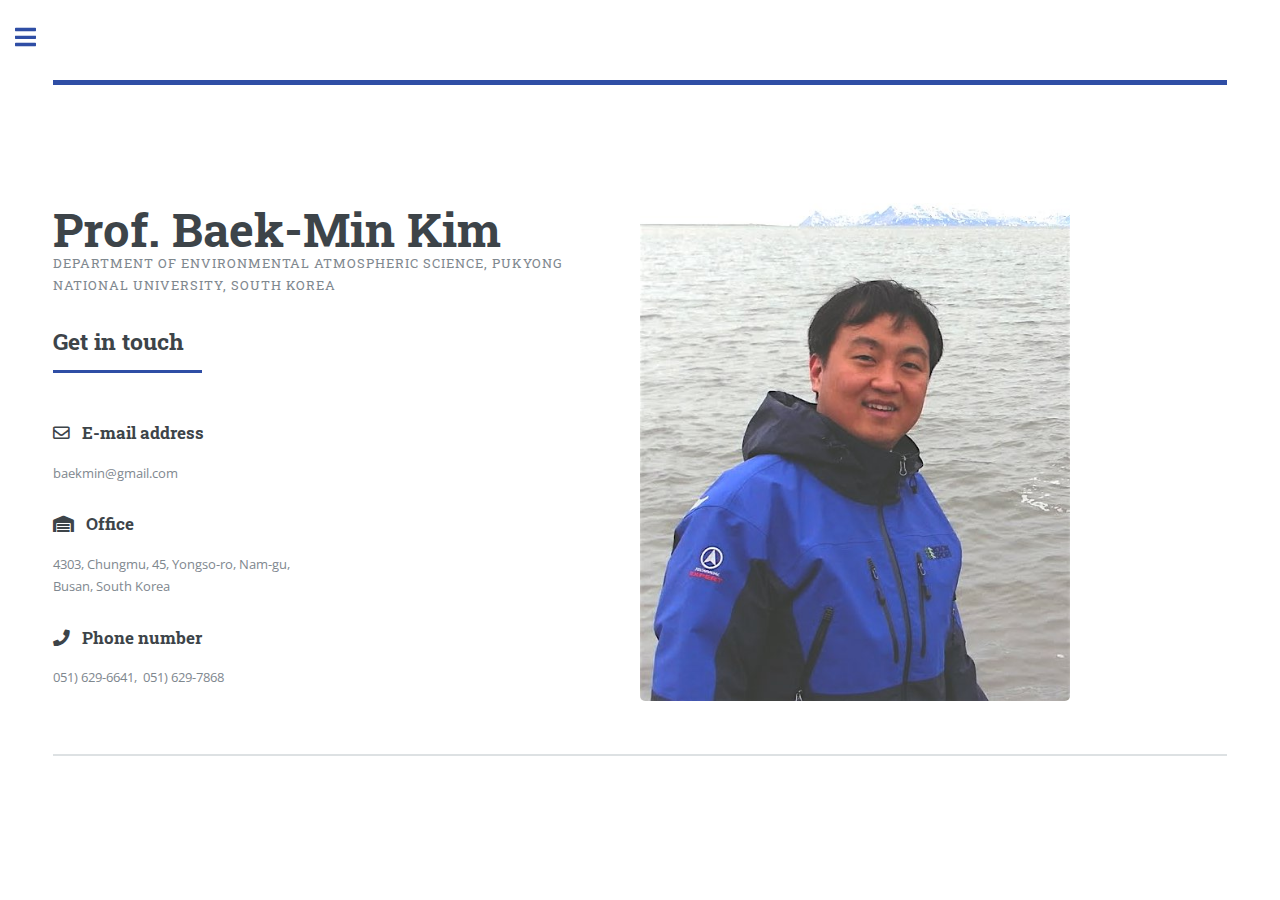
<file: index.html>
<!DOCTYPE HTML>
<!--
	Editorial by HTML5 UP
	html5up.net | @ajlkn
	Free for personal and commercial use under the CCA 3.0 license (html5up.net/license)
-->
<html>
	<head>
		<title>Polar Prediction Lab</title>
		<meta charset="utf-8" />
		<meta name="viewport" content="width=device-width, initial-scale=1, user-scalable=no" />
		<link rel="stylesheet" href="assets/css/main.css" />
	</head>
	<body class="is-preload">

		<!-- Wrapper -->
			<div id="wrapper">

				<!-- Main -->
					<div id="main">
						<div class="inner">

							<!-- Header -->
								<header id="header">
									<!--<a href="index.html" class="logo"><strong>Editorial</strong> by HTML5 UP</a>-->
								<!--	<ul class="icons">
										<li><a href="#" class="icon brands fa-twitter"><span class="label">Twitter</span></a></li>
										<li><a href="#" class="icon brands fa-facebook-f"><span class="label">Facebook</span></a></li>
										<li><a href="#" class="icon brands fa-snapchat-ghost"><span class="label">Snapchat</span></a></li>
										<li><a href="#" class="icon brands fa-instagram"><span class="label">Instagram</span></a></li>
										<li><a href="#" class="icon brands fa-medium-m"><span class="label">Medium</span></a></li>
									</ul>
								-->
								</header>

							<!-- Banner -->
								<section id="banner">
									<div class="content">
										<header>
											<h1 style="display:inline"><br>
											Prof. Baek-Min Kim</h1>
											<p>Department of Environmental Atmospheric Science, Pukyong National University, South Korea</p>
										</header>
										<header class="major">
											<h2>Get in touch </h2>
										</header>


											<article>

												<div class="content">
													<h3><span class="icon fa-envelope"></span>&nbsp&nbsp E-mail address</h3>
													<p>baekmin@gmail.com</p>
												</div>
											</article>
  										<article>
												<div class="content">
													<h3><span class="icon solid fa-warehouse"></span>&nbsp&nbsp Office</h3>
													<p>4303, Chungmu, 45, Yongso-ro, Nam-gu, Busan, South Korea</p>
												</div>
											</article>
											<article>
												<div class="content">
													<h3><span class="icon solid fa-phone"></span>&nbsp&nbsp Phone number</h3>
													<p>051) 629-6641,&nbsp 051) 629-7868</p>
												</div>
											</article>
									</div>
									<span class="image object">
										<img src="images/main.jpg" alt="" style="width: 430px;" />
									</span>
								</section>

							<!-- Section -->

								<section>

								</section>


						</div>
					</div>

				<!-- Sidebar -->
					<div id="sidebar">
						<div class="inner">

							<!-- Search -->
							<!--
								<section id="search" class="alt">
									<form method="post" action="#">
										<input type="text" name="query" id="query" placeholder="Search" />
									</form>
								</section>
-->
							<!-- Menu -->
							<script src="menu.js"></script>
							<!-- Section -->
							<!--
								<section>
									<header class="major">
										<h2>Ante interdum</h2>
									</header>
									<div class="mini-posts">
										<article>
											<a href="#" class="image"><img src="images/pic07.jpg" alt="" /></a>
											<p>Aenean ornare velit lacus, ac varius enim lorem ullamcorper dolore aliquam.</p>
										</article>
										<article>
											<a href="#" class="image"><img src="images/pic08.jpg" alt="" /></a>
											<p>Aenean ornare velit lacus, ac varius enim lorem ullamcorper dolore aliquam.</p>
										</article>
										<article>
											<a href="#" class="image"><img src="images/pic09.jpg" alt="" /></a>
											<p>Aenean ornare velit lacus, ac varius enim lorem ullamcorper dolore aliquam.</p>
										</article>
									</div>
									<ul class="actions">
										<li><a href="#" class="button">More</a></li>
									</ul>
								</section>
-->
							<!-- Section -->
								<!--<section>
									<header class="major">
										<h2>Get in touch</h2>
									</header>
									<p>Sed varius enim lorem ullamcorper dolore aliquam aenean ornare velit lacus, ac varius enim lorem ullamcorper dolore. Proin sed aliquam facilisis ante interdum. Sed nulla amet lorem feugiat tempus aliquam.</p>
									<ul class="contact">
										<li class="icon solid fa-envelope"><a href="#">information@untitled.tld</a></li>
										<li class="icon solid fa-phone">(000) 000-0000</li>
										<li class="icon solid fa-home">1234 Somewhere Road #8254<br />
										Nashville, TN 00000-0000</li>
									</ul>
								</section>
-->
							<!-- Footer -->
								<footer id="footer">
									<p class="copyright">&copy; Untitled. All rights reserved. Demo Images: <a href="https://unsplash.com">Unsplash</a>. Design: <a href="https://html5up.net">HTML5 UP</a>.</p>
								</footer>

						</div>
					</div>

			</div>

		<!-- Scripts -->
			<script src="assets/js/jquery.min.js"></script>
			<script src="assets/js/browser.min.js"></script>
			<script src="assets/js/breakpoints.min.js"></script>
			<script src="assets/js/util.js"></script>
			<script src="assets/js/main.js"></script>

	</body>
</html>
</file>
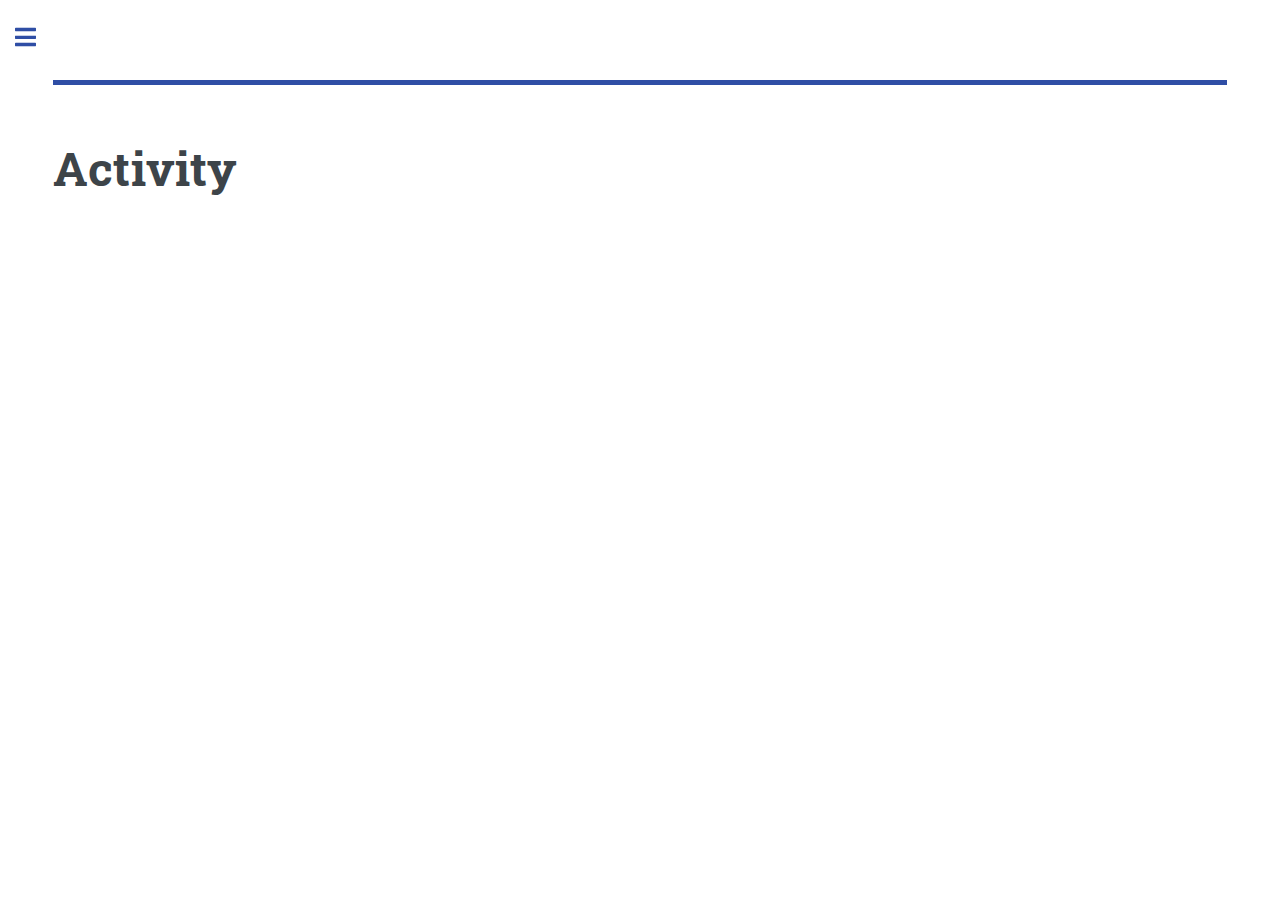
<file: activity.html>
<!DOCTYPE HTML>
<!--
	Editorial by HTML5 UP
	html5up.net | @ajlkn
	Free for personal and commercial use under the CCA 3.0 license (html5up.net/license)
-->
<html>
	<head>
		<title>Polar Prediction Lab - Activity</title>
		<meta charset="utf-8" />
		<meta name="viewport" content="width=device-width, initial-scale=1, user-scalable=no" />
		<link rel="stylesheet" href="assets/css/main.css" />
	</head>
	<body class="is-preload">

		<!-- Wrapper -->
			<div id="wrapper">

				<!-- Main -->
					<div id="main">
						<div class="inner">

							<!-- Header -->
								<header id="header">

								</header>

							<!-- Content -->
								<section>
									<header class="main">
										<h1>Activity</h1>
									</header>

									<!-- Content -->



									<!-- Elements -->

								</section>

						</div>
					</div>

				<!-- Sidebar -->
					<div id="sidebar">
						<div class="inner">

							<!-- Search -->


							<!-- Menu -->
								<nav id="menu">
									<header class="major">
										<h2>Menu</h2>
									</header>
									<ul>
										<li><a href="index.html">Homepage</a></li>
										<li><a href="activity.html">activity</a></li>
										<li>
											<span class="opener">publication</span>
											<ul>
												<li><a href="article.html">article and paper</a></li>
												<li><a href="book.html">book</a></li>

											</ul>

										</li>
										<li>											<li>
											<span class="opener">Lecture</span>
											<ul>
												<li><a href="mestatics.html">Meteorological statistics</a></li>
<!--												<li><a href="#">book</a></li> -->
											</ul>

										</li>
										<li><a href="people.html">people</a></li>

								</nav>


							<!-- Section -->
								<section>
									<header class="major">
										<h2>Get in touch</h2>
									</header>

									<ul class="contact">
										<li class="icon solid fa-envelope"><a href="#">baekmin@gmail.com</a></li>
	                  <li class="icon solid fa-warehouse">4303, Chungmu, 45, Yongso-ro, Nam-gu, Busan, South Korea<br />
										<li class="icon solid fa-phone">051) 629-6641,&nbsp 051) 629-7868</li>
									</li>
									</ul>
								</section>

							<!-- Footer -->
								<footer id="footer">
									<p class="copyright">&copy; Untitled. All rights reserved. Demo Images: <a href="https://unsplash.com">Unsplash</a>. Design: <a href="https://html5up.net">HTML5 UP</a>.</p>
								</footer>

						</div>
					</div>

			</div>

		<!-- Scripts -->
			<script src="assets/js/jquery.min.js"></script>
			<script src="assets/js/browser.min.js"></script>
			<script src="assets/js/breakpoints.min.js"></script>
			<script src="assets/js/util.js"></script>
			<script src="assets/js/main.js"></script>

	</body>
</html>
</file>
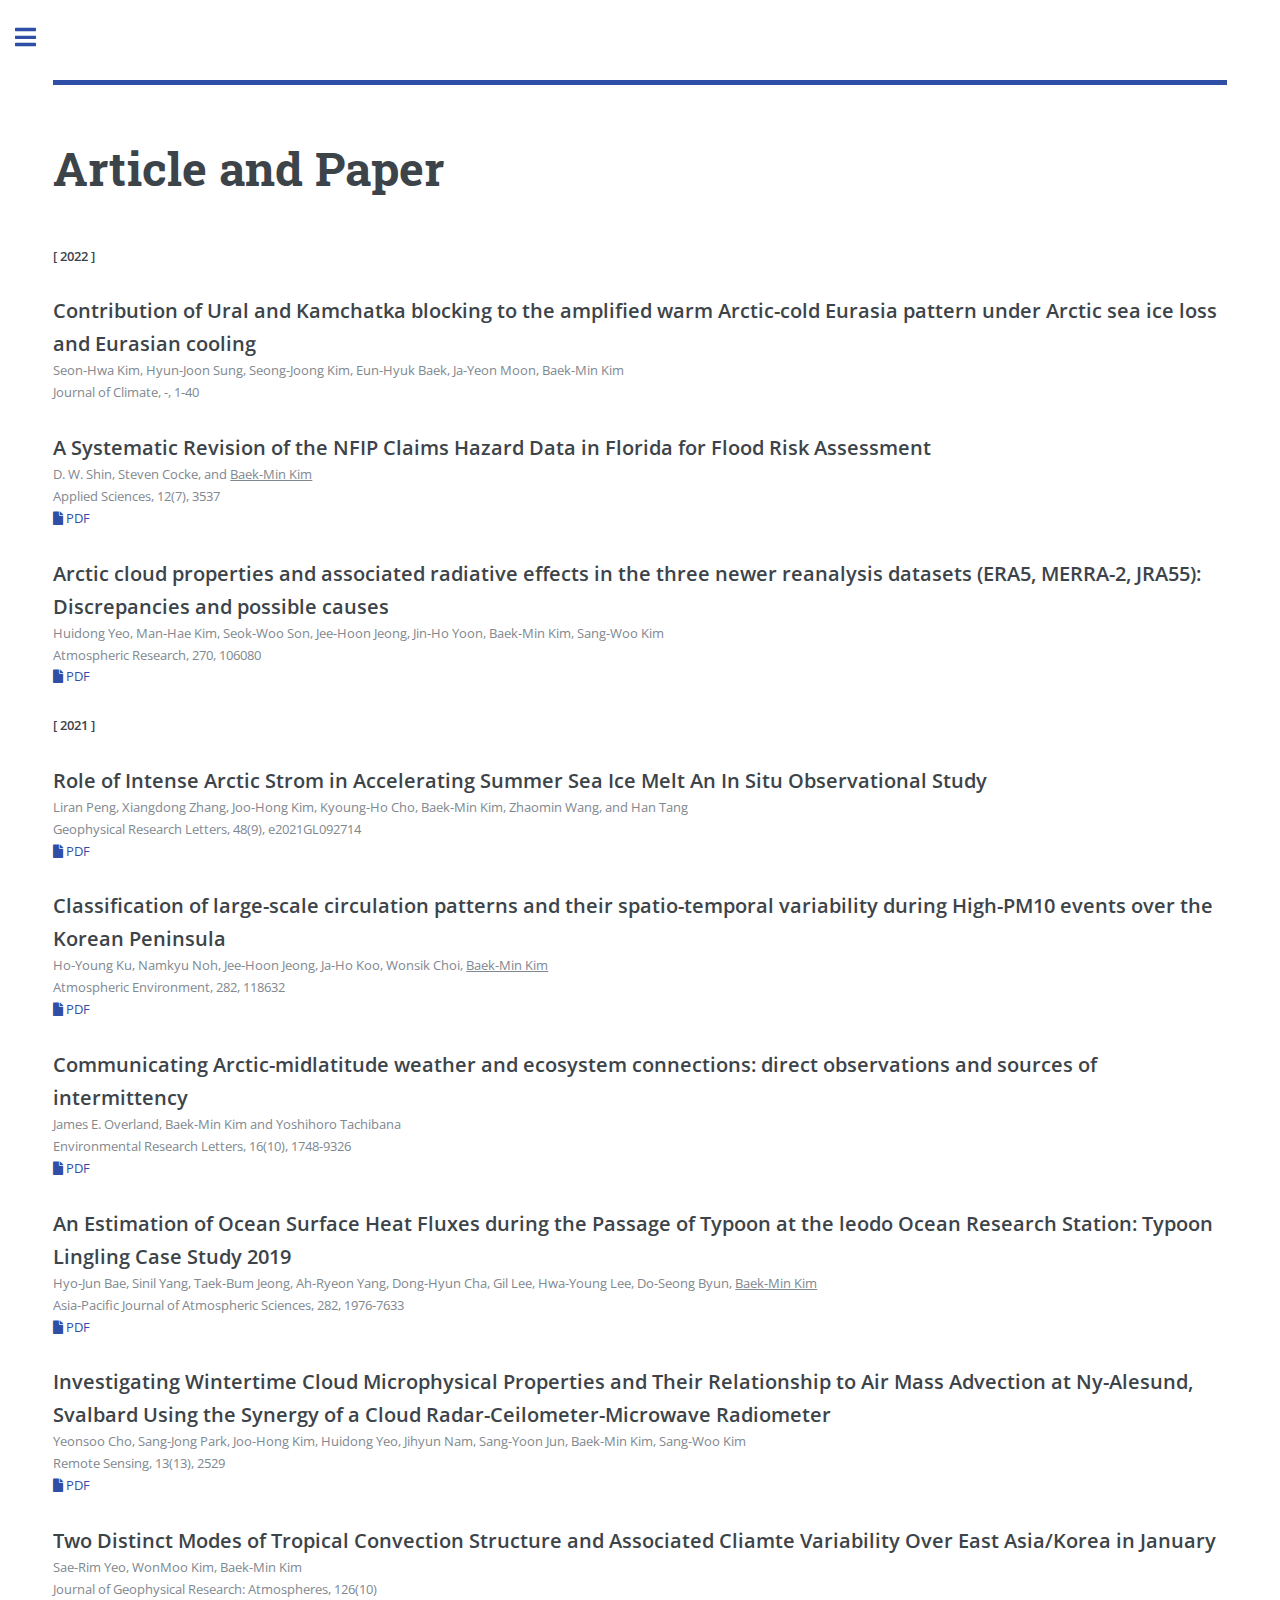
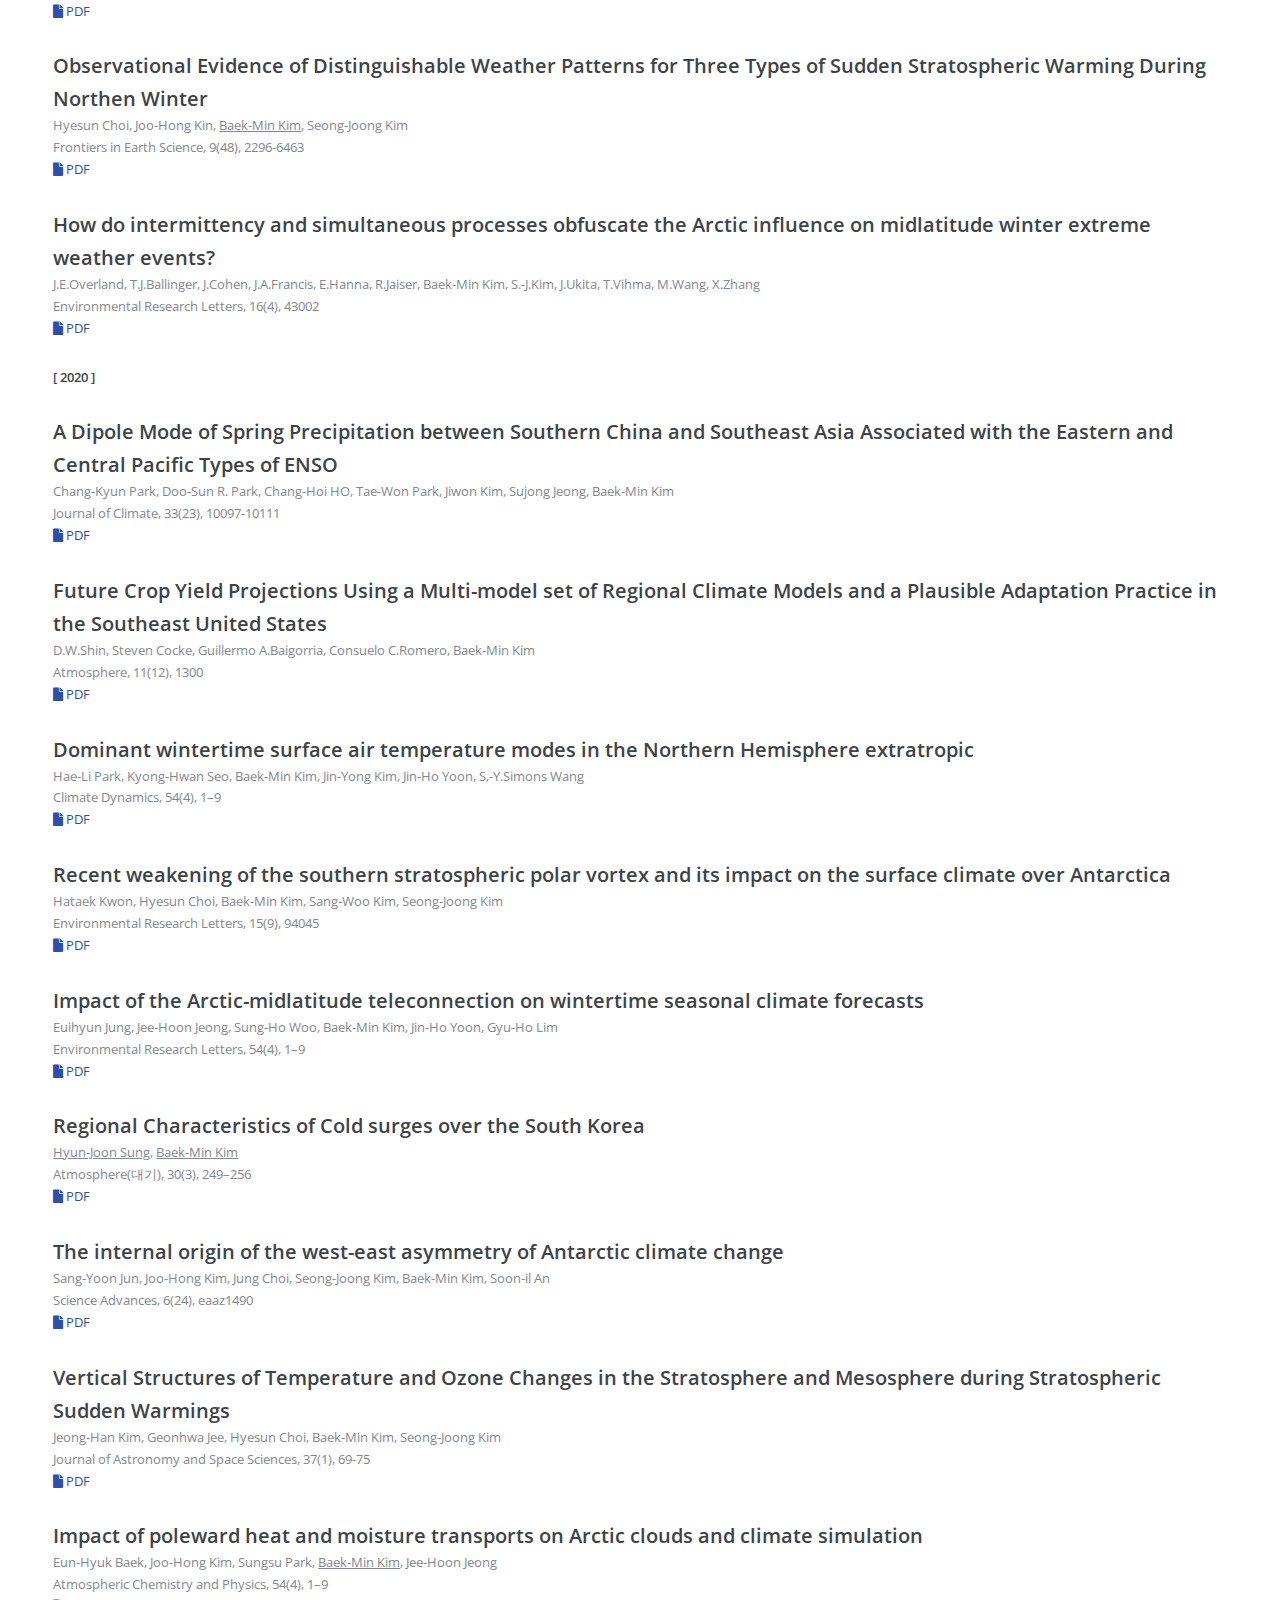
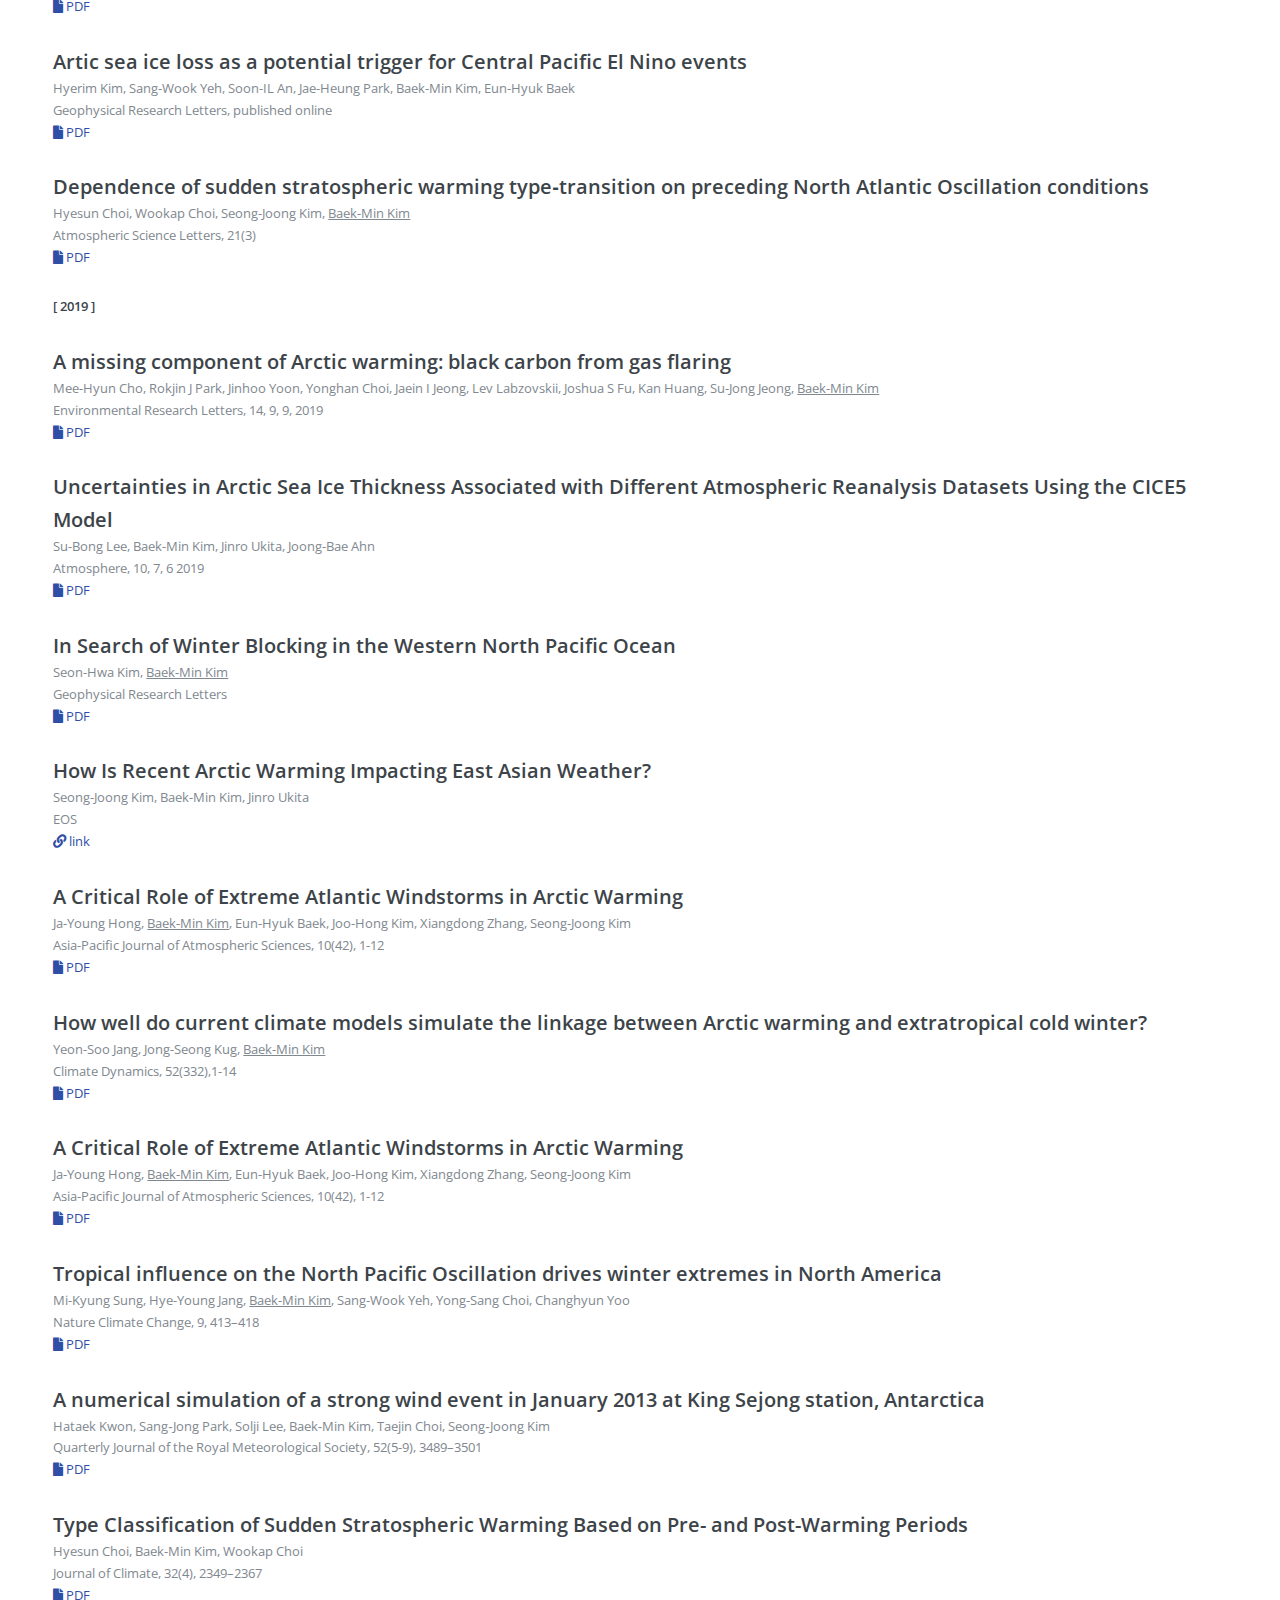
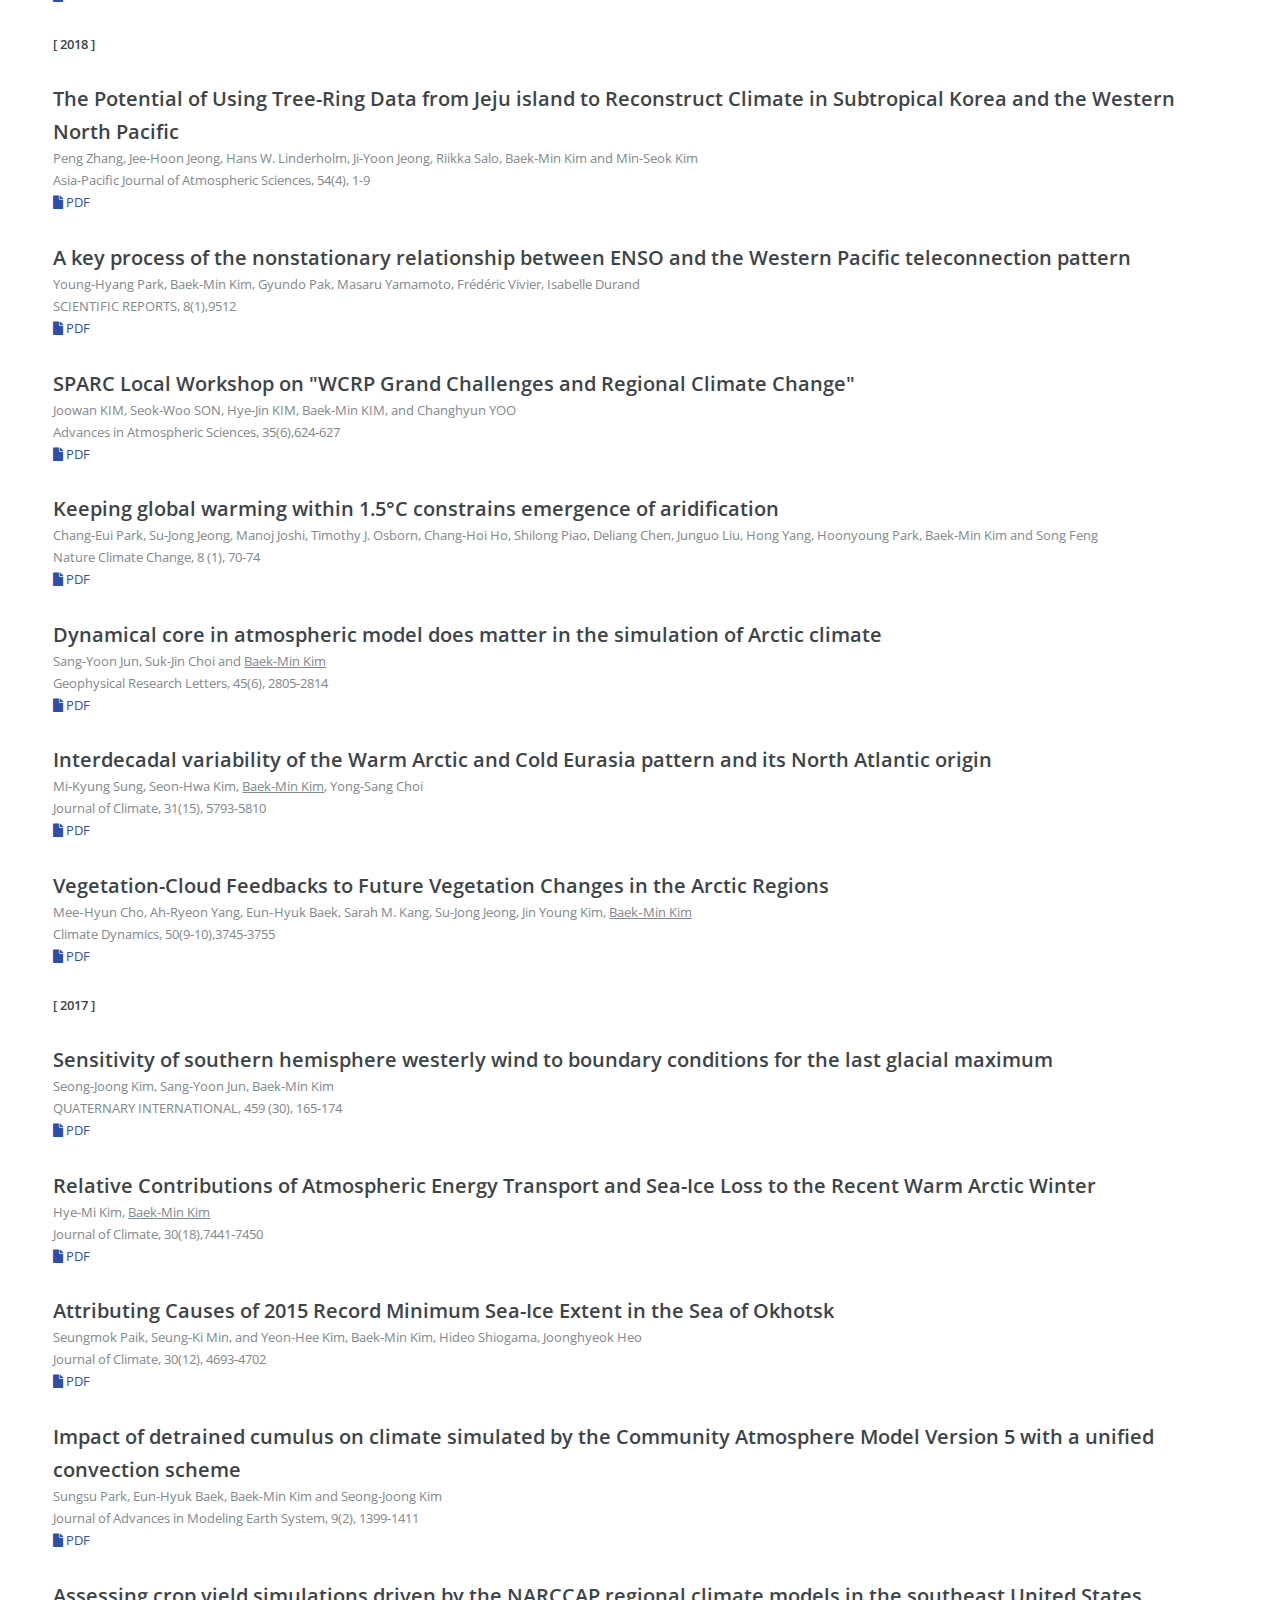
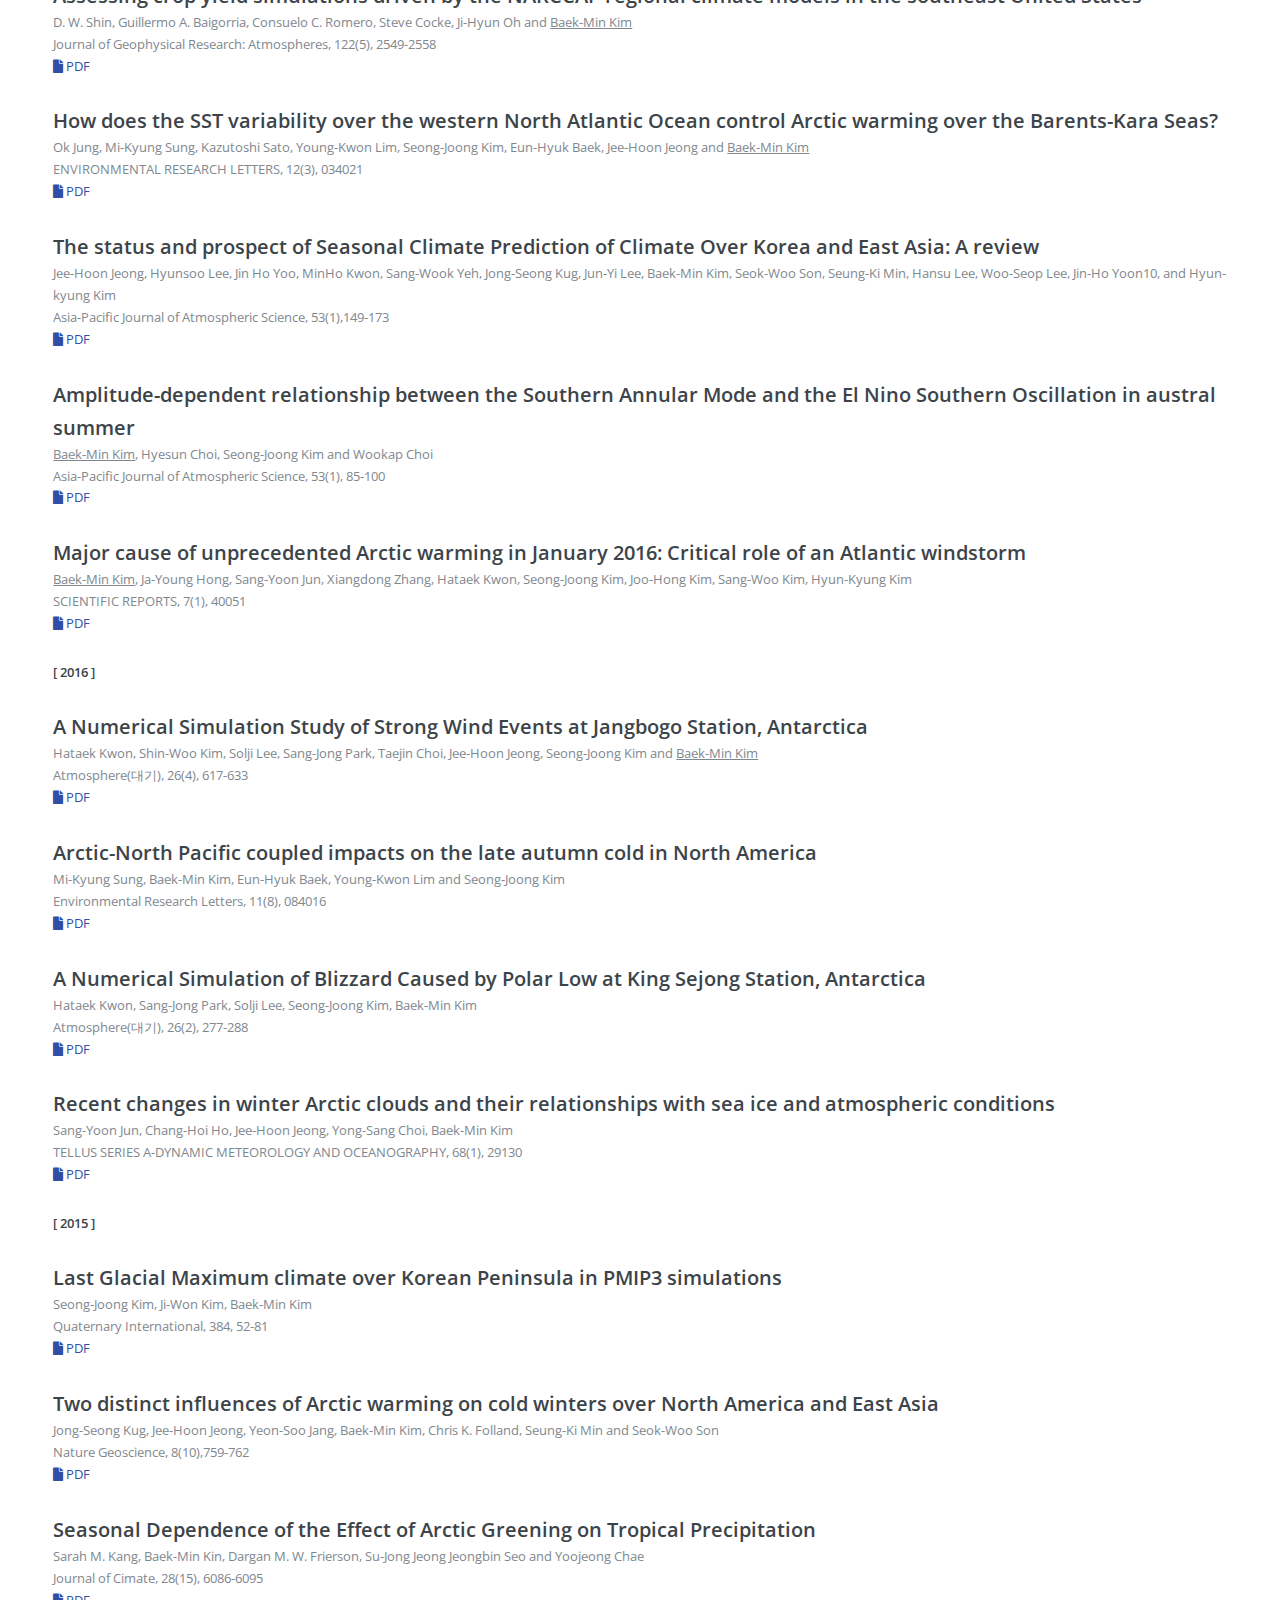
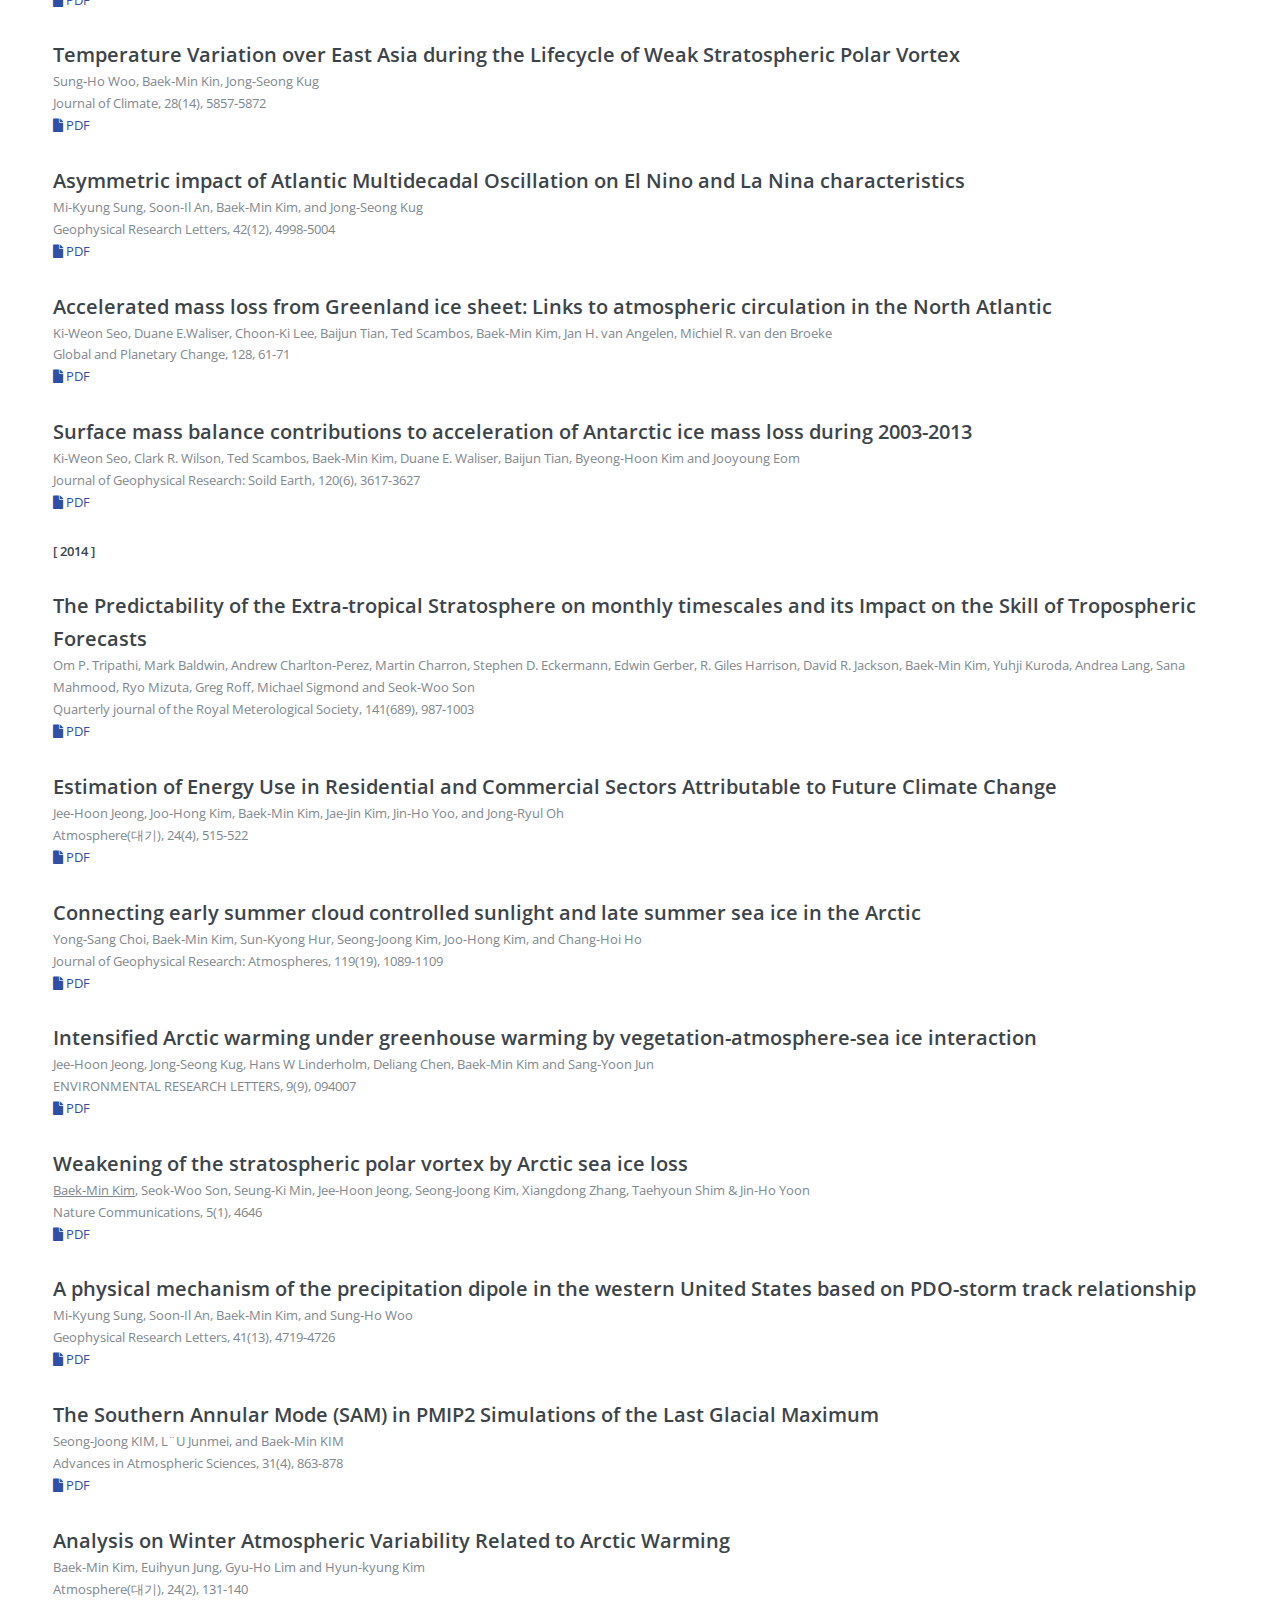
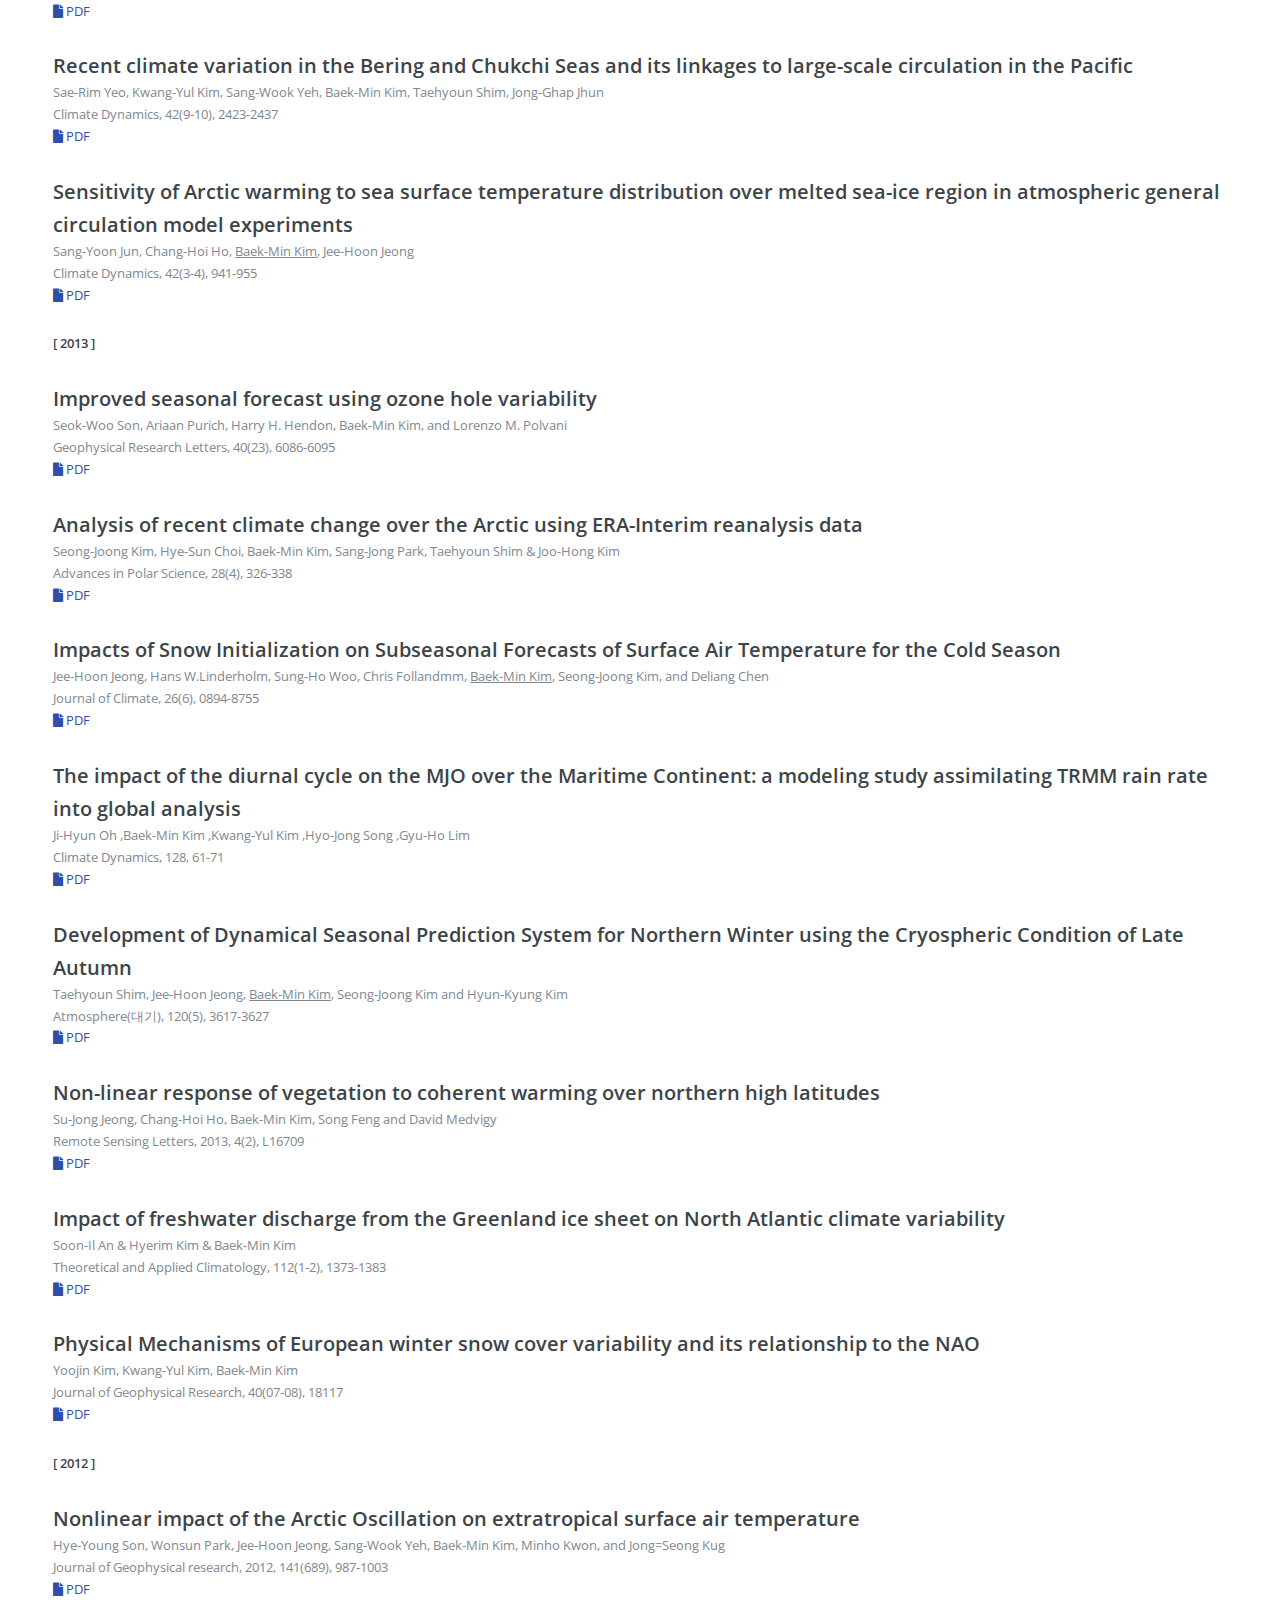
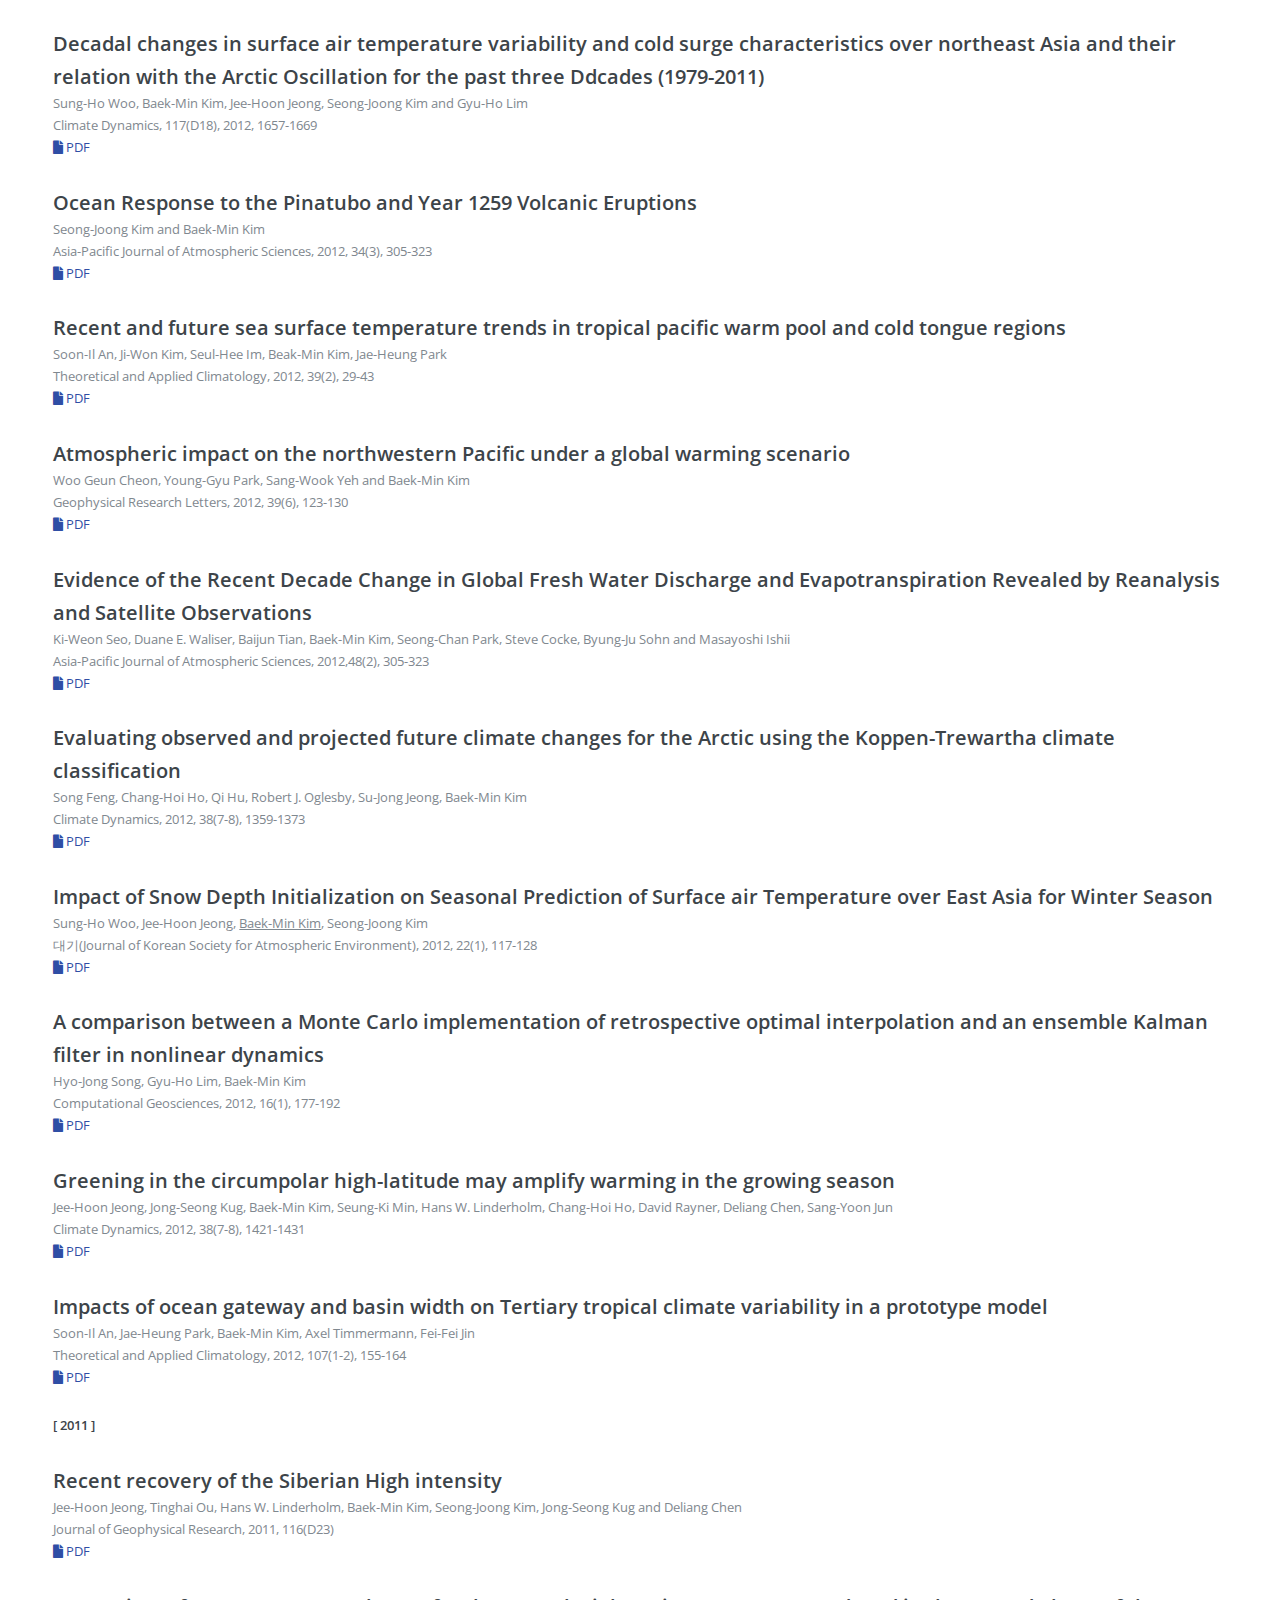
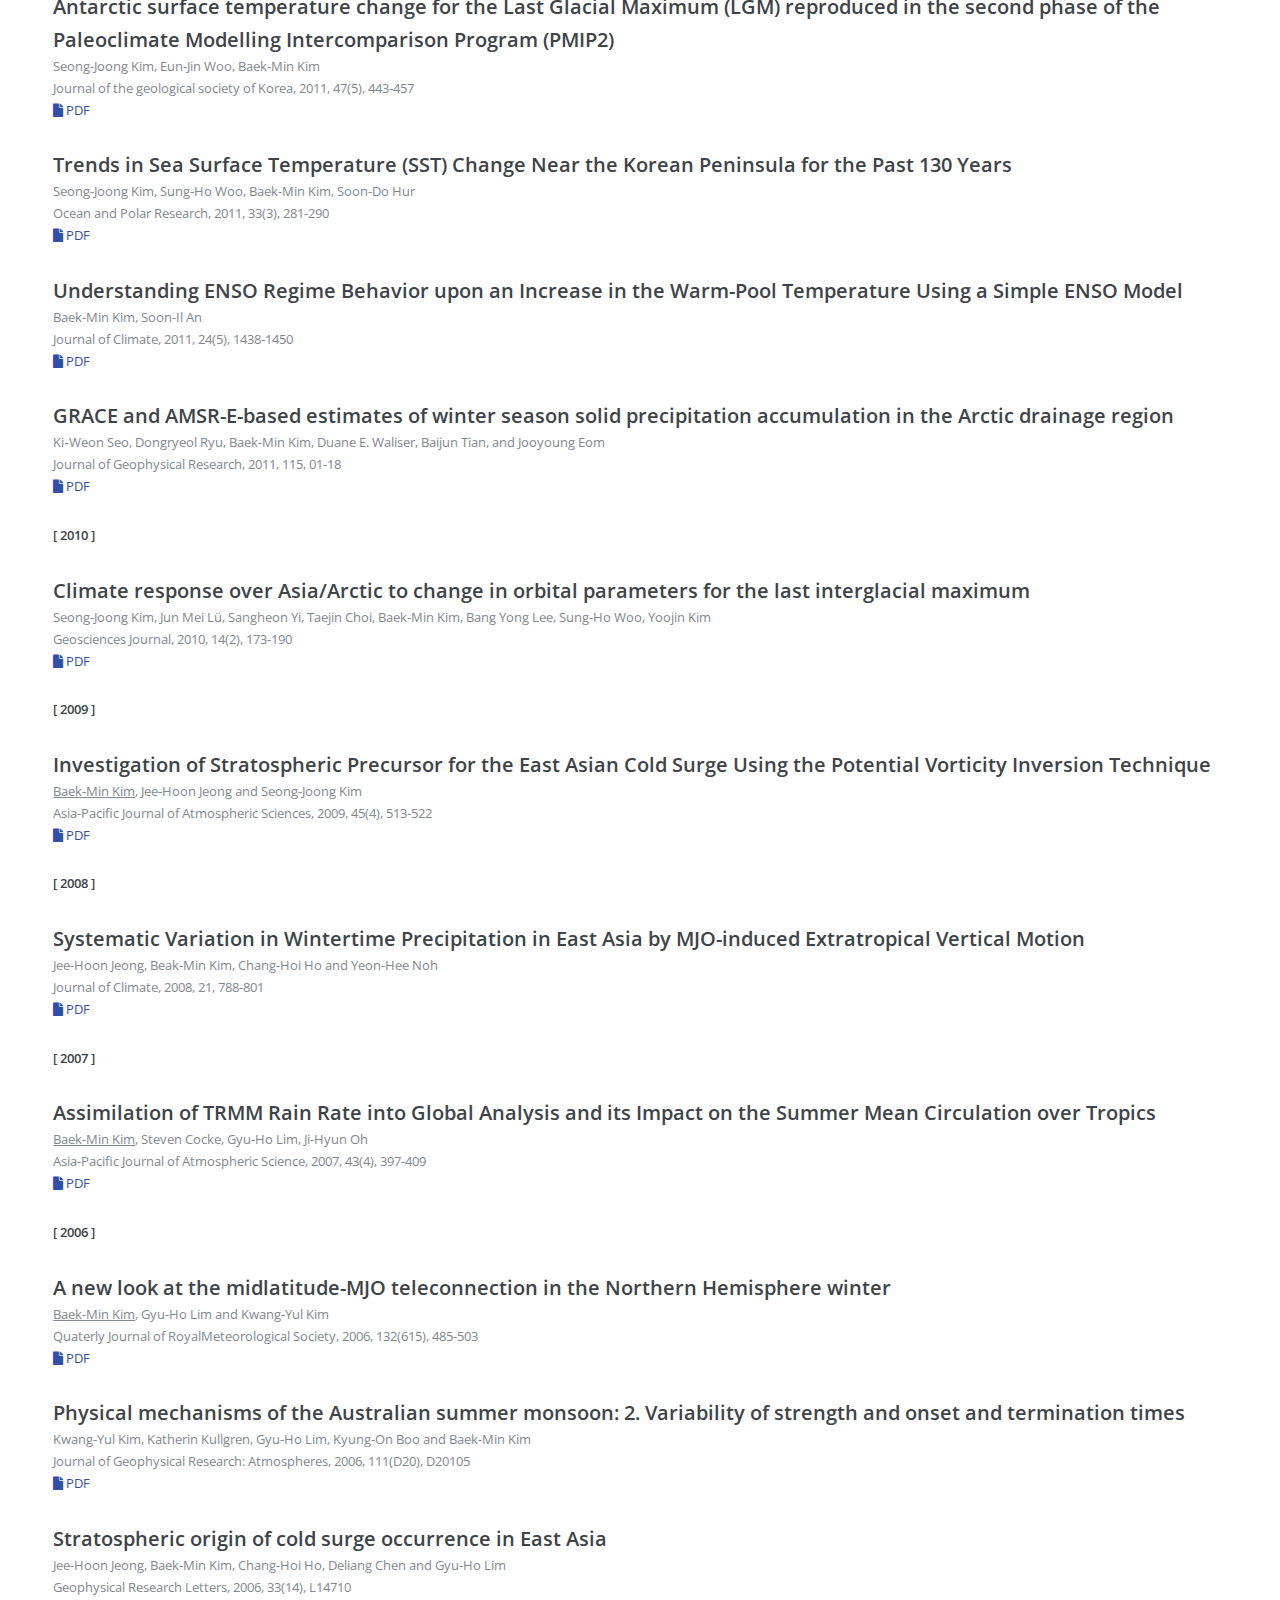
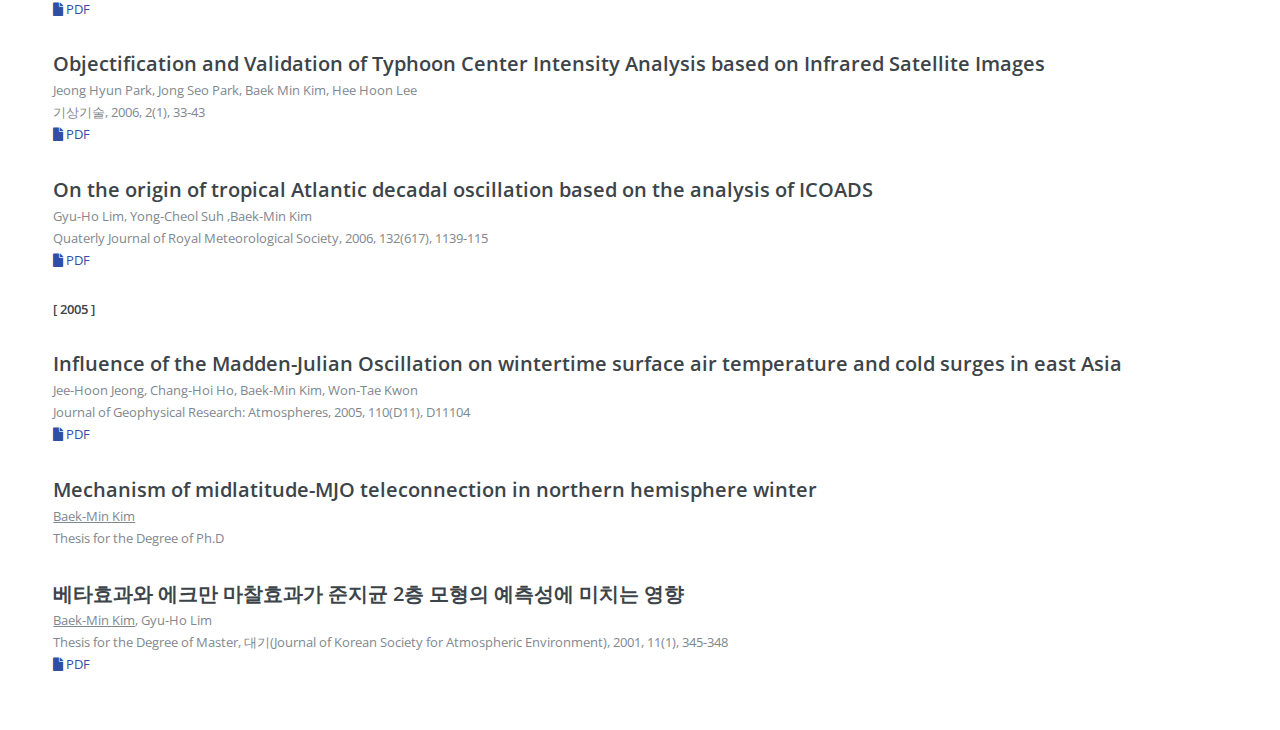
<file: article.html>
<!DOCTYPE HTML>
<!--
	Editorial by HTML5 UP
	html5up.net | @ajlkn
	Free for personal and commercial use under the CCA 3.0 license (html5up.net/license)
-->
<html>
	<head>
		<title>Polar Prdiction Lab - Article</title>
		<meta charset="utf-8" />
		<meta name="viewport" content="width=device-width, initial-scale=1, user-scalable=no" />
		<link rel="stylesheet" href="assets/css/main.css" />
	</head>
	<body class="is-preload">

		<!-- Wrapper -->
			<div id="wrapper">

				<!-- Main -->
					<div id="main">
						<div class="inner">

							<!-- Header -->
								<header id="header">

								</header>

							<!-- Content -->
								<section>
									<header class="main">
										<h1>Article and Paper</h1>
									</header>


									<p><b>[ 2022 ]</b>

									<p><b  style="font-size:20px">Contribution of Ural and Kamchatka blocking to the amplified warm Arctic-cold Eurasia pattern under Arctic sea ice loss and Eurasian cooling</b>
									<br>Seon-Hwa Kim, Hyun-Joon Sung, Seong-Joong Kim, Eun-Hyuk Baek, Ja-Yeon Moon, Baek-Min Kim
									<br>Journal of Climate, -, 1-40
<!--									<br><a class="icon solid fa-file" href="https://drive.google.com/file/d/1GfXeNrSLbkO3KmOFj5tBnIrL-n9E5L_B/view?usp=sharing"> PDF</a> -->

									<p><b  style="font-size:20px">A Systematic Revision of the NFIP Claims Hazard Data in Florida for Flood Risk Assessment</b>
									<br>D. W. Shin, Steven Cocke, and <u>Baek-Min Kim</u>
									<br>Applied Sciences, 12(7), 3537
									<br><a class="icon solid fa-file" href="https://drive.google.com/file/d/1pzvWR7AjYssQPnpr7YdkWi8hSMW-EHzK/view?usp=sharing"> PDF</a>

									<p><b  style="font-size:20px">Arctic cloud properties and associated radiative effects in the three newer reanalysis datasets (ERA5, MERRA-2, JRA55): Discrepancies and possible causes</b>
									<br>Huidong Yeo, Man-Hae Kim, Seok-Woo Son, Jee-Hoon Jeong, Jin-Ho Yoon, Baek-Min Kim, Sang-Woo Kim
									<br>Atmospheric Research, 270, 106080
									<br><a class="icon solid fa-file" href="https://drive.google.com/file/d/1FScvYaFUyVze4Y2rCy21z6GS3ZUdv43u/view?usp=sharing"> PDF</a>



									<p><b>[ 2021 ]</b>

									<p><b  style="font-size:20px">Role of Intense Arctic Strom in Accelerating Summer Sea Ice Melt An In Situ Observational Study</b>
									<br>Liran Peng, Xiangdong Zhang, Joo-Hong Kim, Kyoung-Ho Cho, Baek-Min Kim, Zhaomin Wang, and Han Tang
									<br>Geophysical Research Letters, 48(9), e2021GL092714
									<br><a class="icon solid fa-file" href="https://drive.google.com/file/d/1K3uQ0ut72vsZxKF-znDvjtTbJ9a42yJM/view?usp=sharing"> PDF</a>

									<p><b  style="font-size:20px">Classification of large-scale circulation patterns and their spatio-temporal variability during High-PM10 events over the Korean Peninsula</b>
									<br>Ho-Young Ku, Namkyu Noh, Jee-Hoon Jeong, Ja-Ho Koo, Wonsik Choi, <u>Baek-Min Kim</u>
									<br>Atmospheric Environment, 282, 118632
									<br><a class="icon solid fa-file" href="https://drive.google.com/file/d/1GfXeNrSLbkO3KmOFj5tBnIrL-n9E5L_B/view?usp=sharing"> PDF</a>

									<p><b  style="font-size:20px">Communicating Arctic-midlatitude weather and ecosystem connections: direct observations and sources of intermittency</b>
									<br>James E. Overland, Baek-Min Kim and Yoshihoro Tachibana
									<br>Environmental Research Letters, 16(10), 1748-9326
									<br><a class="icon solid fa-file" href="https://drive.google.com/file/d/1O48OEWn681jK7yhxfKGbP-HgRA9AlZxo/view?usp=sharing"> PDF</a>

									<p><b  style="font-size:20px">An Estimation of Ocean Surface Heat Fluxes during the Passage of Typoon at the leodo Ocean Research Station: Typoon Lingling Case Study 2019</b>
									<br>Hyo-Jun Bae, Sinil Yang, Taek-Bum Jeong, Ah-Ryeon Yang, Dong-Hyun Cha, Gil Lee, Hwa-Young Lee, Do-Seong Byun, <u>Baek-Min Kim</u>
									<br>Asia-Pacific Journal of Atmospheric Sciences, 282, 1976-7633
									<br><a class="icon solid fa-file" href="https://drive.google.com/file/d/1iQIQXFz5nV3iEgDhUONZovYu4FQLVuDy/view?usp=sharing"> PDF</a>


									<p><b  style="font-size:20px">Investigating Wintertime Cloud Microphysical Properties and Their Relationship to Air Mass Advection at Ny-Alesund, Svalbard Using the Synergy of a Cloud Radar-Ceilometer-Microwave Radiometer</b>
									<br>Yeonsoo Cho, Sang-Jong Park, Joo-Hong Kim, Huidong Yeo, Jihyun Nam, Sang-Yoon Jun, Baek-Min Kim, Sang-Woo Kim
									<br>Remote Sensing, 13(13), 2529
									<br><a class="icon solid fa-file" href="https://drive.google.com/file/d/1ZujqZT_KPSws08xKmVjeZrQyq7Uk1Uyc/view?usp=sharing"> PDF</a>


									<p><b  style="font-size:20px">Two Distinct Modes of Tropical Convection Structure and Associated Cliamte Variability Over East Asia/Korea in January</b>
									<br>Sae-Rim Yeo, WonMoo Kim, Baek-Min Kim
									<br>Journal of Geophysical Research: Atmospheres, 126(10)
									<br><a class="icon solid fa-file" href="https://drive.google.com/file/d/1WFcTxJnnFt72twdGvXSV17SxAYtUMJQs/view?usp=sharing"> PDF</a>



									<p><b  style="font-size:20px">Observational Evidence of Distinguishable Weather Patterns for Three Types of Sudden Stratospheric Warming During Northen Winter</b>
									<br>Hyesun Choi, Joo-Hong Kin, <u>Baek-Min Kim</u>, Seong-Joong Kim
									<br>Frontiers in Earth Science, 9(48), 2296-6463
									<br><a class="icon solid fa-file" href="https://drive.google.com/file/d/1IdRdqAFW2meb4QyXOM32qNSmwq8eew7p/view?usp=sharing"> PDF</a>


								  <p><b  style="font-size:20px">How do intermittency and simultaneous processes obfuscate the Arctic influence on midlatitude winter extreme weather events?</b>
									<br>J.E.Overland, T.J.Ballinger, J.Cohen, J.A.Francis, E.Hanna, R.Jaiser, Baek-Min Kim, S.-J.Kim, J.Ukita, T.Vihma, M.Wang, X.Zhang
									<br>Environmental Research Letters, 16(4), 43002
									<br><a class="icon solid fa-file" href="https://drive.google.com/file/d/1v0YuPHFrn6n7EAHj_wnUKlwqCvMKSBP6/view?usp=sharing"> PDF</a>


									<p><b>[ 2020 ]</b>

									<p><b  style="font-size:20px">A Dipole Mode of Spring Precipitation between Southern China and Southeast Asia Associated with the Eastern and Central Pacific Types of ENSO</b>
									<br>Chang-Kyun Park, Doo-Sun R. Park, Chang-Hoi HO, Tae-Won Park, Jiwon Kim, Sujong Jeong, Baek-Min Kim
									<br>Journal of Climate, 33(23), 10097-10111
									<br><a class="icon solid fa-file" href="https://drive.google.com/file/d/1URm-73-UBU3ZrKkovbae_KSN_lS2coPr/view?usp=sharing"> PDF</a>

									<p><b  style="font-size:20px">Future Crop Yield Projections Using a Multi-model set of Regional Climate Models and a Plausible Adaptation Practice in the Southeast United States</b>
									<br>D.W.Shin, Steven Cocke, Guillermo A.Baigorria, Consuelo C.Romero, Baek-Min Kim
									<br>Atmosphere, 11(12), 1300
									<br><a class="icon solid fa-file" href="https://drive.google.com/file/d/1-T_R1JrR73xuKAVaOQNZNyRPK8Y4K1H9/view?usp=sharing"> PDF</a>

									<p><b  style="font-size:20px">Dominant wintertime surface air temperature modes in the Northern Hemisphere extratropic</b>
									<br>Hae-Li Park, Kyong-Hwan Seo, Baek-Min Kim, Jin-Yong Kim, Jin-Ho Yoon, S,-Y.Simons Wang
									<br>Climate Dynamics, 54(4), 1–9
									<br><a class="icon solid fa-file" href="https://drive.google.com/file/d/1N799LNFs_9ROzlXgRCSKqBeIJ5_o44zy/view?usp=sharing"> PDF</a>


									<p><b  style="font-size:20px">Recent weakening of the southern stratospheric polar vortex and its impact on the surface climate over Antarctica</b>
									<br>Hataek Kwon, Hyesun Choi, Baek-Min Kim, Sang-Woo Kim, Seong-Joong Kim
									<br>Environmental Research Letters, 15(9), 94045
									<br><a class="icon solid fa-file" href="https://drive.google.com/file/d/1MuZXMmqJYm79dtArig1udy5wHkzBq9Mv/view?usp=sharing"> PDF</a>


									<p><b  style="font-size:20px">Impact of the Arctic-midlatitude teleconnection on wintertime seasonal climate forecasts</b>
									<br>Euihyun Jung, Jee-Hoon Jeong, Sung-Ho Woo, Baek-Min Kim, Jin-Ho Yoon, Gyu-Ho Lim
									<br>Environmental Research Letters, 54(4), 1–9
									<br><a class="icon solid fa-file" href="https://drive.google.com/file/d/1WVr5SZ3rMOe2BQ7boGIueRktBJsrRObi/view?usp=sharing"> PDF</a>


									<p><b  style="font-size:20px">Regional Characteristics of Cold surges over the South Korea</b>
									<br><u>Hyun-Joon Sung</u>, <u>Baek-Min Kim</u>
									<br>Atmosphere(대기), 30(3), 249–256
									<br><a class="icon solid fa-file" href="https://drive.google.com/file/d/1LoAU8zUbJBRD7ZEVDXMVhMVAsGevxuNU/view?usp=sharing"> PDF</a>


									<p><b  style="font-size:20px">The internal origin of the west-east asymmetry of Antarctic climate change</b>
									<br>Sang-Yoon Jun, Joo-Hong Kim, Jung Choi, Seong-Joong Kim, Baek-Min Kim, Soon-il An
									<br>Science Advances, 6(24), eaaz1490
									<br><a class="icon solid fa-file" href="https://drive.google.com/file/d/1fjFWnHRrrIE56qMz9fiyjUEF0V_CwVoR/view?usp=sharing"> PDF</a>


									<p><b  style="font-size:20px">Vertical Structures of Temperature and Ozone Changes in the Stratosphere and Mesosphere during Stratospheric Sudden Warmings</b>
									<br>Jeong-Han Kim, Geonhwa Jee, Hyesun Choi, Baek-Min Kim, Seong-Joong Kim
									<br>Journal of Astronomy and Space Sciences, 37(1), 69-75
									<br><a class="icon solid fa-file" href="https://drive.google.com/file/d/1UYEgZqNvB8TMLprrW5IPLRCoWoRpnj6m/view?usp=sharing"> PDF</a>


									<p><b  style="font-size:20px">Impact of poleward heat and moisture transports on Arctic clouds and climate simulation</b>
									<br>Eun-Hyuk Baek, Joo-Hong Kim, Sungsu Park, <u>Baek-Min Kim</u>, Jee-Hoon Jeong
									<br>Atmospheric Chemistry and Physics, 54(4), 1–9
									<br><a class="icon solid fa-file" href="https://drive.google.com/file/d/1SDA0ImwSbgxr4A4l0K6Fi3NAbZo8Ebct/view?usp=sharing"> PDF</a>

									<p><b  style="font-size:20px">Artic sea ice loss as a potential trigger for Central Pacific El Nino events</b>
									<br>Hyerim Kim, Sang-Wook Yeh, Soon-IL An, Jae-Heung Park, Baek-Min Kim, Eun-Hyuk Baek
									<br>Geophysical Research Letters, published online
									<br><a class="icon solid fa-file" href="https://drive.google.com/file/d/1b3kUQbVv10BhPilGRGu8GXZHkn1R_s_b/view?usp=sharing"> PDF</a>


									<p><b  style="font-size:20px">Dependence of sudden stratospheric warming type‐transition on preceding North Atlantic Oscillation conditions</b>
									<br>Hyesun Choi, Wookap Choi, Seong-Joong Kim, <u>Baek-Min Kim</u>
									<br>Atmospheric Science Letters, 21(3)
									<br><a class="icon solid fa-file" href="https://drive.google.com/file/d/1SxGIsqdM-XzVYIUCvxuQvgntwqMkTR_7/view?usp=sharing"> PDF</a>


									<p><b>[ 2019 ]</b>

									<p><b  style="font-size:20px">A missing component of Arctic warming: black carbon from gas flaring</b>
									<br>Mee-Hyun Cho, Rokjin J Park, Jinhoo Yoon, Yonghan Choi, Jaein I Jeong, Lev Labzovskii, Joshua S Fu, Kan Huang, Su-Jong Jeong, <u>Baek-Min Kim</u>
									<br>Environmental Research Letters, 14, 9, 9, 2019
									<br><a  class="icon solid fa-file" href="https://drive.google.com/file/d/1M10HYSBAY7RtwJtzYUBJE4LbLS_i2A5Q/view?usp=sharing"> PDF</a>

									<p><b  style="font-size:20px">Uncertainties in Arctic Sea Ice Thickness Associated with Different Atmospheric Reanalysis Datasets Using the CICE5 Model</b>
									<br>Su-Bong Lee, Baek-Min Kim, Jinro Ukita, Joong-Bae Ahn
									<br>Atmosphere, 10, 7, 6 2019
									<br><a  class="icon solid fa-file" href="https://drive.google.com/file/d/1MhktfLFsfVkqfc2shbyIuGJtA72JZhl0/view?usp=sharing"> PDF</a>

									<p><b  style="font-size:20px">In Search of Winter Blocking in the Western North Pacific Ocean</b>
									<br>Seon-Hwa Kim, <u>Baek-Min Kim</u>
									<br>Geophysical Research Letters
									<br><a  class="icon solid fa-file" href="https://drive.google.com/file/d/1jvganRFwwsO8hUl5YBMe2IKFf218xHAm/view?usp=sharing"> PDF</a>

									<p><b  style="font-size:20px">How Is Recent Arctic Warming Impacting East Asian Weather?</b>
									<br>Seong-Joong Kim, Baek-Min Kim, Jinro Ukita
									<br>EOS
									<br><a class="icon solid fa-link" href="https://eos.org/meeting-reports/how-is-recent-arctic-warming-impacting-east-asian-weather"> link</a>

									<p><b  style="font-size:20px">A Critical Role of Extreme Atlantic Windstorms in Arctic Warming</b>
									<br>Ja-Young Hong, <u>Baek-Min Kim</u>, Eun-Hyuk Baek, Joo-Hong Kim, Xiangdong Zhang, Seong-Joong Kim
									<br>Asia-Pacific Journal of Atmospheric Sciences, 10(42), 1-12
									<br><a class="icon solid fa-file" href="https://drive.google.com/file/d/11WMfHIoUK7C9AB5ceL3vOG-2SP7TidJk/view?usp=sharing"> PDF</a>

									<p><b  style="font-size:20px">How well do current climate models simulate the linkage between Arctic warming and extratropical cold winter?</b>
									<br>Yeon-Soo Jang, Jong-Seong Kug, <u>Baek-Min Kim</u>
									<br>Climate Dynamics, 52(332),1-14
									<br><a class="icon solid fa-file" href="https://drive.google.com/file/d/1uNmcNq8p0oUu1sWJgn6-Pen5ayd4cNrf/view?usp=sharing"> PDF</a>

									<p><b  style="font-size:20px">A Critical Role of Extreme Atlantic Windstorms in Arctic Warming</b>
									<br>Ja-Young Hong, <u>Baek-Min Kim</u>, Eun-Hyuk Baek, Joo-Hong Kim, Xiangdong Zhang, Seong-Joong Kim
									<br>Asia-Pacific Journal of Atmospheric Sciences, 10(42), 1-12
									<br><a class="icon solid fa-file" href="https://drive.google.com/file/d/11WMfHIoUK7C9AB5ceL3vOG-2SP7TidJk/view?usp=sharing"> PDF</a>

									<p><b  style="font-size:20px">Tropical influence on the North Pacific Oscillation drives winter extremes in North America</b>
									<br>Mi-Kyung Sung, Hye-Young Jang, <u>Baek-Min Kim</u>, Sang-Wook Yeh, Yong-Sang Choi, Changhyun Yoo
									<br>Nature Climate Change, 9, 413–418
								  <br><a  class="icon solid fa-file"  href="https://drive.google.com/file/d/1HbvaZed4OzsKkPle8Pm54PNoh7bVlSWT/view?usp=sharing"> PDF</a>


									<p><b  style="font-size:20px">A numerical simulation of a strong wind event in January 2013 at King Sejong station, Antarctica</b>
									<br>Hataek Kwon, Sang‐Jong Park, Solji Lee, Baek‐Min Kim, Taejin Choi, Seong‐Joong Kim
									<br>Quarterly Journal of the Royal Meteorological Society, 52(5-9), 3489–3501
									<br><a class="icon solid fa-file" href="https://drive.google.com/file/d/1niq1ewD0oIdHgZVhpxEot2QYpGrFIz60/view?usp=sharing"> PDF</a>

									<p><b  style="font-size:20px">Type Classification of Sudden Stratospheric Warming Based on Pre- and Post-Warming Periods</b>
									<br>Hyesun Choi, Baek-Min Kim, Wookap Choi
									<br>Journal of Climate, 32(4), 2349–2367
									<br><a class="icon solid fa-file" href="https://drive.google.com/file/d/1RxfM_8f4qfsvq2paWbQclWbz9YJUhc4G/view?usp=sharing"> PDF</a>

									<p></P>
									<p><b>[ 2018 ]</b>
									<p><b  style="font-size:20px">The Potential of Using Tree-Ring Data from Jeju island to Reconstruct Climate in Subtropical Korea and the Western North Pacific</b>
									<br>Peng Zhang, Jee-Hoon Jeong, Hans W. Linderholm, Ji-Yoon Jeong, Riikka Salo, Baek-Min Kim and Min-Seok Kim
									<br>Asia-Pacific Journal of Atmospheric Sciences, 54(4), 1-9
									<br><a class="icon solid fa-file" href="https://drive.google.com/file/d/1dzXeiQj2jnKbnl_BzO26kUN3iDqJNiZd/view?usp=sharing"> PDF</a>

									<p><b  style="font-size:20px">A key process of the nonstationary relationship between ENSO and the Western Pacific teleconnection pattern</b>
									<br>Young-Hyang Park, Baek-Min Kim, Gyundo Pak, Masaru Yamamoto, Frédéric Vivier, Isabelle Durand
									<br>SCIENTIFIC REPORTS, 8(1),9512
									<br><a class="icon solid fa-file" href="https://drive.google.com/file/d/160G3HTYZV_NyYhE8xEsKInDH0Nymn1E_/view?usp=sharing"> PDF</a>

									<p><b  style="font-size:20px">SPARC Local Workshop on "WCRP Grand Challenges and Regional Climate Change"</b>
									<br>Joowan KIM, Seok-Woo SON, Hye-Jin KIM, Baek-Min KIM, and Changhyun YOO
									<br>Advances in Atmospheric Sciences, 35(6),624-627
									<br><a class="icon solid fa-file" href="https://drive.google.com/file/d/1wLp7jfzDLwTGLJvjCXFCkpGIN_wUvZoe/view?usp=sharing"> PDF</a>

									<p><b  style="font-size:20px">Keeping global warming within 1.5°C constrains emergence of aridification</b>
									<br>Chang-Eui Park, Su-Jong Jeong, Manoj Joshi, Timothy J. Osborn, Chang-Hoi Ho, Shilong Piao, Deliang Chen, Junguo Liu, Hong Yang, Hoonyoung Park, Baek-Min Kim and Song Feng
									<br>Nature Climate Change, 8 (1), 70-74
									<br><a class="icon solid fa-file" href="https://drive.google.com/file/d/15zHv9pvh2Y4-jCKu0hmeHIuA5XvLjE0c/view?usp=sharing"> PDF</a>

									<p><b  style="font-size:20px">Dynamical core in atmospheric model does matter in the simulation of Arctic climate</b>
									<br>Sang-Yoon Jun, Suk-Jin Choi and <u>Baek-Min Kim</u>
									<br>Geophysical Research Letters, 45(6), 2805-2814
									<br><a class="icon solid fa-file" href="https://drive.google.com/file/d/17FlljPVqO4ewMPrGnFTThsunar24gezv/view?usp=sharing"> PDF</a>

									<p><b  style="font-size:20px">Interdecadal variability of the Warm Arctic and Cold Eurasia pattern and its North Atlantic origin</b>
									<br>Mi-Kyung Sung, Seon-Hwa Kim, <u>Baek-Min Kim</u>, Yong-Sang Choi
									<br>Journal of Climate, 31(15), 5793-5810
									<br><a class="icon solid fa-file" href="https://drive.google.com/file/d/1xj5NXV3_9-TDUQtLE5BM5iz0hHHQcL2J/view?usp=sharing"> PDF</a>

									<p><b  style="font-size:20px">Vegetation-Cloud Feedbacks to Future Vegetation Changes in the Arctic Regions</b>
									<br>Mee‑Hyun Cho, Ah‑Ryeon Yang, Eun‑Hyuk Baek, Sarah M. Kang, Su‑Jong Jeong, Jin Young Kim, <u>Baek‑Min Kim</u>
									<br>Climate Dynamics, 50(9-10),3745-3755
									<br><a class="icon solid fa-file" href="https://drive.google.com/file/d/1WV236nq6Sh-pTd6cnmffB052dsaF9wJg/view?usp=sharing"> PDF</a>

									<p><b>[ 2017 ]</b></p>


									<p><b  style="font-size:20px">Sensitivity of southern hemisphere westerly wind to boundary conditions for the last glacial maximum</b>
									<br>Seong-Joong Kim, Sang-Yoon Jun, Baek-Min Kim
									<br>QUATERNARY INTERNATIONAL, 459 (30), 165-174
									<br><a class="icon solid fa-file" href="https://drive.google.com/file/d/1wSfaxC7GV0QZoMRjSOXwyJxpR8Ryjl67/view?usp=sharing"> PDF</a>

									<p><b  style="font-size:20px">Relative Contributions of Atmospheric Energy Transport  and Sea-Ice Loss to the Recent Warm Arctic Winter</b>
									<br>Hye-Mi Kim, <u>Baek-Min Kim</u>
									<br>Journal of Climate, 30(18),7441-7450
									<br><a class="icon solid fa-file" href="https://drive.google.com/file/d/1quqv9FbFPfqdummflC1bAs8PV8du7XaF/view?usp=sharing"> PDF</a>

									<p><b  style="font-size:20px">Attributing Causes of 2015 Record Minimum Sea-Ice Extent in the Sea of Okhotsk</b>
									<br>Seungmok Paik, Seung-Ki Min, and Yeon-Hee Kim, Baek-Min Kim, Hideo Shiogama, Joonghyeok Heo
									<br>Journal of Climate, 30(12), 4693-4702
									<br><a class="icon solid fa-file" href="https://drive.google.com/file/d/11BdFjKJ01Opi6xe3_H1cy3EEVVcILfM2/view?usp=sharing"> PDF</a>

									<p><b  style="font-size:20px">Impact of detrained cumulus on climate simulated by the Community Atmosphere Model Version 5 with a unified convection scheme</b>
									<br>Sungsu Park, Eun-Hyuk Baek, Baek-Min Kim and Seong-Joong Kim
									<br>Journal of Advances in Modeling Earth System, 9(2), 1399-1411
									<br><a class="icon solid fa-file" href="https://drive.google.com/file/d/1KSI1biKAALA0VzOK29jeOU8FIcNPULtk/view?usp=sharing"> PDF</a>

									<p><b  style="font-size:20px">Assessing crop yield simulations driven by the NARCCAP regional climate models in the southeast United States</b>
									<br>D. W. Shin, Guillermo A. Baigorria, Consuelo C. Romero, Steve Cocke, Ji-Hyun Oh and <u>Baek-Min Kim</u>
									<br>Journal of Geophysical Research: Atmospheres, 122(5), 2549-2558
									<br><a class="icon solid fa-file" href="https://drive.google.com/file/d/1unEkJ1nkkNkgD2MQMWduMBPnivWPAxq6/view?usp=sharing"> PDF</a>

									<p><b  style="font-size:20px">How does the SST variability over the western North Atlantic Ocean control Arctic warming over the Barents-Kara Seas?</b>
									<br>Ok Jung, Mi-Kyung Sung, Kazutoshi Sato, Young-Kwon Lim, Seong-Joong Kim, Eun-Hyuk Baek, Jee-Hoon Jeong and <u>Baek-Min Kim</u>
									<br>ENVIRONMENTAL RESEARCH LETTERS, 12(3), 034021
									<br><a class="icon solid fa-file" href="https://drive.google.com/file/d/1OEWNizGJD9waxWKtcbrEMC0v07sGwALe/view?usp=sharing"> PDF</a>

									<p><b  style="font-size:20px">The status and prospect of Seasonal Climate Prediction of Climate Over Korea and East Asia: A review</b>
									<br>Jee-Hoon Jeong, Hyunsoo Lee, Jin Ho Yoo, MinHo Kwon, Sang-Wook Yeh, Jong-Seong Kug, Jun-Yi Lee, Baek-Min Kim, Seok-Woo Son, Seung-Ki Min, Hansu Lee, Woo-Seop Lee, Jin-Ho Yoon10, and Hyun-kyung Kim
									<br>Asia-Pacific Journal of Atmospheric Science, 53(1),149-173
									<br><a class="icon solid fa-file" href="https://drive.google.com/file/d/1qsU-UdYa_M1WDxBTEEBP8JUDP2sOszGF/view?usp=sharing"> PDF</a>

									<p><b  style="font-size:20px">Amplitude-dependent relationship between the Southern Annular Mode and the El Nino Southern Oscillation in austral summer</b>
									<br><u>Baek-Min Kim</u>, Hyesun Choi, Seong-Joong Kim and Wookap Choi
									<br>Asia-Pacific Journal of Atmospheric Science, 53(1), 85-100
									<br><a class="icon solid fa-file" href="https://drive.google.com/file/d/1eJBJMF4B7BstAMSK3V6svehxmUAq4p6H/view?usp=sharing"> PDF</a>

									<p><b  style="font-size:20px">Major cause of unprecedented Arctic warming in January 2016: Critical role of an Atlantic windstorm</b>
									<br><u>Baek-Min Kim</u>, Ja-Young Hong, Sang-Yoon Jun, Xiangdong Zhang, Hataek Kwon, Seong-Joong Kim, Joo-Hong Kim, Sang-Woo Kim, Hyun-Kyung Kim
									<br>SCIENTIFIC REPORTS, 7(1), 40051
									<br><a class="icon solid fa-file" href="https://drive.google.com/file/d/1JUjWNcX7mDnt62_BQRPDO3wCbFwbc_lw/view?usp=sharing"> PDF</a>

									<p><b>[ 2016 ]</b> </p>
									<p><b  style="font-size:20px">A Numerical Simulation Study of Strong Wind Events at Jangbogo Station, Antarctica</b>
									<br>Hataek Kwon, Shin-Woo Kim, Solji Lee, Sang-Jong Park, Taejin Choi, Jee-Hoon Jeong, Seong-Joong Kim and <u>Baek-Min Kim</u>
									<br>Atmosphere(대기), 26(4), 617-633
									<br><a class="icon solid fa-file" href="https://drive.google.com/file/d/120RW0M9xevEFUf6vfGI2zKI742YqWOv4/view?usp=sharing"> PDF</a>

									<p><b  style="font-size:20px">Arctic-North Pacific coupled impacts on the late autumn cold in North America</b>
									<br>Mi-Kyung Sung, Baek-Min Kim, Eun-Hyuk Baek, Young-Kwon Lim and Seong-Joong Kim
									<br>Environmental Research Letters, 11(8), 084016
									<br><a class="icon solid fa-file" href="https://drive.google.com/file/d/12SfiPBrmqxuz91AUqFofXTGMqb2oD3_G/view?usp=sharing"> PDF</a>

									<p><b  style="font-size:20px">A Numerical Simulation of Blizzard Caused by Polar Low at King Sejong Station, Antarctica</b>
									<br>Hataek Kwon, Sang-Jong Park, Solji Lee, Seong-Joong Kim, Baek-Min Kim
									<br>Atmosphere(대기), 26(2), 277-288
									<br><a class="icon solid fa-file" href="https://drive.google.com/file/d/1M2MrE0EslA-Y36xhmi5Nm8gBubztdeR_/view?usp=sharing"> PDF</a>

									<p><b  style="font-size:20px">Recent changes in winter Arctic clouds and their relationships with sea ice and atmospheric conditions</b>
									<br>Sang-Yoon Jun, Chang-Hoi Ho, Jee-Hoon Jeong, Yong-Sang Choi, Baek-Min Kim
									<br>TELLUS SERIES A-DYNAMIC METEOROLOGY AND OCEANOGRAPHY, 68(1), 29130
									<br><a class="icon solid fa-file" href="https://drive.google.com/file/d/1RFEmmbrJrTi3w75LfZcpdHZP5BIBAzoY/view?usp=sharing"> PDF</a>

									<p><b>[ 2015 ]</b>
									<p><b  style="font-size:20px">Last Glacial Maximum climate over Korean Peninsula in PMIP3 simulations</b>
									<br>Seong-Joong Kim, Ji-Won Kim, Baek-Min Kim
									<br>Quaternary International, 384, 52-81
									<br><a class="icon solid fa-file" href="https://drive.google.com/file/d/1zVDbF1-5GgQ14hDobAhjcewXEUzxVLuR/view?usp=sharing"> PDF</a>

									<p><b  style="font-size:20px">Two distinct influences of Arctic warming on cold winters over North America and East Asia</b>
									<br>Jong-Seong Kug, Jee-Hoon Jeong, Yeon-Soo Jang, Baek-Min Kim, Chris K. Folland, Seung-Ki Min and Seok-Woo Son
									<br>Nature Geoscience, 8(10),759-762
									<br><a class="icon solid fa-file" href="https://drive.google.com/file/d/1Axp8Pn57qDZaZoimE5UQK3cg-n3o2tCS/view?usp=sharing"> PDF</a>

									<p><b  style="font-size:20px">Seasonal Dependence of the Effect of Arctic Greening on Tropical Precipitation</b>
									<br>Sarah M. Kang, Baek-Min Kin, Dargan M. W. Frierson, Su-Jong Jeong Jeongbin Seo and Yoojeong Chae
									<br>Journal of Cimate, 28(15), 6086-6095
									<br><a class="icon solid fa-file" href="https://drive.google.com/file/d/1tURYSVN1J6-Bkbe9f3gQblseY4bBYZcK/view?usp=sharing"> PDF</a>

									<p><b  style="font-size:20px">Temperature Variation over East Asia during the Lifecycle of Weak Stratospheric Polar Vortex</b>
									<br>Sung-Ho Woo, Baek-Min Kin, Jong-Seong Kug
									<br>Journal of Climate, 28(14), 5857-5872
									<br><a class="icon solid fa-file" href="https://drive.google.com/file/d/1jHs9ewEIfEp9MmEzv2K6KAL_LeUiEds-/view?usp=sharing"> PDF</a>

									<p><b  style="font-size:20px">Asymmetric impact of Atlantic Multidecadal Oscillation on El Nino and La Nina characteristics</b>
									<br>Mi-Kyung Sung, Soon-Il An, Baek-Min Kim, and Jong-Seong Kug
									<br>Geophysical Research Letters, 42(12), 4998-5004
									<br><a class="icon solid fa-file" href="https://drive.google.com/file/d/1D5iNPGxljApUK6OCJQRKqHyaneFBW2eJ/view?usp=sharing"> PDF</a>

									<p><b  style="font-size:20px">Accelerated mass loss from Greenland ice sheet: Links to atmospheric circulation in the North Atlantic</b>
									<br>Ki-Weon Seo, Duane E.Waliser, Choon-Ki Lee, Baijun Tian, Ted Scambos, Baek-Min Kim, Jan H. van Angelen, Michiel R. van den Broeke
									<br>Global and Planetary Change, 128, 61-71
									<br><a class="icon solid fa-file" href="https://drive.google.com/file/d/1bF0xj_pkRdUuq0-sxZtMkmznKQOgzjV-/view?usp=sharing"> PDF</a>

									<p><b  style="font-size:20px">Surface mass balance contributions to acceleration of Antarctic ice mass loss during 2003-2013</b>
									<br>Ki-Weon Seo, Clark R. Wilson, Ted Scambos, Baek-Min Kim, Duane E. Waliser, Baijun Tian, Byeong-Hoon Kim and Jooyoung Eom
									<br>Journal of Geophysical Research: Soild Earth, 120(6), 3617-3627
									<br><a class="icon solid fa-file" href="https://drive.google.com/file/d/16_jD567Iw-75r91ca9AejCTmgaEMy1cp/view?usp=sharing"> PDF</a>

									<p><b>[ 2014 ]</b>


									<p><b  style="font-size:20px">The Predictability of the Extra-tropical Stratosphere on monthly timescales and its Impact on the Skill of Tropospheric Forecasts</b>
									<br>Om P. Tripathi, Mark Baldwin, Andrew Charlton-Perez, Martin Charron, Stephen D. Eckermann, Edwin Gerber, R. Giles Harrison, David R. Jackson, Baek-Min Kim, Yuhji Kuroda, Andrea Lang, Sana Mahmood, Ryo Mizuta, Greg Roff, Michael Sigmond and Seok-Woo Son
									<br>Quarterly journal of the Royal Meterological Society, 141(689), 987-1003
									<br><a class="icon solid fa-file" href="https://drive.google.com/file/d/1rUVnfbglxXM9_-lf_rBVXm4feh_EqJVy/view?usp=sharing"> PDF</a>

									<p><b  style="font-size:20px">Estimation of Energy Use in Residential and Commercial Sectors Attributable to Future Climate Change</b>
									<br>Jee-Hoon Jeong, Joo-Hong Kim, Baek-Min Kim, Jae-Jin Kim, Jin-Ho Yoo, and Jong-Ryul Oh
									<br>Atmosphere(대기), 24(4), 515-522
									<br><a class="icon solid fa-file" href="https://drive.google.com/file/d/1y9vYXRlYbm8MSIgQdUoaP4ZONI-v_933/view?usp=sharing"> PDF</a>

									<p><b  style="font-size:20px">Connecting early summer cloud controlled sunlight and late summer sea ice in the Arctic</b>
									<br>Yong-Sang Choi, Baek-Min Kim, Sun-Kyong Hur, Seong-Joong Kim, Joo-Hong Kim, and Chang-Hoi Ho
									<br>Journal of Geophysical Research: Atmospheres, 119(19), 1089-1109
									<br><a class="icon solid fa-file" href="https://drive.google.com/file/d/1oHiQrxbrX9P0v5pnFW04LFOUG6Vwr1cM/view?usp=sharing"> PDF</a>

									<p><b  style="font-size:20px">Intensified Arctic warming under greenhouse warming by vegetation-atmosphere-sea ice interaction</b>
									<br>Jee-Hoon Jeong, Jong-Seong Kug, Hans W Linderholm, Deliang Chen, Baek-Min Kim and Sang-Yoon Jun
									<br>ENVIRONMENTAL RESEARCH LETTERS, 9(9), 094007
									<br><a class="icon solid fa-file" href="https://drive.google.com/file/d/1hQlmD3nL2_MkIDNqiyoIjtklsSQoMlS_/view?usp=sharing"> PDF</a>

									<p><b  style="font-size:20px">Weakening of the stratospheric polar vortex by Arctic sea ice loss</b>
									<br><u>Baek-Min Kim</u>, Seok-Woo Son, Seung-Ki Min, Jee-Hoon Jeong, Seong-Joong Kim, Xiangdong Zhang, Taehyoun Shim & Jin-Ho Yoon
									<br>Nature Communications, 5(1), 4646
									<br><a class="icon solid fa-file" href="https://drive.google.com/file/d/1T_c1NuJm_Rf2N5RMC9iOyDi9biBdyaEu/view?usp=sharing"> PDF</a>

									<p><b  style="font-size:20px">A physical mechanism of the precipitation dipole in the western United States based on PDO-storm track relationship</b>
									<br>Mi-Kyung Sung, Soon-Il An, Baek-Min Kim, and Sung-Ho Woo
									<br>Geophysical Research Letters, 41(13), 4719-4726
									<br><a class="icon solid fa-file" href="https://drive.google.com/file/d/1GcYGQfgDMtnw-1WpS6iJp93C_grz4c_B/view?usp=sharing"> PDF</a>

									<p><b  style="font-size:20px">The Southern Annular Mode (SAM) in PMIP2 Simulations of the Last Glacial Maximum</b>
									<br>Seong-Joong KIM, L¨U Junmei, and Baek-Min KIM
									<br>Advances in Atmospheric Sciences, 31(4), 863-878
									<br><a class="icon solid fa-file" href="https://drive.google.com/file/d/10ZGr1oxlm3AOMwLYwdhYF1W9aDR34SrD/view?usp=sharing"> PDF</a>

									<p><b  style="font-size:20px">Analysis on Winter Atmospheric Variability Related to Arctic Warming</b>
									<br>Baek-Min Kim, Euihyun Jung, Gyu-Ho Lim and Hyun-kyung Kim
									<br>Atmosphere(대기), 24(2), 131-140
									<br><a class="icon solid fa-file" href="https://drive.google.com/file/d/1qvdZ3jM4WDfP7b_n6_CuaT__xFfgqGBj/view?usp=sharing"> PDF</a>

									<p><b  style="font-size:20px">Recent climate variation in the Bering and Chukchi Seas and its linkages to large-scale circulation in the Pacific</b>
									<br>Sae-Rim Yeo, Kwang-Yul Kim, Sang-Wook Yeh, Baek-Min Kim, Taehyoun Shim, Jong-Ghap Jhun
									<br>Climate Dynamics, 42(9-10), 2423-2437
									<br><a class="icon solid fa-file" href="https://drive.google.com/file/d/1Bes3dRSHh9yiGEHhTWt8_W70LsWu3lyJ/view?usp=sharing"> PDF</a>

									<p><b  style="font-size:20px">Sensitivity of Arctic warming to sea surface temperature distribution over melted sea-ice region in atmospheric general circulation model experiments</b>
									<br>Sang-Yoon Jun, Chang-Hoi Ho, <u>Baek-Min Kim</u>, Jee-Hoon Jeong
									<br>Climate Dynamics, 42(3-4), 941-955
									<br><a class="icon solid fa-file" href="https://drive.google.com/file/d/1SyTKZzmKUqTkFBdiKI-OtR3mbqlkx9J0/view?usp=sharing"> PDF</a>


									<p><b>[ 2013 ]</b>

									<p><b  style="font-size:20px">Improved seasonal forecast using ozone hole variability</b>
									<br>Seok-Woo Son, Ariaan Purich, Harry H. Hendon, Baek-Min Kim, and Lorenzo M. Polvani
									<br>Geophysical Research Letters, 40(23), 6086-6095
									<br><a class="icon solid fa-file" href="https://drive.google.com/file/d/1-esITcH0wR-9MNrNgITdMPdGq4BiM-mR/view?usp=sharing"> PDF</a>

									<p><b  style="font-size:20px">Analysis of recent climate change over the Arctic using ERA-Interim reanalysis data</b>
									<br>Seong-Joong Kim, Hye-Sun Choi, Baek-Min Kim, Sang-Jong Park, Taehyoun Shim & Joo-Hong Kim
									<br>Advances in Polar Science, 28(4), 326-338
									<br><a class="icon solid fa-file" href="https://drive.google.com/file/d/12f_cPpvidd6QYd8mJ1jVNcWXf75-gKWN/view?usp=sharing"> PDF</a>
									<p><b  style="font-size:20px">Impacts of Snow Initialization on Subseasonal Forecasts of Surface Air Temperature for the Cold Season</b>
									<br>Jee-Hoon Jeong, Hans W.Linderholm, Sung-Ho Woo, Chris Follandmm, <u>Baek-Min Kim</u>, Seong-Joong Kim, and Deliang Chen
									<br>Journal of Climate, 26(6), 0894-8755
									<br><a class="icon solid fa-file" href="https://drive.google.com/file/d/1mx1ENM-6cy0tpCeljkrCPWtsxbFy25fF/view?usp=sharing"> PDF</a>

									<p><b  style="font-size:20px">The impact of the diurnal cycle on the MJO over the Maritime Continent: a modeling study assimilating TRMM rain rate into global analysis</b>
									<br>Ji-Hyun Oh ,Baek-Min Kim ,Kwang-Yul Kim ,Hyo-Jong Song ,Gyu-Ho Lim
									<br>Climate Dynamics, 128, 61-71
									<br><a class="icon solid fa-file" href="https://drive.google.com/file/d/1P6cdCgETuOY0gNo3nAJVjhREUcWwLrH4/view?usp=sharing"> PDF</a>

									<p><b  style="font-size:20px">Development of Dynamical Seasonal Prediction System for Northern Winter using the Cryospheric Condition of Late Autumn</b>
									<br>Taehyoun Shim, Jee-Hoon Jeong, <u>Baek-Min Kim</u>, Seong-Joong Kim and Hyun-Kyung Kim
									<br>Atmosphere(대기), 120(5), 3617-3627
									<br><a class="icon solid fa-file" href="https://drive.google.com/file/d/1WDdVcv-Gljjg__lB0KN1xuzazk1rAWLD/view?usp=sharing"> PDF</a>

									<p><b  style="font-size:20px">Non-linear response of vegetation to coherent warming over northern high latitudes</b>
									<br>Su-Jong Jeong, Chang-Hoi Ho, Baek-Min Kim, Song Feng and David Medvigy
									<br>Remote Sensing Letters, 2013, 4(2), L16709
									<br><a class="icon solid fa-file" href="https://drive.google.com/file/d/1j4dMSguaWWDpr6XMnXpV9whscfgy7_y0/view?usp=sharing"> PDF</a>

									<p><b  style="font-size:20px">Impact of freshwater discharge from the Greenland ice sheet on North Atlantic climate variability</b>
									<br>Soon-Il An & Hyerim Kim & Baek-Min Kim
									<br>Theoretical and Applied Climatology, 112(1-2), 1373-1383
									<br><a class="icon solid fa-file" href="https://drive.google.com/file/d/1gEV00dE6WV85bPS6HLTUHcTogLiSlY_g/view?usp=sharing"> PDF</a>

									<p><b  style="font-size:20px">Physical Mechanisms of European winter snow cover variability and its relationship to the NAO</b>
									<br>Yoojin Kim, Kwang-Yul Kim, Baek-Min Kim
									<br>Journal of Geophysical Research, 40(07-08), 18117
									<br><a class="icon solid fa-file" href="https://drive.google.com/file/d/1xCz1JWMwDK1vywz54s5TaoMXCG8aD5an/view?usp=sharing"> PDF</a>


									<p><b>[ 2012 ]</b>

									<p><b  style="font-size:20px">Nonlinear impact of the Arctic Oscillation on extratropical surface air temperature</b>
									<br>Hye-Young Son, Wonsun Park, Jee-Hoon Jeong, Sang-Wook Yeh, Baek-Min Kim, Minho Kwon, and Jong=Seong Kug
									<br>Journal of Geophysical research, 2012, 141(689), 987-1003
									<br><a class="icon solid fa-file" href="https://drive.google.com/file/d/1W7u3BVx8rsWMxoLOCUodV_tAyyxAyghT/view?usp=sharing"> PDF</a>

									<p><b  style="font-size:20px">Decadal changes in surface air temperature variability and cold surge characteristics over northeast Asia and their relation with the Arctic Oscillation for the past three Ddcades (1979-2011)</b>
									<br>Sung-Ho Woo, Baek-Min Kim, Jee-Hoon Jeong, Seong-Joong Kim and Gyu-Ho Lim
									<br>Climate Dynamics, 117(D18), 2012, 1657-1669
									<br><a class="icon solid fa-file" href="https://drive.google.com/file/d/1Kjp5eISJyB3BgINNMVaCzYeHPK7dsGSD/view?usp=sharing"> PDF</a>

									<p><b  style="font-size:20px">Ocean Response to the Pinatubo and Year 1259 Volcanic Eruptions</b>
									<br>Seong-Joong Kim and Baek-Min Kim
									<br>Asia-Pacific Journal of Atmospheric Sciences, 2012, 34(3), 305-323
									<br><a class="icon solid fa-file" href="https://drive.google.com/file/d/1ynfN0Sw7H8kqMCrkMk73lh2bH9SCw412/view?usp=sharing"> PDF</a>

									<p><b  style="font-size:20px">Recent and future sea surface temperature trends in tropical pacific warm pool and cold tongue regions</b>
									<br>Soon-Il An, Ji-Won Kim, Seul-Hee Im, Beak-Min Kim, Jae-Heung Park
									<br>Theoretical and Applied Climatology, 2012, 39(2), 29-43
									<br><a class="icon solid fa-file" href="https://drive.google.com/file/d/1dJ-78cgvS2ElDAyIDqS-QpL-83mw7bSP/view?usp=sharing"> PDF</a>

									<p><b style="font-size:20px">Atmospheric impact on the northwestern Pacific under a global warming scenario</b>
									<br>Woo Geun Cheon, Young-Gyu Park, Sang-Wook Yeh and Baek-Min Kim
									<br>Geophysical Research Letters, 2012, 39(6), 123-130
									<br><a class="icon solid fa-file" href="hhttps://drive.google.com/file/d/1tJw0y79S1VMI0EVOWVrECwHyUyDJMeVF/view?usp=sharing"> PDF</a>

									<p><b  style="font-size:20px">Evidence of the Recent Decade Change in Global Fresh Water Discharge and Evapotranspiration Revealed by Reanalysis and Satellite Observations</b>
									<br>Ki-Weon Seo, Duane E. Waliser, Baijun Tian, Baek-Min Kim, Seong-Chan Park, Steve Cocke, Byung-Ju Sohn and Masayoshi Ishii
									<br>Asia-Pacific Journal of Atmospheric Sciences, 2012,48(2), 305-323
									<br><a class="icon solid fa-file" href="https://drive.google.com/file/d/1ELW2b7z4KuY9RH2vNi3s3FErNO9hSbw0/view?usp=sharing"> PDF</a>

									<p><b  style="font-size:20px">Evaluating observed and projected future climate changes for the Arctic using the Koppen-Trewartha climate classification</b>
									<br>Song Feng, Chang-Hoi Ho, Qi Hu, Robert J. Oglesby, Su-Jong Jeong, Baek-Min Kim
									<br>Climate Dynamics, 2012, 38(7-8), 1359-1373
									<br><a class="icon solid fa-file" href="https://drive.google.com/file/d/1uIy2Z65-4-PiDjinwkBeOkXVinKctQpr/view?usp=sharing"> PDF</a>

									<p><b style="font-size:20px">Impact of Snow Depth Initialization on Seasonal Prediction of Surface air Temperature over East Asia for Winter Season</b>
									<br>Sung-Ho Woo, Jee-Hoon Jeong, <u>Baek-Min Kim</u>, Seong-Joong Kim
									<br>대기(Journal of Korean Society for Atmospheric Environment), 2012, 22(1), 117-128
									<br><a class="icon solid fa-file" href="https://drive.google.com/file/d/1r7c95iSDBKntZTqC_4rB5szqKnXNZ9D6/view?usp=sharing"> PDF</a>

									<p><b style="font-size:20px">A comparison between a Monte Carlo implementation of retrospective optimal interpolation and an ensemble Kalman filter in nonlinear dynamics</b>
									<br>Hyo-Jong Song, Gyu-Ho Lim, Baek-Min Kim
									<br>Computational Geosciences, 2012, 16(1), 177-192
									<br><a class="icon solid fa-file" href="https://drive.google.com/file/d/1lJ665UQ4h8ebE0oYVMIELiezKfKZgo9H/view?usp=sharing"> PDF</a>

									<p><b style="font-size:20px">Greening in the circumpolar high-latitude may amplify warming in the growing season</b>
									<br>Jee-Hoon Jeong, Jong-Seong Kug, Baek-Min Kim, Seung-Ki Min, Hans W. Linderholm, Chang-Hoi Ho, David Rayner, Deliang Chen, Sang-Yoon Jun
									<br>Climate Dynamics, 2012, 38(7-8), 1421-1431
									<br><a class="icon solid fa-file" href="https://drive.google.com/file/d/1d_ZUko2WQ1R6Rl8ZWjYUheqDWoskyx4w/view?usp=sharing"> PDF</a>

									<p><b style="font-size:20px">Impacts of ocean gateway and basin width on Tertiary tropical climate variability in a prototype model</b>
									<br>Soon-Il An, Jae-Heung Park, Baek-Min Kim, Axel Timmermann, Fei-Fei Jin
									<br>Theoretical and Applied Climatology, 2012, 107(1-2), 155-164
									<br><a class="icon solid fa-file" href="https://drive.google.com/file/d/1-1Nca_ixOITUFxBELEzrOoWSAwHnlfoB/view?usp=sharing"> PDF</a>

									<p><b>[ 2011 ]</b>

									<p><b style="font-size:20px">Recent recovery of the Siberian High intensity</b>
									<br>Jee-Hoon Jeong, Tinghai Ou, Hans W. Linderholm, Baek-Min Kim, Seong-Joong Kim, Jong-Seong Kug and Deliang Chen
									<br>Journal of Geophysical Research, 2011, 116(D23)
									<br><a class="icon solid fa-file" href="https://drive.google.com/file/d/1lGSPUgxU4anDjts0okYKQjOwB2lbXLEx/view?usp=sharing"> PDF</a>

									<p><b style="font-size:20px">Antarctic surface temperature change for the Last Glacial Maximum (LGM) reproduced in the second phase of the Paleoclimate Modelling Intercomparison Program (PMIP2)</b>
									<br>Seong-Joong Kim, Eun-Jin Woo, Baek-Min Kim
									<br>Journal of the geological society of Korea, 2011, 47(5), 443-457
									<br><a class="icon solid fa-file" href="https://drive.google.com/file/d/1Pa1SfkUj9YLyMWxoGuSvXvivcpioFyCl/view?usp=sharing"> PDF</a>

									<p><b style="font-size:20px">Trends in Sea Surface Temperature (SST) Change Near the Korean Peninsula for the Past 130 Years</b>
									<br>Seong-Joong Kim, Sung-Ho Woo, Baek-Min Kim, Soon-Do Hur
									<br>Ocean and Polar Research, 2011, 33(3), 281-290
									<br><a class="icon solid fa-file" href="https://drive.google.com/file/d/1sjZyAuOCmi_ASn5Wo0BmJGKBKEfDTlpw/view?usp=sharing"> PDF</a>

									<p><b style="font-size:20px">Understanding ENSO Regime Behavior upon an Increase in the Warm-Pool Temperature Using a Simple ENSO Model</b>
									<br>Baek-Min Kim, Soon-Il An
									<br>Journal of Climate, 2011, 24(5), 1438-1450
									<br><a class="icon solid fa-file" href="https://drive.google.com/file/d/16N5UT8c-6dTN_d7lLGdUgK_uKcSISxbE/view?usp=sharing"> PDF</a>

									<p><b style="font-size:20px">GRACE and AMSR-E-based estimates of winter season solid precipitation accumulation in the Arctic drainage region</b>
									<br>Ki‐Weon Seo, Dongryeol Ryu, Baek‐Min Kim, Duane E. Waliser, Baijun Tian, and Jooyoung Eom
									<br>Journal of Geophysical Research, 2011, 115, 01-18
									<br><a class="icon solid fa-file" href="https://drive.google.com/file/d/1Bkc2HLR8-gcXrmgLxBNP2gs5jF78hxyv/view?usp=sharing"> PDF</a>


									<p><b>[ 2010 ]</b>

									<p><b style="font-size:20px">Climate response over Asia/Arctic to change in orbital parameters for the last interglacial maximum</b>
									<br>Seong-Joong Kim, Jun Mei Lü, Sangheon Yi, Taejin Choi, Baek-Min Kim, Bang Yong Lee, Sung-Ho Woo, Yoojin Kim
									<br>Geosciences Journal, 2010, 14(2), 173-190
									<br><a class="icon solid fa-file" href="https://drive.google.com/file/d/1_SfSiGbVhK6odt1KPciyZeIJiRwv7oeq/view?usp=sharing"> PDF</a>


									<p><b>[ 2009 ]</b>

									<p><b style="font-size:20px">Investigation of Stratospheric Precursor for the East Asian Cold Surge Using the Potential Vorticity Inversion Technique</b>
									<br><u>Baek-Min Kim</u>, Jee-Hoon Jeong and Seong-Joong Kim
									<br>Asia-Pacific Journal of Atmospheric Sciences, 2009, 45(4), 513-522
									<br><a class="icon solid fa-file" href="https://drive.google.com/file/d/1MJgUrj_2c0gPSU0AlYRyCLlkJdpOHk98/view?usp=sharing"> PDF</a>


									<p><b>[ 2008 ]</b>

									<p><b style="font-size:20px">Systematic Variation in Wintertime Precipitation in East Asia by MJO-induced Extratropical Vertical Motion</b>
									<br>Jee-Hoon Jeong, Beak-Min Kim, Chang-Hoi Ho and Yeon-Hee Noh
									<br>Journal of Climate, 2008, 21, 788-801
									<br><a class="icon solid fa-file" href="https://drive.google.com/file/d/1ePZB0n_kiRLVUIfvpw39aazsPn5EoqrK/view?usp=sharing"> PDF</a>


									<p><b>[ 2007 ]</b>

									<p><b style="font-size:20px">Assimilation of TRMM Rain Rate into Global Analysis and its Impact on the Summer Mean Circulation over Tropics</b>
									<br><u>Baek-Min Kim</u>, Steven Cocke, Gyu-Ho Lim, Ji-Hyun Oh
									<br>Asia-Pacific Journal of Atmospheric Science, 2007, 43(4), 397-409
									<br><a class="icon solid fa-file" href="https://drive.google.com/file/d/1ToAfY-yy6QBBxWN8P88NjH25ZlQ4UcAI/view?usp=sharing"> PDF</a>


									<p><b>[ 2006 ]</b>

									<p><b style="font-size:20px">A new look at the midlatitude-MJO teleconnection in the Northern Hemisphere winter</b>
									<br><u>Baek-Min Kim</u>, Gyu-Ho Lim and Kwang-Yul Kim
									<br>Quaterly Journal of RoyalMeteorological Society, 2006, 132(615), 485-503
									<br><a class="icon solid fa-file" href="https://drive.google.com/file/d/11r51pNmnE8xoUnw2U_3pjEmgtN6LxsPI/view?usp=sharing"> PDF</a>


									<p><b style="font-size:20px">Physical mechanisms of the Australian summer monsoon: 2. Variability of strength and onset and termination times</b>
									<br>Kwang-Yul Kim, Katherin Kullgren, Gyu-Ho Lim, Kyung-On Boo and Baek-Min Kim
									<br>Journal of Geophysical Research: Atmospheres, 2006, 111(D20), D20105
									<br><a class="icon solid fa-file" href="https://drive.google.com/file/d/1PPmsP1D7jOE9wjHhCE0zdHJDBYcnjtQG/view?usp=sharing"> PDF</a>

									<p><b style="font-size:20px">Stratospheric origin of cold surge occurrence in East Asia</b>
									<br>Jee-Hoon Jeong, Baek-Min Kim, Chang-Hoi Ho, Deliang Chen and Gyu-Ho Lim
									<br>Geophysical Research Letters, 2006, 33(14), L14710
									<br><a class="icon solid fa-file" href="https://drive.google.com/file/d/1wZCfCnt2zPKwOBGVBXAHCerQJN9NYyRO/view?usp=sharing"> PDF</a>

									<p><b style="font-size:20px">Objectification and Validation of Typhoon Center Intensity Analysis based on Infrared Satellite Images</b>
									<br>Jeong Hyun Park, Jong Seo Park, Baek Min Kim, Hee Hoon Lee
									<br>기상기술, 2006, 2(1), 33-43
									<br><a class="icon solid fa-file" href="https://drive.google.com/file/d/1rw-0gvGFu29qE96ThmCi3twvxYtIrO9W/view?usp=sharing"> PDF</a>

									<p><b style="font-size:20px">On the origin of tropical Atlantic decadal oscillation based on the analysis of ICOADS</b>
									<br>Gyu-Ho Lim, Yong-Cheol Suh ,Baek-Min Kim
									<br>Quaterly Journal of Royal Meteorological Society, 2006, 132(617), 1139-115
									<br><a class="icon solid fa-file" href="https://drive.google.com/file/d/1yetD_vOA5kAtC-KShnMNCKPWIoR4tHPG/view?usp=sharing"> PDF</a>

									<p><b>[ 2005 ]</b>

									<p><b style="font-size:20px">Influence of the Madden-Julian Oscillation on wintertime surface air temperature and cold surges in east Asia</b>
									<br>Jee-Hoon Jeong, Chang-Hoi Ho, Baek-Min Kim, Won-Tae Kwon
									<br>Journal of Geophysical Research: Atmospheres, 2005, 110(D11), D11104
									<br><a class="icon solid fa-file" href="https://drive.google.com/file/d/14gmb9yFSrikwPfuvh8BX6D17mOV1s_Rb/view?usp=sharing"> PDF</a>


									<p><b style="font-size:20px"> Mechanism of midlatitude-MJO teleconnection in northern hemisphere winter</b>
									<br><u>Baek-Min Kim</u>
									<br>Thesis for the Degree of Ph.D


									<p><b style="font-size:20px">베타효과와 에크만 마찰효과가 준지균 2층 모형의 예측성에 미치는 영향</b>
									<br><u>Baek-Min Kim</u>, Gyu-Ho Lim
									<br>Thesis for the Degree of Master, 대기(Journal of Korean Society for Atmospheric Environment), 2001, 11(1), 345-348
									<br><a class="icon solid fa-file" href="https://drive.google.com/file/d/17uHWGoZuA7ACgT6oGESpDIV-weHYQlHb/view?usp=sharing"> PDF</a>




								</section>

						</div>
					</div>

				<!-- Sidebar -->
					<div id="sidebar">
						<div class="inner">

							<!-- Menu -->
							<script src="menu.js"></script>
							<!-- Menu -->

								<section>
									<header class="major">
										<h2>Get in touch</h2>
									</header>

									<ul class="contact">
										<li class="icon solid fa-envelope"><a href="#">baekmin@gmail.com</a></li>
	                  <li class="icon solid fa-warehouse">4303, Chungmu, 45, Yongso-ro, Nam-gu, Busan, South Korea<br />
										<li class="icon solid fa-phone">051) 629-6641,&nbsp 051) 629-7868</li>
									</li>
									</ul>
								</section>

							<!-- Footer -->
								<footer id="footer">
									<p class="copyright">&copy; Untitled. All rights reserved. Demo Images: <a href="https://unsplash.com">Unsplash</a>. Design: <a href="https://html5up.net">HTML5 UP</a>.</p>
								</footer>

						</div>
					</div>

			</div>

		<!-- Scripts -->
			<script src="assets/js/jquery.min.js"></script>
			<script src="assets/js/browser.min.js"></script>
			<script src="assets/js/breakpoints.min.js"></script>
			<script src="assets/js/util.js"></script>
			<script src="assets/js/main.js"></script>

	</body>
</html>
</file>
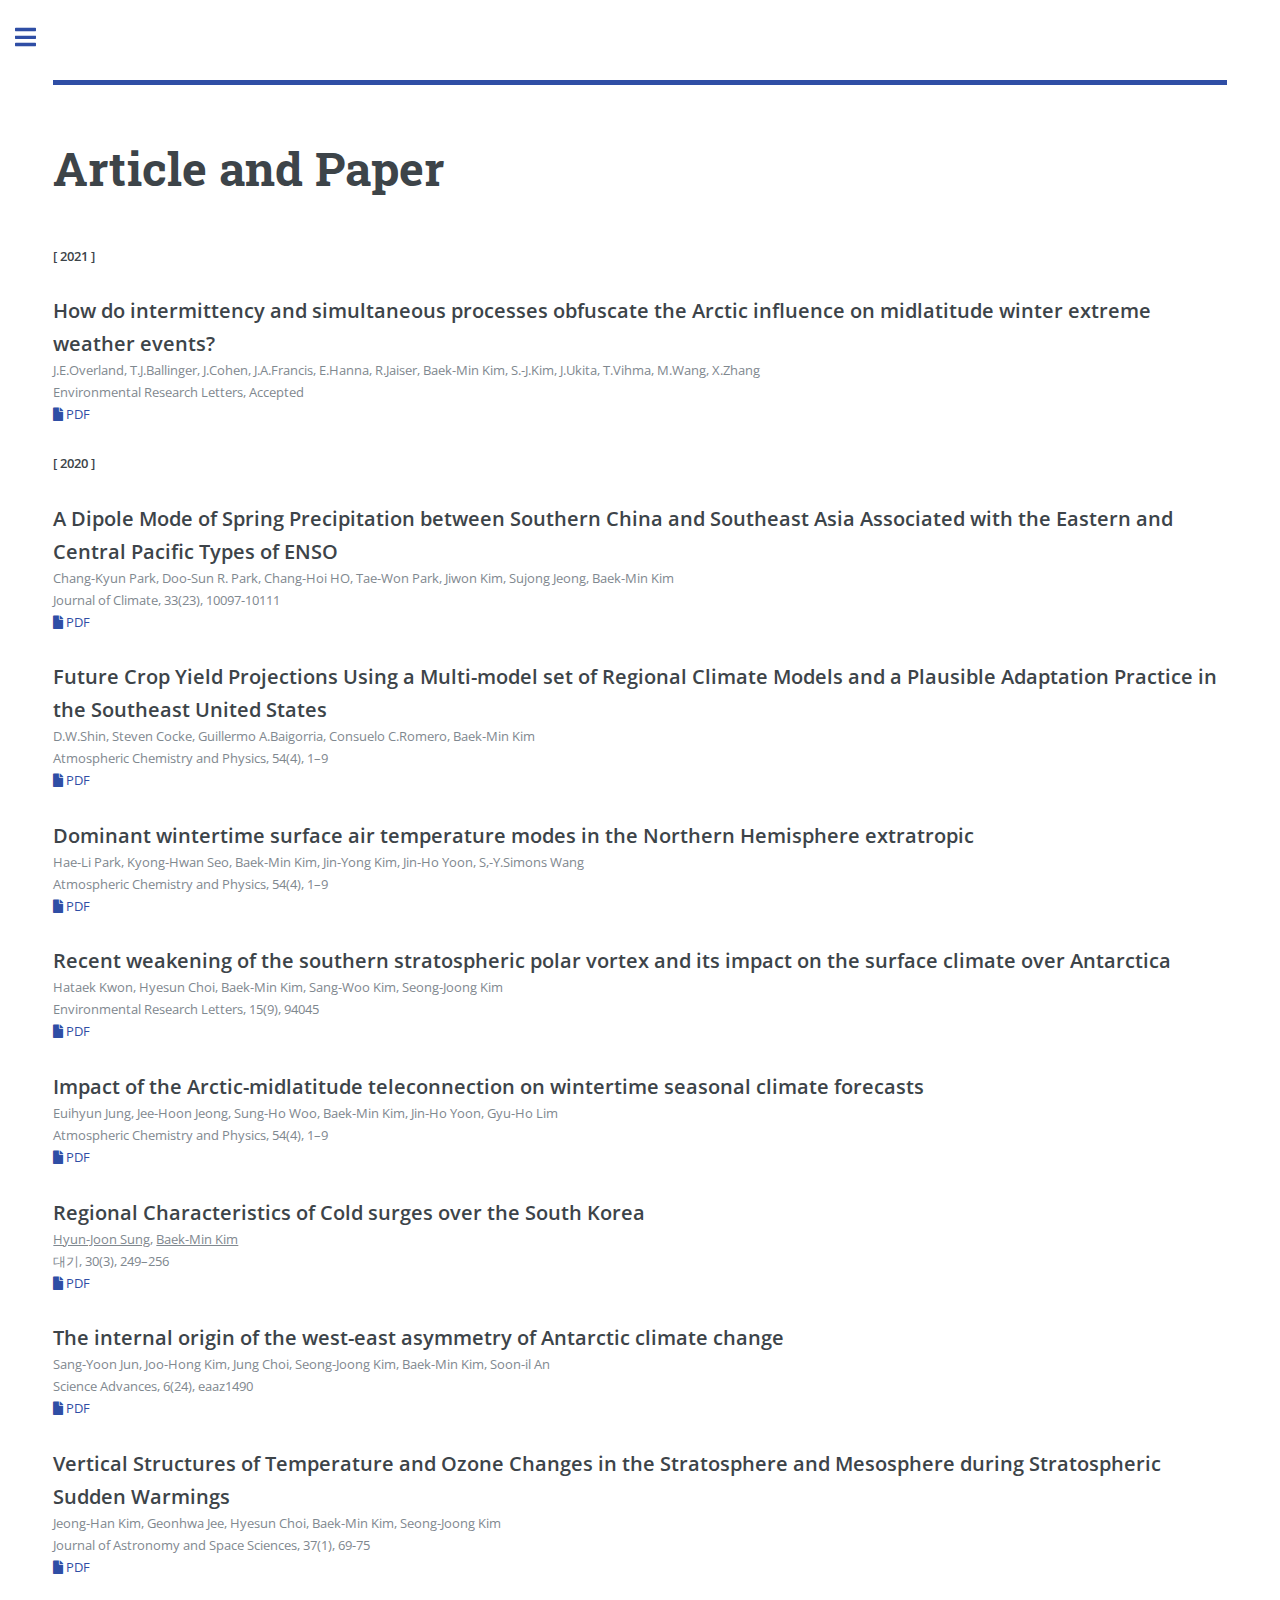
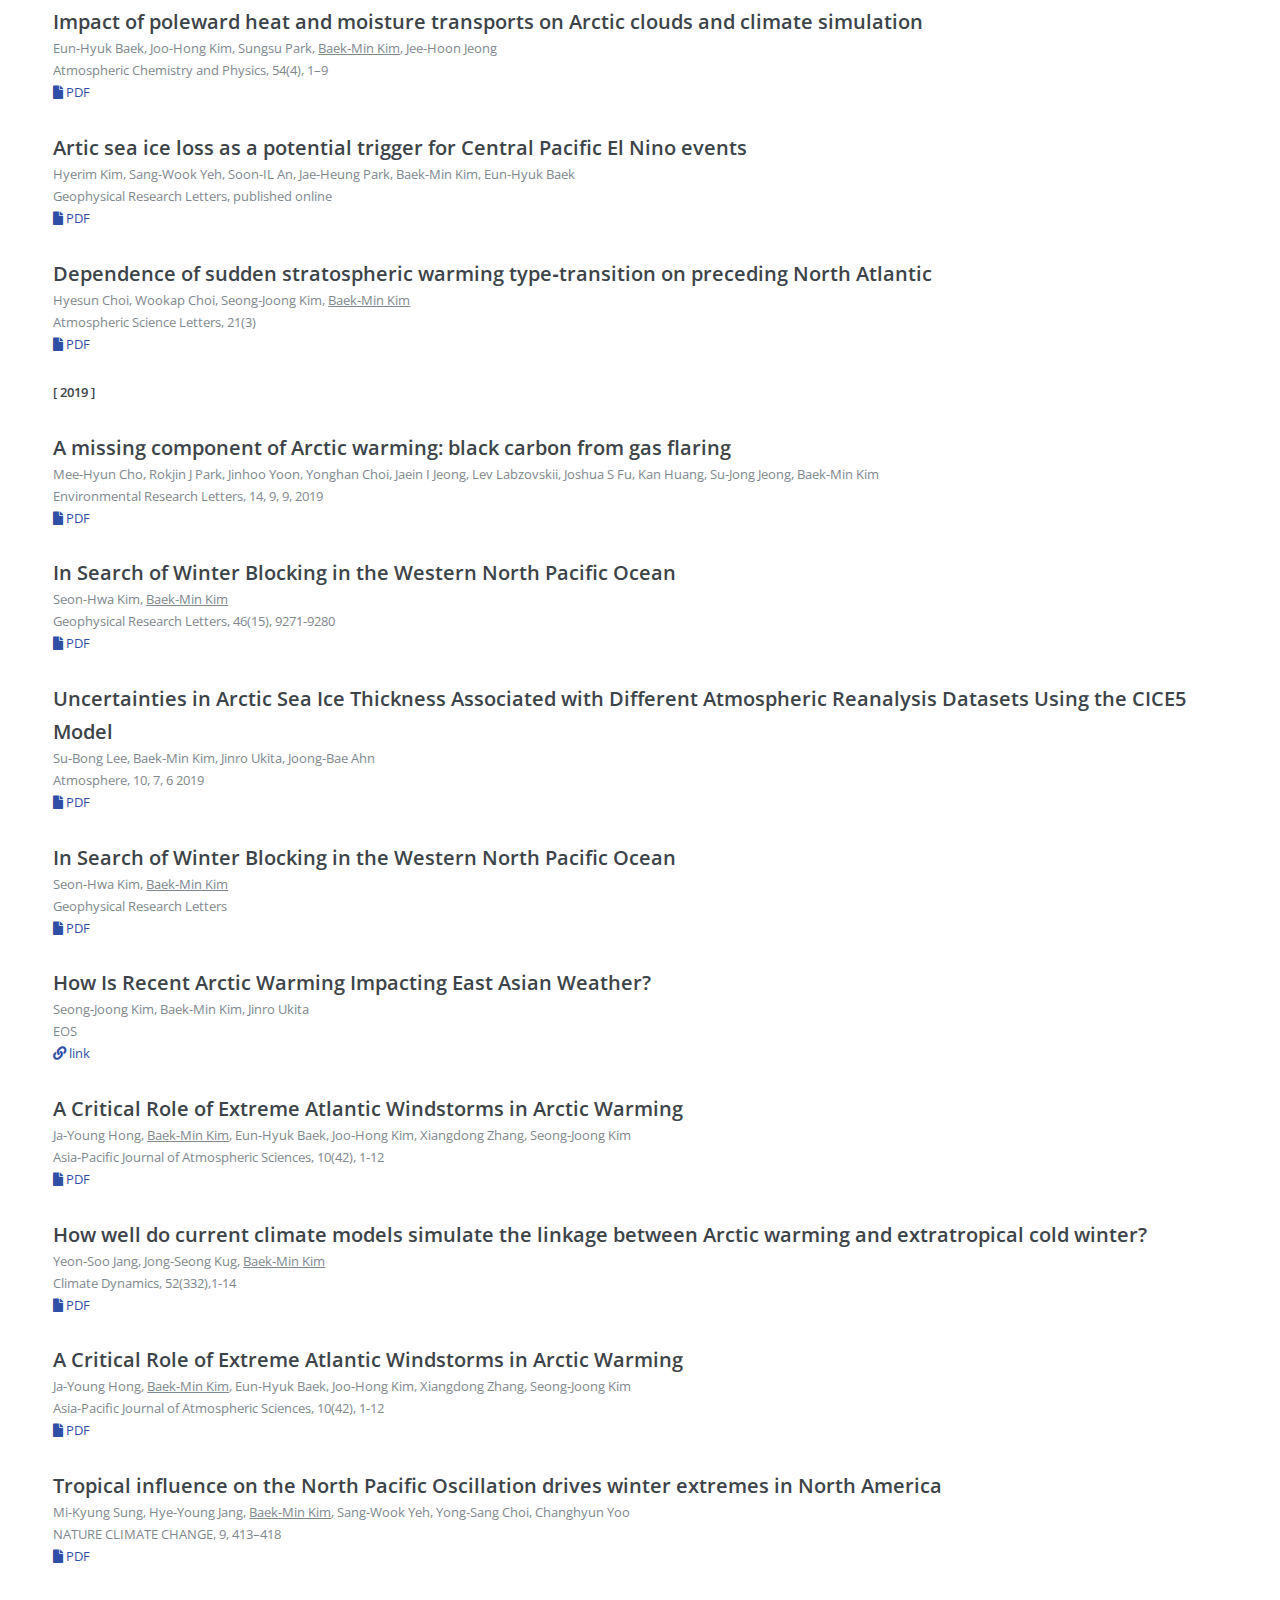
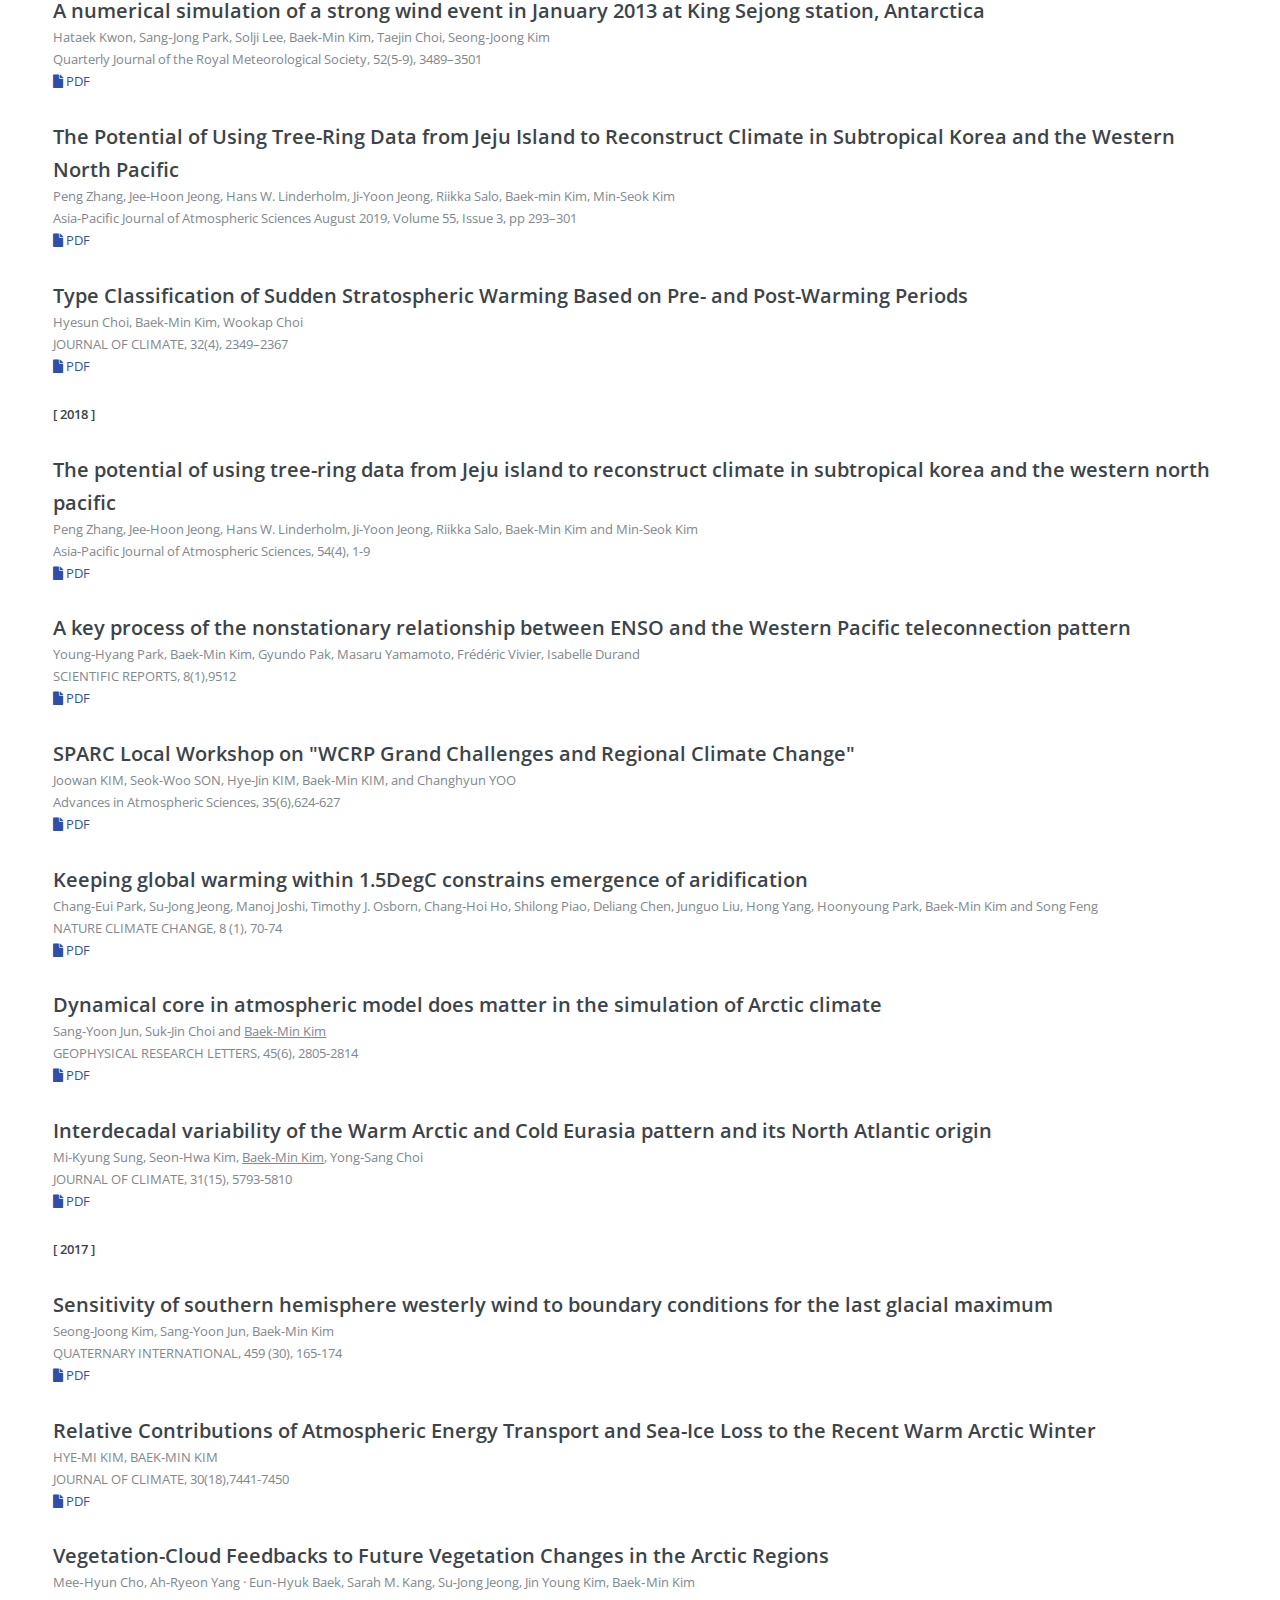
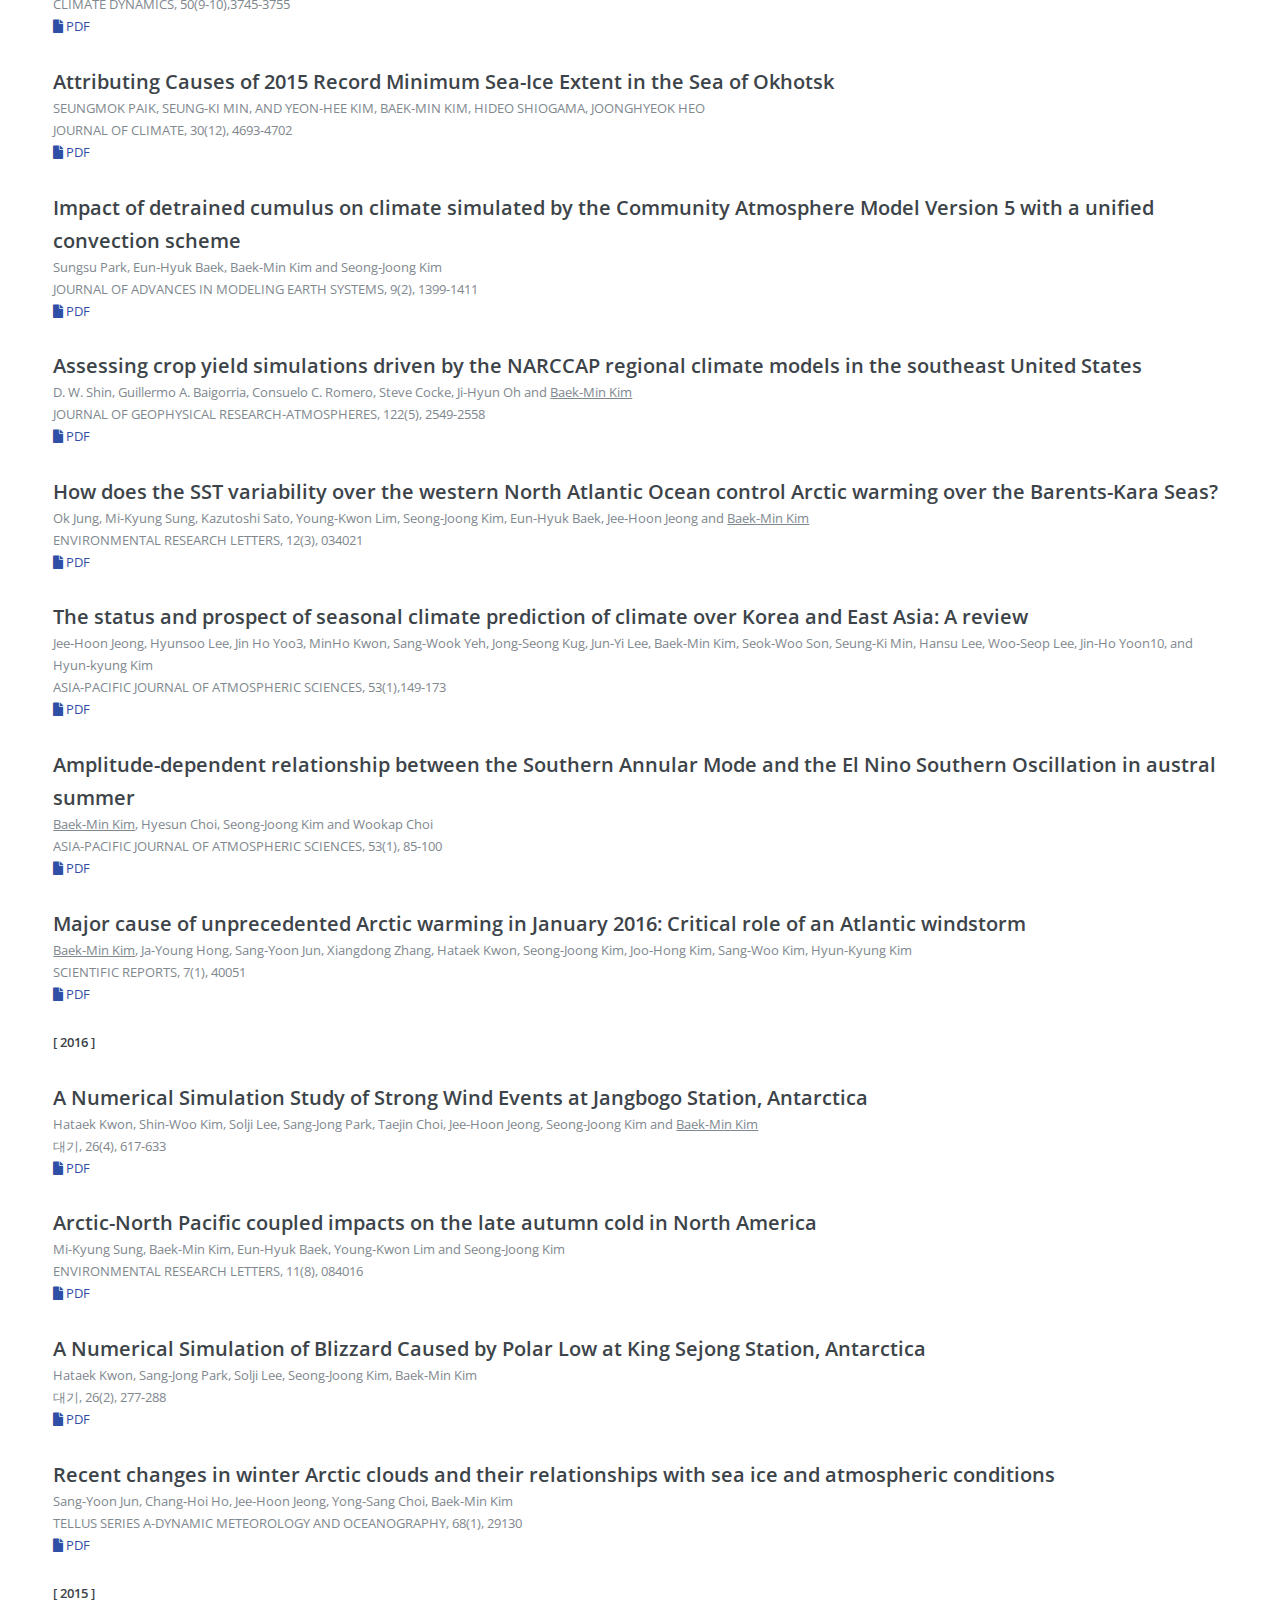
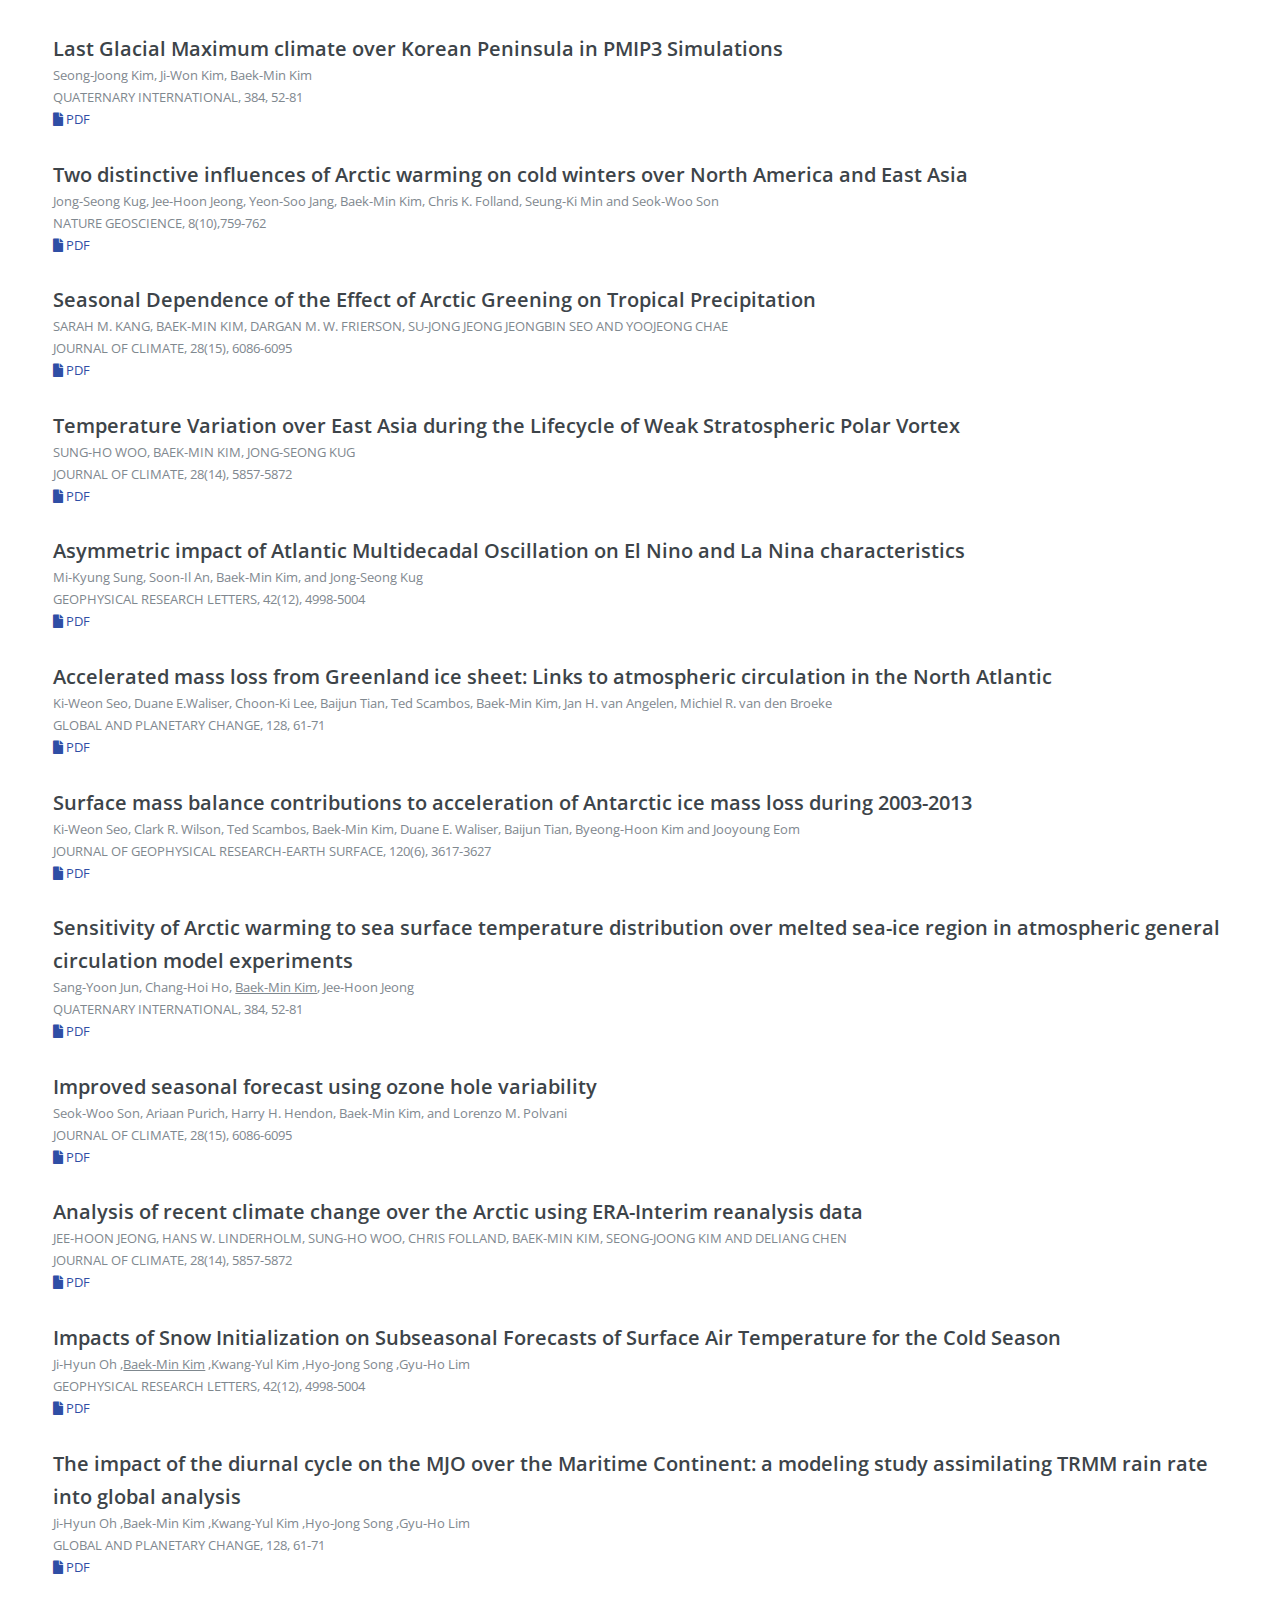
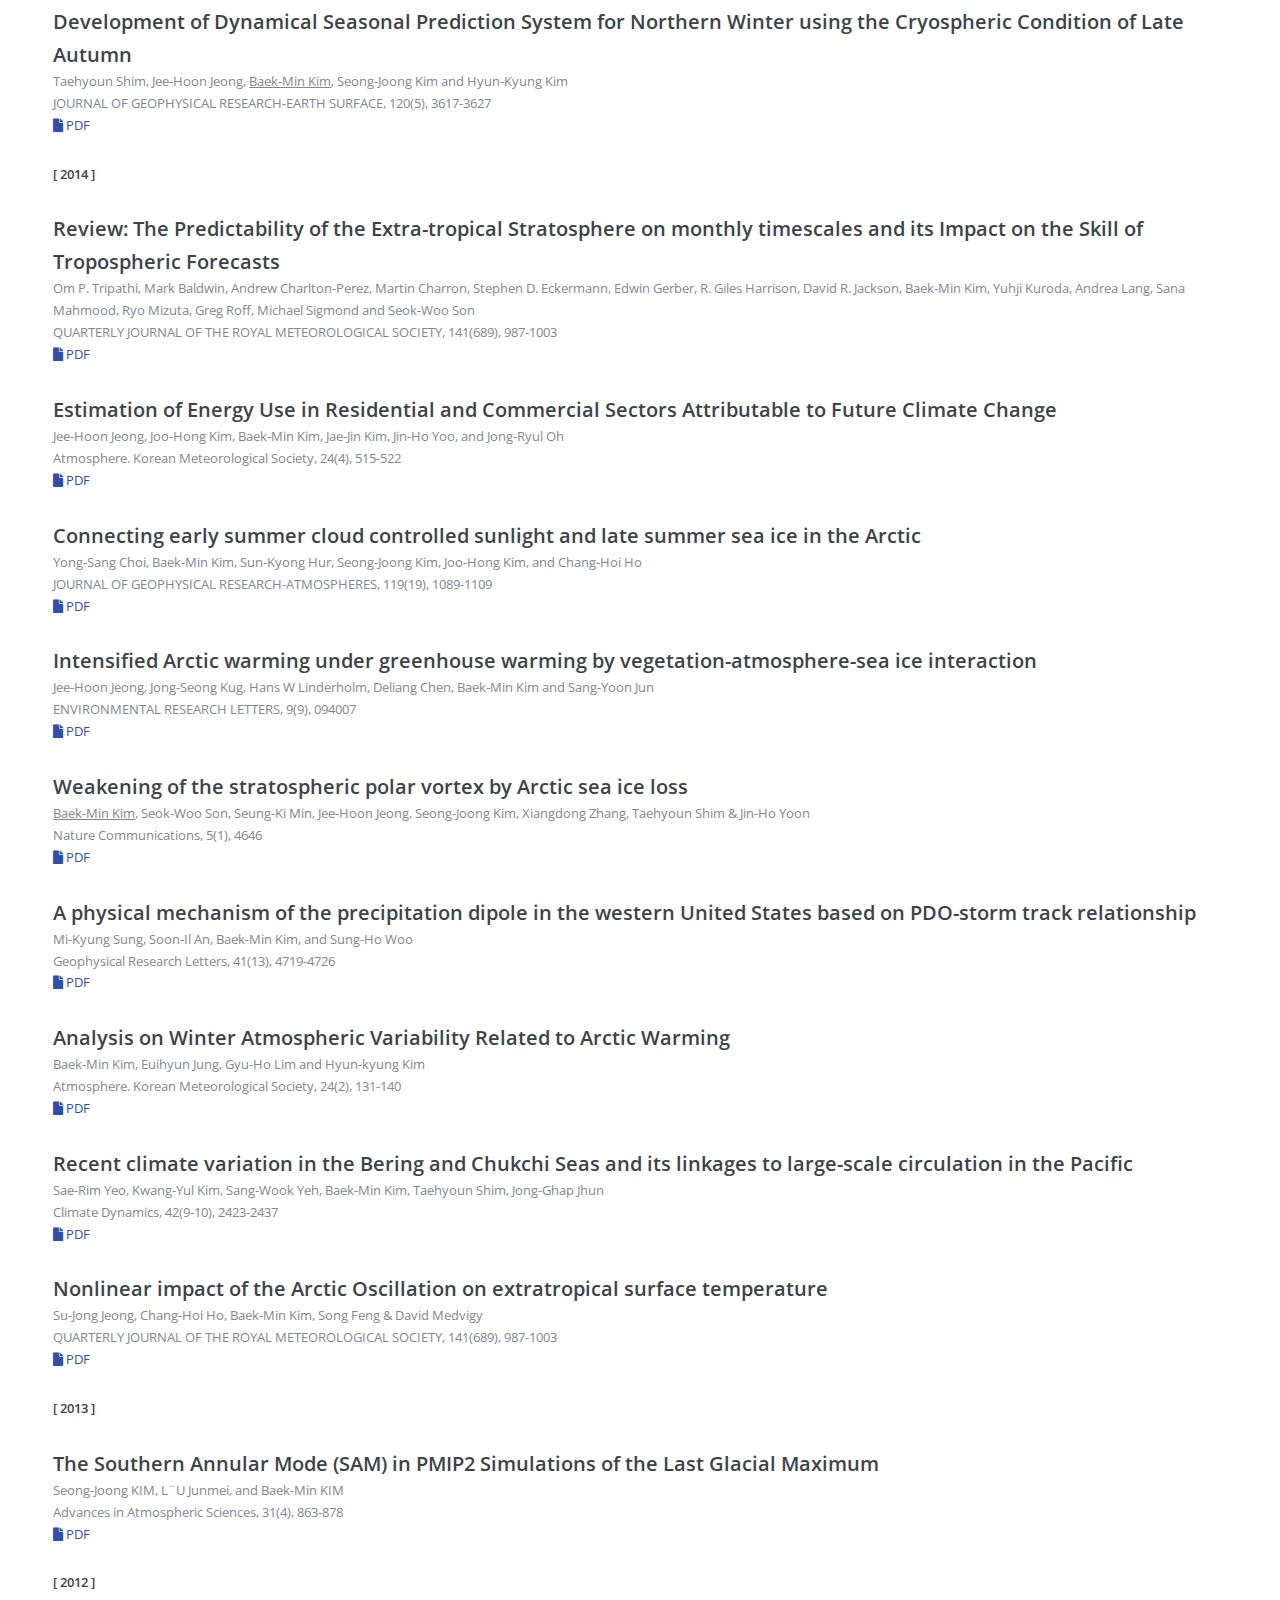
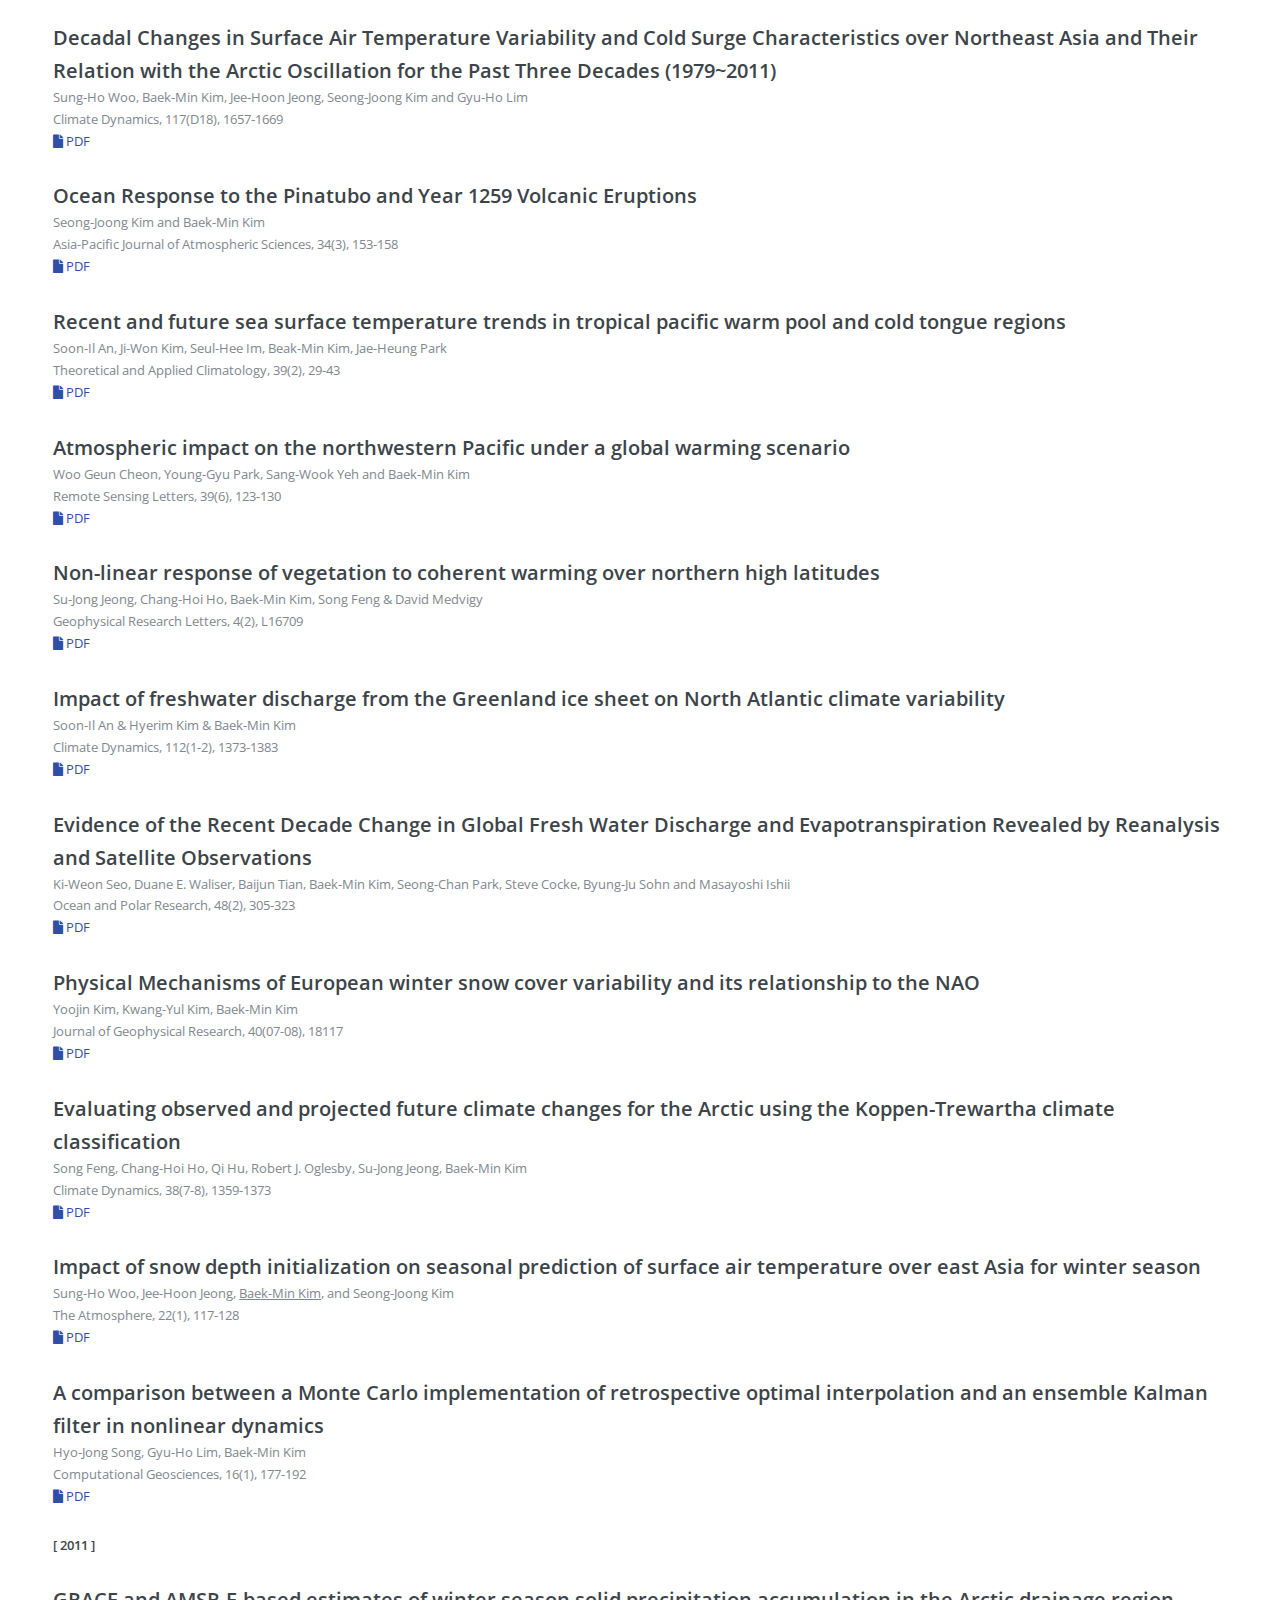
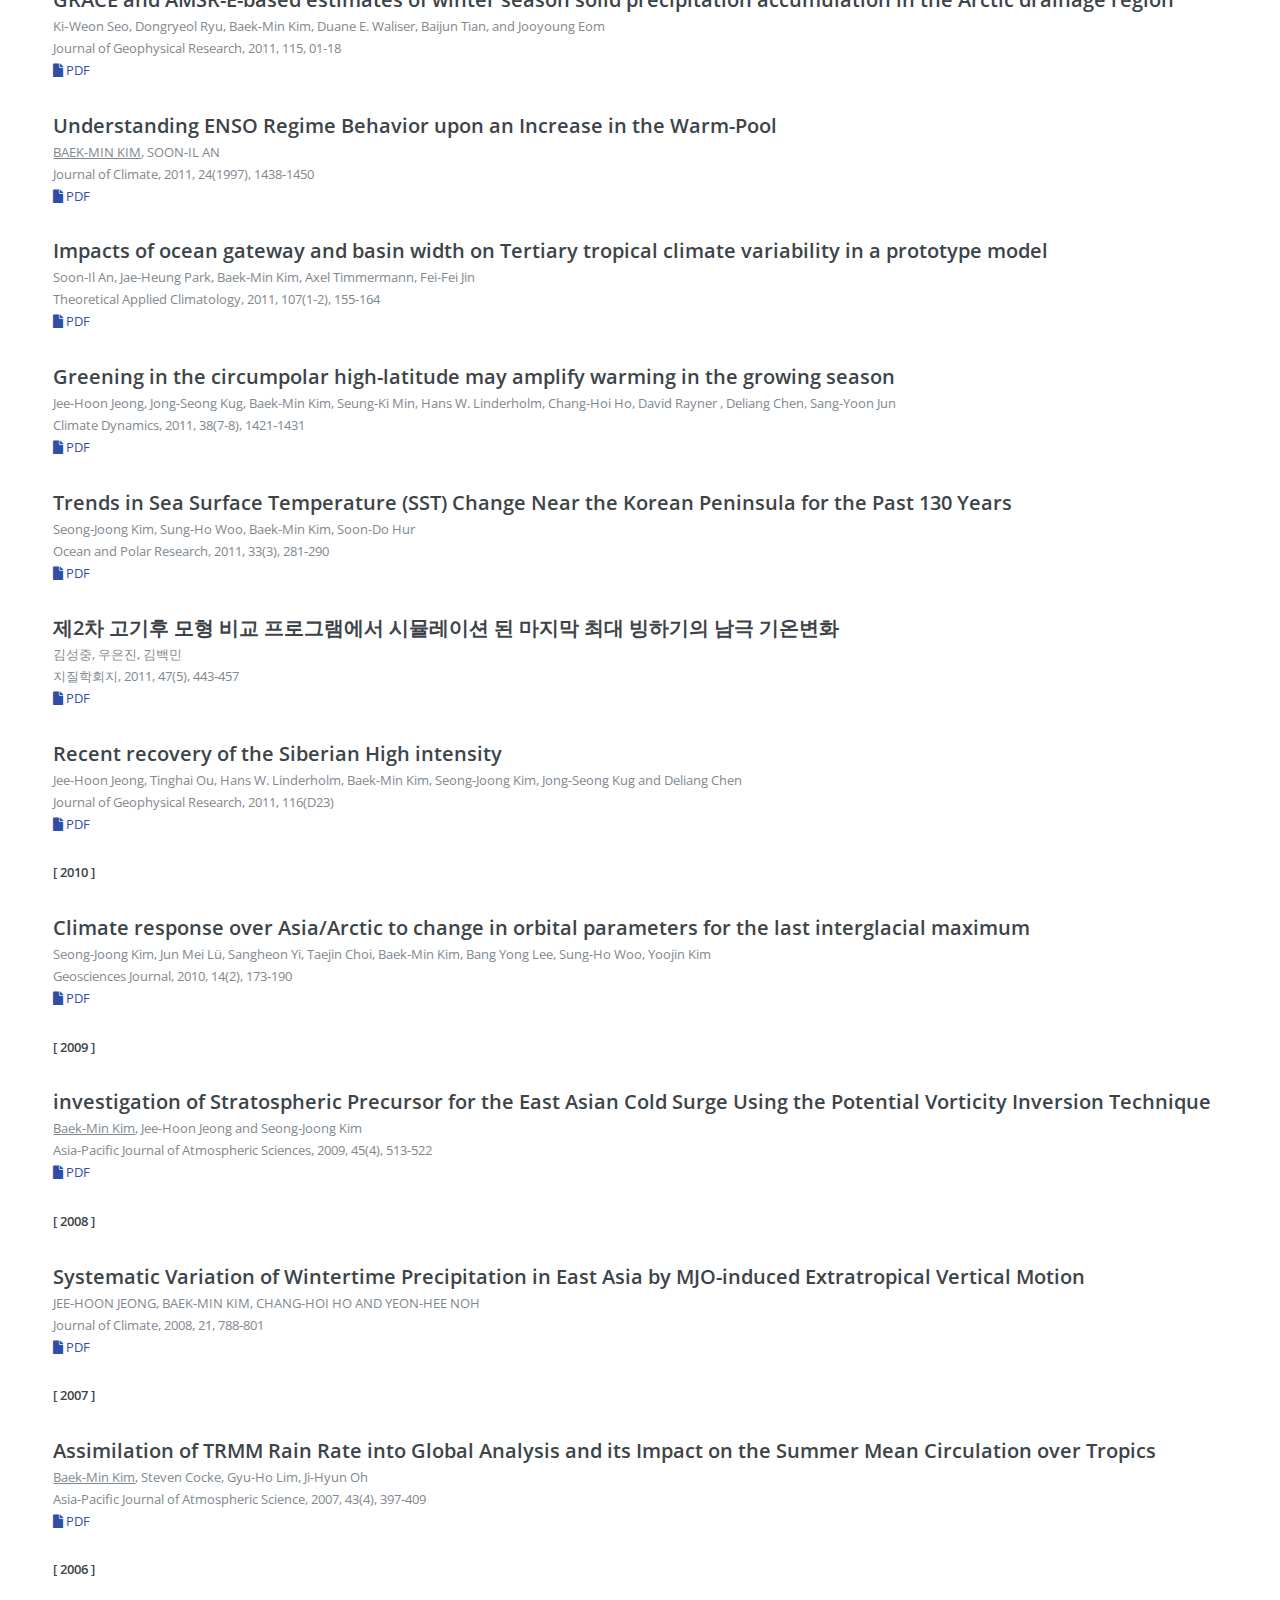
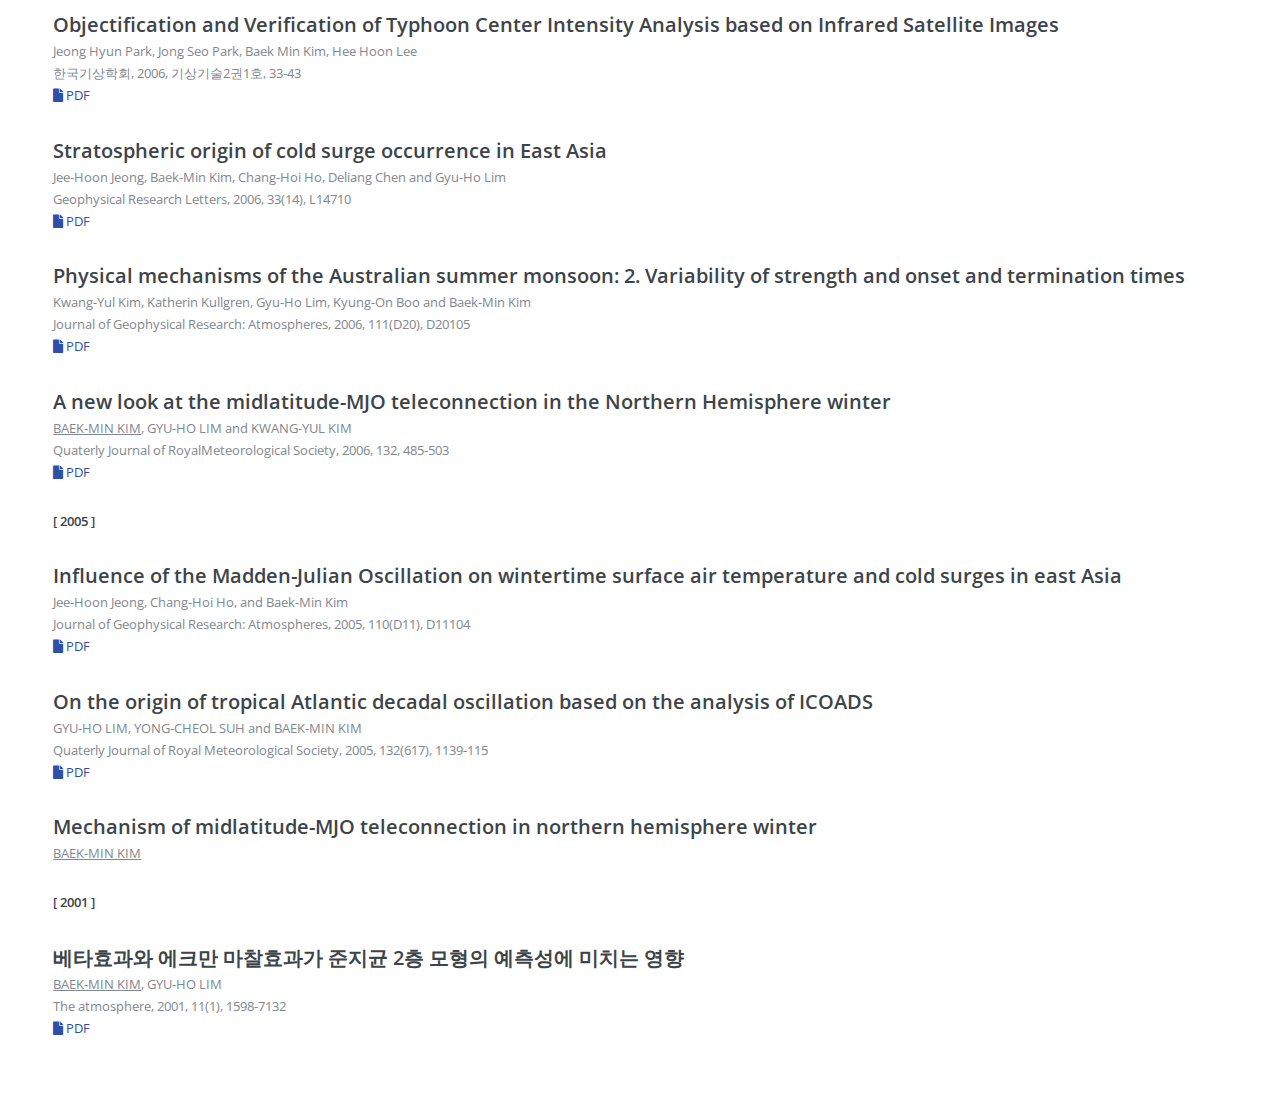
<file: article_2022.04.18_past.html>
<!DOCTYPE HTML>
<!--
	Editorial by HTML5 UP
	html5up.net | @ajlkn
	Free for personal and commercial use under the CCA 3.0 license (html5up.net/license)
-->
<html>
	<head>
		<title>Polar Prdiction Lab - Article</title>
		<meta charset="utf-8" />
		<meta name="viewport" content="width=device-width, initial-scale=1, user-scalable=no" />
		<link rel="stylesheet" href="assets/css/main.css" />
	</head>
	<body class="is-preload">

		<!-- Wrapper -->
			<div id="wrapper">

				<!-- Main -->
					<div id="main">
						<div class="inner">

							<!-- Header -->
								<header id="header">

								</header>

							<!-- Content -->
								<section>
									<header class="main">
										<h1>Article and Paper</h1>
									</header>

									<p><b>[ 2021 ]</b>									
									
								        <p><b  style="font-size:20px">How do intermittency and simultaneous processes obfuscate the Arctic influence on midlatitude winter extreme weather events?</b>
									<br>J.E.Overland, T.J.Ballinger, J.Cohen, J.A.Francis, E.Hanna, R.Jaiser, Baek-Min Kim, S.-J.Kim, J.Ukita, T.Vihma, M.Wang, X.Zhang
									<br>Environmental Research Letters, Accepted
									<br><a class="icon solid fa-file" href="https://drive.google.com/file/d/1JELB1frsicoIvHf_3LqsukSq0DY71PHK/view?usp=sharing"> PDF</a>																	
									
									
									<p><b>[ 2020 ]</b>
										
									<p><b  style="font-size:20px">A Dipole Mode of Spring Precipitation between Southern China and Southeast Asia Associated with the Eastern and Central Pacific Types of ENSO</b>
									<br>Chang-Kyun Park, Doo-Sun R. Park, Chang-Hoi HO, Tae-Won Park, Jiwon Kim, Sujong Jeong, Baek-Min Kim
									<br>Journal of Climate, 33(23), 10097-10111
									<br><a class="icon solid fa-file" href="https://drive.google.com/file/d/1ObfZdu1_H2Y3sCKFi4_jht-BRu252WNR/view?usp=sharing"> PDF</a>																	
										
									<p><b  style="font-size:20px">Future Crop Yield Projections Using a Multi-model set of Regional Climate Models and a Plausible Adaptation Practice in the Southeast United States</b>
									<br>D.W.Shin, Steven Cocke, Guillermo A.Baigorria, Consuelo C.Romero, Baek-Min Kim
									<br>Atmospheric Chemistry and Physics, 54(4), 1–9
									<br><a class="icon solid fa-file" href="https://drive.google.com/file/d/1JLqG1X1KwLnxFd1Wm-N005jtsV-eKSCg/view?usp=sharing"> PDF</a>																												

									<p><b  style="font-size:20px">Dominant wintertime surface air temperature modes in the Northern Hemisphere extratropic</b>
									<br>Hae-Li Park, Kyong-Hwan Seo, Baek-Min Kim, Jin-Yong Kim, Jin-Ho Yoon, S,-Y.Simons Wang
									<br>Atmospheric Chemistry and Physics, 54(4), 1–9
									<br><a class="icon solid fa-file" href="https://drive.google.com/file/d/1woxEm26dlBlQr9kYlIeBWQzs0MlXgUni/view?usp=sharing"> PDF</a>								
										
										
									<p><b  style="font-size:20px">Recent weakening of the southern stratospheric polar vortex and its impact on the surface climate over Antarctica</b>
									<br>Hataek Kwon, Hyesun Choi, Baek-Min Kim, Sang-Woo Kim, Seong-Joong Kim
									<br>Environmental Research Letters, 15(9), 94045
									<br><a class="icon solid fa-file" href="https://drive.google.com/file/d/1_ueEOU33fwE1uUWwr3C4V4_OixF0rJD1/view?usp=sharing"> PDF</a>										

										
									<p><b  style="font-size:20px">Impact of the Arctic-midlatitude teleconnection on wintertime seasonal climate forecasts</b>
									<br>Euihyun Jung, Jee-Hoon Jeong, Sung-Ho Woo, Baek-Min Kim, Jin-Ho Yoon, Gyu-Ho Lim
									<br>Atmospheric Chemistry and Physics, 54(4), 1–9
									<br><a class="icon solid fa-file" href="https://drive.google.com/file/d/1SYuMnkc04Be4-s4omUYRGc9E6vloUhUU/view?usp=sharing"> PDF</a>

										
									<p><b  style="font-size:20px">Regional Characteristics of Cold surges over the South Korea</b>
									<br><u>Hyun-Joon Sung</u>, <u>Baek-Min Kim</u>
									<br>대기, 30(3), 249–256
									<br><a class="icon solid fa-file" href="https://drive.google.com/file/d/1LfqfBqp0gOm9Rcmb0oIfVYb-EDm6Gk3Z/view?usp=sharing"> PDF</a>
										
										
									<p><b  style="font-size:20px">The internal origin of the west-east asymmetry of Antarctic climate change</b>
									<br>Sang-Yoon Jun, Joo-Hong Kim, Jung Choi, Seong-Joong Kim, Baek-Min Kim, Soon-il An
									<br>Science Advances, 6(24), eaaz1490
									<br><a class="icon solid fa-file" href=https://drive.google.com/file/d/1PyFtgOn0PnV9lHFV0nE0gatXHqUjcQjF/view?usp=sharing"> PDF</a>
										
										
									<p><b  style="font-size:20px">Vertical Structures of Temperature and Ozone Changes in the Stratosphere and Mesosphere during Stratospheric Sudden Warmings</b>
									<br>Jeong-Han Kim, Geonhwa Jee, Hyesun Choi, Baek-Min Kim, Seong-Joong Kim
									<br>Journal of Astronomy and Space Sciences, 37(1), 69-75
									<br><a class="icon solid fa-file" href="https://drive.google.com/file/d/1B--_3Hq1d0PpBb2f1_dst_2u5PF4nKOv/view?usp=sharing"> PDF</a>

										
									<p><b  style="font-size:20px">Impact of poleward heat and moisture transports on Arctic clouds and climate simulation</b>
									<br>Eun-Hyuk Baek, Joo-Hong Kim, Sungsu Park, <u>Baek-Min Kim</u>, Jee-Hoon Jeong
									<br>Atmospheric Chemistry and Physics, 54(4), 1–9
									<br><a class="icon solid fa-file" href="https://drive.google.com/open?id=1aBRBGiIrWP2HX1s97gHvPua33k5oViK3"> PDF</a>
										
									<p><b  style="font-size:20px">Artic sea ice loss as a potential trigger for Central Pacific El Nino events</b>
									<br>Hyerim Kim, Sang-Wook Yeh, Soon-IL An, Jae-Heung Park, Baek-Min Kim, Eun-Hyuk Baek
									<br>Geophysical Research Letters, published online
									<br><a class="icon solid fa-file" href="https://drive.google.com/open?id=1GmcKMQyZcZ5R8g32zTNSf9zxbtAwPG4W"> PDF</a>	
																			
										
									<p><b  style="font-size:20px">Dependence of sudden stratospheric warming type‐transition on preceding North Atlantic</b>
									<br>Hyesun Choi, Wookap Choi, Seong-Joong Kim, <u>Baek-Min Kim</u>
									<br>Atmospheric Science Letters, 21(3)
									<br><a class="icon solid fa-file" href="https://drive.google.com/open?id=1w6FzvljByLnUqLjTQ8v_XreSYmIfB4tQ"> PDF</a>
									

									<p><b>[ 2019 ]</b>

									<p><b  style="font-size:20px">A missing component of Arctic warming: black carbon from gas flaring</b>
									<br>Mee-Hyun Cho, Rokjin J Park, Jinhoo Yoon, Yonghan Choi, Jaein I Jeong, Lev Labzovskii, Joshua S Fu, Kan Huang, Su-Jong Jeong, Baek-Min Kim
									<br>Environmental Research Letters, 14, 9, 9, 2019
									<br><a  class="icon solid fa-file" href="https://drive.google.com/open?id=1IWkNij4vdTKdz8toHjaEIPvmH8yTRkaW"> PDF</a>

									
									<p><b  style="font-size:20px">In Search of Winter Blocking in the Western North Paciﬁc Ocean</b>
									<br>Seon-Hwa Kim, <u>Baek-Min Kim</u>
									<br>Geophysical Research Letters, 46(15), 9271-9280
									<br><a class="icon solid fa-file" href="https://drive.google.com/open?id=1J6rJjzvyHo1VAsebGXCI0IvUNH1RAXFo"> PDF</a>										
										
										
										
									<p><b  style="font-size:20px">Uncertainties in Arctic Sea Ice Thickness Associated with Different Atmospheric Reanalysis Datasets Using the CICE5 Model</b>
									<br>Su-Bong Lee, Baek-Min Kim, Jinro Ukita, Joong-Bae Ahn
									<br>Atmosphere, 10, 7, 6 2019
									<br><a  class="icon solid fa-file" href="https://drive.google.com/open?id=1zfgUog9l2gGlkbcNrF3Y8I646irw7Wwi"> PDF</a>
										
									<p><b  style="font-size:20px">In Search of Winter Blocking in the Western North Pacific Ocean</b>
									<br>Seon-Hwa Kim, <u>Baek-Min Kim</u>
									<br>Geophysical Research Letters
									<br><a  class="icon solid fa-file" href="https://drive.google.com/open?id=1GLCdGY28TrrPfLbt2v8U8JkieNQ5_KaI"> PDF</a>
										
									<p><b  style="font-size:20px">How Is Recent Arctic Warming Impacting East Asian Weather?</b>
									<br>Seong-Joong Kim, Baek-Min Kim, Jinro Ukita
									<br>EOS
									<br><a  class="icon solid fa-link" href="https://eos.org/meeting-reports/how-is-recent-arctic-warming-impacting-east-asian-weather"> link</a>
										

									
									<p><b  style="font-size:20px">A Critical Role of Extreme Atlantic Windstorms in Arctic Warming</b>
									<br>Ja-Young Hong, <u>Baek-Min Kim</u>, Eun-Hyuk Baek, Joo-Hong Kim, Xiangdong Zhang, Seong-Joong Kim
									<br>Asia-Pacific Journal of Atmospheric Sciences, 10(42), 1-12
									<br><a class="icon solid fa-file" href="https://drive.google.com/open?id=1uEE1_x_c3lDIAjnupqDpkLlPvFZwlADN"> PDF</a>

									
									
									<p><b  style="font-size:20px">How well do current climate models simulate the linkage between Arctic warming and extratropical cold winter?</b>
									<br>Yeon-Soo Jang, Jong-Seong Kug, <u>Baek-Min Kim</u>
									<br>Climate Dynamics, 52(332),1-14
									<br><a class="icon solid fa-file" href="https://drive.google.com/file/d/1JGKy4Z6oUVM423v5VYU5HEAXtnwVWi5p/view?usp=sharing"> PDF</a>
										
									<p><b  style="font-size:20px">A Critical Role of Extreme Atlantic Windstorms in Arctic Warming</b>
									<br>Ja-Young Hong, <u>Baek-Min Kim</u>, Eun-Hyuk Baek, Joo-Hong Kim, Xiangdong Zhang, Seong-Joong Kim
									<br>Asia-Pacific Journal of Atmospheric Sciences, 10(42), 1-12
									<br><a class="icon solid fa-file" href="https://drive.google.com/open?id=1YYY7KlQEmDNhUEE-Z-WofS332zRGfHW6"> PDF</a>
										
									<p><b  style="font-size:20px">Tropical influence on the North Pacific Oscillation drives winter extremes in North America</b>
										<br>Mi-Kyung Sung, Hye-Young Jang, <u>Baek-Min Kim</u>, Sang-Wook Yeh, Yong-Sang Choi, Changhyun Yoo
									<br>NATURE CLIMATE CHANGE, 9, 413–418
								        <br><a  class="icon solid fa-file"  href="https://drive.google.com/open?id=1mk9TkWoZT2dEOmbsGir3RfOLbf0ZcDHE"> PDF</a>


									
									
									
									
									<p><b  style="font-size:20px">A numerical simulation of a strong wind event in January 2013 at King Sejong station, Antarctica</b>
									<br>Hataek Kwon, Sang‐Jong Park, Solji Lee, Baek‐Min Kim, Taejin Choi, Seong‐Joong Kim
									<br>Quarterly Journal of the Royal Meteorological Society, 52(5-9), 3489–3501
									<br><a class="icon solid fa-file" href="https://drive.google.com/file/d/1UpFxjOZ9v7UJfSqwgSM96uFJbVCLgqWa/view?usp=sharing"> PDF</a>
										
										
									<p><b  style="font-size:20px">The Potential of Using Tree-Ring Data from Jeju Island to Reconstruct Climate in Subtropical Korea and the Western North Pacific</b>
									<br>Peng Zhang, Jee-Hoon Jeong, Hans W. Linderholm, Ji-Yoon Jeong, Riikka Salo, Baek-min Kim, Min-Seok Kim
									<br>Asia-Pacific Journal of Atmospheric Sciences August 2019, Volume 55, Issue 3, pp 293–301
									<br><a  class="icon solid fa-file" href="https://drive.google.com/open?id=1h33UwrNy--udpOoiHV_eDmc_00ZPpu3u"> PDF</a>


									
									
									<p><b  style="font-size:20px">Type Classification of Sudden Stratospheric Warming Based on Pre- and Post-Warming Periods</b>
									<br>Hyesun Choi, Baek-Min Kim, Wookap Choi
									<br>JOURNAL OF CLIMATE, 32(4), 2349–2367
									<br><a class="icon solid fa-file" href="https://drive.google.com/open?id=15kky7VYivcZerOUAXuztqCYVDB86yDgM"> PDF</a>
										
									<p></P>
									<p><b>[ 2018 ]</b>
									<p><b  style="font-size:20px">The potential of using tree-ring data from Jeju island to reconstruct climate in subtropical korea and the western north pacific</b>
									<br>Peng Zhang, Jee-Hoon Jeong, Hans W. Linderholm, Ji-Yoon Jeong, Riikka Salo, Baek-Min Kim and Min-Seok Kim
									<br>Asia-Pacific Journal of Atmospheric Sciences, 54(4), 1-9
									<br><a class="icon solid fa-file" href="https://drive.google.com/open?id=1MeNiGvzMotzzdGbPsjuoSSUgZVxkwGVB"> PDF</a>
										
									<p><b  style="font-size:20px">A key process of the nonstationary relationship between ENSO and the Western Pacific teleconnection pattern</b>
									<br>Young-Hyang Park, Baek-Min Kim, Gyundo Pak, Masaru Yamamoto, Frédéric Vivier, Isabelle Durand
									<br>SCIENTIFIC REPORTS, 8(1),9512
									<br><a class="icon solid fa-file" href="https://drive.google.com/open?id=1BFBLpuWEhwFEGhsKx3zHQWCLqJRT0k-o"> PDF</a>

									<p><b  style="font-size:20px">SPARC Local Workshop on "WCRP Grand Challenges and Regional Climate Change"</b>
									<br>Joowan KIM, Seok-Woo SON, Hye-Jin KIM, Baek-Min KIM, and Changhyun YOO
									<br>Advances in Atmospheric Sciences, 35(6),624-627
									<br><a class="icon solid fa-file" href="https://drive.google.com/open?id=1t2kV6N5dg5EjVAV9FxMMSyKDWIC_c8eU"> PDF</a>
										
									<p><b  style="font-size:20px">Keeping global warming within 1.5DegC constrains emergence of aridification</b>
									<br>Chang-Eui Park, Su-Jong Jeong, Manoj Joshi, Timothy J. Osborn, Chang-Hoi Ho, Shilong Piao, Deliang Chen, Junguo Liu, Hong Yang, Hoonyoung Park, Baek-Min Kim and Song Feng
									<br>NATURE CLIMATE CHANGE, 8 (1), 70-74
									<br><a class="icon solid fa-file" href="https://drive.google.com/open?id=19_u5tfdzlMP80BYf70N139uTyiiTNcEO"> PDF</a>
										
									<p><b  style="font-size:20px">Dynamical core in atmospheric model does matter in the simulation of Arctic climate</b>
									<br>Sang-Yoon Jun, Suk-Jin Choi and <u>Baek-Min Kim</u>
									<br>GEOPHYSICAL RESEARCH LETTERS, 45(6), 2805-2814
									<br><a class="icon solid fa-file" href="https://drive.google.com/open?id=1jj_zr2gGUlw-D95fowyaHgWQHSF5xqvH"> PDF</a>
										
									<p><b  style="font-size:20px">Interdecadal variability of the Warm Arctic and Cold Eurasia pattern and its North Atlantic origin</b>
									<br>Mi-Kyung Sung, Seon-Hwa Kim, <u>Baek-Min Kim</u>, Yong-Sang Choi
									<br>JOURNAL OF CLIMATE, 31(15), 5793-5810
									<br><a class="icon solid fa-file" href="https://drive.google.com/open?id=1K1vW8FKOL0LH5X6PgF7nhL60LfjbUd-d"> PDF</a>
										

									<p><b>[ 2017 ]</b></p>
									<p><b  style="font-size:20px">Sensitivity of southern hemisphere westerly wind to boundary conditions for the last glacial maximum</b>
									<br>Seong-Joong Kim, Sang-Yoon Jun, Baek-Min Kim
									<br>QUATERNARY INTERNATIONAL, 459 (30), 165-174
									<br><a class="icon solid fa-file" href="https://drive.google.com/open?id=1-oad6E0qZvdnMcq9IqQX667zdOh9NzyG"> PDF</a>
										
									<p><b  style="font-size:20px">Relative Contributions of Atmospheric Energy Transport  and Sea-Ice Loss to the Recent Warm Arctic Winter</b>
									<br>HYE-MI KIM, BAEK-MIN KIM
									<br>JOURNAL OF CLIMATE, 30(18),7441-7450
									<br><a class="icon solid fa-file" href="https://drive.google.com/open?id=1VLjKNClz1ZWUlQT7wJeYjo6UlSAYJ28U"> PDF</a>
										
									<p><b  style="font-size:20px">Vegetation-Cloud Feedbacks to Future Vegetation Changes in the Arctic Regions</b>
									<br>Mee‑Hyun Cho, Ah‑Ryeon Yang · Eun‑Hyuk Baek, Sarah M. Kang, Su‑Jong Jeong, Jin Young Kim, Baek‑Min Kim
									<br>CLIMATE DYNAMICS, 50(9-10),3745-3755
									<br><a class="icon solid fa-file" href="https://drive.google.com/open?id=1hLW7vp0hXUDXGW7ZGB1g4P_XKrdL_ECy"> PDF</a>
										
									<p><b  style="font-size:20px">Attributing Causes of 2015 Record Minimum Sea-Ice Extent in the Sea of Okhotsk</b>
									<br>SEUNGMOK PAIK, SEUNG-KI MIN, AND YEON-HEE KIM, BAEK-MIN KIM, HIDEO SHIOGAMA, JOONGHYEOK HEO
									<br>JOURNAL OF CLIMATE, 30(12), 4693-4702
									<br><a class="icon solid fa-file" href="https://drive.google.com/open?id=1k7_pz-4dovbPWc0B6uerZAfyU4od7Vdl"> PDF</a>
										
									<p><b  style="font-size:20px">Impact of detrained cumulus on climate simulated by the Community Atmosphere Model Version 5 with a unified convection scheme</b>
									<br>Sungsu Park, Eun-Hyuk Baek, Baek-Min Kim and Seong-Joong Kim
									<br>JOURNAL OF ADVANCES IN MODELING EARTH SYSTEMS, 9(2), 1399-1411
									<br><a class="icon solid fa-file" href="https://drive.google.com/open?id=1Ay_21Ka1GZAT4m_BuqVS6jMzNZjmky7N"> PDF</a>
										
									<p><b  style="font-size:20px">Assessing crop yield simulations driven by the NARCCAP regional climate models in the southeast United States</b>
									<br>D. W. Shin, Guillermo A. Baigorria, Consuelo C. Romero, Steve Cocke, Ji-Hyun Oh and <u>Baek-Min Kim</u>
									<br>JOURNAL OF GEOPHYSICAL RESEARCH-ATMOSPHERES, 122(5), 2549-2558
									<br><a class="icon solid fa-file" href="https://drive.google.com/open?id=1Vhv6uHS6QZ8nJv4aEV4Hpdow7Ct_rlX_"> PDF</a>
										
									<p><b  style="font-size:20px">How does the SST variability over the western North Atlantic Ocean control Arctic warming over the Barents-Kara Seas?</b>
									<br>Ok Jung, Mi-Kyung Sung, Kazutoshi Sato, Young-Kwon Lim, Seong-Joong Kim, Eun-Hyuk Baek, Jee-Hoon Jeong and <u>Baek-Min Kim</u>
									<br>ENVIRONMENTAL RESEARCH LETTERS, 12(3), 034021
									<br><a class="icon solid fa-file" href="https://drive.google.com/open?id=1tw_aLGjEmfsACLakZsWa-QIbTWbUc31t"> PDF</a>
										
									<p><b  style="font-size:20px">The status and prospect of seasonal climate prediction of climate over Korea and East Asia: A review</b>
									<br>Jee-Hoon Jeong, Hyunsoo Lee, Jin Ho Yoo3, MinHo Kwon, Sang-Wook Yeh, Jong-Seong Kug, Jun-Yi Lee, Baek-Min Kim, Seok-Woo Son, Seung-Ki Min, Hansu Lee, Woo-Seop Lee, Jin-Ho Yoon10, and Hyun-kyung Kim
									<br>ASIA-PACIFIC JOURNAL OF ATMOSPHERIC SCIENCES, 53(1),149-173
									<br><a class="icon solid fa-file" href="https://drive.google.com/open?id=1jBddw9EvMzzhOorzRfPCOaC4Z8geXGsY"> PDF</a>
										
									<p><b  style="font-size:20px">Amplitude-dependent relationship between the Southern Annular Mode and the El Nino Southern Oscillation in austral summer</b>
									<br><u>Baek-Min Kim</u>, Hyesun Choi, Seong-Joong Kim and Wookap Choi
									<br>ASIA-PACIFIC JOURNAL OF ATMOSPHERIC SCIENCES, 53(1), 85-100
									<br><a class="icon solid fa-file" href="https://drive.google.com/open?id=1WN9ffmuzVtTRROXJECfa8XuP4r1rJiMi"> PDF</a>
										
									<p><b  style="font-size:20px">Major cause of unprecedented Arctic warming in January 2016: Critical role of an Atlantic windstorm</b>
									<br><u>Baek-Min Kim</u>, Ja-Young Hong, Sang-Yoon Jun, Xiangdong Zhang, Hataek Kwon, Seong-Joong Kim, Joo-Hong Kim, Sang-Woo Kim, Hyun-Kyung Kim
									<br>SCIENTIFIC REPORTS, 7(1), 40051
									<br><a class="icon solid fa-file" href="https://drive.google.com/open?id=1zA77GN5xP2j9JPfBf5ho6QJRFrMF7qbT"> PDF</a>
										
									<p><b>[ 2016 ]</b> </p>
									<p><b  style="font-size:20px">A Numerical Simulation Study of Strong Wind Events at Jangbogo Station, Antarctica</b>
									<br>Hataek Kwon, Shin-Woo Kim, Solji Lee, Sang-Jong Park, Taejin Choi, Jee-Hoon Jeong, Seong-Joong Kim and <u>Baek-Min Kim</u>
									<br>대기, 26(4), 617-633
									<br><a class="icon solid fa-file" href="https://drive.google.com/open?id=1kDTVSYIpawIw1SDv7LCqljYJAt_ESIif"> PDF</a>
										
									<p><b  style="font-size:20px">Arctic-North Pacific coupled impacts on the late autumn cold in North America</b>
									<br>Mi-Kyung Sung, Baek-Min Kim, Eun-Hyuk Baek, Young-Kwon Lim and Seong-Joong Kim
									<br>ENVIRONMENTAL RESEARCH LETTERS, 11(8), 084016
									<br><a class="icon solid fa-file" href="https://drive.google.com/open?id=138DKCPsqGg1RAdtirfdARsdS3-5FgCj9"> PDF</a>
										
									<p><b  style="font-size:20px">A Numerical Simulation of Blizzard Caused by Polar Low at King Sejong Station, Antarctica</b>
									<br>Hataek Kwon, Sang-Jong Park, Solji Lee, Seong-Joong Kim, Baek-Min Kim
									<br>대기, 26(2), 277-288
									<br><a class="icon solid fa-file" href="https://drive.google.com/open?id=1wz04v5UQe-tho8Uta-t2SaxIq4ytRSN7"> PDF</a>
										
									<p><b  style="font-size:20px">Recent changes in winter Arctic clouds and their relationships with sea ice and atmospheric conditions</b>
									<br>Sang-Yoon Jun, Chang-Hoi Ho, Jee-Hoon Jeong, Yong-Sang Choi, Baek-Min Kim
									<br>TELLUS SERIES A-DYNAMIC METEOROLOGY AND OCEANOGRAPHY, 68(1), 29130
									<br><a class="icon solid fa-file" href="https://drive.google.com/open?id=1F8WX9EC4YJL-MIU2I3s-xsvL6Bl7AQst"> PDF</a>
										
									<p><b>[ 2015 ]</b>
									<p><b  style="font-size:20px">Last Glacial Maximum climate over Korean Peninsula in PMIP3 Simulations</b>
									<br>Seong-Joong Kim, Ji-Won Kim, Baek-Min Kim
									<br>QUATERNARY INTERNATIONAL, 384, 52-81
									<br><a class="icon solid fa-file" href="https://drive.google.com/open?id=1CIoFk5NHZC8Sdpg5rQyUOUQqSngJEmAc"> PDF</a>
										
									<p><b  style="font-size:20px">Two distinctive influences of Arctic warming on cold winters over North America and East Asia</b>
									<br>Jong-Seong Kug, Jee-Hoon Jeong, Yeon-Soo Jang, Baek-Min Kim, Chris K. Folland, Seung-Ki Min and Seok-Woo Son
									<br>NATURE GEOSCIENCE, 8(10),759-762
									<br><a class="icon solid fa-file" href="https://drive.google.com/open?id=1I3PmuhIvjZ9InNpxIVgeN5Z5w_kGo7V5"> PDF</a>
										
									<p><b  style="font-size:20px">Seasonal Dependence of the Effect of Arctic Greening on Tropical Precipitation</b>
									<br>SARAH M. KANG, BAEK-MIN KIM, DARGAN M. W. FRIERSON, SU-JONG JEONG JEONGBIN SEO AND YOOJEONG CHAE
									<br>JOURNAL OF CLIMATE, 28(15), 6086-6095
									<br><a class="icon solid fa-file" href="https://drive.google.com/open?id=1jZD-rBSwoGBZDNbYsrD1HHkIt15MaeYH"> PDF</a>
										
									<p><b  style="font-size:20px">Temperature Variation over East Asia during the Lifecycle of Weak Stratospheric Polar Vortex</b>
									<br>SUNG-HO WOO, BAEK-MIN KIM, JONG-SEONG KUG
									<br>JOURNAL OF CLIMATE, 28(14), 5857-5872
									<br><a class="icon solid fa-file" href="https://drive.google.com/open?id=1LrN_RQTRC7bLtawE8fIpNOnJOb-caHWF"> PDF</a>
										
									<p><b  style="font-size:20px">Asymmetric impact of Atlantic Multidecadal Oscillation on El Nino and La Nina characteristics</b>
									<br>Mi-Kyung Sung, Soon-Il An, Baek-Min Kim, and Jong-Seong Kug
									<br>GEOPHYSICAL RESEARCH LETTERS, 42(12), 4998-5004
									<br><a class="icon solid fa-file" href="https://drive.google.com/open?id=10zhjp77TxZASQzvGHwNy08bJXBv4HNjb"> PDF</a>
										
									<p><b  style="font-size:20px">Accelerated mass loss from Greenland ice sheet: Links to atmospheric circulation in the North Atlantic</b>
									<br>Ki-Weon Seo, Duane E.Waliser, Choon-Ki Lee, Baijun Tian, Ted Scambos, Baek-Min Kim, Jan H. van Angelen, Michiel R. van den Broeke
									<br>GLOBAL AND PLANETARY CHANGE, 128, 61-71
									<br><a class="icon solid fa-file" href="https://drive.google.com/open?id=1SjqPF6wF48GjqZLKyc6AdKnvM9gwtJ3n"> PDF</a>
										
									<p><b  style="font-size:20px">Surface mass balance contributions to acceleration of Antarctic ice mass loss during 2003-2013</b>
									<br>Ki-Weon Seo, Clark R. Wilson, Ted Scambos, Baek-Min Kim, Duane E. Waliser, Baijun Tian, Byeong-Hoon Kim and Jooyoung Eom
									<br>JOURNAL OF GEOPHYSICAL RESEARCH-EARTH SURFACE, 120(6), 3617-3627
									<br><a class="icon solid fa-file" href="https://drive.google.com/open?id=11rrOU_5YMRR_HFYX68WMrcJnb_ogvLL2"> PDF</a>
										
									<p><b  style="font-size:20px">Sensitivity of Arctic warming to sea surface temperature distribution over melted sea-ice region in atmospheric general circulation model experiments</b>
										<br>Sang-Yoon Jun, Chang-Hoi Ho, <u>Baek-Min Kim</u>, Jee-Hoon Jeong
									<br>QUATERNARY INTERNATIONAL, 384, 52-81
									<br><a class="icon solid fa-file" href="https://drive.google.com/open?id=1IGlFKRPxluip1ygQP_CRvoBRXUYB6j0_"> PDF</a>
										
									<p><b  style="font-size:20px">Improved seasonal forecast using ozone hole variability</b>
									<br>Seok-Woo Son, Ariaan Purich, Harry H. Hendon, Baek-Min Kim, and Lorenzo M. Polvani
									<br>JOURNAL OF CLIMATE, 28(15), 6086-6095
									<br><a class="icon solid fa-file" href="https://drive.google.com/open?id=1DvNW4UhETzJVVNNt96_B82exWmrRcCov"> PDF</a>
										
									<p><b  style="font-size:20px">Analysis of recent climate change over the Arctic using ERA-Interim reanalysis data</b>
									<br>JEE-HOON JEONG, HANS W. LINDERHOLM, SUNG-HO WOO, CHRIS FOLLAND, BAEK-MIN KIM, SEONG-JOONG KIM AND DELIANG CHEN
									<br>JOURNAL OF CLIMATE, 28(14), 5857-5872
									<br><a class="icon solid fa-file" href="https://drive.google.com/open?id=1HESBA87_-5cBPE2ZryMQnhvkZi_-f0X1"> PDF</a>
										
									<p><b  style="font-size:20px">Impacts of Snow Initialization on Subseasonal Forecasts of Surface Air Temperature for the Cold Season</b>
									<br>Ji-Hyun Oh ,<u>Baek-Min Kim</u> ,Kwang-Yul Kim ,Hyo-Jong Song ,Gyu-Ho Lim
									<br>GEOPHYSICAL RESEARCH LETTERS, 42(12), 4998-5004
									<br><a class="icon solid fa-file" href="https://drive.google.com/open?id=1EHenEC68Jh8C3WD4sH_hysIzp7EVPtPS"> PDF</a>
									
									<p><b  style="font-size:20px">The impact of the diurnal cycle on the MJO over the Maritime Continent: a modeling study assimilating TRMM rain rate into global analysis</b>
									<br>Ji-Hyun Oh ,Baek-Min Kim ,Kwang-Yul Kim ,Hyo-Jong Song ,Gyu-Ho Lim
									<br>GLOBAL AND PLANETARY CHANGE, 128, 61-71
									<br><a class="icon solid fa-file" href="https://drive.google.com/open?id=1lasy2SEtYLkirj0y6_ngoVOQfxvPNxTg"> PDF</a>
										
									<p><b  style="font-size:20px">Development of Dynamical Seasonal Prediction System for Northern Winter using the Cryospheric Condition of Late Autumn</b>
										<br>Taehyoun Shim, Jee-Hoon Jeong, <u>Baek-Min Kim</u>, Seong-Joong Kim and Hyun-Kyung Kim
									<br>JOURNAL OF GEOPHYSICAL RESEARCH-EARTH SURFACE, 120(5), 3617-3627
									<br><a class="icon solid fa-file" href="https://drive.google.com/open?id=1YsSFvxy1GycwUeUNAvMQauvR7an3oqml"> PDF</a>
										
									<p><b>[ 2014 ]</b>
									<p><b  style="font-size:20px">Review: The Predictability of the Extra-tropical Stratosphere on monthly timescales and its Impact on the Skill of Tropospheric Forecasts</b>
									<br>Om P. Tripathi, Mark Baldwin, Andrew Charlton-Perez, Martin Charron, Stephen D. Eckermann, Edwin Gerber, R. Giles Harrison, David R. Jackson, Baek-Min Kim, Yuhji Kuroda, Andrea Lang, Sana Mahmood, Ryo Mizuta, Greg Roff, Michael Sigmond and Seok-Woo Son
									<br>QUARTERLY JOURNAL OF THE ROYAL METEOROLOGICAL SOCIETY, 141(689), 987-1003
									<br><a class="icon solid fa-file" href="https://drive.google.com/open?id=1s9wr37fjKkxrRTzDhrLEsxrK5J8py49O"> PDF</a>
										
									<p><b  style="font-size:20px">Estimation of Energy Use in Residential and Commercial Sectors Attributable to Future Climate Change</b>
									<br>Jee-Hoon Jeong, Joo-Hong Kim, Baek-Min Kim, Jae-Jin Kim, Jin-Ho Yoo, and Jong-Ryul Oh
									<br>Atmosphere. Korean Meteorological Society, 24(4), 515-522
									<br><a class="icon solid fa-file" href="https://drive.google.com/open?id=19qxJbqjxyBfnoVd-gmZvA_C7IVAT4hHs"> PDF</a>
									
									<p><b  style="font-size:20px">Connecting early summer cloud controlled sunlight and late summer sea ice in the Arctic</b>
									<br>Yong-Sang Choi, Baek-Min Kim, Sun-Kyong Hur, Seong-Joong Kim, Joo-Hong Kim, and Chang-Hoi Ho
									<br>JOURNAL OF GEOPHYSICAL RESEARCH-ATMOSPHERES, 119(19), 1089-1109
									<br><a class="icon solid fa-file" href="https://drive.google.com/open?id=1eyX_JnGwuTyzp8LQpfspO7Z8ZyFL-TzH"> PDF</a>
									
									<p><b  style="font-size:20px">Intensified Arctic warming under greenhouse warming by vegetation-atmosphere-sea ice interaction</b>
									<br>Jee-Hoon Jeong, Jong-Seong Kug, Hans W Linderholm, Deliang Chen, Baek-Min Kim and Sang-Yoon Jun
									<br>ENVIRONMENTAL RESEARCH LETTERS, 9(9), 094007
									<br><a class="icon solid fa-file" href="https://drive.google.com/open?id=1fkK9o-Mf5s3C9uFZjNSzhYkTRA2UOpZI"> PDF</a>
										
									<p><b  style="font-size:20px">Weakening of the stratospheric polar vortex by Arctic sea ice loss</b>
									<br><u>Baek-Min Kim</u>, Seok-Woo Son, Seung-Ki Min, Jee-Hoon Jeong, Seong-Joong Kim, Xiangdong Zhang, Taehyoun Shim & Jin-Ho Yoon
									<br>Nature Communications, 5(1), 4646
									<br><a class="icon solid fa-file" href="https://drive.google.com/open?id=1TetWBcRX3BxKnihx0TXSBRq2QEdIVCl5"> PDF</a>
										
									<p><b  style="font-size:20px">A physical mechanism of the precipitation dipole in the western United States based on PDO-storm track relationship</b>
									<br>Mi-Kyung Sung, Soon-Il An, Baek-Min Kim, and Sung-Ho Woo
									<br>Geophysical Research Letters, 41(13), 4719-4726
									<br><a class="icon solid fa-file" href="https://drive.google.com/open?id=1UHnBLoVpsOfbS7HJlNmwM3CWtsRWDA1K"> PDF</a>
										
									<p><b  style="font-size:20px">Analysis on Winter Atmospheric Variability Related to Arctic Warming</b>
									<br>Baek-Min Kim, Euihyun Jung, Gyu-Ho Lim and Hyun-kyung Kim
									<br>Atmosphere. Korean Meteorological Society, 24(2), 131-140
									<br><a class="icon solid fa-file" href="https://drive.google.com/open?id=1Wk1q6H443b33KijvJBrbc1_ZQC7lY6m2"> PDF</a>
										
									<p><b  style="font-size:20px">Recent climate variation in the Bering and Chukchi Seas and its linkages to large-scale circulation in the Pacific</b>
									<br>Sae-Rim Yeo, Kwang-Yul Kim, Sang-Wook Yeh, Baek-Min Kim, Taehyoun Shim, Jong-Ghap Jhun
									<br>Climate Dynamics, 42(9-10), 2423-2437
									<br><a class="icon solid fa-file" href="https://drive.google.com/open?id=1SMjQ3I2c4dvcq1FYXyTwiIfGOFqQPiY9"> PDF</a>
										
									<p><b  style="font-size:20px">Nonlinear impact of the Arctic Oscillation on extratropical surface temperature</b>
									<br>Su-Jong Jeong, Chang-Hoi Ho, Baek-Min Kim, Song Feng & David Medvigy
									<br>QUARTERLY JOURNAL OF THE ROYAL METEOROLOGICAL SOCIETY, 141(689), 987-1003
									<br><a class="icon solid fa-file" href="https://drive.google.com/open?id=1iWWEQ735pGEFPvQ7ReF_xIGTLJx5snum"> PDF</a>
										
									<p><b>[ 2013 ]</b>
									<p><b  style="font-size:20px">The Southern Annular Mode (SAM) in PMIP2 Simulations of the Last Glacial Maximum</b>
									<br>Seong-Joong KIM, L¨U Junmei, and Baek-Min KIM
									<br>Advances in Atmospheric Sciences, 31(4), 863-878
									<br><a class="icon solid fa-file" href="https://drive.google.com/open?id=1LqMo__XoUNoMh6orTALDwjXWbXAy31PY"> PDF</a>
										
									<p><b>[ 2012 ]</b>
									<p><b  style="font-size:20px">Decadal Changes in Surface Air Temperature Variability and Cold Surge Characteristics over Northeast Asia and Their Relation with the Arctic Oscillation for the Past Three Decades (1979~2011)</b>
									<br>Sung-Ho Woo, Baek-Min Kim, Jee-Hoon Jeong, Seong-Joong Kim and Gyu-Ho Lim
									<br>Climate Dynamics, 117(D18), 1657-1669
									<br><a class="icon solid fa-file" href="https://drive.google.com/open?id=1iHbPZKKJ7xI4fpwQrMTgUbc79sGKVEQM"> PDF</a>
										
									<p><b  style="font-size:20px">Ocean Response to the Pinatubo and Year 1259 Volcanic Eruptions</b>
									<br>Seong-Joong Kim and Baek-Min Kim
									<br>Asia-Pacific Journal of Atmospheric Sciences, 34(3), 153-158
									<br><a class="icon solid fa-file" href="https://drive.google.com/open?id=1AQh4RBGrLzInlfZzJ3UDVV3OKZQuki_S"> PDF</a>
										
									<p><b  style="font-size:20px">Recent and future sea surface temperature trends in tropical pacific warm pool and cold tongue regions</b>
									<br>Soon-Il An, Ji-Won Kim, Seul-Hee Im, Beak-Min Kim, Jae-Heung Park
									<br>Theoretical and Applied Climatology, 39(2), 29-43
									<br><a class="icon solid fa-file" href="https://drive.google.com/open?id=1EPV3_W9LqscEtEYFtbp-is0QHkYK7a0u"> PDF</a>
										
									<p><b style="font-size:20px">Atmospheric impact on the northwestern Pacific under a global warming scenario</b>
									<br>Woo Geun Cheon, Young-Gyu Park, Sang-Wook Yeh and Baek-Min Kim
									<br>Remote Sensing Letters, 39(6), 123-130
									<br><a class="icon solid fa-file" href="https://drive.google.com/open?id=1-by8gfnXHV3n5byHzZ-6GEFODPH0IbfA"> PDF</a>
										
									<p><b  style="font-size:20px">Non-linear response of vegetation to coherent warming over northern high latitudes</b>
									<br>Su-Jong Jeong, Chang-Hoi Ho, Baek-Min Kim, Song Feng & David Medvigy
									<br>Geophysical Research Letters, 4(2), L16709
									<br><a class="icon solid fa-file" href="https://drive.google.com/open?id=1TXF3ZUaH0aH9MBg610lGydIRCGGp3AxI"> PDF</a>
										
									<p><b  style="font-size:20px">Impact of freshwater discharge from the Greenland ice sheet on North Atlantic climate variability</b>
									<br>Soon-Il An & Hyerim Kim & Baek-Min Kim
									<br>Climate Dynamics, 112(1-2), 1373-1383
									<br><a class="icon solid fa-file" href="https://drive.google.com/open?id=15F8airK6_XBn2LCs-5sXIIhgOBoz6geU"> PDF</a>
										
									<p><b  style="font-size:20px">Evidence of the Recent Decade Change in Global Fresh Water Discharge and Evapotranspiration Revealed by Reanalysis and Satellite Observations</b>
									<br>Ki-Weon Seo, Duane E. Waliser, Baijun Tian, Baek-Min Kim, Seong-Chan Park, Steve Cocke, Byung-Ju Sohn and Masayoshi Ishii
									<br>Ocean and Polar Research, 48(2), 305-323
									<br><a class="icon solid fa-file" href="https://drive.google.com/open?id=1MFmZEQf3osmUM-pNAcQqbMjoO0MCrHMf"> PDF</a>
										
									<p><b  style="font-size:20px">Physical Mechanisms of European winter snow cover variability and its relationship to the NAO</b>
									<br>Yoojin Kim, Kwang-Yul Kim, Baek-Min Kim
									<br>Journal of Geophysical Research, 40(07-08), 18117
									<br><a class="icon solid fa-file" href="https://drive.google.com/open?id=1OP93zkYUgo_n8dH7xRJHbs5UVwpN8LGh"> PDF</a>
										
									<p><b  style="font-size:20px">Evaluating observed and projected future climate changes for the Arctic using the Koppen-Trewartha climate classification</b>
									<br>Song Feng, Chang-Hoi Ho, Qi Hu, Robert J. Oglesby, Su-Jong Jeong, Baek-Min Kim
									<br>Climate Dynamics, 38(7-8), 1359-1373
									<br><a class="icon solid fa-file" href="https://drive.google.com/open?id=1XxPFz8a9j4_bZ9D8HFyKqHIaUkOYsrWr"> PDF</a>
									
									<p><b style="font-size:20px">Impact of snow depth initialization on seasonal prediction of surface air temperature over east Asia for winter season</b>
										<br>Sung-Ho Woo, Jee-Hoon Jeong, <u>Baek-Min Kim</u>, and Seong-Joong Kim
									<br>The Atmosphere, 22(1), 117-128
									<br><a class="icon solid fa-file" href="https://drive.google.com/open?id=1zSME2P9yHjhUvpSrmCHP9YIQi0f4bqRR"> PDF</a>
										
									<p><b style="font-size:20px">A comparison between a Monte Carlo implementation of retrospective optimal interpolation and an ensemble Kalman filter in nonlinear dynamics</b>
									<br>Hyo-Jong Song, Gyu-Ho Lim, Baek-Min Kim
									<br>Computational Geosciences, 16(1), 177-192
									<br><a class="icon solid fa-file" href="https://drive.google.com/open?id=102CU93WQu0AK5YDH5wFVfNkTXUOXE9-a"> PDF</a>
										
									<p><b>[ 2011 ]</b>
									<p><b style="font-size:20px">GRACE and AMSR-E-based estimates of winter season solid precipitation accumulation in the Arctic drainage region</b>
									<br>Ki‐Weon Seo, Dongryeol Ryu, Baek‐Min Kim, Duane E. Waliser, Baijun Tian, and Jooyoung Eom
									<br>Journal of Geophysical Research, 2011, 115, 01-18
									<br><a class="icon solid fa-file" href="https://drive.google.com/open?id=1RW7J1TRVVEQ3V62buWBz3ADKRG4Bo17k"> PDF</a>
										
									<p><b style="font-size:20px">Understanding ENSO Regime Behavior upon an Increase in the Warm-Pool</b>
									<br><u>BAEK-MIN KIM</u>, SOON-IL AN
									<br>Journal of Climate, 2011, 24(1997), 1438-1450
									<br><a class="icon solid fa-file" href="https://drive.google.com/open?id=1pe2bFveNUowkWqWEst07qNSuvTPHQKpF"> PDF</a>
										
									<p><b style="font-size:20px">Impacts of ocean gateway and basin width on Tertiary tropical climate variability in a prototype model</b>
									<br>Soon-Il An, Jae-Heung Park, Baek-Min Kim, Axel Timmermann, Fei-Fei Jin
									<br>Theoretical Applied Climatology, 2011, 107(1-2), 155-164
									<br><a class="icon solid fa-file" href="https://drive.google.com/open?id=1wTqG2TNP1kiQ_62HefWzXdavJ1UY6V5Z"> PDF</a>
										
									<p><b style="font-size:20px">Greening in the circumpolar high-latitude may amplify warming in the growing season</b>
									<br>Jee-Hoon Jeong, Jong-Seong Kug, Baek-Min Kim, Seung-Ki Min, Hans W. Linderholm, Chang-Hoi Ho, David Rayner , Deliang Chen, Sang-Yoon Jun
									<br>Climate Dynamics, 2011, 38(7-8), 1421-1431
									<br><a class="icon solid fa-file" href="https://drive.google.com/open?id=1RrSXBv7QSyJEkwKigFeKxg_O_J6-LRID"> PDF</a>
										
									<p><b style="font-size:20px">Trends in Sea Surface Temperature (SST) Change Near the Korean Peninsula for the Past 130 Years</b>
									<br>Seong-Joong Kim, Sung-Ho Woo, Baek-Min Kim, Soon-Do Hur
									<br>Ocean and Polar Research, 2011, 33(3), 281-290
									<br><a class="icon solid fa-file" href="https://drive.google.com/open?id=1a_X8hoJxVo8tka5Hjl2q53iPwJjSOiw1"> PDF</a>
										
									<p><b style="font-size:20px">제2차 고기후 모형 비교 프로그램에서 시뮬레이션 된 마지막 최대 빙하기의 남극 기온변화</b>
									<br>김성중, 우은진, 김백민
									<br>지질학회지, 2011, 47(5), 443-457
									<br><a class="icon solid fa-file" href="https://drive.google.com/open?id=1NzPgSkOzrVlgahyciRGgNpmGdT3spHmb"> PDF</a>
										
									<p><b style="font-size:20px">Recent recovery of the Siberian High intensity</b>
									<br>Jee-Hoon Jeong, Tinghai Ou, Hans W. Linderholm, Baek-Min Kim, Seong-Joong Kim, Jong-Seong Kug and Deliang Chen
									<br>Journal of Geophysical Research, 2011, 116(D23)
									<br><a class="icon solid fa-file" href="https://drive.google.com/open?id=11219skBxQnIYW4F2EEQVNULBCSwAvclO"> PDF</a>
										
									<p><b>[ 2010 ]</b>
									<p><b style="font-size:20px">Climate response over Asia/Arctic to change in orbital parameters for the last interglacial maximum</b>
									<br>Seong-Joong Kim, Jun Mei Lü, Sangheon Yi, Taejin Choi, Baek-Min Kim, Bang Yong Lee, Sung-Ho Woo, Yoojin Kim
									<br>Geosciences Journal, 2010, 14(2), 173-190
									<br><a class="icon solid fa-file" href="https://drive.google.com/open?id=1_GrCxwgcYFNlZcDeauMVuflYtfaQDXH7"> PDF</a>
										
									<p><b>[ 2009 ]</b>
									<p><b style="font-size:20px">investigation of Stratospheric Precursor for the East Asian Cold Surge Using the Potential Vorticity Inversion Technique</b>
									<br><u>Baek-Min Kim</u>, Jee-Hoon Jeong and Seong-Joong Kim
									<br>Asia-Pacific Journal of Atmospheric Sciences, 2009, 45(4), 513-522
									<br><a class="icon solid fa-file" href="https://drive.google.com/open?id=1Z6lIhY3gy_lBbHU5_H_IBEZ3nbiF7uxd"> PDF</a>
										
									<p><b>[ 2008 ]</b>
									<p><b style="font-size:20px">Systematic Variation of Wintertime Precipitation in East Asia by MJO-induced Extratropical Vertical Motion</b>
									<br>JEE-HOON JEONG, BAEK-MIN KIM, CHANG-HOI HO AND YEON-HEE NOH
									<br>Journal of Climate, 2008, 21, 788-801
									<br><a class="icon solid fa-file" href="https://drive.google.com/open?id=14HOU886pXCZc4_cHT_7Vm2gfBsn35xwi"> PDF</a>
										
									<p><b>[ 2007 ]</b>
									<p><b style="font-size:20px">Assimilation of TRMM Rain Rate into Global Analysis and its Impact on the Summer Mean Circulation over Tropics</b>
									<br><u>Baek-Min Kim</u>, Steven Cocke, Gyu-Ho Lim, Ji-Hyun Oh
									<br>Asia-Pacific Journal of Atmospheric Science, 2007, 43(4), 397-409
									<br><a class="icon solid fa-file" href="https://drive.google.com/open?id=1FQWk8w9U-P6jGQeW21aOPDH4lA71injA"> PDF</a>
										
									<p><b>[ 2006 ]</b>
									<p><b style="font-size:20px">Objectification and Verification of Typhoon Center Intensity Analysis based on Infrared Satellite Images</b>
									<br>Jeong Hyun Park, Jong Seo Park, Baek Min Kim, Hee Hoon Lee
									<br>한국기상학회, 2006, 기상기술2권1호, 33-43
									<br><a class="icon solid fa-file" href="https://drive.google.com/open?id=1dveJxHoWYRYUmbsaZWNq0B2U7XY3CI1R"> PDF</a>

									<p><b style="font-size:20px">Stratospheric origin of cold surge occurrence in East Asia</b>
									<br>Jee-Hoon Jeong, Baek-Min Kim, Chang-Hoi Ho, Deliang Chen and Gyu-Ho Lim
									<br>Geophysical Research Letters, 2006, 33(14), L14710
									<br><a class="icon solid fa-file" href="https://drive.google.com/open?id=1W8r7062ihWApaDzKhNfcikYIY8pYpfXz"> PDF</a>
										
									<p><b style="font-size:20px">Physical mechanisms of the Australian summer monsoon: 2. Variability of strength and onset and termination times</b>
									<br>Kwang-Yul Kim, Katherin Kullgren, Gyu-Ho Lim, Kyung-On Boo and Baek-Min Kim
									<br>Journal of Geophysical Research: Atmospheres, 2006, 111(D20), D20105
									<br><a class="icon solid fa-file" href="https://drive.google.com/open?id=1vd14-2NqemTyMnQDH_CuLXV_SWVJ-WFD"> PDF</a>
										
									<p><b style="font-size:20px">A new look at the midlatitude-MJO teleconnection in the Northern Hemisphere winter</b>
									<br><u>BAEK-MIN KIM</u>, GYU-HO LIM and KWANG-YUL KIM
									<br>Quaterly Journal of RoyalMeteorological Society, 2006, 132, 485-503
									<br><a class="icon solid fa-file" href="https://drive.google.com/open?id=1FRpKS3yzhuFqloj84JnpdvvKBOAckI9v"> PDF</a>
										
									<p><b>[ 2005 ]</b>
									<p><b style="font-size:20px">Influence of the Madden-Julian Oscillation on wintertime surface air temperature and cold surges in east Asia</b>
									<br>Jee-Hoon Jeong, Chang-Hoi Ho, and Baek-Min Kim
									<br>Journal of Geophysical Research: Atmospheres, 2005, 110(D11), D11104
									<br><a class="icon solid fa-file" href="https://drive.google.com/open?id=1anArUynE_s7RvmDth942TatGtMe1du3m"> PDF</a>
										
									<p><b style="font-size:20px">On the origin of tropical Atlantic decadal oscillation based on the analysis of ICOADS</b>
									<br>GYU-HO LIM, YONG-CHEOL SUH and BAEK-MIN KIM
									<br>Quaterly Journal of Royal Meteorological Society, 2005, 132(617), 1139-115
									<br><a class="icon solid fa-file" href="https://drive.google.com/open?id=15eXoY38vBbGU4YjW6DxOgMBWgf5ueLRr"> PDF</a>
									
									<p><b style="font-size:20px"> Mechanism of midlatitude-MJO teleconnection in northern hemisphere winter</b>
										<br> <u>BAEK-MIN KIM</u>
									<br>
									<p>
									<p><b>[ 2001 ] </b>
									<p><b style="font-size:20px">베타효과와 에크만 마찰효과가 준지균 2층 모형의 예측성에 미치는 영향</b>
										<br><u>BAEK-MIN KIM</u>, GYU-HO LIM
									<br>The atmosphere, 2001, 11(1), 1598-7132
									<br><a class="icon solid fa-file" href="https://drive.google.com/open?id=1PHk9GTGgw5YXFlxcvs2kW6PNIbonS8t0"> PDF</a>




								</section>

						</div>
					</div>

				<!-- Sidebar -->
					<div id="sidebar">
						<div class="inner">

							<!-- Menu -->
							<script src="menu.js"></script>
							<!-- Menu -->
						
								<section>
									<header class="major">
										<h2>Get in touch</h2>
									</header>

									<ul class="contact">
										<li class="icon solid fa-envelope"><a href="#">baekmin@gmail.com</a></li>
	                  <li class="icon solid fa-warehouse">4303, Chungmu, 45, Yongso-ro, Nam-gu, Busan, South Korea<br />
										<li class="icon solid fa-phone">051) 629-6641,&nbsp 051) 629-7868</li>
									</li>
									</ul>
								</section>

							<!-- Footer -->
								<footer id="footer">
									<p class="copyright">&copy; Untitled. All rights reserved. Demo Images: <a href="https://unsplash.com">Unsplash</a>. Design: <a href="https://html5up.net">HTML5 UP</a>.</p>
								</footer>

						</div>
					</div>

			</div>

		<!-- Scripts -->
			<script src="assets/js/jquery.min.js"></script>
			<script src="assets/js/browser.min.js"></script>
			<script src="assets/js/breakpoints.min.js"></script>
			<script src="assets/js/util.js"></script>
			<script src="assets/js/main.js"></script>

	</body>
</html>
</file>
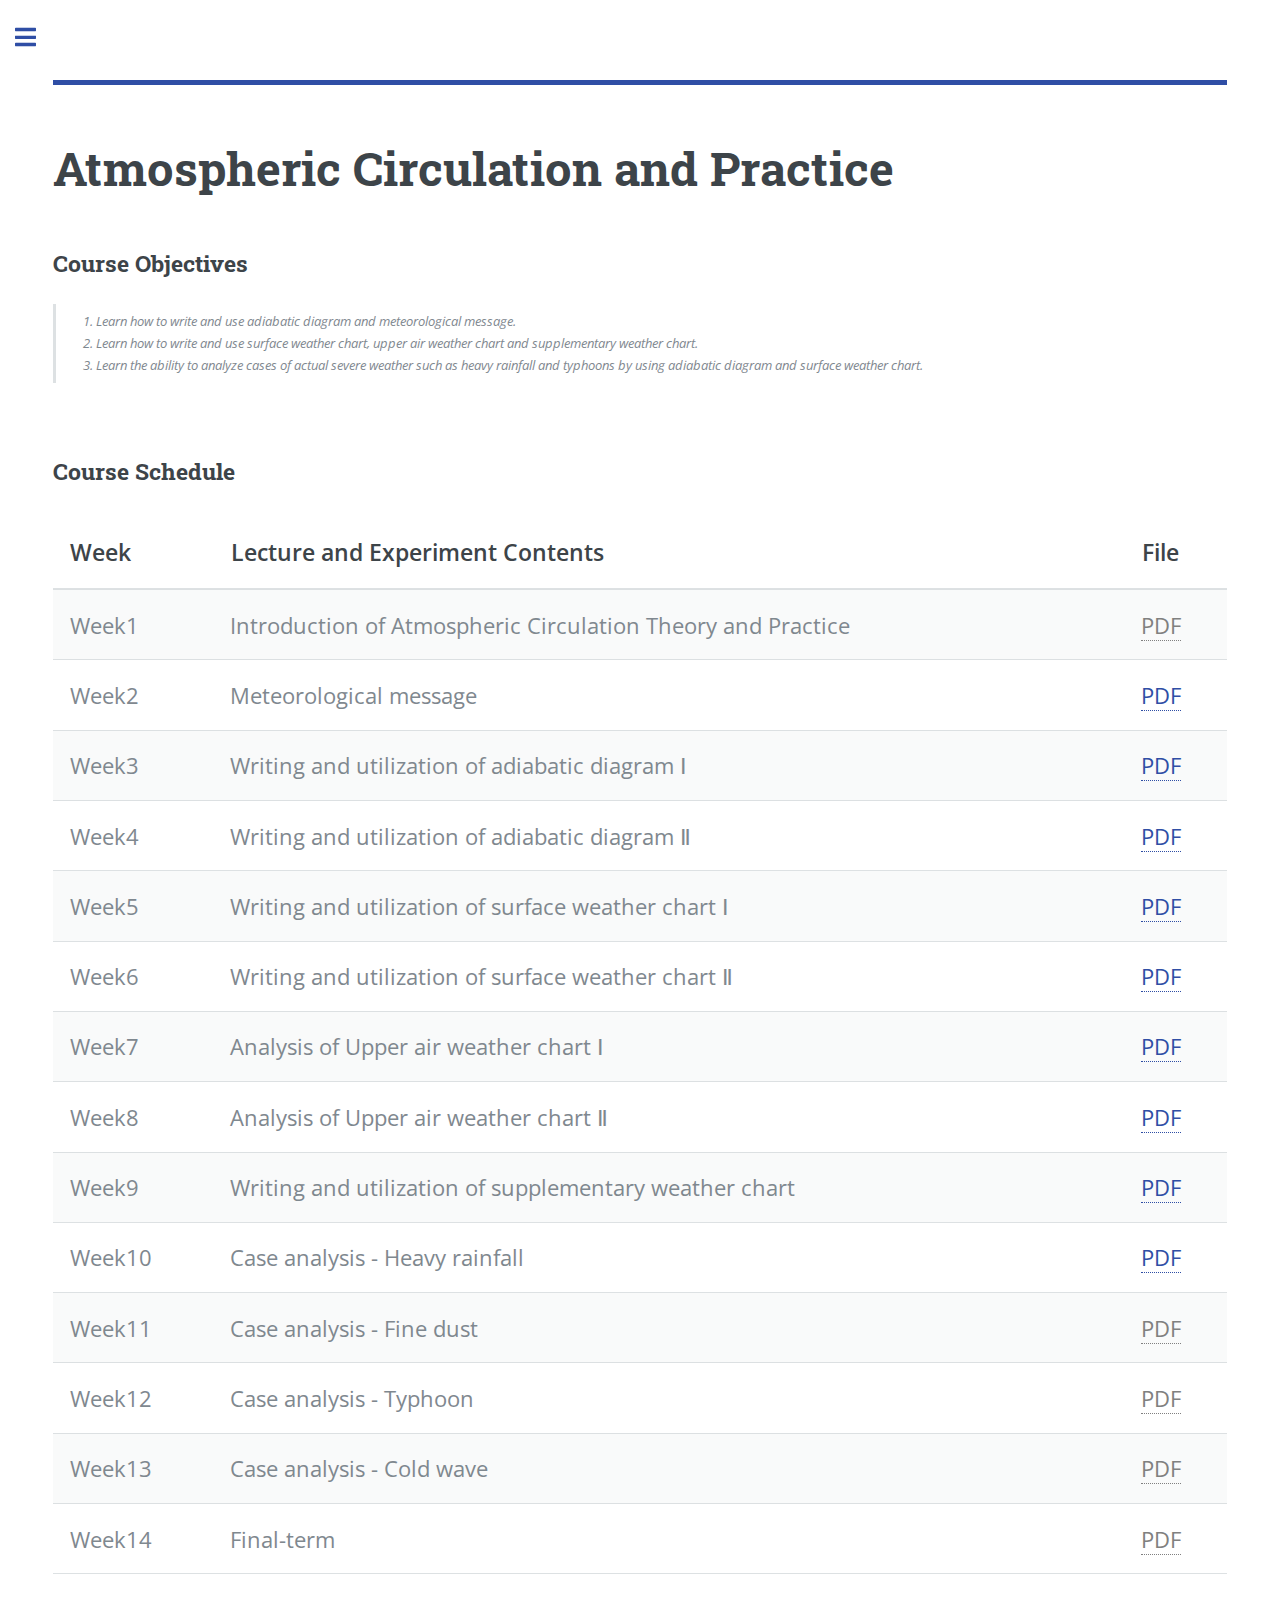
<file: Atmospheric.html>
<!DOCTYPE HTML>
<!--
	Editorial by HTML5 UP
	html5up.net | @ajlkn
	Free for personal and commercial use under the CCA 3.0 license (html5up.net/license)
-->
<html>
	<head>
		<title>Polar Prediction Lab - Lecture</title>
		<meta charset="utf-8" />
		<meta name="viewport" content="width=device-width, initial-scale=1, user-scalable=no" />
		<link rel="stylesheet" href="assets/css/main.css" />
	<body class="is-preload">
	</head>

		<!-- Wrapper -->
			<div id="wrapper">

				<!-- Main -->
					<div id="main">
						<div class="inner">

							<!-- Header -->
								<header id="header">

								</header>

							<!-- Content -->
								<section>
									<header class="main">
										<h1>Atmospheric Circulation and Practice</h1>
									</header>

									<h2>Course Objectives</h2>
									<blockquote>
										1. Learn how to write and use adiabatic diagram and meteorological message.
										<br>
										2. Learn how to write and use surface weather chart, upper air weather chart and supplementary weather chart.
										<br>
										3. Learn the ability to analyze cases of actual severe weather such as heavy rainfall and typhoons by using adiabatic diagram and surface weather chart.
									</blockquote>

									<br>
									<br>

 	  							<h2>Course Schedule</h2>
									<br>
	  								<div class="table-wrapper">
	  									<table style="font-size:22px;">
	  										<thead>
	  											<tr style="font-size:25px;">
  													<th>Week</th>
  													<th>Lecture and Experiment Contents</th>
  													<th>File</th>
  												</tr>
	  										</thead>
  											<tbody>
  												<tr>
		  											<td>Week1</td>
	  												<td>Introduction of Atmospheric Circulation Theory and Practice</td>
	  												<td><a style="color:gray" href="">PDF</a></td>
		  										</tr>
	  											<tr>
	  												<td>Week2</td>
	  												<td>Meteorological message</td>
	  												<td><a href="https://drive.google.com/open?id=1gB-g6Avl46LNI-vwSymTHYVEVA8KrZPr">PDF</a></td>
		  										</tr>
	  											<tr>
	  												<td>Week3</td>
	  												<td>Writing and utilization of adiabatic diagram Ⅰ</td>
	  												<td><a href="https://drive.google.com/open?id=14AjOPykYrTlOaAefW1UqD2NBmZuXBcBW">PDF</a></td>
	  											</tr>
  												<tr>
	  												<td>Week4</td>
	  												<td>Writing and utilization of adiabatic diagram Ⅱ</td>
	  												<td><a href="https://drive.google.com/open?id=1qzZRroFN4R53pK8tuPEIcGa4tBHrzXyF">PDF</a></td>
	  											</tr>
	  											<tr>
	  												<td>Week5</td>
	  												<td>Writing and utilization of surface weather chart Ⅰ</td>
	  												<td><a href="https://drive.google.com/open?id=1QaOokeouVRo5bkUiTOHUq347VQiyEBzu">PDF</a></td>
	  											</tr>
												<tr>
													<td>Week6</td>
													<td>Writing and utilization of surface weather chart Ⅱ</td>
													<td><a href="https://drive.google.com/open?id=1goshKDw5JaALjFSbuSPq-ojxCXqsWcmA">PDF</a></td>
												</tr>
												

												<tr>
													<td>Week7</td>
													<td>Analysis of Upper air weather chart Ⅰ</td>
													<td><a href="https://drive.google.com/open?id=17U6tmB-1f7o1Bu52ZjkfIeuwPLO27Gab">PDF</a></td>
												</tr>
												<tr>
													<td>Week8</td>
													<td>Analysis of Upper air weather chart Ⅱ</td>
													<td><a href="https://drive.google.com/open?id=1QKzNAiY_5VBfW_1vBmFuBusBgJPxFmS1">PDF</a></td>
												</tr>
												<tr>
													<td>Week9</td>
													<td>Writing and utilization of supplementary weather chart </td>
													<td><a href="https://drive.google.com/open?id=1BgH8YuUnvXfcFSpt6nECl0kqLRydgHgj">PDF</a></td>
												</tr>
												<tr>
													<td>Week10</td>
													<td>Case analysis - Heavy rainfall </td>
													<td><a href="https://drive.google.com/open?id=1DJiOt9dRQ1VirfvU4hZBB_yFljl28U3S">PDF</a></td>
												</tr>
												<tr>
													<td>Week11</td>
													<td>Case analysis - Fine dust</td>
													<td><a style="color:gray" href="#">PDF</a></td>
												</tr>
												<tr>
													<td>Week12</td>
													<td>Case analysis - Typhoon</td>
													<td><a style="color:gray" href="#">PDF</a></td>
												</tr>
												<tr>
													<td>Week13</td>
													<td>Case analysis - Cold wave</td>
													<td><a style="color:gray" href="#">PDF</a></td>
												</tr>
												<tr>
													<td>Week14</td>
													<td>Final-term</td>
													<td><a style="color:gray" href="#">PDF</a></td>
												</tr>

	  										</tbody>

	  									</table>
	  								</div>


								</section>

						</div>
					</div>

				<!-- Sidebar -->
					<div id="sidebar">
						<div class="inner">

							<!-- Menu -->
							<!-- Menu -->
							<script src="menu.js"></script>


							<!-- Footer -->
								<footer id="footer">
									<p class="copyright">&copy; Untitled. All rights reserved. Demo Images: <a href="https://unsplash.com">Unsplash</a>. Design: <a href="https://html5up.net">HTML5 UP</a>.</p>
								</footer>

						</div>
					</div>

			</div>

		<!-- Scripts -->
			<script src="assets/js/jquery.min.js"></script>
			<script src="assets/js/browser.min.js"></script>
			<script src="assets/js/breakpoints.min.js"></script>
			<script src="assets/js/util.js"></script>
			<script src="assets/js/main.js"></script>

	</body>
</html>
</file>
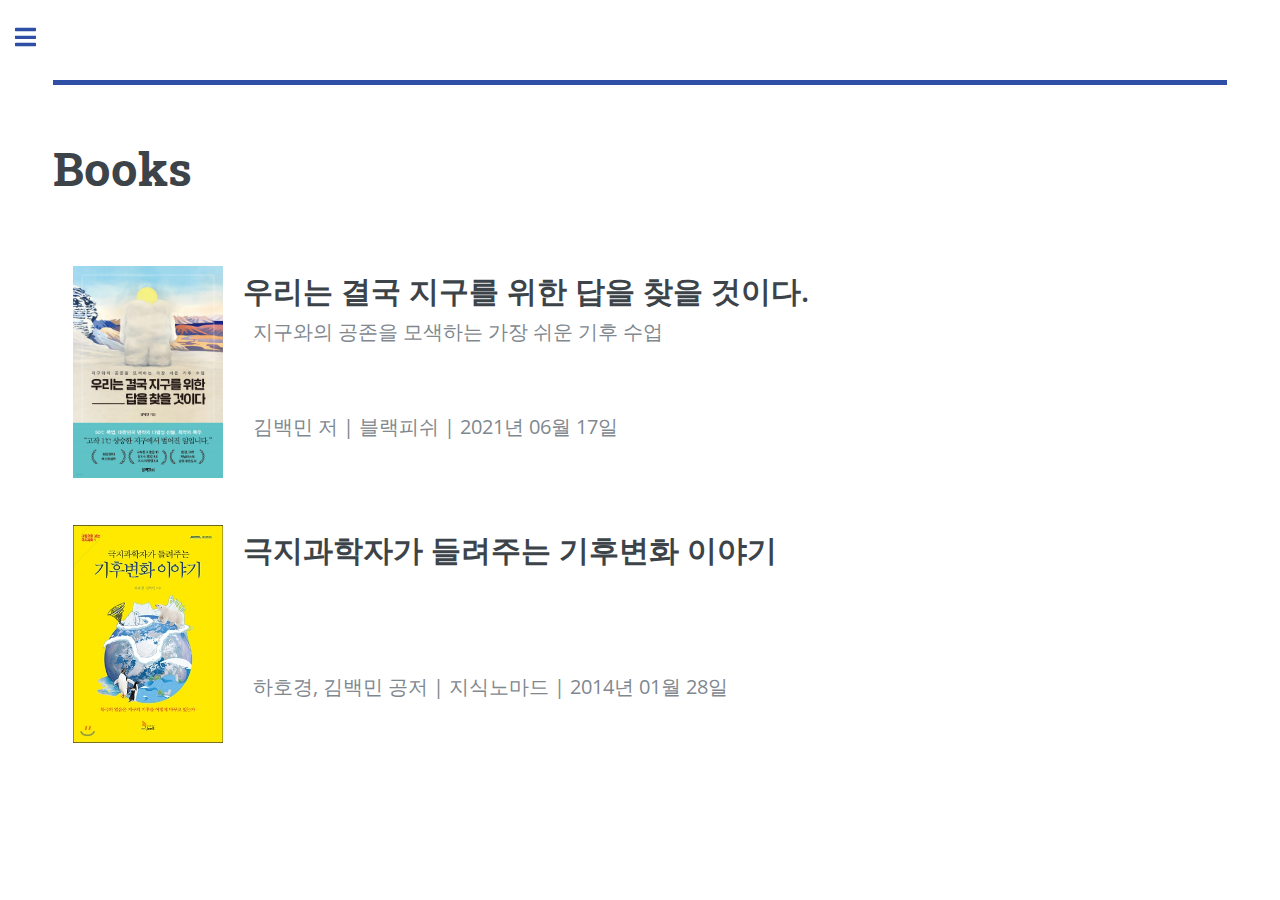
<file: book.html>
<!DOCTYPE HTML>
<!--
	Editorial by HTML5 UP
	html5up.net | @ajlkn
	Free for personal and commercial use under the CCA 3.0 license (html5up.net/license)
-->
<html>
	<head>
		<title>Polar Prediction Lab - Books</title>
		<meta charset="utf-8" />
		<meta name="viewport" content="width=device-width, initial-scale=1, user-scalable=no" />
		<link rel="stylesheet" href="assets/css/main.css" />
	</head>
	<body class="is-preload">

		<!-- Wrapper -->
			<div id="wrapper">

				<!-- Main -->
					<div id="main">
						<div class="inner">

								<header id="header">
								</header>
									<section>
								  	<header class="main">
								  		<h1>Books</h1>
									  </header>



                  <section id="banner" style="padding:20px">
									  <span >
									  	<img src="images/book_3.jpg" alt="" style="width: 150px;margin-right: 20px" />
									  </span>

  		  						<div class="content">
			   						  <b  style="font-size:30px">  우리는 결국 지구를 위한 답을 찾을 것이다.</b>
											<br><p style="padding-left: 10px;font-size:20px"> 지구와의 공존을 모색하는 가장 쉬운 기후 수업</p>
											<br><p style="padding-left: 10px;font-size:20px;"> 김백민 저 | 블랙피쉬 | 2021년 06월 17일</p>
				   				  </div>
										</section>
										<section id="banner" style="padding:20px">
										<span >
									  	<img src="images/book_2.jpg" alt="" style="width: 150px;margin-right: 20px" />
									  </span>

  		  						<div class="content">
			   						  <b  style="font-size:30px">  극지과학자가 들려주는 기후변화 이야기</b>
											<br><p style="padding-left: 10px;font-size:20px">&nbsp</p>
											<br><p style="padding-left: 10px;font-size:20px;"> 하호경, 김백민 공저 | 지식노마드 | 2014년 01월 28일</p>
				   				  </div>


				 		 			</section>
				 	 				</section>

						</div>
					</div>

				<!-- Sidebar -->
					<div id="sidebar">
						<div class="inner">

							<!-- Search -->


							<!-- Menu -->
							<script src="menu.js"></script>

							<!-- Section -->
								<section>
									<header class="major">
										<h2>Get in touch</h2>
									</header>

									<ul class="contact">
										<li class="icon solid fa-envelope"><a href="#">baekmin@gmail.com</a></li>
	                  <li class="icon solid fa-warehouse">4303, Chungmu, 45, Yongso-ro, Nam-gu, Busan, South Korea<br />
										<li class="icon solid fa-phone">051) 629-6641,&nbsp 051) 629-7868</li>
									</li>
									</ul>
								</section>

							<!-- Footer -->
								<footer id="footer">
									<p class="copyright">&copy; Untitled. All rights reserved. Demo Images: <a href="https://unsplash.com">Unsplash</a>. Design: <a href="https://html5up.net">HTML5 UP</a>.</p>
								</footer>

						</div>
					</div>

			</div>

		<!-- Scripts -->
			<script src="assets/js/jquery.min.js"></script>
			<script src="assets/js/browser.min.js"></script>
			<script src="assets/js/breakpoints.min.js"></script>
			<script src="assets/js/util.js"></script>
			<script src="assets/js/main.js"></script>

	</body>
</html>
</file>
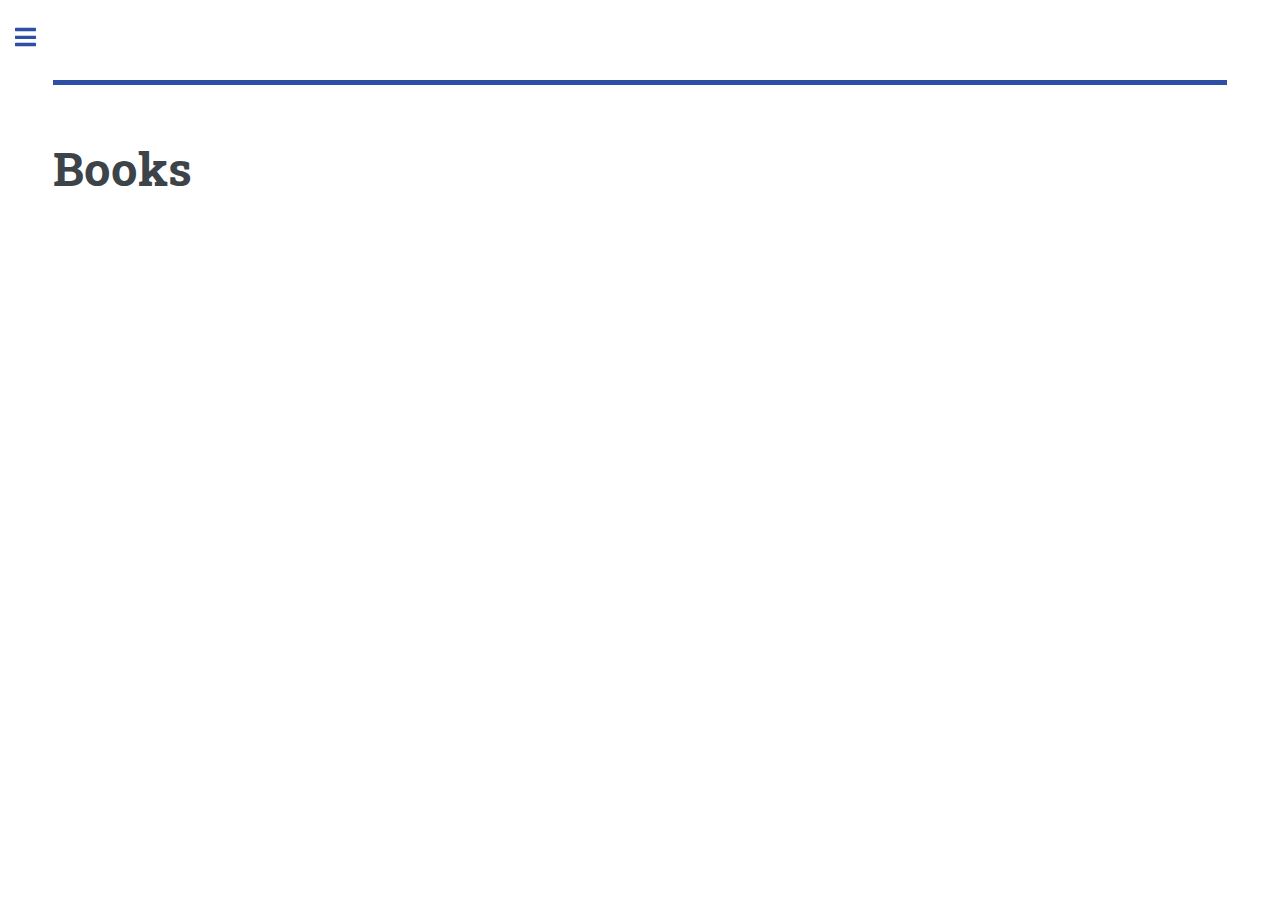
<file: book_past.html>
<!DOCTYPE HTML>
<!--
	Editorial by HTML5 UP
	html5up.net | @ajlkn
	Free for personal and commercial use under the CCA 3.0 license (html5up.net/license)
-->
<html>
	<head>
		<title>Polar Prediction Lab - Books</title>
		<meta charset="utf-8" />
		<meta name="viewport" content="width=device-width, initial-scale=1, user-scalable=no" />
		<link rel="stylesheet" href="assets/css/main.css" />
	</head>
	<body class="is-preload">

		<!-- Wrapper -->
			<div id="wrapper">

				<!-- Main -->
					<div id="main">
						<div class="inner">

							<!-- Header -->
								<header id="header">

								</header>

							<!-- Content -->
								<section>
									<header class="main">
										<h1>Books</h1>
									</header>

									<!-- Content -->



									<!-- Elements -->

								</section>

						</div>
					</div>

				<!-- Sidebar -->
					<div id="sidebar">
						<div class="inner">

							<!-- Search -->


							<!-- Menu -->
							<script src="menu.js"></script>

							<!-- Section -->
								<section>
									<header class="major">
										<h2>Get in touch</h2>
									</header>

									<ul class="contact">
										<li class="icon solid fa-envelope"><a href="#">baekmin@gmail.com</a></li>
	                  <li class="icon solid fa-warehouse">4303, Chungmu, 45, Yongso-ro, Nam-gu, Busan, South Korea<br />
										<li class="icon solid fa-phone">051) 629-6641,&nbsp 051) 629-7868</li>
									</li>
									</ul>
								</section>

							<!-- Footer -->
								<footer id="footer">
									<p class="copyright">&copy; Untitled. All rights reserved. Demo Images: <a href="https://unsplash.com">Unsplash</a>. Design: <a href="https://html5up.net">HTML5 UP</a>.</p>
								</footer>

						</div>
					</div>

			</div>

		<!-- Scripts -->
			<script src="assets/js/jquery.min.js"></script>
			<script src="assets/js/browser.min.js"></script>
			<script src="assets/js/breakpoints.min.js"></script>
			<script src="assets/js/util.js"></script>
			<script src="assets/js/main.js"></script>

	</body>
</html>
</file>
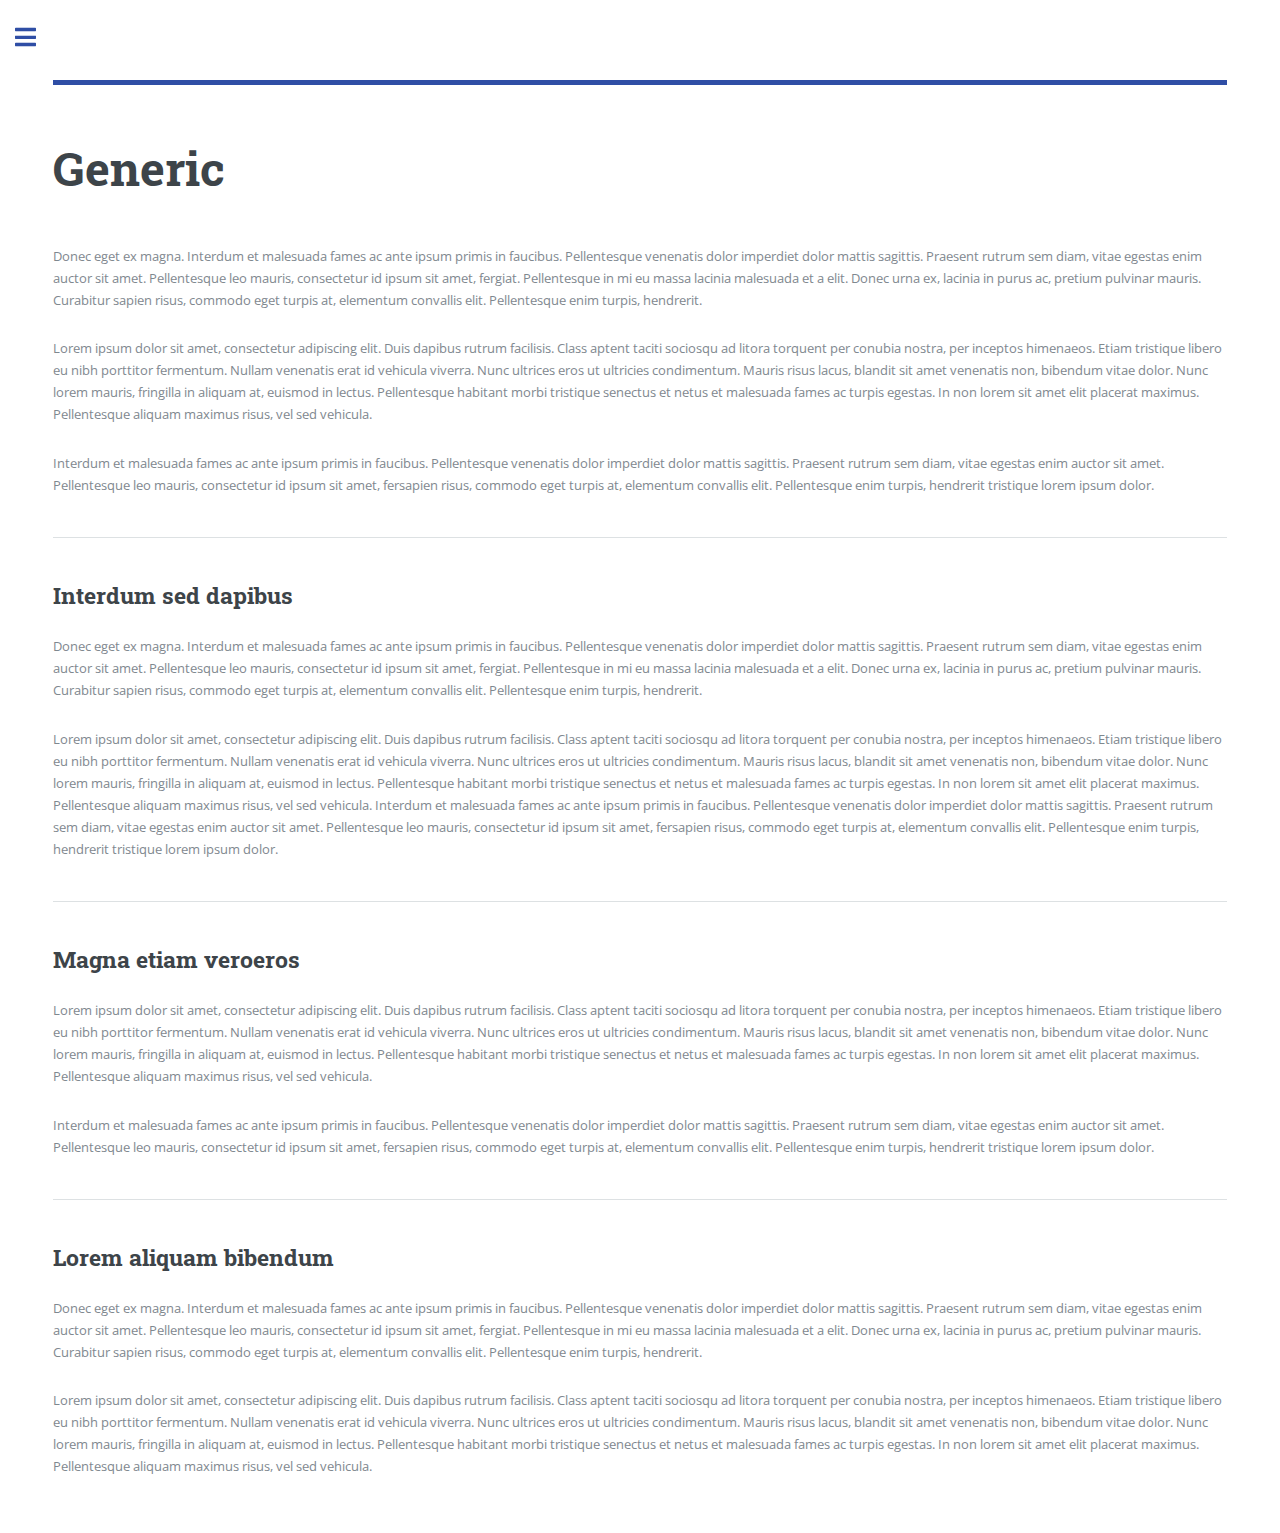
<file: generic_2.html>
<!DOCTYPE HTML>
<!--
	Editorial by HTML5 UP
	html5up.net | @ajlkn
	Free for personal and commercial use under the CCA 3.0 license (html5up.net/license)
-->
<html>
	<head>
		<title>Generic - Editorial by HTML5 UP</title>
		<meta charset="utf-8" />
		<meta name="viewport" content="width=device-width, initial-scale=1, user-scalable=no" />
		<link rel="stylesheet" href="assets/css/main.css" />
	</head>
	<body class="is-preload">

		<!-- Wrapper -->
			<div id="wrapper">

				<!-- Main -->
					<div id="main">
						<div class="inner">

							<!-- Header -->
								<header id="header">

								</header>

							<!-- Content -->
								<section>
									<header class="main">
										<h1>Generic</h1>
									</header>



									<p>Donec eget ex magna. Interdum et malesuada fames ac ante ipsum primis in faucibus. Pellentesque venenatis dolor imperdiet dolor mattis sagittis. Praesent rutrum sem diam, vitae egestas enim auctor sit amet. Pellentesque leo mauris, consectetur id ipsum sit amet, fergiat. Pellentesque in mi eu massa lacinia malesuada et a elit. Donec urna ex, lacinia in purus ac, pretium pulvinar mauris. Curabitur sapien risus, commodo eget turpis at, elementum convallis elit. Pellentesque enim turpis, hendrerit.</p>
									<p>Lorem ipsum dolor sit amet, consectetur adipiscing elit. Duis dapibus rutrum facilisis. Class aptent taciti sociosqu ad litora torquent per conubia nostra, per inceptos himenaeos. Etiam tristique libero eu nibh porttitor fermentum. Nullam venenatis erat id vehicula viverra. Nunc ultrices eros ut ultricies condimentum. Mauris risus lacus, blandit sit amet venenatis non, bibendum vitae dolor. Nunc lorem mauris, fringilla in aliquam at, euismod in lectus. Pellentesque habitant morbi tristique senectus et netus et malesuada fames ac turpis egestas. In non lorem sit amet elit placerat maximus. Pellentesque aliquam maximus risus, vel sed vehicula.</p>
									<p>Interdum et malesuada fames ac ante ipsum primis in faucibus. Pellentesque venenatis dolor imperdiet dolor mattis sagittis. Praesent rutrum sem diam, vitae egestas enim auctor sit amet. Pellentesque leo mauris, consectetur id ipsum sit amet, fersapien risus, commodo eget turpis at, elementum convallis elit. Pellentesque enim turpis, hendrerit tristique lorem ipsum dolor.</p>

									<hr class="major" />

									<h2>Interdum sed dapibus</h2>
									<p>Donec eget ex magna. Interdum et malesuada fames ac ante ipsum primis in faucibus. Pellentesque venenatis dolor imperdiet dolor mattis sagittis. Praesent rutrum sem diam, vitae egestas enim auctor sit amet. Pellentesque leo mauris, consectetur id ipsum sit amet, fergiat. Pellentesque in mi eu massa lacinia malesuada et a elit. Donec urna ex, lacinia in purus ac, pretium pulvinar mauris. Curabitur sapien risus, commodo eget turpis at, elementum convallis elit. Pellentesque enim turpis, hendrerit.</p>
									<p>Lorem ipsum dolor sit amet, consectetur adipiscing elit. Duis dapibus rutrum facilisis. Class aptent taciti sociosqu ad litora torquent per conubia nostra, per inceptos himenaeos. Etiam tristique libero eu nibh porttitor fermentum. Nullam venenatis erat id vehicula viverra. Nunc ultrices eros ut ultricies condimentum. Mauris risus lacus, blandit sit amet venenatis non, bibendum vitae dolor. Nunc lorem mauris, fringilla in aliquam at, euismod in lectus. Pellentesque habitant morbi tristique senectus et netus et malesuada fames ac turpis egestas. In non lorem sit amet elit placerat maximus. Pellentesque aliquam maximus risus, vel sed vehicula. Interdum et malesuada fames ac ante ipsum primis in faucibus. Pellentesque venenatis dolor imperdiet dolor mattis sagittis. Praesent rutrum sem diam, vitae egestas enim auctor sit amet. Pellentesque leo mauris, consectetur id ipsum sit amet, fersapien risus, commodo eget turpis at, elementum convallis elit. Pellentesque enim turpis, hendrerit tristique lorem ipsum dolor.</p>

									<hr class="major" />

									<h2>Magna etiam veroeros</h2>
									<p>Lorem ipsum dolor sit amet, consectetur adipiscing elit. Duis dapibus rutrum facilisis. Class aptent taciti sociosqu ad litora torquent per conubia nostra, per inceptos himenaeos. Etiam tristique libero eu nibh porttitor fermentum. Nullam venenatis erat id vehicula viverra. Nunc ultrices eros ut ultricies condimentum. Mauris risus lacus, blandit sit amet venenatis non, bibendum vitae dolor. Nunc lorem mauris, fringilla in aliquam at, euismod in lectus. Pellentesque habitant morbi tristique senectus et netus et malesuada fames ac turpis egestas. In non lorem sit amet elit placerat maximus. Pellentesque aliquam maximus risus, vel sed vehicula.</p>
									<p>Interdum et malesuada fames ac ante ipsum primis in faucibus. Pellentesque venenatis dolor imperdiet dolor mattis sagittis. Praesent rutrum sem diam, vitae egestas enim auctor sit amet. Pellentesque leo mauris, consectetur id ipsum sit amet, fersapien risus, commodo eget turpis at, elementum convallis elit. Pellentesque enim turpis, hendrerit tristique lorem ipsum dolor.</p>

									<hr class="major" />

									<h2>Lorem aliquam bibendum</h2>
									<p>Donec eget ex magna. Interdum et malesuada fames ac ante ipsum primis in faucibus. Pellentesque venenatis dolor imperdiet dolor mattis sagittis. Praesent rutrum sem diam, vitae egestas enim auctor sit amet. Pellentesque leo mauris, consectetur id ipsum sit amet, fergiat. Pellentesque in mi eu massa lacinia malesuada et a elit. Donec urna ex, lacinia in purus ac, pretium pulvinar mauris. Curabitur sapien risus, commodo eget turpis at, elementum convallis elit. Pellentesque enim turpis, hendrerit.</p>
									<p>Lorem ipsum dolor sit amet, consectetur adipiscing elit. Duis dapibus rutrum facilisis. Class aptent taciti sociosqu ad litora torquent per conubia nostra, per inceptos himenaeos. Etiam tristique libero eu nibh porttitor fermentum. Nullam venenatis erat id vehicula viverra. Nunc ultrices eros ut ultricies condimentum. Mauris risus lacus, blandit sit amet venenatis non, bibendum vitae dolor. Nunc lorem mauris, fringilla in aliquam at, euismod in lectus. Pellentesque habitant morbi tristique senectus et netus et malesuada fames ac turpis egestas. In non lorem sit amet elit placerat maximus. Pellentesque aliquam maximus risus, vel sed vehicula.</p>

								</section>

						</div>
					</div>

				<!-- Sidebar -->
					<div id="sidebar">
						<div class="inner">

							<!-- Menu -->
							<!-- Menu -->
								<nav id="menu">
									<header class="major">
										<h2>Menu</h2>
									</header>
									<ul>
										<li><a href="index.html">Homepage</a></li>
										<li><a href="generic.html">activity</a></li>
										<li>
											<span class="opener">publication</span>
											<ul>
												<li><a href="#">article and paper</a></li>
												<li><a href="#">book</a></li>

											</ul>

										</li>
										<li><a href="elements.html">people</a></li>




								</nav>

							<!-- Section -->
							<!--
								<section>
									<header class="major">
										<h2>Ante interdum</h2>
									</header>
									<div class="mini-posts">
										<article>
											<a href="#" class="image"><img src="images/pic07.jpg" alt="" /></a>
											<p>Aenean ornare velit lacus, ac varius enim lorem ullamcorper dolore aliquam.</p>
										</article>
										<article>
											<a href="#" class="image"><img src="images/pic08.jpg" alt="" /></a>
											<p>Aenean ornare velit lacus, ac varius enim lorem ullamcorper dolore aliquam.</p>
										</article>
										<article>
											<a href="#" class="image"><img src="images/pic09.jpg" alt="" /></a>
											<p>Aenean ornare velit lacus, ac varius enim lorem ullamcorper dolore aliquam.</p>
										</article>
									</div>
									<ul class="actions">
										<li><a href="#" class="button">More</a></li>
									</ul>
								</section>
-->
							
							<!-- Footer -->
								<footer id="footer">
									<p class="copyright">&copy; Untitled. All rights reserved. Demo Images: <a href="https://unsplash.com">Unsplash</a>. Design: <a href="https://html5up.net">HTML5 UP</a>.</p>
								</footer>

						</div>
					</div>

			</div>

		<!-- Scripts -->
			<script src="assets/js/jquery.min.js"></script>
			<script src="assets/js/browser.min.js"></script>
			<script src="assets/js/breakpoints.min.js"></script>
			<script src="assets/js/util.js"></script>
			<script src="assets/js/main.js"></script>

	</body>
</html>
</file>
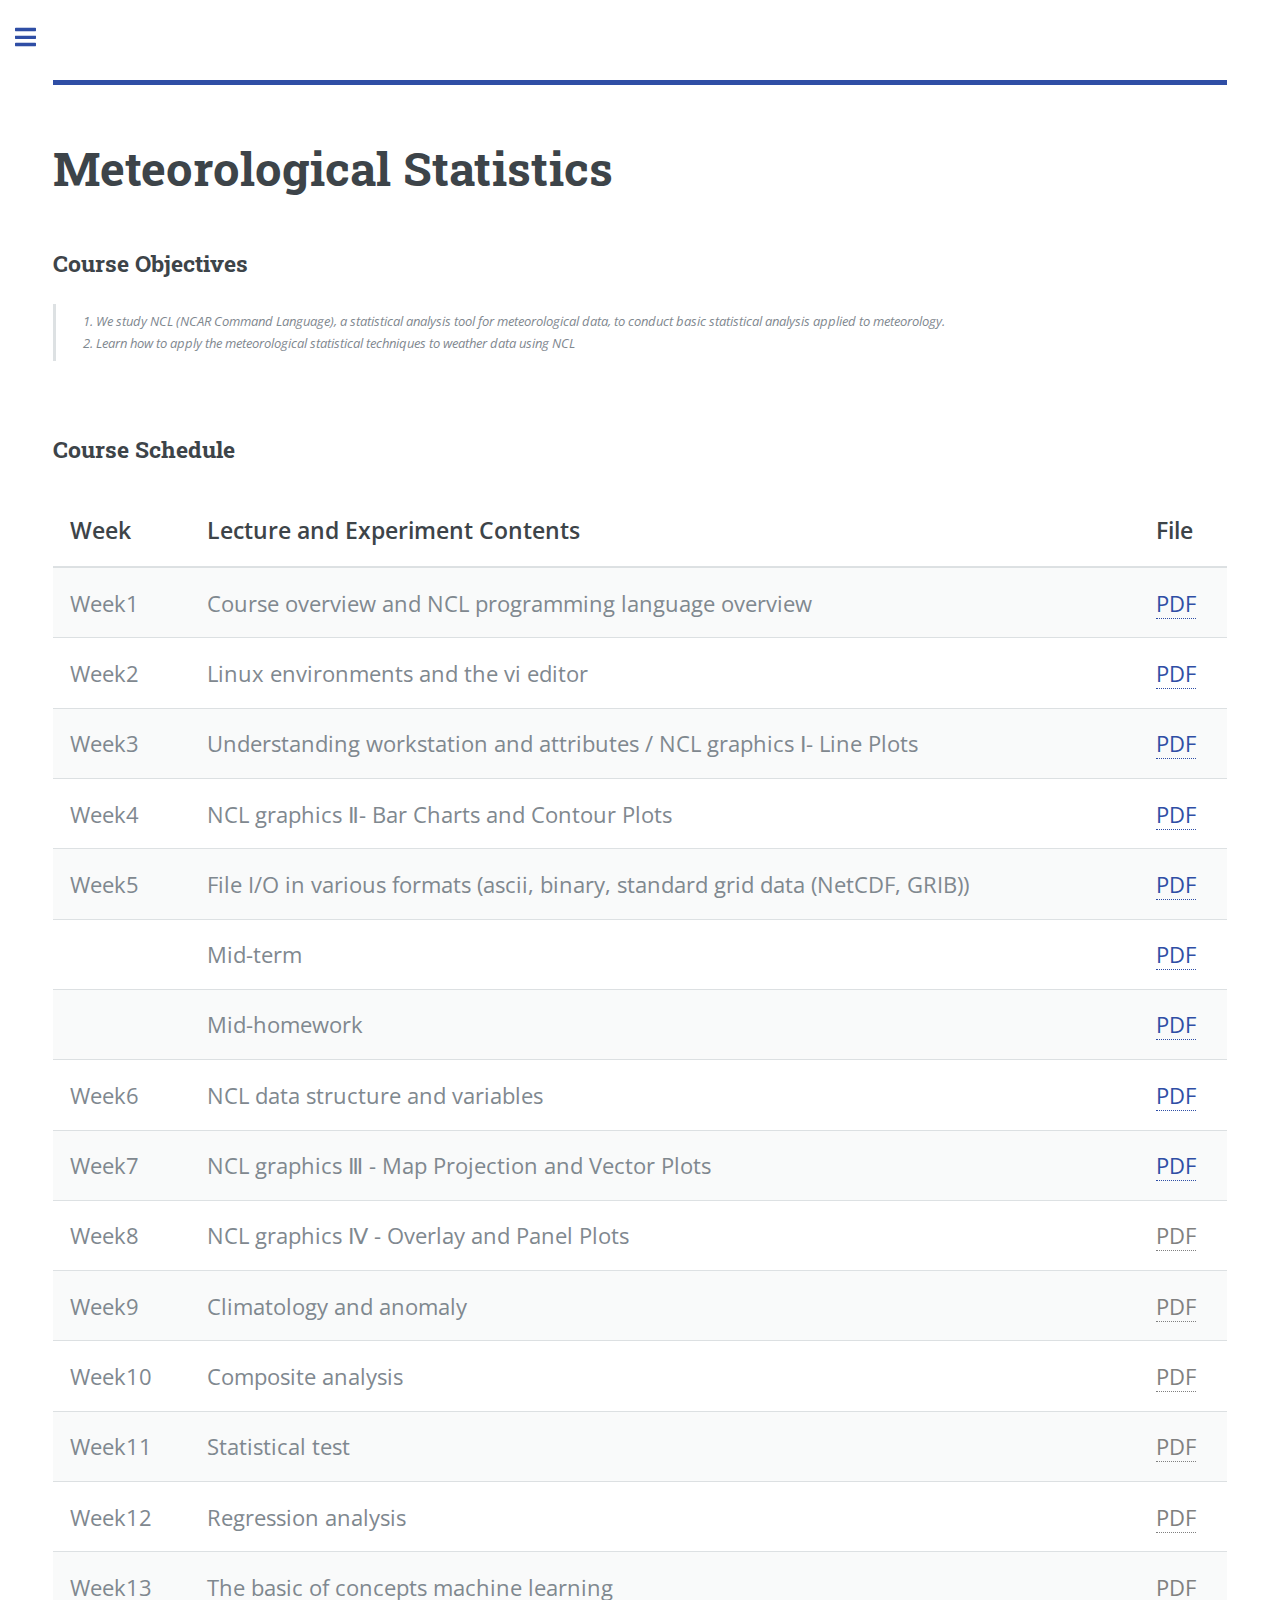
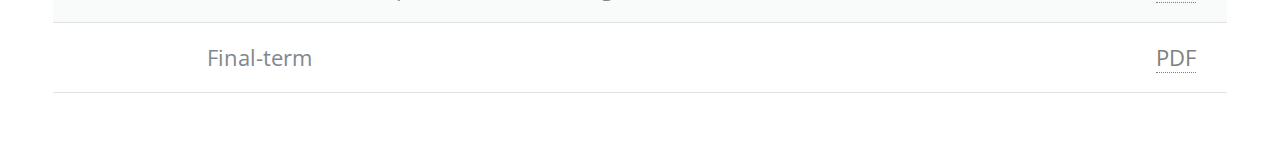
<file: mestatics.html>
<!DOCTYPE HTML>
<!--
	Editorial by HTML5 UP
	html5up.net | @ajlkn
	Free for personal and commercial use under the CCA 3.0 license (html5up.net/license)
-->
<html>
	<head>
		<title>Polar Prediction Lab - Lecture</title>
		<meta charset="utf-8" />
		<meta name="viewport" content="width=device-width, initial-scale=1, user-scalable=no" />
		<link rel="stylesheet" href="assets/css/main.css" />
	<body class="is-preload">
	</head>

		<!-- Wrapper -->
			<div id="wrapper">

				<!-- Main -->
					<div id="main">
						<div class="inner">

							<!-- Header -->
								<header id="header">

								</header>

							<!-- Content -->
								<section>
									<header class="main">
										<h1>Meteorological Statistics</h1>
									</header>

									<h2>Course Objectives</h2>
									<blockquote>1. We study NCL (NCAR Command Language), a statistical analysis tool for meteorological data, to conduct basic statistical analysis applied to meteorology.<br>2. Learn how to apply the meteorological statistical techniques to weather data using NCL</blockquote>

									<br>
									<br>

 	  							<h2>Course Schedule</h2>
									<br>
	  								<div class="table-wrapper">
	  									<table style="font-size:22px;">
	  										<thead>
	  											<tr style="font-size:25px;">
  													<th>Week</th>
  													<th>Lecture and Experiment Contents</th>
  													<th>File</th>
  												</tr>
	  										</thead>
  											<tbody>
  												<tr>
		  											<td>Week1</td>
	  												<td>Course overview and NCL programming language overview</td>
	  												<td><a href="https://drive.google.com/open?id=1iAGvDwwFeDGcuo5B0VeZ_ffbYCRKENvZ">PDF</a></td>
		  										</tr>
	  											<tr>
	  												<td>Week2</td>
	  												<td>Linux environments and the vi editor</td>
	  												<td><a href="https://drive.google.com/open?id=1xU6guUAIxeghD1G1aUy6U8xZf8HIBOXf">PDF</a></td>
		  										</tr>
	  											<tr>
	  												<td>Week3</td>
	  												<td>Understanding workstation and attributes / NCL graphics Ⅰ- Line Plots</td>
	  												<td><a href="https://drive.google.com/open?id=1DkW1uup4UituH63nvKNjisBqxzoWqsgV">PDF</a></td>
	  											</tr>
  												<tr>
	  												<td>Week4</td>
	  												<td>NCL graphics Ⅱ- Bar Charts and Contour Plots</td>
	  												<td><a href="https://drive.google.com/open?id=1xMwamXSz7cf4YJJUQldxx5mTjtq27W45">PDF</a></td>
	  											</tr>
	  											<tr>
	  												<td>Week5</td>
	  												<td>File I/O in various formats (ascii, binary, standard grid data (NetCDF, GRIB))</td>
	  												<td><a href="https://drive.google.com/open?id=14kZ8neE3uV7Z0Yd77BpzvCLXy3VPoyQ_">PDF</a></td>
	  											</tr>
												<tr>
													<td> </td>
													<td>Mid-term</td>
													<td><a href="https://drive.google.com/open?id=1I-UXk3_k-n4EBbYE7U8PQEdOJw2IkzDL">PDF</a></td>
												</tr>
												<tr>
													<td> </td>
													<td>Mid-homework</td>
													<td><a href="https://drive.google.com/open?id=1yqa5m62_vBx_MlrJRGWCl8Pd8sB5O6qC">PDF</a></td>
												</tr>
												
												<tr>
													<td>Week6</td>
													<td>NCL data structure and variables</td>
													<td><a href="https://drive.google.com/open?id=1s4B7XJQSENAhn16qMkHNy82gYJqkmH99">PDF</a></td>
												</tr>
												<tr>
													<td>Week7</td>
													<td>NCL graphics Ⅲ - Map Projection and Vector Plots</td>
													<td><a href="https://drive.google.com/open?id=1q5nyNZUBe-ZGGs4gF-7vl0xO3ryNNiVr">PDF</a></td>
												</tr>
												<tr>
													<td>Week8</td>
													<td>NCL graphics Ⅳ - Overlay and Panel Plots</td>
													<td><a style="color:gray" href="#">PDF</a></td>
												</tr>
												<tr>
													<td>Week9</td>
													<td>Climatology and anomaly</td>
													<td><a style="color:gray" href="#">PDF</a></td>
												</tr>
												<tr>
													<td>Week10</td>
													<td>Composite analysis </td>
													<td><a style="color:gray" href="#">PDF</a></td>
												</tr>
												<tr>
													<td>Week11</td>
													<td>Statistical test</td>
													<td><a style="color:gray" href="#">PDF</a></td>
												</tr>
												<tr>
													<td>Week12</td>
													<td>Regression analysis</td>
													<td><a style="color:gray" href="#">PDF</a></td>
												</tr>
												<tr>
													<td>Week13</td>
													<td>The basic of concepts machine learning</td>
													<td><a style="color:gray" href="#">PDF</a></td>
												</tr>
												<tr>
													<td> </td>
													<td>Final-term</td>
													<td><a style="color:gray" href="#">PDF</a></td>
												</tr>

	  										</tbody>

	  									</table>
	  								</div>


								</section>

						</div>
					</div>

				<!-- Sidebar -->
					<div id="sidebar">
						<div class="inner">

							<!-- Menu -->
							<!-- Menu -->
							<script src="menu.js"></script>
							<!-- Section -->
							<!--
								<section>
									<header class="major">
										<h2>Ante interdum</h2>
									</header>
									<div class="mini-posts">
										<article>
											<a href="#" class="image"><img src="images/pic07.jpg" alt="" /></a>
											<p>Aenean ornare velit lacus, ac varius enim lorem ullamcorper dolore aliquam.</p>
										</article>
										<article>
											<a href="#" class="image"><img src="images/pic08.jpg" alt="" /></a>
											<p>Aenean ornare velit lacus, ac varius enim lorem ullamcorper dolore aliquam.</p>
										</article>
										<article>
											<a href="#" class="image"><img src="images/pic09.jpg" alt="" /></a>
											<p>Aenean ornare velit lacus, ac varius enim lorem ullamcorper dolore aliquam.</p>
										</article>
									</div>
									<ul class="actions">
										<li><a href="#" class="button">More</a></li>
									</ul>
								</section>
-->

							<!-- Footer -->
								<footer id="footer">
									<p class="copyright">&copy; Untitled. All rights reserved. Demo Images: <a href="https://unsplash.com">Unsplash</a>. Design: <a href="https://html5up.net">HTML5 UP</a>.</p>
								</footer>

						</div>
					</div>

			</div>

		<!-- Scripts -->
			<script src="assets/js/jquery.min.js"></script>
			<script src="assets/js/browser.min.js"></script>
			<script src="assets/js/breakpoints.min.js"></script>
			<script src="assets/js/util.js"></script>
			<script src="assets/js/main.js"></script>

	</body>
</html>
</file>
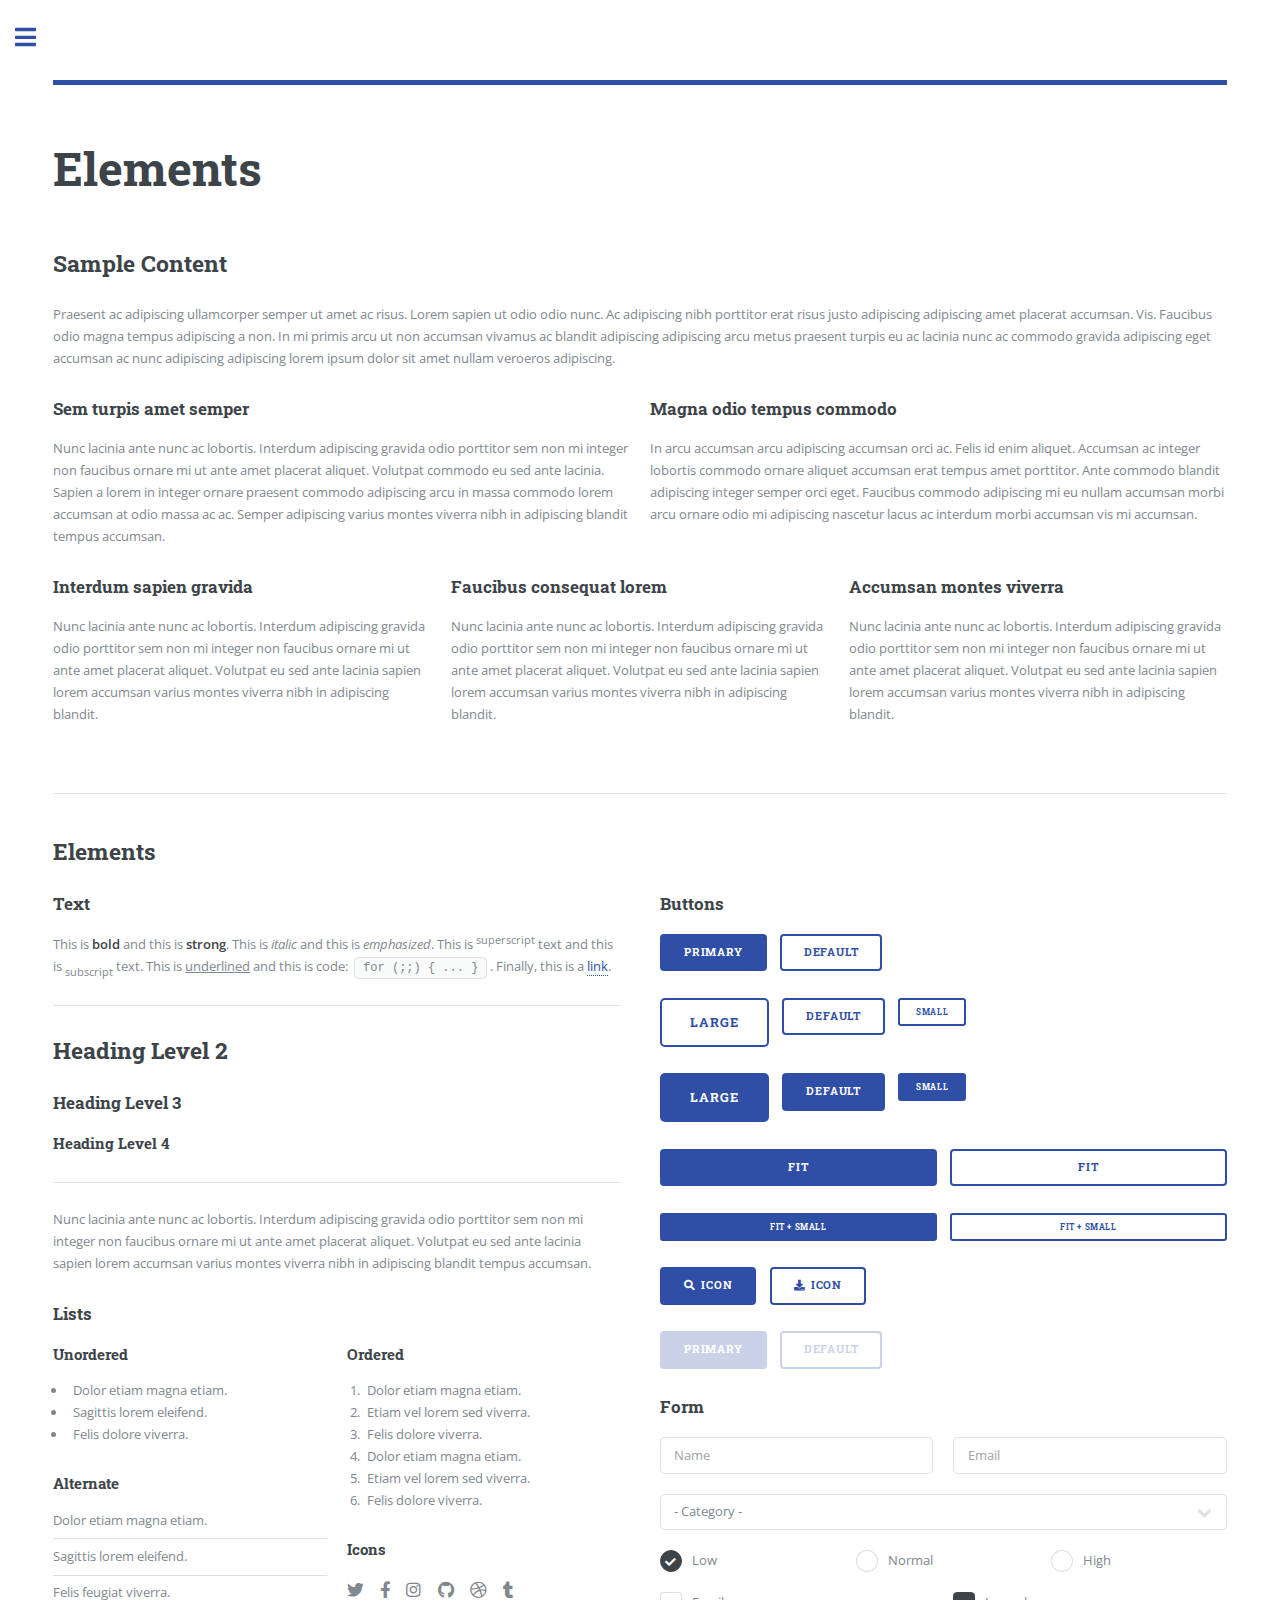
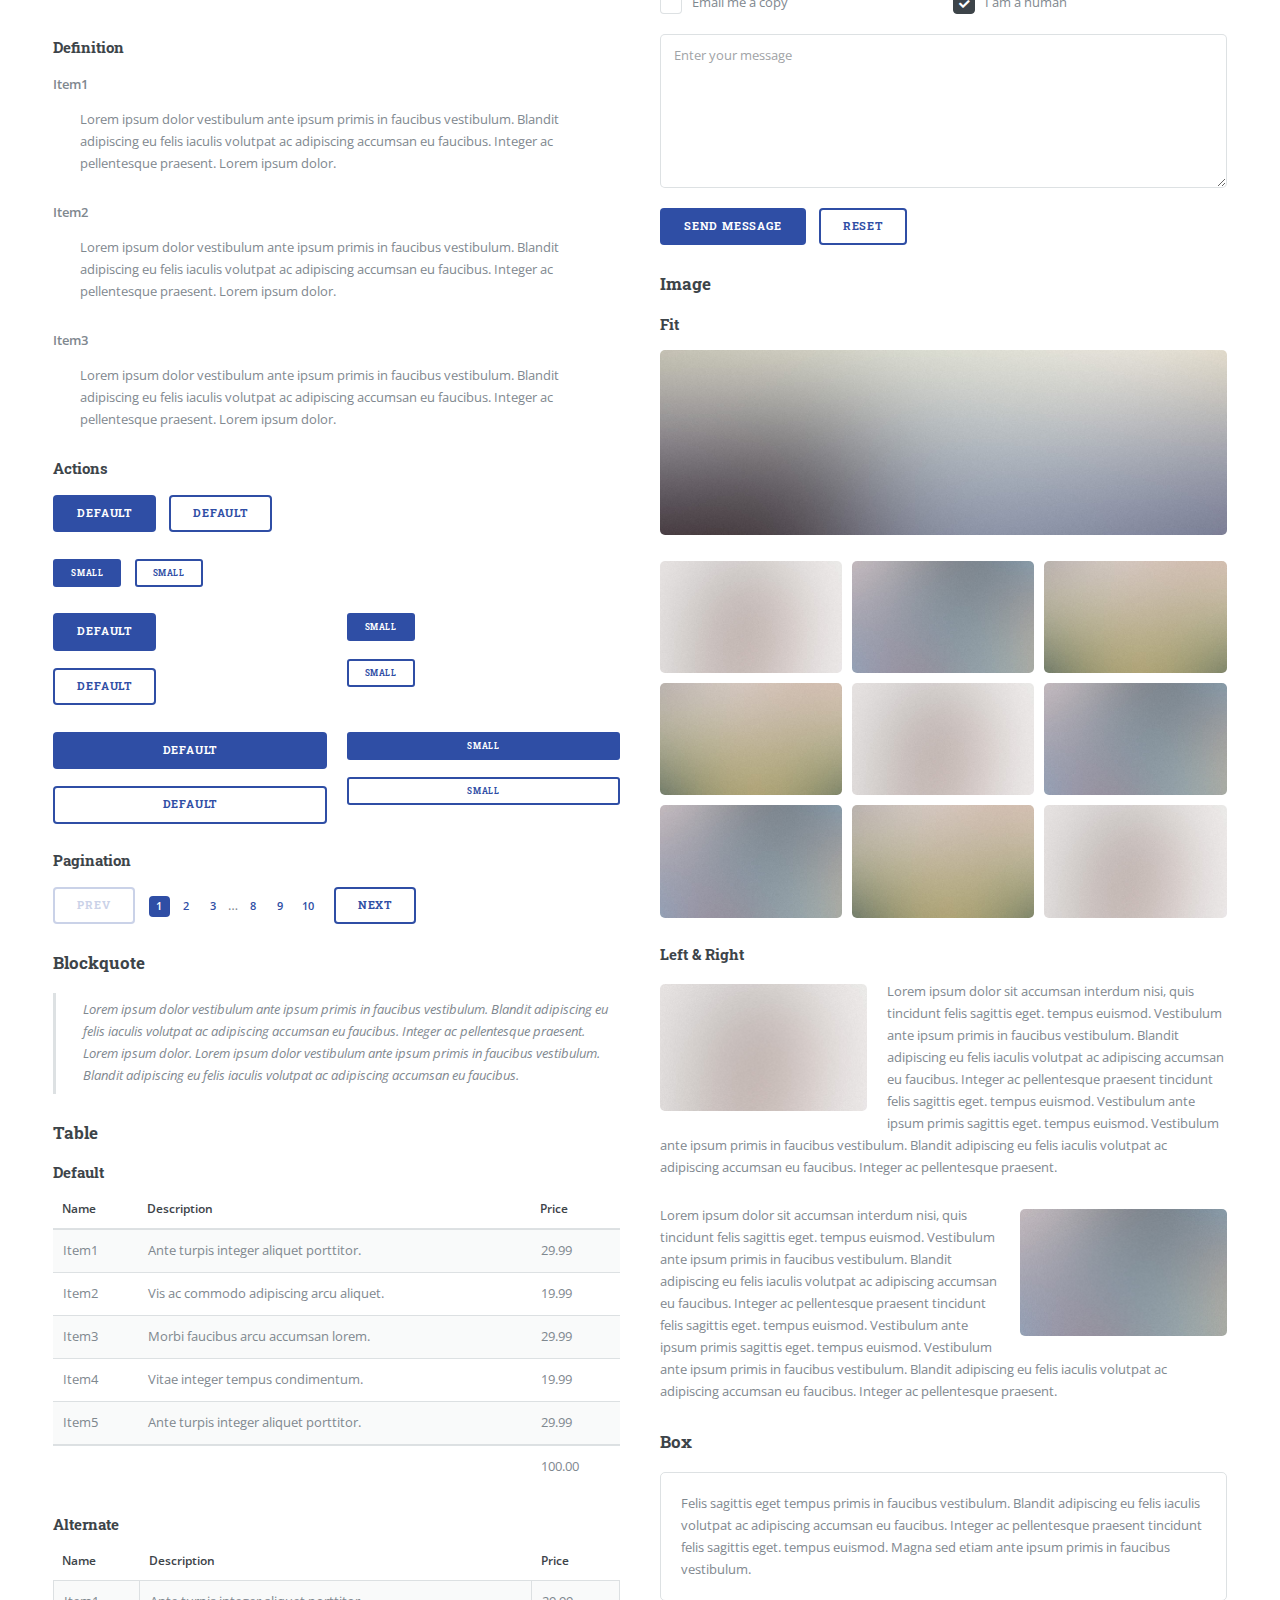
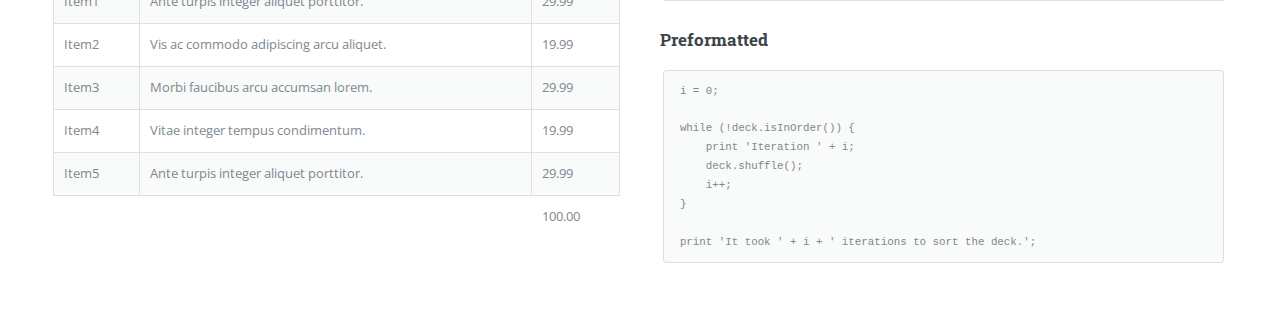
<file: people - 복사본.html>
<!DOCTYPE HTML>
<!--
	Editorial by HTML5 UP
	html5up.net | @ajlkn
	Free for personal and commercial use under the CCA 3.0 license (html5up.net/license)
-->
<html>
	<head>
		<title>Elements - Editorial by HTML5 UP</title>
		<meta charset="utf-8" />
		<meta name="viewport" content="width=device-width, initial-scale=1, user-scalable=no" />
		<link rel="stylesheet" href="assets/css/main.css" />
	</head>
	<body class="is-preload">

		<!-- Wrapper -->
			<div id="wrapper">

				<!-- Main -->
					<div id="main">
						<div class="inner">

							<!-- Header -->
								<header id="header">

								</header>

							<!-- Content -->
								<section>
									<header class="main">
										<h1>Elements</h1>
									</header>

									<!-- Content -->
										<h2 id="content">Sample Content</h2>
										<p>Praesent ac adipiscing ullamcorper semper ut amet ac risus. Lorem sapien ut odio odio nunc. Ac adipiscing nibh porttitor erat risus justo adipiscing adipiscing amet placerat accumsan. Vis. Faucibus odio magna tempus adipiscing a non. In mi primis arcu ut non accumsan vivamus ac blandit adipiscing adipiscing arcu metus praesent turpis eu ac lacinia nunc ac commodo gravida adipiscing eget accumsan ac nunc adipiscing adipiscing lorem ipsum dolor sit amet nullam veroeros adipiscing.</p>
										<div class="row">
											<div class="col-6 col-12-small">
												<h3>Sem turpis amet semper</h3>
												<p>Nunc lacinia ante nunc ac lobortis. Interdum adipiscing gravida odio porttitor sem non mi integer non faucibus ornare mi ut ante amet placerat aliquet. Volutpat commodo eu sed ante lacinia. Sapien a lorem in integer ornare praesent commodo adipiscing arcu in massa commodo lorem accumsan at odio massa ac ac. Semper adipiscing varius montes viverra nibh in adipiscing blandit tempus accumsan.</p>
											</div>
											<div class="col-6 col-12-small">
												<h3>Magna odio tempus commodo</h3>
												<p>In arcu accumsan arcu adipiscing accumsan orci ac. Felis id enim aliquet. Accumsan ac integer lobortis commodo ornare aliquet accumsan erat tempus amet porttitor. Ante commodo blandit adipiscing integer semper orci eget. Faucibus commodo adipiscing mi eu nullam accumsan morbi arcu ornare odio mi adipiscing nascetur lacus ac interdum morbi accumsan vis mi accumsan.</p>
											</div>
											<!-- Break -->
											<div class="col-4 col-12-medium">
												<h3>Interdum sapien gravida</h3>
												<p>Nunc lacinia ante nunc ac lobortis. Interdum adipiscing gravida odio porttitor sem non mi integer non faucibus ornare mi ut ante amet placerat aliquet. Volutpat eu sed ante lacinia sapien lorem accumsan varius montes viverra nibh in adipiscing blandit.</p>
											</div>
											<div class="col-4 col-12-medium">
												<h3>Faucibus consequat lorem</h3>
												<p>Nunc lacinia ante nunc ac lobortis. Interdum adipiscing gravida odio porttitor sem non mi integer non faucibus ornare mi ut ante amet placerat aliquet. Volutpat eu sed ante lacinia sapien lorem accumsan varius montes viverra nibh in adipiscing blandit.</p>
											</div>
											<div class="col-4 col-12-medium">
												<h3>Accumsan montes viverra</h3>
												<p>Nunc lacinia ante nunc ac lobortis. Interdum adipiscing gravida odio porttitor sem non mi integer non faucibus ornare mi ut ante amet placerat aliquet. Volutpat eu sed ante lacinia sapien lorem accumsan varius montes viverra nibh in adipiscing blandit.</p>
											</div>
										</div>

									<hr class="major" />

									<!-- Elements -->
										<h2 id="elements">Elements</h2>
										<div class="row gtr-200">
											<div class="col-6 col-12-medium">

												<!-- Text stuff -->
													<h3>Text</h3>
													<p>This is <b>bold</b> and this is <strong>strong</strong>. This is <i>italic</i> and this is <em>emphasized</em>.
													This is <sup>superscript</sup> text and this is <sub>subscript</sub> text.
													This is <u>underlined</u> and this is code: <code>for (;;) { ... }</code>.
													Finally, this is a <a href="#">link</a>.</p>
													<hr />
													<h2>Heading Level 2</h2>
													<h3>Heading Level 3</h3>
													<h4>Heading Level 4</h4>
													<hr />
													<p>Nunc lacinia ante nunc ac lobortis. Interdum adipiscing gravida odio porttitor sem non mi integer non faucibus ornare mi ut ante amet placerat aliquet. Volutpat eu sed ante lacinia sapien lorem accumsan varius montes viverra nibh in adipiscing blandit tempus accumsan.</p>

												<!-- Lists -->
													<h3>Lists</h3>
													<div class="row">
														<div class="col-6 col-12-small">

															<h4>Unordered</h4>
															<ul>
																<li>Dolor etiam magna etiam.</li>
																<li>Sagittis lorem eleifend.</li>
																<li>Felis dolore viverra.</li>
															</ul>

															<h4>Alternate</h4>
															<ul class="alt">
																<li>Dolor etiam magna etiam.</li>
																<li>Sagittis lorem eleifend.</li>
																<li>Felis feugiat viverra.</li>
															</ul>

														</div>
														<div class="col-6 col-12-small">

															<h4>Ordered</h4>
															<ol>
																<li>Dolor etiam magna etiam.</li>
																<li>Etiam vel lorem sed viverra.</li>
																<li>Felis dolore viverra.</li>
																<li>Dolor etiam magna etiam.</li>
																<li>Etiam vel lorem sed viverra.</li>
																<li>Felis dolore viverra.</li>
															</ol>

															<h4>Icons</h4>
															<ul class="icons">
																<li><a href="#" class="icon brands fa-twitter"><span class="label">Twitter</span></a></li>
																<li><a href="#" class="icon brands fa-facebook-f"><span class="label">Facebook</span></a></li>
																<li><a href="#" class="icon brands fa-instagram"><span class="label">Instagram</span></a></li>
																<li><a href="#" class="icon brands fa-github"><span class="label">Github</span></a></li>
																<li><a href="#" class="icon brands fa-dribbble"><span class="label">Dribbble</span></a></li>
																<li><a href="#" class="icon brands fa-tumblr"><span class="label">Tumblr</span></a></li>
															</ul>

														</div>
													</div>
													<h4>Definition</h4>
													<dl>
														<dt>Item1</dt>
														<dd>
															<p>Lorem ipsum dolor vestibulum ante ipsum primis in faucibus vestibulum. Blandit adipiscing eu felis iaculis volutpat ac adipiscing accumsan eu faucibus. Integer ac pellentesque praesent. Lorem ipsum dolor.</p>
														</dd>
														<dt>Item2</dt>
														<dd>
															<p>Lorem ipsum dolor vestibulum ante ipsum primis in faucibus vestibulum. Blandit adipiscing eu felis iaculis volutpat ac adipiscing accumsan eu faucibus. Integer ac pellentesque praesent. Lorem ipsum dolor.</p>
														</dd>
														<dt>Item3</dt>
														<dd>
															<p>Lorem ipsum dolor vestibulum ante ipsum primis in faucibus vestibulum. Blandit adipiscing eu felis iaculis volutpat ac adipiscing accumsan eu faucibus. Integer ac pellentesque praesent. Lorem ipsum dolor.</p>
														</dd>
													</dl>

													<h4>Actions</h4>
													<ul class="actions">
														<li><a href="#" class="button primary">Default</a></li>
														<li><a href="#" class="button">Default</a></li>
													</ul>
													<ul class="actions small">
														<li><a href="#" class="button primary small">Small</a></li>
														<li><a href="#" class="button small">Small</a></li>
													</ul>
													<div class="row">
														<div class="col-6 col-12-small">
															<ul class="actions stacked">
																<li><a href="#" class="button primary">Default</a></li>
																<li><a href="#" class="button">Default</a></li>
															</ul>
														</div>
														<div class="col-6 col-12-small">
															<ul class="actions stacked">
																<li><a href="#" class="button primary small">Small</a></li>
																<li><a href="#" class="button small">Small</a></li>
															</ul>
														</div>
														<div class="col-6 col-12-small">
															<ul class="actions stacked">
																<li><a href="#" class="button primary fit">Default</a></li>
																<li><a href="#" class="button fit">Default</a></li>
															</ul>
														</div>
														<div class="col-6 col-12-small">
															<ul class="actions stacked">
																<li><a href="#" class="button primary small fit">Small</a></li>
																<li><a href="#" class="button small fit">Small</a></li>
															</ul>
														</div>
													</div>

													<h4>Pagination</h4>
													<ul class="pagination">
														<li><span class="button disabled">Prev</span></li>
														<li><a href="#" class="page active">1</a></li>
														<li><a href="#" class="page">2</a></li>
														<li><a href="#" class="page">3</a></li>
														<li><span>&hellip;</span></li>
														<li><a href="#" class="page">8</a></li>
														<li><a href="#" class="page">9</a></li>
														<li><a href="#" class="page">10</a></li>
														<li><a href="#" class="button">Next</a></li>
													</ul>

												<!-- Blockquote -->
													<h3>Blockquote</h3>
													<blockquote>Lorem ipsum dolor vestibulum ante ipsum primis in faucibus vestibulum. Blandit adipiscing eu felis iaculis volutpat ac adipiscing accumsan eu faucibus. Integer ac pellentesque praesent. Lorem ipsum dolor. Lorem ipsum dolor vestibulum ante ipsum primis in faucibus vestibulum. Blandit adipiscing eu felis iaculis volutpat ac adipiscing accumsan eu faucibus.</blockquote>

												<!-- Table -->
													<h3>Table</h3>

													<h4>Default</h4>
													<div class="table-wrapper">
														<table>
															<thead>
																<tr>
																	<th>Name</th>
																	<th>Description</th>
																	<th>Price</th>
																</tr>
															</thead>
															<tbody>
																<tr>
																	<td>Item1</td>
																	<td>Ante turpis integer aliquet porttitor.</td>
																	<td>29.99</td>
																</tr>
																<tr>
																	<td>Item2</td>
																	<td>Vis ac commodo adipiscing arcu aliquet.</td>
																	<td>19.99</td>
																</tr>
																<tr>
																	<td>Item3</td>
																	<td> Morbi faucibus arcu accumsan lorem.</td>
																	<td>29.99</td>
																</tr>
																<tr>
																	<td>Item4</td>
																	<td>Vitae integer tempus condimentum.</td>
																	<td>19.99</td>
																</tr>
																<tr>
																	<td>Item5</td>
																	<td>Ante turpis integer aliquet porttitor.</td>
																	<td>29.99</td>
																</tr>
															</tbody>
															<tfoot>
																<tr>
																	<td colspan="2"></td>
																	<td>100.00</td>
																</tr>
															</tfoot>
														</table>
													</div>

													<h4>Alternate</h4>
													<div class="table-wrapper">
														<table class="alt">
															<thead>
																<tr>
																	<th>Name</th>
																	<th>Description</th>
																	<th>Price</th>
																</tr>
															</thead>
															<tbody>
																<tr>
																	<td>Item1</td>
																	<td>Ante turpis integer aliquet porttitor.</td>
																	<td>29.99</td>
																</tr>
																<tr>
																	<td>Item2</td>
																	<td>Vis ac commodo adipiscing arcu aliquet.</td>
																	<td>19.99</td>
																</tr>
																<tr>
																	<td>Item3</td>
																	<td> Morbi faucibus arcu accumsan lorem.</td>
																	<td>29.99</td>
																</tr>
																<tr>
																	<td>Item4</td>
																	<td>Vitae integer tempus condimentum.</td>
																	<td>19.99</td>
																</tr>
																<tr>
																	<td>Item5</td>
																	<td>Ante turpis integer aliquet porttitor.</td>
																	<td>29.99</td>
																</tr>
															</tbody>
															<tfoot>
																<tr>
																	<td colspan="2"></td>
																	<td>100.00</td>
																</tr>
															</tfoot>
														</table>
													</div>

											</div>
											<div class="col-6 col-12-medium">

												<!-- Buttons -->
													<h3>Buttons</h3>
													<ul class="actions">
														<li><a href="#" class="button primary">Primary</a></li>
														<li><a href="#" class="button">Default</a></li>
													</ul>
													<ul class="actions">
														<li><a href="#" class="button large">Large</a></li>
														<li><a href="#" class="button">Default</a></li>
														<li><a href="#" class="button small">Small</a></li>
													</ul>
													<ul class="actions">
														<li><a href="#" class="button primary large">Large</a></li>
														<li><a href="#" class="button primary">Default</a></li>
														<li><a href="#" class="button primary small">Small</a></li>
													</ul>
													<ul class="actions fit">
														<li><a href="#" class="button primary fit">Fit</a></li>
														<li><a href="#" class="button fit">Fit</a></li>
													</ul>
													<ul class="actions fit small">
														<li><a href="#" class="button primary fit small">Fit + Small</a></li>
														<li><a href="#" class="button fit small">Fit + Small</a></li>
													</ul>
													<ul class="actions">
														<li><a href="#" class="button primary icon solid fa-search">Icon</a></li>
														<li><a href="#" class="button icon solid fa-download">Icon</a></li>
													</ul>
													<ul class="actions">
														<li><span class="button primary disabled">Primary</span></li>
														<li><span class="button disabled">Default</span></li>
													</ul>

												<!-- Form -->
													<h3>Form</h3>

													<form method="post" action="#">
														<div class="row gtr-uniform">
															<div class="col-6 col-12-xsmall">
																<input type="text" name="demo-name" id="demo-name" value="" placeholder="Name" />
															</div>
															<div class="col-6 col-12-xsmall">
																<input type="email" name="demo-email" id="demo-email" value="" placeholder="Email" />
															</div>
															<!-- Break -->
															<div class="col-12">
																<select name="demo-category" id="demo-category">
																	<option value="">- Category -</option>
																	<option value="1">Manufacturing</option>
																	<option value="1">Shipping</option>
																	<option value="1">Administration</option>
																	<option value="1">Human Resources</option>
																</select>
															</div>
															<!-- Break -->
															<div class="col-4 col-12-small">
																<input type="radio" id="demo-priority-low" name="demo-priority" checked>
																<label for="demo-priority-low">Low</label>
															</div>
															<div class="col-4 col-12-small">
																<input type="radio" id="demo-priority-normal" name="demo-priority">
																<label for="demo-priority-normal">Normal</label>
															</div>
															<div class="col-4 col-12-small">
																<input type="radio" id="demo-priority-high" name="demo-priority">
																<label for="demo-priority-high">High</label>
															</div>
															<!-- Break -->
															<div class="col-6 col-12-small">
																<input type="checkbox" id="demo-copy" name="demo-copy">
																<label for="demo-copy">Email me a copy</label>
															</div>
															<div class="col-6 col-12-small">
																<input type="checkbox" id="demo-human" name="demo-human" checked>
																<label for="demo-human">I am a human</label>
															</div>
															<!-- Break -->
															<div class="col-12">
																<textarea name="demo-message" id="demo-message" placeholder="Enter your message" rows="6"></textarea>
															</div>
															<!-- Break -->
															<div class="col-12">
																<ul class="actions">
																	<li><input type="submit" value="Send Message" class="primary" /></li>
																	<li><input type="reset" value="Reset" /></li>
																</ul>
															</div>
														</div>
													</form>

												<!-- Image -->
													<h3>Image</h3>

													<h4>Fit</h4>
													<span class="image fit"><img src="images/pic11.jpg" alt="" /></span>
													<div class="box alt">
														<div class="row gtr-50 gtr-uniform">
															<div class="col-4"><span class="image fit"><img src="images/pic01.jpg" alt="" /></span></div>
															<div class="col-4"><span class="image fit"><img src="images/pic02.jpg" alt="" /></span></div>
															<div class="col-4"><span class="image fit"><img src="images/pic03.jpg" alt="" /></span></div>
															<!-- Break -->
															<div class="col-4"><span class="image fit"><img src="images/pic03.jpg" alt="" /></span></div>
															<div class="col-4"><span class="image fit"><img src="images/pic01.jpg" alt="" /></span></div>
															<div class="col-4"><span class="image fit"><img src="images/pic02.jpg" alt="" /></span></div>
															<!-- Break -->
															<div class="col-4"><span class="image fit"><img src="images/pic02.jpg" alt="" /></span></div>
															<div class="col-4"><span class="image fit"><img src="images/pic03.jpg" alt="" /></span></div>
															<div class="col-4"><span class="image fit"><img src="images/pic01.jpg" alt="" /></span></div>
														</div>
													</div>

													<h4>Left &amp; Right</h4>
													<p><span class="image left"><img src="images/pic01.jpg" alt="" /></span>Lorem ipsum dolor sit accumsan interdum nisi, quis tincidunt felis sagittis eget. tempus euismod. Vestibulum ante ipsum primis in faucibus vestibulum. Blandit adipiscing eu felis iaculis volutpat ac adipiscing accumsan eu faucibus. Integer ac pellentesque praesent tincidunt felis sagittis eget. tempus euismod. Vestibulum ante ipsum primis sagittis eget. tempus euismod. Vestibulum ante ipsum primis in faucibus vestibulum. Blandit adipiscing eu felis iaculis volutpat ac adipiscing accumsan eu faucibus. Integer ac pellentesque praesent.</p>
													<p><span class="image right"><img src="images/pic02.jpg" alt="" /></span>Lorem ipsum dolor sit accumsan interdum nisi, quis tincidunt felis sagittis eget. tempus euismod. Vestibulum ante ipsum primis in faucibus vestibulum. Blandit adipiscing eu felis iaculis volutpat ac adipiscing accumsan eu faucibus. Integer ac pellentesque praesent tincidunt felis sagittis eget. tempus euismod. Vestibulum ante ipsum primis sagittis eget. tempus euismod. Vestibulum ante ipsum primis in faucibus vestibulum. Blandit adipiscing eu felis iaculis volutpat ac adipiscing accumsan eu faucibus. Integer ac pellentesque praesent.</p>

												<!-- Box -->
													<h3>Box</h3>
													<div class="box">
														<p>Felis sagittis eget tempus primis in faucibus vestibulum. Blandit adipiscing eu felis iaculis volutpat ac adipiscing accumsan eu faucibus. Integer ac pellentesque praesent tincidunt felis sagittis eget. tempus euismod. Magna sed etiam ante ipsum primis in faucibus vestibulum.</p>
													</div>

												<!-- Preformatted Code -->
													<h3>Preformatted</h3>
													<pre><code>i = 0;

while (!deck.isInOrder()) {
    print 'Iteration ' + i;
    deck.shuffle();
    i++;
}

print 'It took ' + i + ' iterations to sort the deck.';
</code></pre>

											</div>
										</div>

								</section>

						</div>
					</div>

				<!-- Sidebar -->
					<div id="sidebar">
						<div class="inner">

							<!-- Search -->
								<section id="search" class="alt">
									<form method="post" action="#">
										<input type="text" name="query" id="query" placeholder="Search" />
									</form>
								</section>

							<!-- Menu -->
								<nav id="menu">
									<header class="major">
										<h2>Menu</h2>
									</header>
									<ul>
										<li><a href="index.html">Homepage</a></li>
										<li><a href="generic.html">Generic</a></li>
										<li><a href="elements.html">Elements</a></li>
										<li>
											<span class="opener">Submenu</span>
											<ul>
												<li><a href="#">Lorem Dolor</a></li>
												<li><a href="#">Ipsum Adipiscing</a></li>
												<li><a href="#">Tempus Magna</a></li>
												<li><a href="#">Feugiat Veroeros</a></li>
											</ul>
										</li>
										<li><a href="#">Etiam Dolore</a></li>
										<li><a href="#">Adipiscing</a></li>
										<li>
											<span class="opener">Another Submenu</span>
											<ul>
												<li><a href="#">Lorem Dolor</a></li>
												<li><a href="#">Ipsum Adipiscing</a></li>
												<li><a href="#">Tempus Magna</a></li>
												<li><a href="#">Feugiat Veroeros</a></li>
											</ul>
										</li>
										<li><a href="#">Maximus Erat</a></li>
										<li><a href="#">Sapien Mauris</a></li>
										<li><a href="#">Amet Lacinia</a></li>
									</ul>
								</nav>

							<!-- Section -->
								<section>
									<header class="major">
										<h2>Ante interdum</h2>
									</header>
									<div class="mini-posts">
										<article>
											<a href="#" class="image"><img src="images/pic07.jpg" alt="" /></a>
											<p>Aenean ornare velit lacus, ac varius enim lorem ullamcorper dolore aliquam.</p>
										</article>
										<article>
											<a href="#" class="image"><img src="images/pic08.jpg" alt="" /></a>
											<p>Aenean ornare velit lacus, ac varius enim lorem ullamcorper dolore aliquam.</p>
										</article>
										<article>
											<a href="#" class="image"><img src="images/pic09.jpg" alt="" /></a>
											<p>Aenean ornare velit lacus, ac varius enim lorem ullamcorper dolore aliquam.</p>
										</article>
									</div>
									<ul class="actions">
										<li><a href="#" class="button">More</a></li>
									</ul>
								</section>

							<!-- Section -->
								<section>
									<header class="major">
										<h2>Get in touch</h2>
									</header>
									<p>Sed varius enim lorem ullamcorper dolore aliquam aenean ornare velit lacus, ac varius enim lorem ullamcorper dolore. Proin sed aliquam facilisis ante interdum. Sed nulla amet lorem feugiat tempus aliquam.</p>
									<ul class="contact">
										<li class="icon solid fa-envelope"><a href="#">information@untitled.tld</a></li>
										<li class="icon solid fa-phone">(000) 000-0000</li>
										<li class="icon solid fa-home">1234 Somewhere Road #8254<br />
										Nashville, TN 00000-0000</li>
									</ul>
								</section>

							<!-- Footer -->
								<footer id="footer">
									<p class="copyright">&copy; Untitled. All rights reserved. Demo Images: <a href="https://unsplash.com">Unsplash</a>. Design: <a href="https://html5up.net">HTML5 UP</a>.</p>
								</footer>

						</div>
					</div>

			</div>

		<!-- Scripts -->
			<script src="assets/js/jquery.min.js"></script>
			<script src="assets/js/browser.min.js"></script>
			<script src="assets/js/breakpoints.min.js"></script>
			<script src="assets/js/util.js"></script>
			<script src="assets/js/main.js"></script>

	</body>
</html>
</file>
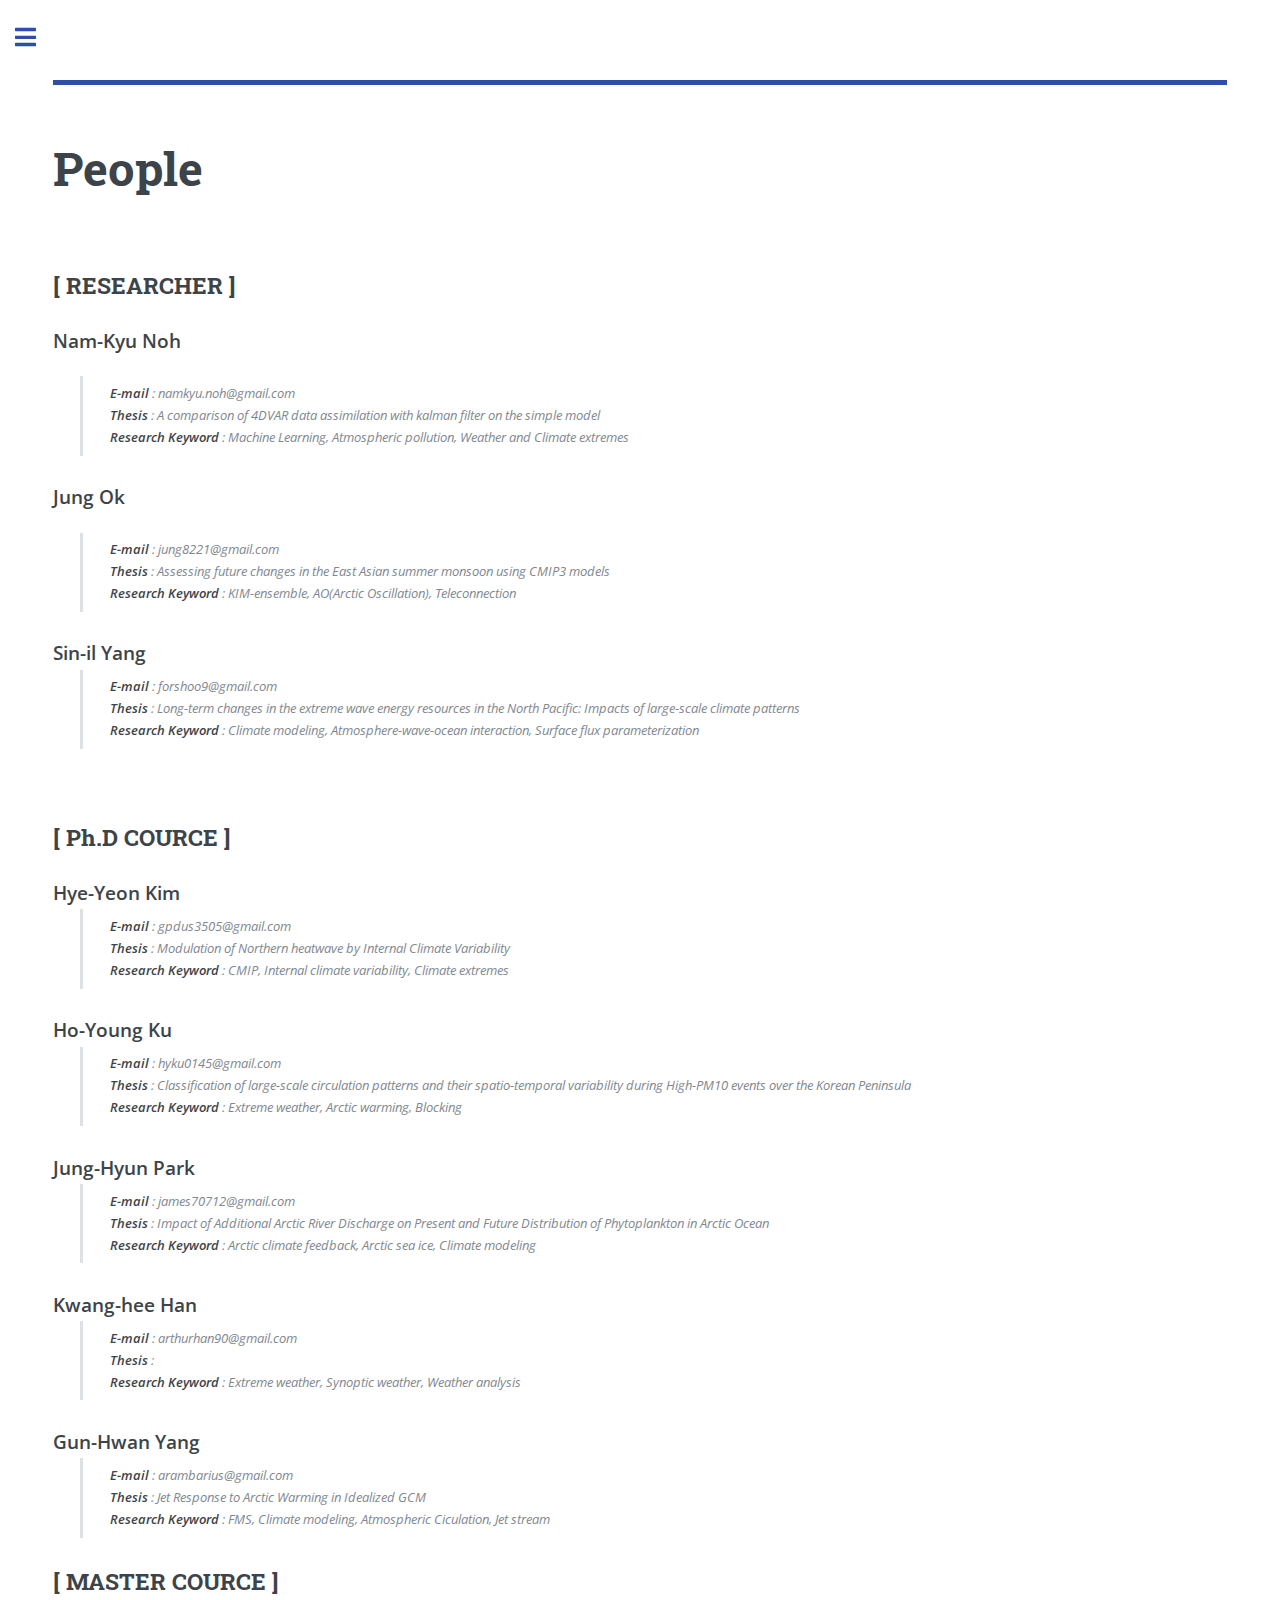
<file: people.html>
<!DOCTYPE HTML>
<!--
	Editorial by HTML5 UP
	html5up.net | @ajlkn
	Free for personal and commercial use under the CCA 3.0 license (html5up.net/license)
-->
<html>
	<head>
		<title>Polar Prediction Lab - People</title>
		<meta charset="utf-8" />
		<meta name="viewport" content="width=device-width, initial-scale=1, user-scalable=no" />
		<link rel="stylesheet" href="assets/css/main.css" />
	</head>
	<body class="is-preload">

		<!-- Wrapper -->
			<div id="wrapper">

				<!-- Main -->
					<div id="main">
						<div class="inner">

							<!-- Header -->
								<header id="header">

								</header>

							<!-- Content -->
								<section>
									<header class="main">
										<h1>People</h1>
									</header>

									<!-- Content -->

									<br>
										<dl>
											<!--<dt style="font-size:23px "><b>[ RESEARCHER ]</b></dt> -->
											<h2>[ RESEARCHER ]</h2>
											<dt style="font-size:19px "><b>Nam-Kyu Noh </b></dt>
											<dd>
												<blockquote>
										    <p style="font-size=17px;margin-bottom: 0px;"><b>E-mail</b> : namkyu.noh@gmail.com<br>
											 	<b>Thesis</b> : A comparison of 4DVAR data assimilation with kalman filter on the simple model<br>
												<b>Research Keyword</b> : Machine Learning, Atmospheric pollution, Weather and Climate extremes</p>
											  </blockquote>
											</dd>
											<dt style="font-size:19px;"><b>Jung Ok </b></dt>
											<dd>
												<blockquote>
												<p style="font-size=17px;margin-bottom: 0px"><b>E-mail</b> : jung8221@gmail.com<br>
												<b>Thesis</b> : Assessing future changes in the East Asian summer monsoon using CMIP3 models<br>
												<b>Research Keyword</b> : KIM-ensemble, AO(Arctic Oscillation), Teleconnection</p>
												</blockquote>
											</dd>
											<dt style="font-size:19px;margin-bottom: 0px;"><b>Sin-il Yang</b></dt>
											<dd>
												<blockquote>
												<p style="font-size=17px;margin-bottom: 0px"><b>E-mail</b> : forshoo9@gmail.com<br>
												<b>Thesis</b> : Long-term changes in the extreme wave energy resources in the North Pacific: Impacts of large-scale climate patterns<br>
												<b>Research Keyword</b> : Climate modeling, Atmosphere-wave-ocean interaction, Surface flux parameterization</p>
												</blockquote>
											</dd>

											<br>
											<br>
											<h2>[ Ph.D COURCE ]</h2>
											<dt style="font-size:19px;margin-bottom: 0px;"><b>Hye-Yeon Kim</b></dt>
											<dd>
												<blockquote>
												<p style="font-size=17px;margin-bottom: 0px"><b>E-mail</b> : gpdus3505@gmail.com<br>
												<b>Thesis</b> : Modulation of Northern heatwave by Internal Climate Variability<br>
												<b>Research Keyword</b> : CMIP, Internal climate variability, Climate extremes</p>
												</blockquote>
											</dd>
											<dt style="font-size:19px;margin-bottom: 0px;"><b>Ho-Young Ku</b></dt>
											<dd>
												<blockquote>
												<p style="font-size=17px;margin-bottom: 0px"><b>E-mail</b> : hyku0145@gmail.com<br>
												<b>Thesis</b> : Classification of large-scale circulation patterns and their spatio-temporal variability during High-PM10 events over the Korean Peninsula<br>
												<b>Research Keyword</b> : Extreme weather, Arctic warming, Blocking</p>
												</blockquote>
											</dd>
											<dt style="font-size:19px;margin-bottom: 0px;"><b>Jung-Hyun Park</b></dt>
											<dd>
												<blockquote>
												<p style="font-size=17px;margin-bottom: 0px"><b>E-mail</b> : james70712@gmail.com<br>
												<b>Thesis</b> : Impact of Additional Arctic River Discharge on Present and Future Distribution of Phytoplankton in Arctic Ocean<br>
												<b>Research Keyword</b> : Arctic climate feedback, Arctic sea ice, Climate modeling</p>
												</blockquote>
											</dd>
											<dt style="font-size:19px;margin-bottom: 0px;"><b>Kwang-hee Han</b></dt>
											<dd>
												<blockquote>
												<p style="font-size=17px;margin-bottom: 0px"><b>E-mail</b> : arthurhan90@gmail.com<br>
												<b>Thesis</b> : <br>
												<b>Research Keyword</b> : Extreme weather, Synoptic weather, Weather analysis</p>
												</blockquote>
											</dd>
											<dt style="font-size:19px;margin-bottom: 0px;"><b>Gun-Hwan Yang</b></dt>
											<dd>
												<blockquote>
												<p style="font-size=17px;margin-bottom: 0px"><b>E-mail</b> : arambarius@gmail.com<br>
												<b>Thesis</b> : Jet Response to Arctic Warming in Idealized GCM<br>
												<b>Research Keyword</b> : FMS, Climate modeling, Atmospheric Ciculation, Jet stream</p>
												</blockquote>
											</dd>


											<h2>[ MASTER COURCE ]</h2>

										</dl>

									<hr class="major" />

									<!-- Elements -->

								</section>

						</div>
					</div>

				<!-- Sidebar -->
					<div id="sidebar">
						<div class="inner">

							<!-- Search -->


							<!-- Menu -->
							<script src="menu.js"></script>

							<!-- Section -->
								<section>
									<header class="major">
										<h2>Get in touch</h2>
									</header>

									<ul class="contact">
										<li class="icon solid fa-envelope"><a href="#">baekmin@gmail.com</a></li>
	                  <li class="icon solid fa-warehouse">4303, Chungmu, 45, Yongso-ro, Nam-gu, Busan, South Korea<br />
										<li class="icon solid fa-phone">051) 629-6641,&nbsp 051) 629-7868</li>
									</li>
									</ul>
								</section>

							<!-- Footer -->
								<footer id="footer">
									<p class="copyright">&copy; Untitled. All rights reserved. Demo Images: <a href="https://unsplash.com">Unsplash</a>. Design: <a href="https://html5up.net">HTML5 UP</a>.</p>
								</footer>

						</div>
					</div>

			</div>

		<!-- Scripts -->
			<script src="assets/js/jquery.min.js"></script>
			<script src="assets/js/browser.min.js"></script>
			<script src="assets/js/breakpoints.min.js"></script>
			<script src="assets/js/util.js"></script>
			<script src="assets/js/main.js"></script>

	</body>
</html>
</file>
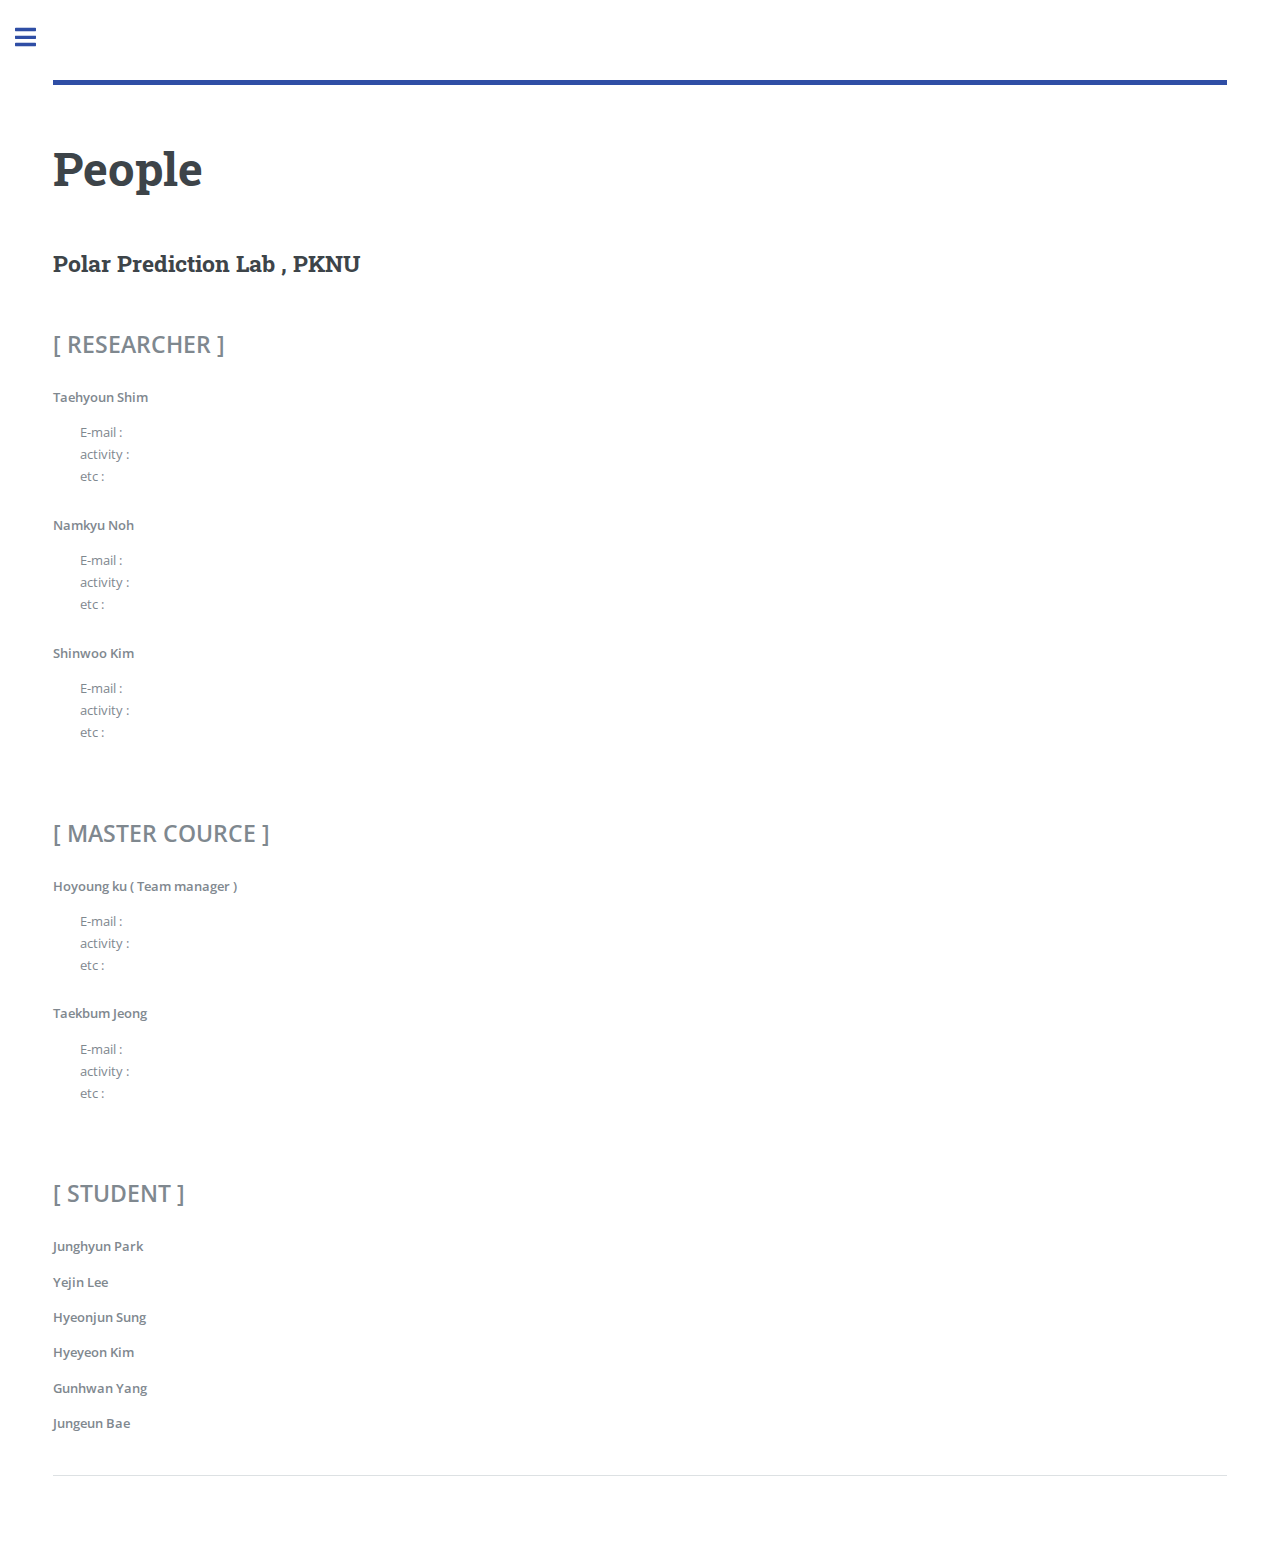
<file: people_past.html>
<!DOCTYPE HTML>
<!--
	Editorial by HTML5 UP
	html5up.net | @ajlkn
	Free for personal and commercial use under the CCA 3.0 license (html5up.net/license)
-->
<html>
	<head>
		<title>Polar Prediction Lab - People</title>
		<meta charset="utf-8" />
		<meta name="viewport" content="width=device-width, initial-scale=1, user-scalable=no" />
		<link rel="stylesheet" href="assets/css/main.css" />
	</head>
	<body class="is-preload">

		<!-- Wrapper -->
			<div id="wrapper">

				<!-- Main -->
					<div id="main">
						<div class="inner">

							<!-- Header -->
								<header id="header">

								</header>

							<!-- Content -->
								<section>
									<header class="main">
										<h1>People</h1>
									</header>

									<!-- Content -->
										<h2 id="content">Polar Prediction Lab , PKNU</h2>
									<br>
										<dl>
											<dt style="font-size:23px ">[ RESEARCHER ]</dt>
											<dt>Taehyoun Shim </dt>
											<dd>
										 <p>E-mail :<br>
												activity :<br>
												etc :</p>
											</dd>
											<dt>Namkyu Noh </dt>
											<dd>
												<p>E-mail :<br>
												activity :<br>
												etc :</p>
											</dd>
											<dt>Shinwoo Kim </dt>
											<dd>
												<p>E-mail :<br>
												activity :<br>
												etc :</p>
											</dd>
											<br>
											<br>
											<dt style="font-size:23px ">[ MASTER COURCE ]</dt>
											<dt>Hoyoung ku ( Team manager )</dt>
											<dd>
												<p>E-mail :<br>
												activity :<br>
												etc :</p>
											</dd>
											<dt>Taekbum Jeong</dt>
											<dd>
												<p>E-mail :<br>
												activity :<br>
												etc :</p>
											</dd>

											<br><br>
											<dt style="font-size:23px ">[ STUDENT ]</dt>
										  <dt>Junghyun Park</dt>
											<dt>Yejin Lee</dt>
											<dt>Hyeonjun Sung</dt>											
											<dt>Hyeyeon Kim</dt>
											<dt>Gunhwan Yang</dt>
											<dt>Jungeun Bae</dt>

										</dl>

									<hr class="major" />

									<!-- Elements -->

								</section>

						</div>
					</div>

				<!-- Sidebar -->
					<div id="sidebar">
						<div class="inner">

							<!-- Search -->


							<!-- Menu -->
							<script src="menu.js"></script>

							<!-- Section -->
								<section>
									<header class="major">
										<h2>Get in touch</h2>
									</header>

									<ul class="contact">
										<li class="icon solid fa-envelope"><a href="#">baekmin@gmail.com</a></li>
	                  <li class="icon solid fa-warehouse">4303, Chungmu, 45, Yongso-ro, Nam-gu, Busan, South Korea<br />
										<li class="icon solid fa-phone">051) 629-6641,&nbsp 051) 629-7868</li>
									</li>
									</ul>
								</section>

							<!-- Footer -->
								<footer id="footer">
									<p class="copyright">&copy; Untitled. All rights reserved. Demo Images: <a href="https://unsplash.com">Unsplash</a>. Design: <a href="https://html5up.net">HTML5 UP</a>.</p>
								</footer>

						</div>
					</div>

			</div>

		<!-- Scripts -->
			<script src="assets/js/jquery.min.js"></script>
			<script src="assets/js/browser.min.js"></script>
			<script src="assets/js/breakpoints.min.js"></script>
			<script src="assets/js/util.js"></script>
			<script src="assets/js/main.js"></script>

	</body>
</html>
</file>
<file: assets/css/main.css>
@import url(fontawesome-all.min.css);
@import url("https://fonts.googleapis.com/css?family=Open+Sans:400,600,400italic,600italic|Roboto+Slab:400,700");

/*
	Editorial by HTML5 UP
	html5up.net | @ajlkn
	Free for personal and commercial use under the CCA 3.0 license (html5up.net/license)
*/

html, body, div, span, applet, object,
iframe, h1, h2, h3, h4, h5, h6, p, blockquote,
pre, a, abbr, acronym, address, big, cite,
code, del, dfn, em, img, ins, kbd, q, s, samp,
small, strike, strong, sub, sup, tt, var, b,
u, i, center, dl, dt, dd, ol, ul, li, fieldset,
form, label, legend, table, caption, tbody,
tfoot, thead, tr, th, td, article, aside,
canvas, details, embed, figure, figcaption,
footer, header, hgroup, menu, nav, output, ruby,
section, summary, time, mark, audio, video {
	margin: 0;
	padding: 0;
	border: 0;
	font-size: 100%;
	font: inherit;
	vertical-align: baseline;}

article, aside, details, figcaption, figure,
footer, header, hgroup, menu, nav, section {
	display: block;}

body {
	line-height: 1;
}

ol, ul {
	list-style: none;
}

blockquote, q {
	quotes: none;
}

	blockquote:before, blockquote:after, q:before, q:after {
		content: '';
		content: none;
	}

table {
	border-collapse: collapse;
	border-spacing: 0;
}

body {
	-webkit-text-size-adjust: none;
}

mark {
	background-color: transparent;
	color: inherit;
}

input::-moz-focus-inner {
	border: 0;
	padding: 0;
}

input, select, textarea {
	-moz-appearance: none;
	-webkit-appearance: none;
	-ms-appearance: none;
	appearance: none;
}

/* Basic */

	@-ms-viewport {
		width: device-width;
	}

	body {
		-ms-overflow-style: scrollbar;
	}

	@media screen and (max-width: 480px) {

		html, body {
			min-width: 320px;
		}

	}

	html {
		box-sizing: border-box;
	}

	*, *:before, *:after {
		box-sizing: inherit;
	}

	body {
		background: #ffffff;
	}

		body.is-preload *, body.is-preload *:before, body.is-preload *:after, body.is-resizing *, body.is-resizing *:before, body.is-resizing *:after {
			-moz-animation: none !important;
			-webkit-animation: none !important;
			-ms-animation: none !important;
			animation: none !important;
			-moz-transition: none !important;
			-webkit-transition: none !important;
			-ms-transition: none !important;
			transition: none !important;
		}

/* Type */

	body, input, select, textarea {
		color: #7f888f;
		font-family: "Open Sans", sans-serif;
		font-size: 13pt;
		font-weight: 400;
		line-height: 1.65;
	}

		@media screen and (max-width: 1680px) {

			body, input, select, textarea {
				font-size: 11pt;
			}

		}

		@media screen and (max-width: 1280px) {

			body, input, select, textarea {
				font-size: 10pt;
			}

		}

		@media screen and (max-width: 360px) {

			body, input, select, textarea {
				font-size: 9pt;
			}

		}

	a {
		-moz-transition: color 0.2s ease-in-out, border-bottom-color 0.2s ease-in-out;
		-webkit-transition: color 0.2s ease-in-out, border-bottom-color 0.2s ease-in-out;
		-ms-transition: color 0.2s ease-in-out, border-bottom-color 0.2s ease-in-out;
		transition: color 0.2s ease-in-out, border-bottom-color 0.2s ease-in-out;
		border-bottom: dotted 1px;
		color: #2F4EA5;
		text-decoration: none;
	}



			a:hover strong {
				color: inherit;
			}

	strong, b {
		color: #3d4449;
		font-weight: 600;
	}

	em, i {
		font-style: italic;
	}

	p {
		margin: 0 0 2em 0;
	}

	h1, h2, h3, h4, h5, h6 {
		color: #3d4449;
		font-family: "Roboto Slab", serif;
		font-weight: 700;
		line-height: 1.5;
		margin: 0 0 1em 0;
	}

		h1 a, h2 a, h3 a, h4 a, h5 a, h6 a {
			color: inherit;
			text-decoration: none;
			border-bottom: 0;
		}

	h1 {
		font-size: 4em;
		margin: 0 0 0.5em 0;
		line-height: 1.3;
	}

	h2 {
		font-size: 1.75em;
	}

	h3 {
		font-size: 1.25em;
	}

	h4 {
		font-size: 1.1em;
	}

	h5 {
		font-size: 0.9em;
	}

	h6 {
		font-size: 0.7em;
	}

	@media screen and (max-width: 1680px) {

		h1 {
			font-size: 3.5em;
		}

	}

	@media screen and (max-width: 980px) {

		h1 {
			font-size: 3.25em;
		}

	}

	@media screen and (max-width: 736px) {

		h1 {
			font-size: 2em;
			line-height: 1.4;
		}

		h2 {
			font-size: 1.5em;
		}

	}

	sub {
		font-size: 0.8em;
		position: relative;
		top: 0.5em;
	}

	sup {
		font-size: 0.8em;
		position: relative;
		top: -0.5em;
	}

	blockquote {
		border-left: solid 3px rgba(210, 215, 217, 0.75);
		font-style: italic;
		margin: 0 0 2em 0;
		padding: 0.5em 0 0.5em 2em;
	}

	code {
		background: rgba(230, 235, 237, 0.25);
		border-radius: 0.375em;
		border: solid 1px rgba(210, 215, 217, 0.75);
		font-family: "Courier New", monospace;
		font-size: 0.9em;
		margin: 0 0.25em;
		padding: 0.25em 0.65em;
	}

	pre {
		-webkit-overflow-scrolling: touch;
		font-family: "Courier New", monospace;
		font-size: 0.9em;
		margin: 0 0 2em 0;
	}

		pre code {
			display: block;
			line-height: 1.75;
			padding: 1em 1.5em;
			overflow-x: auto;
		}

	hr {
		border: 0;
		border-bottom: solid 1px rgba(210, 215, 217, 0.75);
		margin: 2em 0;
	}

		hr.major {
			margin: 3em 0;
		}

	.align-left {
		text-align: left;
	}

	.align-center {
		text-align: center;
	}

	.align-right {
		text-align: right;
	}

/* Row */

	.row {
		display: flex;
		flex-wrap: wrap;
		box-sizing: border-box;
		align-items: stretch;
	}

		.row > * {
			box-sizing: border-box;
		}

		.row.gtr-uniform > * > :last-child {
			margin-bottom: 0;
		}

		.row.aln-left {
			justify-content: flex-start;
		}

		.row.aln-center {
			justify-content: center;
		}

		.row.aln-right {
			justify-content: flex-end;
		}

		.row.aln-top {
			align-items: flex-start;
		}

		.row.aln-middle {
			align-items: center;
		}

		.row.aln-bottom {
			align-items: flex-end;
		}

		.row > .imp {
			order: -1;
		}

		.row > .col-1 {
			width: 8.33333%;
		}

		.row > .off-1 {
			margin-left: 8.33333%;
		}

		.row > .col-2 {
			width: 16.66667%;
		}

		.row > .off-2 {
			margin-left: 16.66667%;
		}

		.row > .col-3 {
			width: 25%;
		}

		.row > .off-3 {
			margin-left: 25%;
		}

		.row > .col-4 {
			width: 33.33333%;
		}

		.row > .off-4 {
			margin-left: 33.33333%;
		}

		.row > .col-5 {
			width: 41.66667%;
		}

		.row > .off-5 {
			margin-left: 41.66667%;
		}

		.row > .col-6 {
			width: 50%;
		}

		.row > .off-6 {
			margin-left: 50%;
		}

		.row > .col-7 {
			width: 58.33333%;
		}

		.row > .off-7 {
			margin-left: 58.33333%;
		}

		.row > .col-8 {
			width: 66.66667%;
		}

		.row > .off-8 {
			margin-left: 66.66667%;
		}

		.row > .col-9 {
			width: 75%;
		}

		.row > .off-9 {
			margin-left: 75%;
		}

		.row > .col-10 {
			width: 83.33333%;
		}

		.row > .off-10 {
			margin-left: 83.33333%;
		}

		.row > .col-11 {
			width: 91.66667%;
		}

		.row > .off-11 {
			margin-left: 91.66667%;
		}

		.row > .col-12 {
			width: 100%;
		}

		.row > .off-12 {
			margin-left: 100%;
		}

		.row.gtr-0 {
			margin-top: 0;
			margin-left: 0em;
		}

			.row.gtr-0 > * {
				padding: 0 0 0 0em;
			}

			.row.gtr-0.gtr-uniform {
				margin-top: 0em;
			}

				.row.gtr-0.gtr-uniform > * {
					padding-top: 0em;
				}

		.row.gtr-25 {
			margin-top: 0;
			margin-left: -0.375em;
		}

			.row.gtr-25 > * {
				padding: 0 0 0 0.375em;
			}

			.row.gtr-25.gtr-uniform {
				margin-top: -0.375em;
			}

				.row.gtr-25.gtr-uniform > * {
					padding-top: 0.375em;
				}

		.row.gtr-50 {
			margin-top: 0;
			margin-left: -0.75em;
		}

			.row.gtr-50 > * {
				padding: 0 0 0 0.75em;
			}

			.row.gtr-50.gtr-uniform {
				margin-top: -0.75em;
			}

				.row.gtr-50.gtr-uniform > * {
					padding-top: 0.75em;
				}

		.row {
			margin-top: 0;
			margin-left: -1.5em;
		}

			.row > * {
				padding: 0 0 0 1.5em;
			}

			.row.gtr-uniform {
				margin-top: -1.5em;
			}

				.row.gtr-uniform > * {
					padding-top: 1.5em;
				}

		.row.gtr-150 {
			margin-top: 0;
			margin-left: -2.25em;
		}

			.row.gtr-150 > * {
				padding: 0 0 0 2.25em;
			}

			.row.gtr-150.gtr-uniform {
				margin-top: -2.25em;
			}

				.row.gtr-150.gtr-uniform > * {
					padding-top: 2.25em;
				}

		.row.gtr-200 {
			margin-top: 0;
			margin-left: -3em;
		}

			.row.gtr-200 > * {
				padding: 0 0 0 3em;
			}

			.row.gtr-200.gtr-uniform {
				margin-top: -3em;
			}

				.row.gtr-200.gtr-uniform > * {
					padding-top: 3em;
				}

		@media screen and (max-width: 1680px) {

			.row {
				display: flex;
				flex-wrap: wrap;
				box-sizing: border-box;
				align-items: stretch;
			}

				.row > * {
					box-sizing: border-box;
				}

				.row.gtr-uniform > * > :last-child {
					margin-bottom: 0;
				}

				.row.aln-left {
					justify-content: flex-start;
				}

				.row.aln-center {
					justify-content: center;
				}

				.row.aln-right {
					justify-content: flex-end;
				}

				.row.aln-top {
					align-items: flex-start;
				}

				.row.aln-middle {
					align-items: center;
				}

				.row.aln-bottom {
					align-items: flex-end;
				}

				.row > .imp-xlarge {
					order: -1;
				}

				.row > .col-1-xlarge {
					width: 8.33333%;
				}

				.row > .off-1-xlarge {
					margin-left: 8.33333%;
				}

				.row > .col-2-xlarge {
					width: 16.66667%;
				}

				.row > .off-2-xlarge {
					margin-left: 16.66667%;
				}

				.row > .col-3-xlarge {
					width: 25%;
				}

				.row > .off-3-xlarge {
					margin-left: 25%;
				}

				.row > .col-4-xlarge {
					width: 33.33333%;
				}

				.row > .off-4-xlarge {
					margin-left: 33.33333%;
				}

				.row > .col-5-xlarge {
					width: 41.66667%;
				}

				.row > .off-5-xlarge {
					margin-left: 41.66667%;
				}

				.row > .col-6-xlarge {
					width: 50%;
				}

				.row > .off-6-xlarge {
					margin-left: 50%;
				}

				.row > .col-7-xlarge {
					width: 58.33333%;
				}

				.row > .off-7-xlarge {
					margin-left: 58.33333%;
				}

				.row > .col-8-xlarge {
					width: 66.66667%;
				}

				.row > .off-8-xlarge {
					margin-left: 66.66667%;
				}

				.row > .col-9-xlarge {
					width: 75%;
				}

				.row > .off-9-xlarge {
					margin-left: 75%;
				}

				.row > .col-10-xlarge {
					width: 83.33333%;
				}

				.row > .off-10-xlarge {
					margin-left: 83.33333%;
				}

				.row > .col-11-xlarge {
					width: 91.66667%;
				}

				.row > .off-11-xlarge {
					margin-left: 91.66667%;
				}

				.row > .col-12-xlarge {
					width: 100%;
				}

				.row > .off-12-xlarge {
					margin-left: 100%;
				}

				.row.gtr-0 {
					margin-top: 0;
					margin-left: 0em;
				}

					.row.gtr-0 > * {
						padding: 0 0 0 0em;
					}

					.row.gtr-0.gtr-uniform {
						margin-top: 0em;
					}

						.row.gtr-0.gtr-uniform > * {
							padding-top: 0em;
						}

				.row.gtr-25 {
					margin-top: 0;
					margin-left: -0.375em;
				}

					.row.gtr-25 > * {
						padding: 0 0 0 0.375em;
					}

					.row.gtr-25.gtr-uniform {
						margin-top: -0.375em;
					}

						.row.gtr-25.gtr-uniform > * {
							padding-top: 0.375em;
						}

				.row.gtr-50 {
					margin-top: 0;
					margin-left: -0.75em;
				}

					.row.gtr-50 > * {
						padding: 0 0 0 0.75em;
					}

					.row.gtr-50.gtr-uniform {
						margin-top: -0.75em;
					}

						.row.gtr-50.gtr-uniform > * {
							padding-top: 0.75em;
						}

				.row {
					margin-top: 0;
					margin-left: -1.5em;
				}

					.row > * {
						padding: 0 0 0 1.5em;
					}

					.row.gtr-uniform {
						margin-top: -1.5em;
					}

						.row.gtr-uniform > * {
							padding-top: 1.5em;
						}

				.row.gtr-150 {
					margin-top: 0;
					margin-left: -2.25em;
				}

					.row.gtr-150 > * {
						padding: 0 0 0 2.25em;
					}

					.row.gtr-150.gtr-uniform {
						margin-top: -2.25em;
					}

						.row.gtr-150.gtr-uniform > * {
							padding-top: 2.25em;
						}

				.row.gtr-200 {
					margin-top: 0;
					margin-left: -3em;
				}

					.row.gtr-200 > * {
						padding: 0 0 0 3em;
					}

					.row.gtr-200.gtr-uniform {
						margin-top: -3em;
					}

						.row.gtr-200.gtr-uniform > * {
							padding-top: 3em;
						}

		}

		@media screen and (max-width: 1280px) {

			.row {
				display: flex;
				flex-wrap: wrap;
				box-sizing: border-box;
				align-items: stretch;
			}

				.row > * {
					box-sizing: border-box;
				}

				.row.gtr-uniform > * > :last-child {
					margin-bottom: 0;
				}

				.row.aln-left {
					justify-content: flex-start;
				}

				.row.aln-center {
					justify-content: center;
				}

				.row.aln-right {
					justify-content: flex-end;
				}

				.row.aln-top {
					align-items: flex-start;
				}

				.row.aln-middle {
					align-items: center;
				}

				.row.aln-bottom {
					align-items: flex-end;
				}

				.row > .imp-large {
					order: -1;
				}

				.row > .col-1-large {
					width: 8.33333%;
				}

				.row > .off-1-large {
					margin-left: 8.33333%;
				}

				.row > .col-2-large {
					width: 16.66667%;
				}

				.row > .off-2-large {
					margin-left: 16.66667%;
				}

				.row > .col-3-large {
					width: 25%;
				}

				.row > .off-3-large {
					margin-left: 25%;
				}

				.row > .col-4-large {
					width: 33.33333%;
				}

				.row > .off-4-large {
					margin-left: 33.33333%;
				}

				.row > .col-5-large {
					width: 41.66667%;
				}

				.row > .off-5-large {
					margin-left: 41.66667%;
				}

				.row > .col-6-large {
					width: 50%;
				}

				.row > .off-6-large {
					margin-left: 50%;
				}

				.row > .col-7-large {
					width: 58.33333%;
				}

				.row > .off-7-large {
					margin-left: 58.33333%;
				}

				.row > .col-8-large {
					width: 66.66667%;
				}

				.row > .off-8-large {
					margin-left: 66.66667%;
				}

				.row > .col-9-large {
					width: 75%;
				}

				.row > .off-9-large {
					margin-left: 75%;
				}

				.row > .col-10-large {
					width: 83.33333%;
				}

				.row > .off-10-large {
					margin-left: 83.33333%;
				}

				.row > .col-11-large {
					width: 91.66667%;
				}

				.row > .off-11-large {
					margin-left: 91.66667%;
				}

				.row > .col-12-large {
					width: 100%;
				}

				.row > .off-12-large {
					margin-left: 100%;
				}

				.row.gtr-0 {
					margin-top: 0;
					margin-left: 0em;
				}

					.row.gtr-0 > * {
						padding: 0 0 0 0em;
					}

					.row.gtr-0.gtr-uniform {
						margin-top: 0em;
					}

						.row.gtr-0.gtr-uniform > * {
							padding-top: 0em;
						}

				.row.gtr-25 {
					margin-top: 0;
					margin-left: -0.375em;
				}

					.row.gtr-25 > * {
						padding: 0 0 0 0.375em;
					}

					.row.gtr-25.gtr-uniform {
						margin-top: -0.375em;
					}

						.row.gtr-25.gtr-uniform > * {
							padding-top: 0.375em;
						}

				.row.gtr-50 {
					margin-top: 0;
					margin-left: -0.75em;
				}

					.row.gtr-50 > * {
						padding: 0 0 0 0.75em;
					}

					.row.gtr-50.gtr-uniform {
						margin-top: -0.75em;
					}

						.row.gtr-50.gtr-uniform > * {
							padding-top: 0.75em;
						}

				.row {
					margin-top: 0;
					margin-left: -1.5em;
				}

					.row > * {
						padding: 0 0 0 1.5em;
					}

					.row.gtr-uniform {
						margin-top: -1.5em;
					}

						.row.gtr-uniform > * {
							padding-top: 1.5em;
						}

				.row.gtr-150 {
					margin-top: 0;
					margin-left: -2.25em;
				}

					.row.gtr-150 > * {
						padding: 0 0 0 2.25em;
					}

					.row.gtr-150.gtr-uniform {
						margin-top: -2.25em;
					}

						.row.gtr-150.gtr-uniform > * {
							padding-top: 2.25em;
						}

				.row.gtr-200 {
					margin-top: 0;
					margin-left: -3em;
				}

					.row.gtr-200 > * {
						padding: 0 0 0 3em;
					}

					.row.gtr-200.gtr-uniform {
						margin-top: -3em;
					}

						.row.gtr-200.gtr-uniform > * {
							padding-top: 3em;
						}

		}

		@media screen and (max-width: 980px) {

			.row {
				display: flex;
				flex-wrap: wrap;
				box-sizing: border-box;
				align-items: stretch;
			}

				.row > * {
					box-sizing: border-box;
				}

				.row.gtr-uniform > * > :last-child {
					margin-bottom: 0;
				}

				.row.aln-left {
					justify-content: flex-start;
				}

				.row.aln-center {
					justify-content: center;
				}

				.row.aln-right {
					justify-content: flex-end;
				}

				.row.aln-top {
					align-items: flex-start;
				}

				.row.aln-middle {
					align-items: center;
				}

				.row.aln-bottom {
					align-items: flex-end;
				}

				.row > .imp-medium {
					order: -1;
				}

				.row > .col-1-medium {
					width: 8.33333%;
				}

				.row > .off-1-medium {
					margin-left: 8.33333%;
				}

				.row > .col-2-medium {
					width: 16.66667%;
				}

				.row > .off-2-medium {
					margin-left: 16.66667%;
				}

				.row > .col-3-medium {
					width: 25%;
				}

				.row > .off-3-medium {
					margin-left: 25%;
				}

				.row > .col-4-medium {
					width: 33.33333%;
				}

				.row > .off-4-medium {
					margin-left: 33.33333%;
				}

				.row > .col-5-medium {
					width: 41.66667%;
				}

				.row > .off-5-medium {
					margin-left: 41.66667%;
				}

				.row > .col-6-medium {
					width: 50%;
				}

				.row > .off-6-medium {
					margin-left: 50%;
				}

				.row > .col-7-medium {
					width: 58.33333%;
				}

				.row > .off-7-medium {
					margin-left: 58.33333%;
				}

				.row > .col-8-medium {
					width: 66.66667%;
				}

				.row > .off-8-medium {
					margin-left: 66.66667%;
				}

				.row > .col-9-medium {
					width: 75%;
				}

				.row > .off-9-medium {
					margin-left: 75%;
				}

				.row > .col-10-medium {
					width: 83.33333%;
				}

				.row > .off-10-medium {
					margin-left: 83.33333%;
				}

				.row > .col-11-medium {
					width: 91.66667%;
				}

				.row > .off-11-medium {
					margin-left: 91.66667%;
				}

				.row > .col-12-medium {
					width: 100%;
				}

				.row > .off-12-medium {
					margin-left: 100%;
				}

				.row.gtr-0 {
					margin-top: 0;
					margin-left: 0em;
				}

					.row.gtr-0 > * {
						padding: 0 0 0 0em;
					}

					.row.gtr-0.gtr-uniform {
						margin-top: 0em;
					}

						.row.gtr-0.gtr-uniform > * {
							padding-top: 0em;
						}

				.row.gtr-25 {
					margin-top: 0;
					margin-left: -0.375em;
				}

					.row.gtr-25 > * {
						padding: 0 0 0 0.375em;
					}

					.row.gtr-25.gtr-uniform {
						margin-top: -0.375em;
					}

						.row.gtr-25.gtr-uniform > * {
							padding-top: 0.375em;
						}

				.row.gtr-50 {
					margin-top: 0;
					margin-left: -0.75em;
				}

					.row.gtr-50 > * {
						padding: 0 0 0 0.75em;
					}

					.row.gtr-50.gtr-uniform {
						margin-top: -0.75em;
					}

						.row.gtr-50.gtr-uniform > * {
							padding-top: 0.75em;
						}

				.row {
					margin-top: 0;
					margin-left: -1.5em;
				}

					.row > * {
						padding: 0 0 0 1.5em;
					}

					.row.gtr-uniform {
						margin-top: -1.5em;
					}

						.row.gtr-uniform > * {
							padding-top: 1.5em;
						}

				.row.gtr-150 {
					margin-top: 0;
					margin-left: -2.25em;
				}

					.row.gtr-150 > * {
						padding: 0 0 0 2.25em;
					}

					.row.gtr-150.gtr-uniform {
						margin-top: -2.25em;
					}

						.row.gtr-150.gtr-uniform > * {
							padding-top: 2.25em;
						}

				.row.gtr-200 {
					margin-top: 0;
					margin-left: -3em;
				}

					.row.gtr-200 > * {
						padding: 0 0 0 3em;
					}

					.row.gtr-200.gtr-uniform {
						margin-top: -3em;
					}

						.row.gtr-200.gtr-uniform > * {
							padding-top: 3em;
						}

		}

		@media screen and (max-width: 736px) {

			.row {
				display: flex;
				flex-wrap: wrap;
				box-sizing: border-box;
				align-items: stretch;
			}

				.row > * {
					box-sizing: border-box;
				}

				.row.gtr-uniform > * > :last-child {
					margin-bottom: 0;
				}

				.row.aln-left {
					justify-content: flex-start;
				}

				.row.aln-center {
					justify-content: center;
				}

				.row.aln-right {
					justify-content: flex-end;
				}

				.row.aln-top {
					align-items: flex-start;
				}

				.row.aln-middle {
					align-items: center;
				}

				.row.aln-bottom {
					align-items: flex-end;
				}

				.row > .imp-small {
					order: -1;
				}

				.row > .col-1-small {
					width: 8.33333%;
				}

				.row > .off-1-small {
					margin-left: 8.33333%;
				}

				.row > .col-2-small {
					width: 16.66667%;
				}

				.row > .off-2-small {
					margin-left: 16.66667%;
				}

				.row > .col-3-small {
					width: 25%;
				}

				.row > .off-3-small {
					margin-left: 25%;
				}

				.row > .col-4-small {
					width: 33.33333%;
				}

				.row > .off-4-small {
					margin-left: 33.33333%;
				}

				.row > .col-5-small {
					width: 41.66667%;
				}

				.row > .off-5-small {
					margin-left: 41.66667%;
				}

				.row > .col-6-small {
					width: 50%;
				}

				.row > .off-6-small {
					margin-left: 50%;
				}

				.row > .col-7-small {
					width: 58.33333%;
				}

				.row > .off-7-small {
					margin-left: 58.33333%;
				}

				.row > .col-8-small {
					width: 66.66667%;
				}

				.row > .off-8-small {
					margin-left: 66.66667%;
				}

				.row > .col-9-small {
					width: 75%;
				}

				.row > .off-9-small {
					margin-left: 75%;
				}

				.row > .col-10-small {
					width: 83.33333%;
				}

				.row > .off-10-small {
					margin-left: 83.33333%;
				}

				.row > .col-11-small {
					width: 91.66667%;
				}

				.row > .off-11-small {
					margin-left: 91.66667%;
				}

				.row > .col-12-small {
					width: 100%;
				}

				.row > .off-12-small {
					margin-left: 100%;
				}

				.row.gtr-0 {
					margin-top: 0;
					margin-left: 0em;
				}

					.row.gtr-0 > * {
						padding: 0 0 0 0em;
					}

					.row.gtr-0.gtr-uniform {
						margin-top: 0em;
					}

						.row.gtr-0.gtr-uniform > * {
							padding-top: 0em;
						}

				.row.gtr-25 {
					margin-top: 0;
					margin-left: -0.375em;
				}

					.row.gtr-25 > * {
						padding: 0 0 0 0.375em;
					}

					.row.gtr-25.gtr-uniform {
						margin-top: -0.375em;
					}

						.row.gtr-25.gtr-uniform > * {
							padding-top: 0.375em;
						}

				.row.gtr-50 {
					margin-top: 0;
					margin-left: -0.75em;
				}

					.row.gtr-50 > * {
						padding: 0 0 0 0.75em;
					}

					.row.gtr-50.gtr-uniform {
						margin-top: -0.75em;
					}

						.row.gtr-50.gtr-uniform > * {
							padding-top: 0.75em;
						}

				.row {
					margin-top: 0;
					margin-left: -1.5em;
				}

					.row > * {
						padding: 0 0 0 1.5em;
					}

					.row.gtr-uniform {
						margin-top: -1.5em;
					}

						.row.gtr-uniform > * {
							padding-top: 1.5em;
						}

				.row.gtr-150 {
					margin-top: 0;
					margin-left: -2.25em;
				}

					.row.gtr-150 > * {
						padding: 0 0 0 2.25em;
					}

					.row.gtr-150.gtr-uniform {
						margin-top: -2.25em;
					}

						.row.gtr-150.gtr-uniform > * {
							padding-top: 2.25em;
						}

				.row.gtr-200 {
					margin-top: 0;
					margin-left: -3em;
				}

					.row.gtr-200 > * {
						padding: 0 0 0 3em;
					}

					.row.gtr-200.gtr-uniform {
						margin-top: -3em;
					}

						.row.gtr-200.gtr-uniform > * {
							padding-top: 3em;
						}

		}

		@media screen and (max-width: 480px) {

			.row {
				display: flex;
				flex-wrap: wrap;
				box-sizing: border-box;
				align-items: stretch;
			}

				.row > * {
					box-sizing: border-box;
				}

				.row.gtr-uniform > * > :last-child {
					margin-bottom: 0;
				}

				.row.aln-left {
					justify-content: flex-start;
				}

				.row.aln-center {
					justify-content: center;
				}

				.row.aln-right {
					justify-content: flex-end;
				}

				.row.aln-top {
					align-items: flex-start;
				}

				.row.aln-middle {
					align-items: center;
				}

				.row.aln-bottom {
					align-items: flex-end;
				}

				.row > .imp-xsmall {
					order: -1;
				}

				.row > .col-1-xsmall {
					width: 8.33333%;
				}

				.row > .off-1-xsmall {
					margin-left: 8.33333%;
				}

				.row > .col-2-xsmall {
					width: 16.66667%;
				}

				.row > .off-2-xsmall {
					margin-left: 16.66667%;
				}

				.row > .col-3-xsmall {
					width: 25%;
				}

				.row > .off-3-xsmall {
					margin-left: 25%;
				}

				.row > .col-4-xsmall {
					width: 33.33333%;
				}

				.row > .off-4-xsmall {
					margin-left: 33.33333%;
				}

				.row > .col-5-xsmall {
					width: 41.66667%;
				}

				.row > .off-5-xsmall {
					margin-left: 41.66667%;
				}

				.row > .col-6-xsmall {
					width: 50%;
				}

				.row > .off-6-xsmall {
					margin-left: 50%;
				}

				.row > .col-7-xsmall {
					width: 58.33333%;
				}

				.row > .off-7-xsmall {
					margin-left: 58.33333%;
				}

				.row > .col-8-xsmall {
					width: 66.66667%;
				}

				.row > .off-8-xsmall {
					margin-left: 66.66667%;
				}

				.row > .col-9-xsmall {
					width: 75%;
				}

				.row > .off-9-xsmall {
					margin-left: 75%;
				}

				.row > .col-10-xsmall {
					width: 83.33333%;
				}

				.row > .off-10-xsmall {
					margin-left: 83.33333%;
				}

				.row > .col-11-xsmall {
					width: 91.66667%;
				}

				.row > .off-11-xsmall {
					margin-left: 91.66667%;
				}

				.row > .col-12-xsmall {
					width: 100%;
				}

				.row > .off-12-xsmall {
					margin-left: 100%;
				}

				.row.gtr-0 {
					margin-top: 0;
					margin-left: 0em;
				}

					.row.gtr-0 > * {
						padding: 0 0 0 0em;
					}

					.row.gtr-0.gtr-uniform {
						margin-top: 0em;
					}

						.row.gtr-0.gtr-uniform > * {
							padding-top: 0em;
						}

				.row.gtr-25 {
					margin-top: 0;
					margin-left: -0.375em;
				}

					.row.gtr-25 > * {
						padding: 0 0 0 0.375em;
					}

					.row.gtr-25.gtr-uniform {
						margin-top: -0.375em;
					}

						.row.gtr-25.gtr-uniform > * {
							padding-top: 0.375em;
						}

				.row.gtr-50 {
					margin-top: 0;
					margin-left: -0.75em;
				}

					.row.gtr-50 > * {
						padding: 0 0 0 0.75em;
					}

					.row.gtr-50.gtr-uniform {
						margin-top: -0.75em;
					}

						.row.gtr-50.gtr-uniform > * {
							padding-top: 0.75em;
						}

				.row {
					margin-top: 0;
					margin-left: -1.5em;
				}

					.row > * {
						padding: 0 0 0 1.5em;
					}

					.row.gtr-uniform {
						margin-top: -1.5em;
					}

						.row.gtr-uniform > * {
							padding-top: 1.5em;
						}

				.row.gtr-150 {
					margin-top: 0;
					margin-left: -2.25em;
				}

					.row.gtr-150 > * {
						padding: 0 0 0 2.25em;
					}

					.row.gtr-150.gtr-uniform {
						margin-top: -2.25em;
					}

						.row.gtr-150.gtr-uniform > * {
							padding-top: 2.25em;
						}

				.row.gtr-200 {
					margin-top: 0;
					margin-left: -3em;
				}

					.row.gtr-200 > * {
						padding: 0 0 0 3em;
					}

					.row.gtr-200.gtr-uniform {
						margin-top: -3em;
					}

						.row.gtr-200.gtr-uniform > * {
							padding-top: 3em;
						}

		}

/* Section/Article */

	section.special, article.special {
		text-align: center;
	}

	header p {
		font-family: "Roboto Slab", serif;
		font-size: 1em;
		font-weight: 400;
		letter-spacing: 0.075em;
		margin-top: -0.5em;
		text-transform: uppercase;
	}

	header.major > :last-child {
		border-bottom: solid 3px #2F4EA5;
		display: inline-block;
		margin: 0 0 2em 0;
		padding: 0 0.75em 0.5em 0;
	}

	header.main > :last-child {
		margin: 0 0 1em 0;
	}

/* Form */

	form {
		margin: 0 0 2em 0;
	}

	label {
		color: #3d4449;
		display: block;
		font-size: 0.9em;
		font-weight: 600;
		margin: 0 0 1em 0;
	}

	input[type="text"],
	input[type="password"],
	input[type="email"],
	input[type="tel"],
	input[type="search"],
	input[type="url"],
	select,
	textarea {
		-moz-appearance: none;
		-webkit-appearance: none;
		-ms-appearance: none;
		appearance: none;
		background: #ffffff;
		border-radius: 0.375em;
		border: none;
		border: solid 1px rgba(210, 215, 217, 0.75);
		color: inherit;
		display: block;
		outline: 0;
		padding: 0 1em;
		text-decoration: none;
		width: 100%;
	}

		input[type="text"]:invalid,
		input[type="password"]:invalid,
		input[type="email"]:invalid,
		input[type="tel"]:invalid,
		input[type="search"]:invalid,
		input[type="url"]:invalid,
		select:invalid,
		textarea:invalid {
			box-shadow: none;
		}

		input[type="text"]:focus,
		input[type="password"]:focus,
		input[type="email"]:focus,
		input[type="tel"]:focus,
		input[type="search"]:focus,
		input[type="url"]:focus,
		select:focus,
		textarea:focus {
			border-color: #2F4EA5;
			box-shadow: 0 0 0 1px #2F4EA5;
		}

	select {
		background-image: url("data:image/svg+xml;charset=utf8,%3Csvg xmlns='http://www.w3.org/2000/svg' width='40' height='40' preserveAspectRatio='none' viewBox='0 0 40 40'%3E%3Cpath d='M9.4,12.3l10.4,10.4l10.4-10.4c0.2-0.2,0.5-0.4,0.9-0.4c0.3,0,0.6,0.1,0.9,0.4l3.3,3.3c0.2,0.2,0.4,0.5,0.4,0.9 c0,0.4-0.1,0.6-0.4,0.9L20.7,31.9c-0.2,0.2-0.5,0.4-0.9,0.4c-0.3,0-0.6-0.1-0.9-0.4L4.3,17.3c-0.2-0.2-0.4-0.5-0.4-0.9 c0-0.4,0.1-0.6,0.4-0.9l3.3-3.3c0.2-0.2,0.5-0.4,0.9-0.4S9.1,12.1,9.4,12.3z' fill='rgba(210, 215, 217, 0.75)' /%3E%3C/svg%3E");
		background-size: 1.25em;
		background-repeat: no-repeat;
		background-position: calc(100% - 1em) center;
		height: 2.75em;
		padding-right: 2.75em;
		text-overflow: ellipsis;
	}

		select option {
			color: #3d4449;
			background: #ffffff;
		}

		select:focus::-ms-value {
			background-color: transparent;
		}

		select::-ms-expand {
			display: none;
		}

	input[type="text"],
	input[type="password"],
	input[type="email"],
	input[type="tel"],
	input[type="search"],
	input[type="url"],
	select {
		height: 2.75em;
	}

	textarea {
		padding: 0.75em 1em;
	}

	input[type="checkbox"],
	input[type="radio"] {
		-moz-appearance: none;
		-webkit-appearance: none;
		-ms-appearance: none;
		appearance: none;
		display: block;
		float: left;
		margin-right: -2em;
		opacity: 0;
		width: 1em;
		z-index: -1;
	}

		input[type="checkbox"] + label,
		input[type="radio"] + label {
			text-decoration: none;
			color: #7f888f;
			cursor: pointer;
			display: inline-block;
			font-size: 1em;
			font-weight: 400;
			padding-left: 2.4em;
			padding-right: 0.75em;
			position: relative;
		}

			input[type="checkbox"] + label:before,
			input[type="radio"] + label:before {
				-moz-osx-font-smoothing: grayscale;
				-webkit-font-smoothing: antialiased;
				display: inline-block;
				font-style: normal;
				font-variant: normal;
				text-rendering: auto;
				line-height: 1;
				text-transform: none !important;
				font-family: 'Font Awesome 5 Free';
				font-weight: 900;
			}

			input[type="checkbox"] + label:before,
			input[type="radio"] + label:before {
				background: #ffffff;
				border-radius: 0.375em;
				border: solid 1px rgba(210, 215, 217, 0.75);
				content: '';
				display: inline-block;
				font-size: 0.8em;
				height: 2.0625em;
				left: 0;
				line-height: 2.0625em;
				position: absolute;
				text-align: center;
				top: 0;
				width: 2.0625em;
			}

		input[type="checkbox"]:checked + label:before,
		input[type="radio"]:checked + label:before {
			background: #3d4449;
			border-color: #3d4449;
			color: #ffffff;
			content: '\f00c';
		}

		input[type="checkbox"]:focus + label:before,
		input[type="radio"]:focus + label:before {
			border-color: #2F4EA5;
			box-shadow: 0 0 0 1px #2F4EA5;
		}

	input[type="checkbox"] + label:before {
		border-radius: 0.375em;
	}

	input[type="radio"] + label:before {
		border-radius: 100%;
	}

	::-webkit-input-placeholder {
		color: #9fa3a6 !important;
		opacity: 1.0;
	}

	:-moz-placeholder {
		color: #9fa3a6 !important;
		opacity: 1.0;
	}

	::-moz-placeholder {
		color: #9fa3a6 !important;
		opacity: 1.0;
	}

	:-ms-input-placeholder {
		color: #9fa3a6 !important;
		opacity: 1.0;
	}

/* Box */

	.box {
		border-radius: 0.375em;
		border: solid 1px rgba(210, 215, 217, 0.75);
		margin-bottom: 2em;
		padding: 1.5em;
	}

		.box > :last-child,
		.box > :last-child > :last-child,
		.box > :last-child > :last-child > :last-child {
			margin-bottom: 0;
		}

		.box.alt {
			border: 0;
			border-radius: 0;
			padding: 0;
		}

/* Icon */

	.icon {
		text-decoration: none;
		border-bottom: none;
		position: relative;
	}

		.icon:before {
			-moz-osx-font-smoothing: grayscale;
			-webkit-font-smoothing: antialiased;
			display: inline-block;
			font-style: normal;
			font-variant: normal;
			text-rendering: auto;
			line-height: 1;
			text-transform: none !important;
			font-family: 'Font Awesome 5 Free';
			font-weight: 400;
		}

		.icon > .label {
			display: none;
		}

		.icon:before {
			line-height: inherit;
		}

		.icon.solid:before {
			font-weight: 900;
		}

		.icon.brands:before {
			font-family: 'Font Awesome 5 Brands';
		}

/* Image */

	.image {
		border-radius: 0.375em;
		border: 0;
		display: inline-block;
		position: relative;
	}

		.image img {
			border-radius: 0.375em;
			display: block;
		}

		.image.left, .image.right {
			max-width: 40%;
		}

			.image.left img, .image.right img {
				width: 100%;
			}

		.image.left {
			float: left;
			padding: 0 1.5em 1em 0;
			top: 0.25em;
		}

		.image.right {
			float: right;
			padding: 0 0 1em 1.5em;
			top: 0.25em;
		}

		.image.fit {
			display: block;
			margin: 0 0 2em 0;
			width: 100%;
		}

			.image.fit img {
				width: 100%;
			}

		.image.main {
			display: block;
			margin: 0 0 3em 0;
			width: 100%;
		}

			.image.main img {
				width: 100%;
			}

	a.image {
		overflow: hidden;
	}

		a.image img {
			-moz-transition: -moz-transform 0.2s ease;
			-webkit-transition: -webkit-transform 0.2s ease;
			-ms-transition: -ms-transform 0.2s ease;
			transition: transform 0.2s ease;
		}

		a.image:hover img {
			-moz-transform: scale(1.075);
			-webkit-transform: scale(1.075);
			-ms-transform: scale(1.075);
			transform: scale(1.075);
		}

/* List */

	ol {
		list-style: decimal;
		margin: 0 0 2em 0;
		padding-left: 1.25em;
	}

		ol li {
			padding-left: 0.25em;
		}

	ul {
		list-style: disc;
		margin: 0 0 2em 0;
		padding-left: 1em;
	}

		ul li {
			padding-left: 0.5em;
		}

		ul.alt {
			list-style: none;
			padding-left: 0;
		}

			ul.alt li {
				border-top: solid 1px rgba(210, 215, 217, 0.75);
				padding: 0.5em 0;
			}

				ul.alt li:first-child {
					border-top: 0;
					padding-top: 0;
				}

	dl {
		margin: 0 0 2em 0;
	}

		dl dt {
			display: block;
			font-weight: 600;
			margin: 0 0 1em 0;
		}

		dl dd {
			margin-left: 2em;
		}

/* Actions */

	ul.actions {
		display: -moz-flex;
		display: -webkit-flex;
		display: -ms-flex;
		display: flex;
		cursor: default;
		list-style: none;
		margin-left: -1em;
		padding-left: 0;
	}

		ul.actions li {
			padding: 0 0 0 1em;
			vertical-align: middle;
		}

		ul.actions.special {
			-moz-justify-content: center;
			-webkit-justify-content: center;
			-ms-justify-content: center;
			justify-content: center;
			width: 100%;
			margin-left: 0;
		}

			ul.actions.special li:first-child {
				padding-left: 0;
			}

		ul.actions.stacked {
			-moz-flex-direction: column;
			-webkit-flex-direction: column;
			-ms-flex-direction: column;
			flex-direction: column;
			margin-left: 0;
		}

			ul.actions.stacked li {
				padding: 1.3em 0 0 0;
			}

				ul.actions.stacked li:first-child {
					padding-top: 0;
				}

		ul.actions.fit {
			width: calc(100% + 1em);
		}

			ul.actions.fit li {
				-moz-flex-grow: 1;
				-webkit-flex-grow: 1;
				-ms-flex-grow: 1;
				flex-grow: 1;
				-moz-flex-shrink: 1;
				-webkit-flex-shrink: 1;
				-ms-flex-shrink: 1;
				flex-shrink: 1;
				width: 100%;
			}

				ul.actions.fit li > * {
					width: 100%;
				}

			ul.actions.fit.stacked {
				width: 100%;
			}

/* Icons */

	ul.icons {
		cursor: default;
		list-style: none;
		padding-left: 0;
	}

		ul.icons li {
			display: inline-block;
			padding: 0 1em 0 0;
		}

			ul.icons li:last-child {
				padding-right: 0;
			}

			ul.icons li .icon {
				color: inherit;
			}

				ul.icons li .icon:before {
					font-size: 1.25em;
				}

/* Contact */

	ul.contact {
		list-style: none;
		padding: 0;
	}

		ul.contact li {
			text-decoration: none;
			border-top: solid 1px rgba(210, 215, 217, 0.75);
			margin: 1.5em 0 0 0;
			padding: 1.5em 0 0 3em;
			position: relative;
		}

			ul.contact li:before {
				-moz-osx-font-smoothing: grayscale;
				-webkit-font-smoothing: antialiased;
				display: inline-block;
				font-style: normal;
				font-variant: normal;
				text-rendering: auto;
				line-height: 1;
				text-transform: none !important;
				font-family: 'Font Awesome 5 Free';
				font-weight: 400;
			}

			ul.contact li:before {
				color: #2F4EA5;
				display: inline-block;
				font-size: 1.5em;
				height: 1.125em;
				left: 0;
				line-height: 1.125em;
				position: absolute;
				text-align: center;
				top: 1em;
				width: 1.5em;
			}

			ul.contact li:first-child {
				border-top: 0;
				margin-top: 0;
				padding-top: 0;
			}

				ul.contact li:first-child:before {
					top: 0;
				}

			ul.contact li a {
				color: inherit;
			}

/* Pagination */

	ul.pagination {
		cursor: default;
		list-style: none;
		padding-left: 0;
	}

		ul.pagination li {
			display: inline-block;
			padding-left: 0;
			vertical-align: middle;
		}

			ul.pagination li > .page {
				-moz-transition: background-color 0.2s ease-in-out, color 0.2s ease-in-out;
				-webkit-transition: background-color 0.2s ease-in-out, color 0.2s ease-in-out;
				-ms-transition: background-color 0.2s ease-in-out, color 0.2s ease-in-out;
				transition: background-color 0.2s ease-in-out, color 0.2s ease-in-out;
				border-bottom: 0;
				border-radius: 0.375em;
				display: inline-block;
				font-size: 0.8em;
				font-weight: 600;
				height: 2em;
				line-height: 2em;
				margin: 0 0.125em;
				min-width: 2em;
				padding: 0 0.5em;
				text-align: center;
			}

				ul.pagination li > .page.active {
					background-color: #2F4EA5;
					color: #ffffff !important;
				}

					ul.pagination li > .page.active:hover {
						background-color: #f67878;
					}

					ul.pagination li > .page.active:active {
						background-color: #f45c5c;
					}

			ul.pagination li:first-child {
				padding-right: 0.75em;
			}

			ul.pagination li:last-child {
				padding-left: 0.75em;
			}

		@media screen and (max-width: 480px) {

			ul.pagination li:nth-child(n+2):nth-last-child(n+2) {
				display: none;
			}

			ul.pagination li:first-child {
				padding-right: 0;
			}

		}

/* Table */

	.table-wrapper {
		-webkit-overflow-scrolling: touch;
		overflow-x: auto;
	}

	table {
		margin: 0 0 2em 0;
		width: 100%;
	}

		table tbody tr {
			border: solid 1px rgba(210, 215, 217, 0.75);
			border-left: 0;
			border-right: 0;
		}

			table tbody tr:nth-child(2n + 1) {
				background-color: rgba(230, 235, 237, 0.25);
			}

		table td {
			padding: 0.75em 0.75em;
		}

		table th {
			color: #3d4449;
			font-size: 0.9em;
			font-weight: 600;
			padding: 0 0.75em 0.75em 0.75em;
			text-align: left;
		}

		table thead {
			border-bottom: solid 2px rgba(210, 215, 217, 0.75);
		}

		table tfoot {
			border-top: solid 2px rgba(210, 215, 217, 0.75);
		}

		table.alt {
			border-collapse: separate;
		}

			table.alt tbody tr td {
				border: solid 1px rgba(210, 215, 217, 0.75);
				border-left-width: 0;
				border-top-width: 0;
			}

				table.alt tbody tr td:first-child {
					border-left-width: 1px;
				}

			table.alt tbody tr:first-child td {
				border-top-width: 1px;
			}

			table.alt thead {
				border-bottom: 0;
			}

			table.alt tfoot {
				border-top: 0;
			}

/* Button */

	input[type="submit"],
	input[type="reset"],
	input[type="button"],
	button,
	.button {
		-moz-appearance: none;
		-webkit-appearance: none;
		-ms-appearance: none;
		appearance: none;
		-moz-transition: background-color 0.2s ease-in-out, color 0.2s ease-in-out;
		-webkit-transition: background-color 0.2s ease-in-out, color 0.2s ease-in-out;
		-ms-transition: background-color 0.2s ease-in-out, color 0.2s ease-in-out;
		transition: background-color 0.2s ease-in-out, color 0.2s ease-in-out;
		background-color: transparent;
		border-radius: 0.375em;
		border: 0;
		box-shadow: inset 0 0 0 2px #2F4EA5;
		color: #2F4EA5 !important;
		cursor: pointer;
		display: inline-block;
		font-family: "Roboto Slab", serif;
		font-size: 0.8em;
		font-weight: 700;
		height: 3.5em;
		letter-spacing: 0.075em;
		line-height: 3.5em;
		padding: 0 2.25em;
		text-align: center;
		text-decoration: none;
		text-transform: uppercase;
		white-space: nowrap;
	}

		input[type="submit"]:hover,
		input[type="reset"]:hover,
		input[type="button"]:hover,
		button:hover,
		.button:hover {
			background-color: rgba(245, 106, 106, 0.05);
		}

		input[type="submit"]:active,
		input[type="reset"]:active,
		input[type="button"]:active,
		button:active,
		.button:active {
			background-color: rgba(245, 106, 106, 0.15);
		}

		input[type="submit"].icon:before,
		input[type="reset"].icon:before,
		input[type="button"].icon:before,
		button.icon:before,
		.button.icon:before {
			margin-right: 0.5em;
		}

		input[type="submit"].fit,
		input[type="reset"].fit,
		input[type="button"].fit,
		button.fit,
		.button.fit {
			width: 100%;
		}

		input[type="submit"].small,
		input[type="reset"].small,
		input[type="button"].small,
		button.small,
		.button.small {
			font-size: 0.6em;
		}

		input[type="submit"].large,
		input[type="reset"].large,
		input[type="button"].large,
		button.large,
		.button.large {
			font-size: 1em;
			height: 3.65em;
			line-height: 3.65em;
		}

		input[type="submit"].primary,
		input[type="reset"].primary,
		input[type="button"].primary,
		button.primary,
		.button.primary {
			background-color: #2F4EA5;
			box-shadow: none;
			color: #ffffff !important;
		}

			input[type="submit"].primary:hover,
			input[type="reset"].primary:hover,
			input[type="button"].primary:hover,
			button.primary:hover,
			.button.primary:hover {
				background-color: #f67878;
			}

			input[type="submit"].primary:active,
			input[type="reset"].primary:active,
			input[type="button"].primary:active,
			button.primary:active,
			.button.primary:active {
				background-color: #f45c5c;
			}

		input[type="submit"].disabled, input[type="submit"]:disabled,
		input[type="reset"].disabled,
		input[type="reset"]:disabled,
		input[type="button"].disabled,
		input[type="button"]:disabled,
		button.disabled,
		button:disabled,
		.button.disabled,
		.button:disabled {
			pointer-events: none;
			opacity: 0.25;
		}

/* Mini Posts */

	.mini-posts article {
		border-top: solid 1px rgba(210, 215, 217, 0.75);
		margin-top: 2em;
		padding-top: 2em;
	}

		.mini-posts article .image {
			display: block;
			margin: 0 0 1.5em 0;
		}

			.mini-posts article .image img {
				display: block;
				width: 100%;
			}

		.mini-posts article:first-child {
			border-top: 0;
			margin-top: 0;
			padding-top: 0;
		}

/* Features */

	.features {
		display: -moz-flex;
		display: -webkit-flex;
		display: -ms-flex;
		display: flex;
		-moz-flex-wrap: wrap;
		-webkit-flex-wrap: wrap;
		-ms-flex-wrap: wrap;
		flex-wrap: wrap;
		margin: 0 0 2em -3em;
		width: calc(100% + 3em);
	}

		.features article {
			-moz-align-items: center;
			-webkit-align-items: center;
			-ms-align-items: center;
			align-items: center;
			display: -moz-flex;
			display: -webkit-flex;
			display: -ms-flex;
			display: flex;
			margin: 0 0 3em 3em;
			position: relative;
			width: calc(50% - 3em);
		}

			.features article:nth-child(2n - 1) {
				margin-right: 1.5em;
			}

			.features article:nth-child(2n) {
				margin-left: 1.5em;
			}

			.features article:nth-last-child(1), .features article:nth-last-child(2) {
				margin-bottom: 0;
			}

			.features article .icon {
				-moz-flex-grow: 0;
				-webkit-flex-grow: 0;
				-ms-flex-grow: 0;
				flex-grow: 0;
				-moz-flex-shrink: 0;
				-webkit-flex-shrink: 0;
				-ms-flex-shrink: 0;
				flex-shrink: 0;
				display: block;
				height: 10em;
				line-height: 10em;
				margin: 0 2em 0 0;
				text-align: center;
				width: 10em;
			}

				.features article .icon:before {
					color: #2F4EA5;
					font-size: 2.75rem;
					position: relative;
					top: 0.05em;
				}

				.features article .icon:after {
					-moz-transform: rotate(45deg);
					-webkit-transform: rotate(45deg);
					-ms-transform: rotate(45deg);
					transform: rotate(45deg);
					border-radius: 0.25rem;
					border: solid 2px rgba(210, 215, 217, 0.75);
					content: '';
					display: block;
					height: 7em;
					left: 50%;
					margin: -3.5em 0 0 -3.5em;
					position: absolute;
					top: 50%;
					width: 7em;
				}

			.features article .content {
				-moz-flex-grow: 1;
				-webkit-flex-grow: 1;
				-ms-flex-grow: 1;
				flex-grow: 1;
				-moz-flex-shrink: 1;
				-webkit-flex-shrink: 1;
				-ms-flex-shrink: 1;
				flex-shrink: 1;
				width: 100%;
			}

				.features article .content > :last-child {
					margin-bottom: 0;
				}

		@media screen and (max-width: 980px) {

			.features {
				margin: 0 0 2em 0;
				width: 100%;
			}

				.features article {
					margin: 0 0 3em 0;
					width: 100%;
				}

					.features article:nth-child(2n - 1) {
						margin-right: 0;
					}

					.features article:nth-child(2n) {
						margin-left: 0;
					}

					.features article:nth-last-child(1), .features article:nth-last-child(2) {
						margin-bottom: 3em;
					}

					.features article:last-child {
						margin-bottom: 0;
					}

					.features article .icon {
						height: 8em;
						line-height: 8em;
						width: 8em;
					}

						.features article .icon:before {
							font-size: 2.25rem;
						}

						.features article .icon:after {
							height: 6em;
							margin: -3em 0 0 -3em;
							width: 6em;
						}

		}

		@media screen and (max-width: 480px) {

			.features article {
				-moz-flex-direction: column;
				-webkit-flex-direction: column;
				-ms-flex-direction: column;
				flex-direction: column;
				-moz-align-items: -moz-flex-start;
				-webkit-align-items: -webkit-flex-start;
				-ms-align-items: -ms-flex-start;
				align-items: flex-start;
			}

				.features article .icon {
					height: 6em;
					line-height: 6em;
					margin: 0 0 1.5em 0;
					width: 6em;
				}

					.features article .icon:before {
						font-size: 1.5rem;
					}

					.features article .icon:after {
						height: 4em;
						margin: -2em 0 0 -2em;
						width: 4em;
					}

		}

		@media screen and (max-width: 480px) {

			.features article .icon:before {
				font-size: 1.25rem;
			}

		}

/* Posts */

	.posts {
		display: -moz-flex;
		display: -webkit-flex;
		display: -ms-flex;
		display: flex;
		-moz-flex-wrap: wrap;
		-webkit-flex-wrap: wrap;
		-ms-flex-wrap: wrap;
		flex-wrap: wrap;
		margin: 0 0 2em -6em;
		width: calc(100% + 6em);
	}

		.posts article {
			-moz-flex-grow: 0;
			-webkit-flex-grow: 0;
			-ms-flex-grow: 0;
			flex-grow: 0;
			-moz-flex-shrink: 1;
			-webkit-flex-shrink: 1;
			-ms-flex-shrink: 1;
			flex-shrink: 1;
			margin: 0 0 6em 6em;
			position: relative;
			width: calc(33.33333% - 6em);
		}

			.posts article:before {
				background: rgba(210, 215, 217, 0.75);
				content: '';
				display: block;
				height: calc(100% + 6em);
				left: -3em;
				position: absolute;
				top: 0;
				width: 1px;
			}

			.posts article:after {
				background: rgba(210, 215, 217, 0.75);
				bottom: -3em;
				content: '';
				display: block;
				height: 1px;
				position: absolute;
				right: 0;
				width: calc(100% + 6em);
			}

			.posts article > :last-child {
				margin-bottom: 0;
			}

			.posts article .image {
				display: block;
				margin: 0 0 2em 0;
			}

				.posts article .image img {
					display: block;
					width: 100%;
				}

		@media screen and (min-width: 1681px) {

			.posts article:nth-child(3n + 1):before {
				display: none;
			}

			.posts article:nth-child(3n + 1):after {
				width: 100%;
			}

			.posts article:nth-last-child(1), .posts article:nth-last-child(2), .posts article:nth-last-child(3) {
				margin-bottom: 0;
			}

				.posts article:nth-last-child(1):before, .posts article:nth-last-child(2):before, .posts article:nth-last-child(3):before {
					height: 100%;
				}

				.posts article:nth-last-child(1):after, .posts article:nth-last-child(2):after, .posts article:nth-last-child(3):after {
					display: none;
				}

		}

		@media screen and (max-width: 1680px) {

			.posts article {
				width: calc(50% - 6em);
			}

				.posts article:nth-last-child(3) {
					margin-bottom: 6em;
				}

		}

		@media screen and (min-width: 481px) and (max-width: 1680px) {

			.posts article:nth-child(2n + 1):before {
				display: none;
			}

			.posts article:nth-child(2n + 1):after {
				width: 100%;
			}

			.posts article:nth-last-child(1), .posts article:nth-last-child(2) {
				margin-bottom: 0;
			}

				.posts article:nth-last-child(1):before, .posts article:nth-last-child(2):before {
					height: 100%;
				}

				.posts article:nth-last-child(1):after, .posts article:nth-last-child(2):after {
					display: none;
				}

		}

		@media screen and (max-width: 736px) {

			.posts {
				margin: 0 0 2em -4.5em;
				width: calc(100% + 4.5em);
			}

				.posts article {
					margin: 0 0 4.5em 4.5em;
					width: calc(50% - 4.5em);
				}

					.posts article:before {
						height: calc(100% + 4.5em);
						left: -2.25em;
					}

					.posts article:after {
						bottom: -2.25em;
						width: calc(100% + 4.5em);
					}

					.posts article:nth-last-child(3) {
						margin-bottom: 4.5em;
					}

		}

		@media screen and (max-width: 480px) {

			.posts {
				margin: 0 0 2em 0;
				width: 100%;
			}

				.posts article {
					margin: 0 0 4.5em 0;
					width: 100%;
				}

					.posts article:before {
						display: none;
					}

					.posts article:after {
						width: 100%;
					}

					.posts article:last-child {
						margin-bottom: 0;
					}

						.posts article:last-child:after {
							display: none;
						}

		}

/* Wrapper */

	#wrapper {
		display: -moz-flex;
		display: -webkit-flex;
		display: -ms-flex;
		display: flex;
		-moz-flex-direction: row-reverse;
		-webkit-flex-direction: row-reverse;
		-ms-flex-direction: row-reverse;
		flex-direction: row-reverse;
		min-height: 100vh;
	}

/* Main */

	#main {
		-moz-flex-grow: 1;
		-webkit-flex-grow: 1;
		-ms-flex-grow: 1;
		flex-grow: 1;
		-moz-flex-shrink: 1;
		-webkit-flex-shrink: 1;
		-ms-flex-shrink: 1;
		flex-shrink: 1;
		width: 100%;
	}

		#main > .inner {
			padding: 0 6em 0.1em 6em ;
			margin: 0 auto;
			max-width: 110em;
		}

			#main > .inner > section {
				padding: 6em 0 4em 0 ;
				border-top: solid 2px rgba(210, 215, 217, 0.75);
			}

				#main > .inner > section:first-of-type {
					border-top: 0 !important;
				}

		@media screen and (max-width: 1680px) {

			#main > .inner {
				padding: 0 5em 0.1em 5em ;
			}

				#main > .inner > section {
					padding: 5em 0 3em 0 ;
				}

		}

		@media screen and (max-width: 1280px) {

			#main > .inner {
				padding: 0 4em 0.1em 4em ;
			}

				#main > .inner > section {
					padding: 4em 0 2em 0 ;
				}

		}

		@media screen and (max-width: 736px) {

			#main > .inner {
				padding: 0 2em 0.1em 2em ;
			}

				#main > .inner > section {
					padding: 3em 0 1em 0 ;
				}

		}

/* Sidebar */

	#search form {
		text-decoration: none;
		position: relative;
	}

		#search form:before {
			-moz-osx-font-smoothing: grayscale;
			-webkit-font-smoothing: antialiased;
			display: inline-block;
			font-style: normal;
			font-variant: normal;
			text-rendering: auto;
			line-height: 1;
			text-transform: none !important;
			font-family: 'Font Awesome 5 Free';
			font-weight: 900;
		}

		#search form:before {
			-moz-transform: scaleX(-1);
			-webkit-transform: scaleX(-1);
			-ms-transform: scaleX(-1);
			transform: scaleX(-1);
			color: #7f888f;
			content: '\f002';
			cursor: default;
			display: block;
			font-size: 1.5em;
			height: 2em;
			line-height: 2em;
			opacity: 0.325;
			position: absolute;
			right: 0;
			text-align: center;
			top: 0;
			width: 2em;
		}

		#search form input[type="text"] {
			padding-right: 2.75em;
		}

	#sidebar {
		-moz-flex-grow: 0;
		-webkit-flex-grow: 0;
		-ms-flex-grow: 0;
		flex-grow: 0;
		-moz-flex-shrink: 0;
		-webkit-flex-shrink: 0;
		-ms-flex-shrink: 0;
		flex-shrink: 0;
		-moz-transition: margin-left 0.5s ease, box-shadow 0.5s ease;
		-webkit-transition: margin-left 0.5s ease, box-shadow 0.5s ease;
		-ms-transition: margin-left 0.5s ease, box-shadow 0.5s ease;
		transition: margin-left 0.5s ease, box-shadow 0.5s ease;
		background-color: #f5f6f7;
		font-size: 0.9em;
		position: relative;
		width: 26em;
	}

		#sidebar h2 {
			font-size: 1.38889em;
		}

		#sidebar > .inner {
			padding: 2.22222em 2.22222em 2.44444em 2.22222em ;
			position: relative;
			width: 26em;
		}

			#sidebar > .inner > * {
				border-bottom: solid 2px rgba(210, 215, 217, 0.75);
				margin: 0 0 3.5em 0;
				padding: 0 0 3.5em 0;
			}

				#sidebar > .inner > * > :last-child {
					margin-bottom: 0;
				}

				#sidebar > .inner > *:last-child {
					border-bottom: 0;
					margin-bottom: 0;
					padding-bottom: 0;
				}

			#sidebar > .inner > .alt {
				background-color: #eff1f2;
				border-bottom: 0;
				margin: -2.22222em 0 4.44444em -2.22222em;
				padding: 2.22222em;
				width: calc(100% + 4.44444em);
			}

		#sidebar .toggle {
			text-decoration: none;
			-moz-transition: left 0.5s ease;
			-webkit-transition: left 0.5s ease;
			-ms-transition: left 0.5s ease;
			transition: left 0.5s ease;
			-webkit-tap-highlight-color: rgba(255, 255, 255, 0);
			border: 0;
			display: block;
			height: 7.5em;
			left: 26em;
			line-height: 7.5em;
			outline: 0;
			overflow: hidden;
			position: absolute;
			text-align: center;
			text-indent: 7.5em;
			top: 0;
			width: 6em;
			z-index: 10000;
		}

			#sidebar .toggle:before {
				-moz-osx-font-smoothing: grayscale;
				-webkit-font-smoothing: antialiased;
				display: inline-block;
				font-style: normal;
				font-variant: normal;
				text-rendering: auto;
				line-height: 1;
				text-transform: none !important;
				font-family: 'Font Awesome 5 Free';
				font-weight: 900;
			}

			#sidebar .toggle:before {
				content: '\f0c9';
				font-size: 2rem;
				height: inherit;
				left: 0;
				line-height: inherit;
				position: absolute;
				text-indent: 0;
				top: 0;
				width: inherit;
			}

		#sidebar.inactive {
			margin-left: -26em;
		}

		@media screen and (max-width: 1680px) {

			#sidebar {
				width: 24em;
			}

				#sidebar > .inner {
					padding: 1.66667em 1.66667em 1.33333em 1.66667em ;
					width: 24em;
				}

					#sidebar > .inner > .alt {
						margin: -1.66667em 0 3.33333em -1.66667em;
						padding: 1.66667em;
						width: calc(100% + 3.33333em);
					}

				#sidebar .toggle {
					height: 6.25em;
					left: 24em;
					line-height: 6.25em;
					text-indent: 5em;
					width: 5em;
				}

					#sidebar .toggle:before {
						font-size: 1.5rem;
					}

				#sidebar.inactive {
					margin-left: -24em;
				}

		}

		@media screen and (max-width: 1280px) {

			#sidebar {
				box-shadow: 0 0 5em 0 rgba(0, 0, 0, 0.175);
				height: 100%;
				left: 0;
				position: fixed;
				top: 0;
				z-index: 10000;
			}

				#sidebar.inactive {
					box-shadow: none;
				}

				#sidebar > .inner {
					-webkit-overflow-scrolling: touch;
					height: 100%;
					left: 0;
					overflow-x: hidden;
					overflow-y: auto;
					position: absolute;
					top: 0;
				}

					#sidebar > .inner:after {
						content: '';
						display: block;
						height: 4em;
						width: 100%;
					}

				#sidebar .toggle {
					text-indent: 6em;
					width: 6em;
				}

					#sidebar .toggle:before {
						font-size: 1.5rem;
						margin-left: -0.4375em;
					}

				body.is-preload #sidebar {
					display: none;
				}

		}

		@media screen and (max-width: 736px) {

			#sidebar .toggle {
				text-indent: 7.25em;
				width: 7.25em;
			}

				#sidebar .toggle:before {
					color: #7f888f;
					margin-left: -0.0625em;
					margin-top: -0.25em;
					font-size: 1.1rem;
					z-index: 1;
				}

				#sidebar .toggle:after {
					background: rgba(222, 225, 226, 0.75);
					border-radius: 0.375em;
					content: '';
					height: 3.5em;
					left: 1em;
					position: absolute;
					top: 1em;
					width: 5em;
				}

		}

/* Header */

	#header {
		display: -moz-flex;
		display: -webkit-flex;
		display: -ms-flex;
		display: flex;
		border-bottom: solid 5px #2F4EA5;
		padding: 6em 0 1em 0;
		position: relative;
	}

		#header > * {
			-moz-flex: 1;
			-webkit-flex: 1;
			-ms-flex: 1;
			flex: 1;
			margin-bottom: 0;
		}

		#header .logo {
			border-bottom: 0;
			color: inherit;
			font-family: "Roboto Slab", serif;
			font-size: 1.125em;
		}

		#header .icons {
			text-align: right;
		}

		@media screen and (max-width: 1680px) {

			#header {
				padding-top: 5em;
			}

		}

		@media screen and (max-width: 736px) {

			#header {
				padding-top: 6.5em;
			}

				#header .logo {
					font-size: 1.25em;
					margin: 0;
				}

				#header .icons {
					height: 5em;
					line-height: 5em;
					position: absolute;
					right: -0.5em;
					top: 0;
				}

		}

/* Banner */

	#banner {
		padding: 6em 0 4em 0 ;
		display: -moz-flex;
		display: -webkit-flex;
		display: -ms-flex;
		display: flex;
	}

		#banner h1 {
			margin-top: -0.125em;
		}

		#banner .content {
			-moz-flex-grow: 1;
			-webkit-flex-grow: 1;
			-ms-flex-grow: 1;
			flex-grow: 1;
			-moz-flex-shrink: 1;
			-webkit-flex-shrink: 1;
			-ms-flex-shrink: 1;
			flex-shrink: 1;
			width: 50%;
		}

		#banner .image {
			-moz-flex-grow: 0;
			-webkit-flex-grow: 0;
			-ms-flex-grow: 0;
			flex-grow: 0;
			-moz-flex-shrink: 0;
			-webkit-flex-shrink: 0;
			-ms-flex-shrink: 0;
			flex-shrink: 0;
			display: block;
			margin: 0 0 2em 4em;
			width: 50%;
		}

			#banner .image img {
				height: 100%;
				-moz-object-fit: cover;
				-webkit-object-fit: cover;
				-ms-object-fit: cover;
				object-fit: cover;
				-moz-object-position: center;
				-webkit-object-position: center;
				-ms-object-position: center;
				object-position: center;
				width: 100%;
			}

		@media screen and (orientation: portrait) {

			#banner {
				-moz-flex-direction: column-reverse;
				-webkit-flex-direction: column-reverse;
				-ms-flex-direction: column-reverse;
				flex-direction: column-reverse;
			}

				#banner h1 br {
					display: none;
				}

				#banner .content {
					-moz-flex-grow: 0;
					-webkit-flex-grow: 0;
					-ms-flex-grow: 0;
					flex-grow: 0;
					-moz-flex-shrink: 0;
					-webkit-flex-shrink: 0;
					-ms-flex-shrink: 0;
					flex-shrink: 0;
					width: 100%;
				}

				#banner .image {
					-moz-flex-grow: 0;
					-webkit-flex-grow: 0;
					-ms-flex-grow: 0;
					flex-grow: 0;
					-moz-flex-shrink: 0;
					-webkit-flex-shrink: 0;
					-ms-flex-shrink: 0;
					flex-shrink: 0;
					margin: 0 0 4em 0;
					height: 25em;
					max-height: 50vh;
					min-height: 18em;
					width: 100%;
				}

		}

		@media screen and (orientation: portrait) and (max-width: 480px) {

			#banner .image {
				max-height: 35vh;
			}

		}

/* Footer */

	#footer .copyright {
		color: #9fa3a6;
		font-size: 0.9em;
	}

		#footer .copyright a {
			color: inherit;
		}

/* Menu */

	#menu ul {
		-moz-user-select: none;
		-webkit-user-select: none;
		-ms-user-select: none;
		user-select: none;
		color: #3d4449;
		font-family: "Roboto Slab", serif;
		font-family: 400;
		letter-spacing: 0.075em;
		list-style: none;
		margin-bottom: 0;
		padding: 0;
		text-transform: uppercase;
	}

		#menu ul a, #menu ul span {
			border-bottom: 0;
			color: inherit;
			cursor: pointer;
			display: block;
			font-size: 0.9em;
			padding: 0.625em 0;
		}

			#menu ul a:hover, #menu ul span:hover {
				color: #2F4EA5;
			}

			#menu ul a.opener, #menu ul span.opener {
				-moz-transition: color 0.2s ease-in-out;
				-webkit-transition: color 0.2s ease-in-out;
				-ms-transition: color 0.2s ease-in-out;
				transition: color 0.2s ease-in-out;
				text-decoration: none;
				-webkit-tap-highlight-color: rgba(255, 255, 255, 0);
				position: relative;
			}

				#menu ul a.opener:before, #menu ul span.opener:before {
					-moz-osx-font-smoothing: grayscale;
					-webkit-font-smoothing: antialiased;
					display: inline-block;
					font-style: normal;
					font-variant: normal;
					text-rendering: auto;
					line-height: 1;
					text-transform: none !important;
					font-family: 'Font Awesome 5 Free';
					font-weight: 900;
				}

				#menu ul a.opener:before, #menu ul span.opener:before {
					-moz-transition: color 0.2s ease-in-out, -moz-transform 0.2s ease-in-out;
					-webkit-transition: color 0.2s ease-in-out, -webkit-transform 0.2s ease-in-out;
					-ms-transition: color 0.2s ease-in-out, -ms-transform 0.2s ease-in-out;
					transition: color 0.2s ease-in-out, transform 0.2s ease-in-out;
					color: #9fa3a6;
					content: '\f078';
					position: absolute;
					right: 0;
				}

				#menu ul a.opener:hover:before, #menu ul span.opener:hover:before {
					color: #2F4EA5;
				}

				#menu ul a.opener.active + ul, #menu ul span.opener.active + ul {
					display: block;
				}

				#menu ul a.opener.active:before, #menu ul span.opener.active:before {
					-moz-transform: rotate(-180deg);
					-webkit-transform: rotate(-180deg);
					-ms-transform: rotate(-180deg);
					transform: rotate(-180deg);
				}

	#menu > ul > li {
		border-top: solid 1px rgba(210, 215, 217, 0.75);
		margin: 0.5em 0 0 0;
		padding: 0.5em 0 0 0;
	}

		#menu > ul > li > ul {
			color: #9fa3a6;
			display: none;
			margin: 0.5em 0 1.5em 0;
			padding-left: 1em;
		}

			#menu > ul > li > ul a, #menu > ul > li > ul span {
				font-size: 0.8em;
			}

			#menu > ul > li > ul > li {
				margin: 0.125em 0 0 0;
				padding: 0.125em 0 0 0;
			}

		#menu > ul > li:first-child {
			border-top: 0;
			margin-top: 0;
			padding-top: 0;
		}
</file>
